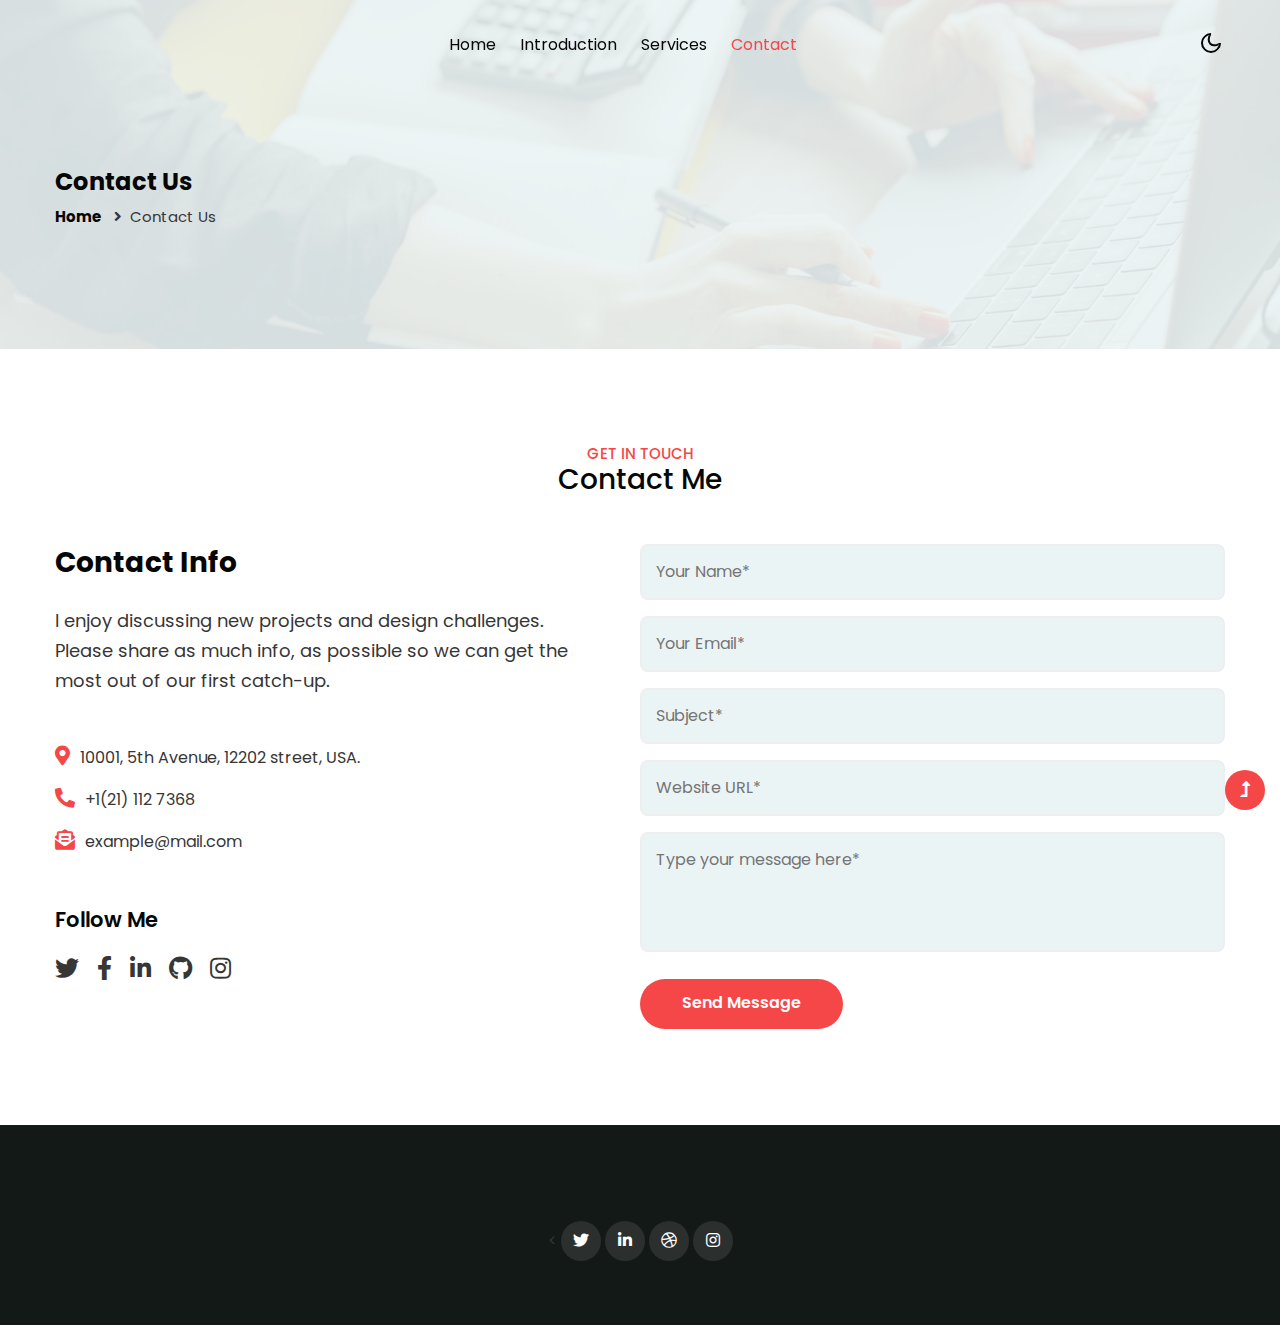
<file: contact.html>
<!--
Author: W3layouts
Author URL: http://w3layouts.com
-->
<!doctype html>
<html lang="en">

<head>
    <!-- Required meta tags -->
    <meta charset="utf-8">
    <meta name="viewport" content="width=device-width, initial-scale=1">
    <title>Biodata - Personal Category Bootstrap Responsive Web Template - Contact : W3Layouts</title>
    <!-- google font -->
    <link href="//fonts.googleapis.com/css2?family=Poppins:wght@100;200;300;400;500;600;700;800;900&display=swap"
        rel="stylesheet">
    <!-- Template CSS Style link -->
    <link rel="stylesheet" href="assets/css/style-starter.css">
</head>

<body>
    <!-- header -->
    <header id="site-header" class="fixed-top">
        <div class="container">
            <nav class="navbar navbar-expand-lg navbar-light">

                <button class="navbar-toggler collapsed" type="button" data-bs-toggle="collapse"
                    data-bs-target="#navbarScroll" aria-controls="navbarScroll" aria-expanded="false"
                    aria-label="Toggle navigation">
                    <span class="navbar-toggler-icon fa icon-expand fa-bars"></span>
                    <span class="navbar-toggler-icon fa icon-close fa-times"></span>
                </button>
                <div class="collapse navbar-collapse" id="navbarScroll">
                    <ul class="navbar-nav mx-auto my-2 my-lg-0 navbar-nav-scroll">
                        <li class="nav-item">
                            <a class="nav-link" aria-current="page" href="index.html">Home</a>
                        </li>
                        <li class="nav-item">
                            <a class="nav-link" href="about.html">Introduction</a>
                        </li>
                        <li class="nav-item">
                            <a class="nav-link" href="services.html">Services</a>
                        </li>
                        <li class="nav-item">
                            <a class="nav-link active" href="contact.html">Contact</a>
                        </li>
                    </ul>
                    
                </div>
                <!-- toggle switch for light and dark theme -->
                <div class="cont-ser-position">
                    <nav class="navigation">
                        <div class="theme-switch-wrapper">
                            <label class="theme-switch" for="checkbox">
                                <input type="checkbox" id="checkbox">
                                <div class="mode-container">
                                    <i class="gg-sun"></i>
                                    <i class="gg-moon"></i>
                                </div>
                            </label>
                        </div>
                    </nav>
                </div>
                <!-- //toggle switch for light and dark theme -->
            </nav>
        </div>
    </header>
    <!-- //header -->

    <!-- inner banner -->
    <section class="inner-banner py-5">
        <div class="w3l-breadcrumb py-lg-5">
            <div class="container pt-4 pb-sm-4">
                <h4 class="inner-text-title pt-sm-5 pt-4">Contact Us</h4>
                <ul class="breadcrumbs-custom-path mt-2">
                    <li><a href="index.html">Home</a></li>
                    <li class="active"><i class="fas fa-angle-right mx-2"></i>Contact Us</li>
                </ul>
            </div>
        </div>
    </section>
    <!-- //inner banner -->

    <!-- contact -->
    <section class="w3l-contact py-5" id="contact">
        <div class="container py-lg-5 py-4">
            <div class="title-heading-w3 text-center mb-sm-5 mb-4">
                <h5 class="title-small">Get In Touch</h5>
                <h3 class="title-style">Contact Me</h3>
            </div>
            <div class="row contact-block">
                <div class="col-md-6 contact-left pe-lg-5">
                    <h3 class="mb-sm-4 mb-3">Contact Info</h3>
                    <p class="cont-para mb-sm-5 mb-4">I enjoy discussing new projects and design challenges. Please
                        share as
                        much info, as possible so
                        we can get the most out of our first catch-up.</p>
                    <div class="cont-details">
                        <p><i class="fas fa-map-marker-alt"></i>10001, 5th Avenue, 12202 street, USA.</p>
                        <p><i class="fas fa-phone-alt"></i><a href="tel:+1(21) 234 4567">+1(21) 112 7368</a></p>
                        <p><i class="fas fa-envelope-open-text"></i><a href="mailto:example@mail.com"
                                class="mail">example@mail.com</a></p>
                    </div>
                    <h4 class="mb-3 mt-5">Follow Me</h4>
                    <ul class="social-icons-contact">
                        <li>
                            <a href="#twitter">
                                <i class="fab fa-twitter"></i>
                            </a>
                        </li>
                        <li>
                            <a href="#facebook">
                                <i class="fab fa-facebook-f"></i>
                            </a>
                        </li>
                        <li>
                            <a href="#linkedinin">
                                <i class="fab fa-linkedin-in"></i>
                            </a>
                        </li>
                        <li>
                            <a href="#github">
                                <i class="fab fa-github"></i>
                            </a>
                        </li>
                        <li>
                            <a href="#instagram">
                                <i class="fab fa-instagram"></i>
                            </a>
                        </li>
                    </ul>
                </div>
                <div class="col-md-6 contact-right mt-md-0 mt-5 ps-lg-0">
                    <form action="https://sendmail.w3layouts.com/submitForm" method="post" class="signin-form">
                        <div class="input-grids">
                            <input type="text" name="w3lName" id="w3lName" placeholder="Your Name*"
                                class="contact-input" required="" />
                            <input type="email" name="w3lSender" id="w3lSender" placeholder="Your Email*"
                                class="contact-input" required="" />
                            <input type="text" name="w3lSubect" id="w3lSubect" placeholder="Subject*"
                                class="contact-input" required="" />
                            <input type="text" name="w3lWebsite" id="w3lWebsite" placeholder="Website URL*"
                                class="contact-input" required="" />
                        </div>
                        <div class="form-input">
                            <textarea name="w3lMessage" id="w3lMessage" placeholder="Type your message here*"
                                required=""></textarea>
                        </div>
                        <button class="btn btn-style">Send Message</button>
                    </form>
                </div>
            </div>
        </div>
    </section>
    <!-- map -->

    <!-- //contact -->

    <!-- footer -->
    <footer class="footer-w3ls text-center py-5">
        <div class="container pt-4">
            <div class="mx-auto" style="max-width:600px;">


                <div class="social-icons-main mt-4 pb-3">
                    <ul class="social-icons3">
                        < <li>
                            <a href="#twitter">
                                <i class="fab fa-twitter"></i>
                            </a>
                            </li>
                            <li>
                                <a href="#linkedinin">
                                    <i class="fab fa-linkedin-in"></i>
                                </a>
                            </li>
                            <li>
                                <a href="#dribbble">
                                    <i class="fab fa-dribbble"></i>
                                </a>
                            </li>
                            <li>
                                <a href="#instagram">
                                    <i class="fab fa-instagram"></i>
                                </a>
                            </li>
                    </ul>
                </div>
            </div>
            <!-- copyright -->

        </div>
    </footer>
    <!-- //footer -->

    <!-- Js scripts -->
    <!-- move top -->
    <button onclick="topFunction()" id="movetop" title="Go to top">
        <span class="fas fa-level-up-alt" aria-hidden="true"></span>
    </button>
    <script>
        // When the user scrolls down 20px from the top of the document, show the button
        window.onscroll = function () {
            scrollFunction()
        };

        function scrollFunction() {
            if (document.body.scrollTop > 20 || document.documentElement.scrollTop > 20) {
                document.getElementById("movetop").style.display = "block";
            } else {
                document.getElementById("movetop").style.display = "none";
            }
        }

        // When the user clicks on the button, scroll to the top of the document
        function topFunction() {
            document.body.scrollTop = 0;
            document.documentElement.scrollTop = 0;
        }
    </script>
    <!-- //move top -->

    <!-- common jquery plugin -->
    <script src="assets/js/jquery-3.3.1.min.js"></script>
    <!-- //common jquery plugin -->

    <!-- theme switch js (light and dark)-->
    <script src="assets/js/theme-change.js"></script>
    <!-- //theme switch js (light and dark)-->

    <!-- MENU-JS -->
    <script>
        $(window).on("scroll", function () {
            var scroll = $(window).scrollTop();

            if (scroll >= 80) {
                $("#site-header").addClass("nav-fixed");
            } else {
                $("#site-header").removeClass("nav-fixed");
            }
        });

        //Main navigation Active Class Add Remove
        $(".navbar-toggler").on("click", function () {
            $("header").toggleClass("active");
        });
        $(document).on("ready", function () {
            if ($(window).width() > 991) {
                $("header").removeClass("active");
            }
            $(window).on("resize", function () {
                if ($(window).width() > 991) {
                    $("header").removeClass("active");
                }
            });
        });
    </script>
    <!-- //MENU-JS -->

    <!-- disable body scroll which navbar is in active -->
    <script>
        $(function () {
            $('.navbar-toggler').click(function () {
                $('body').toggleClass('noscroll');
            })
        });
    </script>
    <!-- //disable body scroll which navbar is in active -->

    <!-- bootstrap -->
    <script src="assets/js/bootstrap.min.js"></script>
    <!-- //bootstrap -->
    <!-- //Js scripts -->
</body>

</html>
</file>
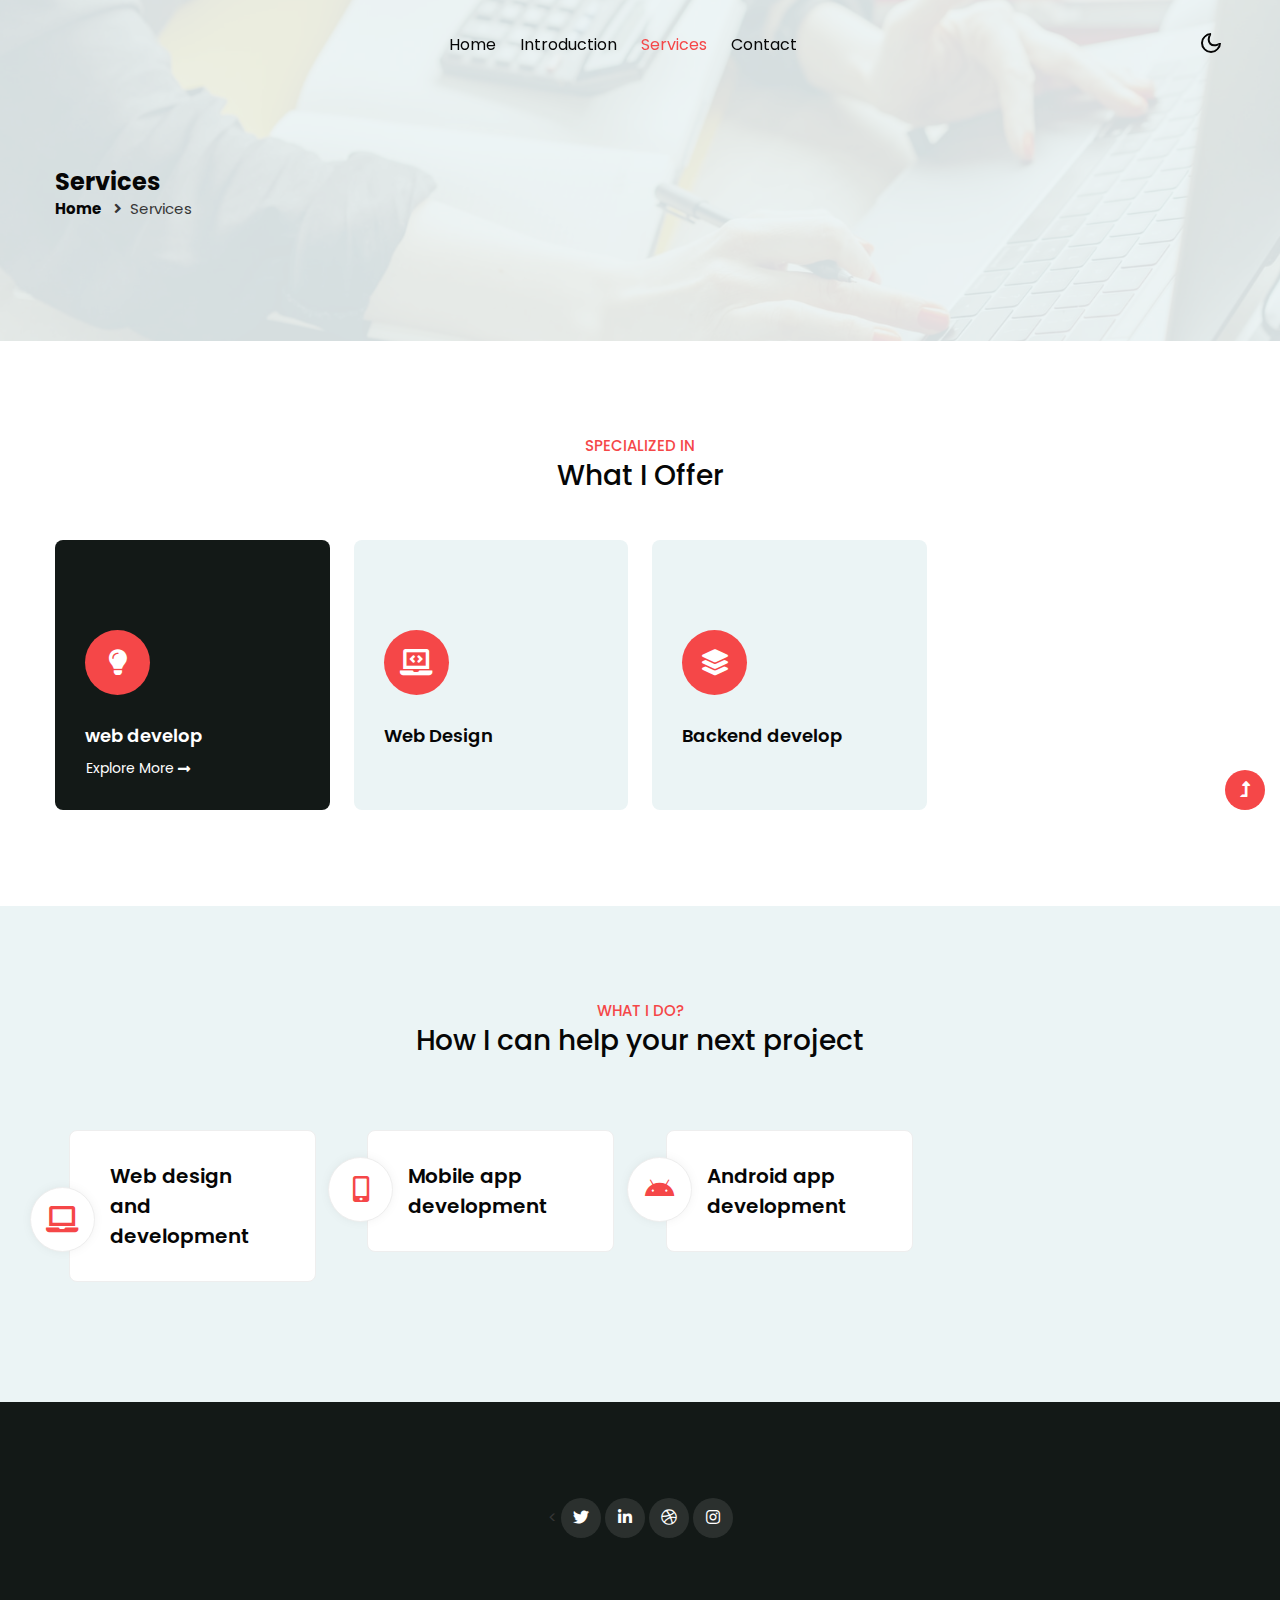
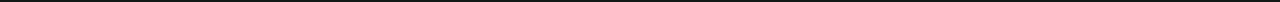
<file: services.html>
<!--
Author: W3layouts
Author URL: http://w3layouts.com
-->
<!doctype html>
<html lang="en">

<head>
    <!-- Required meta tags -->
    <meta charset="utf-8">
    <meta name="viewport" content="width=device-width, initial-scale=1">
    <title>Biodata - Personal Category Bootstrap Responsive Web Template - Services : W3Layouts</title>
    <!-- google font -->
    <link href="//fonts.googleapis.com/css2?family=Poppins:wght@100;200;300;400;500;600;700;800;900&display=swap"
        rel="stylesheet">
    <!-- Template CSS Style link -->
    <link rel="stylesheet" href="assets/css/style-starter.css">
</head>

<body>
    <!-- header -->
    <header id="site-header" class="fixed-top">
        <div class="container">
            <nav class="navbar navbar-expand-lg navbar-light">

                <button class="navbar-toggler collapsed" type="button" data-bs-toggle="collapse"
                    data-bs-target="#navbarScroll" aria-controls="navbarScroll" aria-expanded="false"
                    aria-label="Toggle navigation">
                    <span class="navbar-toggler-icon fa icon-expand fa-bars"></span>
                    <span class="navbar-toggler-icon fa icon-close fa-times"></span>
                </button>
                <div class="collapse navbar-collapse" id="navbarScroll">
                    <ul class="navbar-nav mx-auto my-2 my-lg-0 navbar-nav-scroll">
                        <li class="nav-item">
                            <a class="nav-link" aria-current="page" href="index.html">Home</a>
                        </li>
                        <li class="nav-item">
                            <a class="nav-link" href="about.html">Introduction</a>
                        </li>
                        <li class="nav-item">
                            <a class="nav-link active" href="services.html">Services</a>
                        </li>
                        <li class="nav-item">
                            <a class="nav-link" href="contact.html">Contact</a>
                        </li>
                    </ul>
                    
                </div>
                <!-- toggle switch for light and dark theme -->
                <div class="cont-ser-position">
                    <nav class="navigation">
                        <div class="theme-switch-wrapper">
                            <label class="theme-switch" for="checkbox">
                                <input type="checkbox" id="checkbox">
                                <div class="mode-container">
                                    <i class="gg-sun"></i>
                                    <i class="gg-moon"></i>
                                </div>
                            </label>
                        </div>
                    </nav>
                </div>
                <!-- //toggle switch for light and dark theme -->
            </nav>
        </div>
    </header>
    <!-- //header -->

    <!-- inner banner -->
    <section class="inner-banner py-5">
        <div class="w3l-breadcrumb py-lg-5">
            <div class="container pt-4 pb-sm-4">
                <h4 class="inner-text-title font-weight-bold pt-sm-5 pt-4">Services</h4>
                <ul class="breadcrumbs-custom-path">
                    <li><a href="index.html">Home</a></li>
                    <li class="active"><i class="fas fa-angle-right mx-2"></i>Services</li>
                </ul>
            </div>
        </div>
    </section>
    <!-- //inner banner -->

    <!-- grids section -->
    <section class="w3l-bottom-grids-6 py-5" id="features">
        <div class="container py-md-5 py-4">
            <div class="title-heading-w3 text-center mb-sm-5 mb-4">
                <h5 class="title-small mb-1">specialized In</h5>
                <h3 class="title-style">What I Offer</h3>
            </div>
            <div class="row">
                <div class="col-lg-3 col-md-6 grids-feature">
                    <div class="area-box active">
                        <div class="icon-style">
                            <i class="fas fa-lightbulb"></i>
                        </div>
                        <h4><a href="#feature" class="title-head">web develop</a></h4>
                        <a href="about.html" class="btn more p-0">Explore More<i
                                class="fas fa-long-arrow-alt-right ms-1"></i></a>
                    </div>
                </div>
                <div class="col-lg-3 col-md-6 grids-feature mt-md-0 mt-4">
                    <div class="area-box">
                        <div class="icon-style">
                            <i class="fas fa-laptop-code"></i>
                        </div>
                        <h4><a href="#feature" class="title-head">Web Design</a></h4>
                        <a href="about.html" class="btn more p-0">Explore More<i
                                class="fas fa-long-arrow-alt-right ms-1"></i></a>
                    </div>
                </div>
                <div class="col-lg-3 col-md-6 grids-feature mt-lg-0 mt-4">
                    <div class="area-box">
                        <div class="icon-style">
                            <i class="fas fa-layer-group"></i>
                        </div>
                        <h4><a href="#feature" class="title-head">Backend develop</a></h4>
                        <a href="about.html" class="btn more p-0">Explore More<i
                                class="fas fa-long-arrow-alt-right ms-1"></i></a>
                    </div>
                </div>

            </div>
        </div>
    </section>
    <!-- //grids section -->

    <!-- service section -->
    <section class="w3l-servicesblock1 py-5" id="services">
        <div class="container py-md-5 py-4">
            <div class="title-heading-w3 text-center mb-sm-5 mb-4">
                <h5 class="title-small mb-1">What i do?</h5>
                <h3 class="title-style">How I can help your next project</h3>
            </div>
            <div class="w3-services-grids py-lg-4">
                <div class="fea-gd-vv row">
                    <div class="col-lg-3 col-md-6">
                        <div class="feature-gd icon-yellow">
                            <div class="icon">
                                <i class="fas fa-laptop"></i>
                            </div>
                            <div class="icon-info">
                                <a href="#url">Web design<br> and development </a>
                            </div>
                        </div>
                    </div>
                    <div class="col-lg-3 col-md-6 mt-md-0 mt-4">
                        <div class="feature-gd icon-vilot">
                            <div class="icon">
                                <i class="fas fa-mobile-alt"></i>
                            </div>
                            <div class="icon-info">
                                <a href="#url">Mobile app<br> development</a>
                            </div>
                        </div>
                    </div>
                    <div class="col-lg-3 col-md-6 mt-lg-0 mt-md-5 mt-4">
                        <div class="feature-gd icon-blue">
                            <div class="icon">
                                <i class="fab fa-android"></i>
                            </div>
                            <div class="icon-info">
                                <a href="#url">Android app<br> development</a>
                            </div>
                        </div>
                    </div>

                </div>
            </div>

        </div>
    </section>
    <!-- //service section -->

    <!-- pricing section -->

    <!-- //pricing section -->

    <!-- footer -->
    <footer class="footer-w3ls text-center py-5">
        <div class="container pt-4">
            <div class="mx-auto" style="max-width:600px;">


                <div class="social-icons-main mt-4 pb-3">
                    <ul class="social-icons3">
                        < <li>
                            <a href="#twitter">
                                <i class="fab fa-twitter"></i>
                            </a>
                            </li>
                            <li>
                                <a href="#linkedinin">
                                    <i class="fab fa-linkedin-in"></i>
                                </a>
                            </li>
                            <li>
                                <a href="#dribbble">
                                    <i class="fab fa-dribbble"></i>
                                </a>
                            </li>
                            <li>
                                <a href="#instagram">
                                    <i class="fab fa-instagram"></i>
                                </a>
                            </li>
                    </ul>
                </div>
            </div>
            <!-- copyright -->

        </div>
    </footer>
    <!-- //footer -->

    <!-- Js scripts -->
    <!-- move top -->
    <button onclick="topFunction()" id="movetop" title="Go to top">
        <span class="fas fa-level-up-alt" aria-hidden="true"></span>
    </button>
    <script>
        // When the user scrolls down 20px from the top of the document, show the button
        window.onscroll = function () {
            scrollFunction()
        };

        function scrollFunction() {
            if (document.body.scrollTop > 20 || document.documentElement.scrollTop > 20) {
                document.getElementById("movetop").style.display = "block";
            } else {
                document.getElementById("movetop").style.display = "none";
            }
        }

        // When the user clicks on the button, scroll to the top of the document
        function topFunction() {
            document.body.scrollTop = 0;
            document.documentElement.scrollTop = 0;
        }
    </script>
    <!-- //move top -->

    <!-- common jquery plugin -->
    <script src="assets/js/jquery-3.3.1.min.js"></script>
    <!-- //common jquery plugin -->

    <!-- theme switch js (light and dark)-->
    <script src="assets/js/theme-change.js"></script>
    <!-- //theme switch js (light and dark)-->

    <!-- MENU-JS -->
    <script>
        $(window).on("scroll", function () {
            var scroll = $(window).scrollTop();

            if (scroll >= 80) {
                $("#site-header").addClass("nav-fixed");
            } else {
                $("#site-header").removeClass("nav-fixed");
            }
        });

        //Main navigation Active Class Add Remove
        $(".navbar-toggler").on("click", function () {
            $("header").toggleClass("active");
        });
        $(document).on("ready", function () {
            if ($(window).width() > 991) {
                $("header").removeClass("active");
            }
            $(window).on("resize", function () {
                if ($(window).width() > 991) {
                    $("header").removeClass("active");
                }
            });
        });
    </script>
    <!-- //MENU-JS -->

    <!-- disable body scroll which navbar is in active -->
    <script>
        $(function () {
            $('.navbar-toggler').click(function () {
                $('body').toggleClass('noscroll');
            })
        });
    </script>
    <!-- //disable body scroll which navbar is in active -->

    <!-- bootstrap -->
    <script src="assets/js/bootstrap.min.js"></script>
    <!-- //bootstrap -->
    <!-- //Js scripts -->
</body>

</html>
</file>
<file: assets/css/style-starter.css>
@charset "UTF-8";

/*--
Author: W3layouts
Author URL: http://w3layouts.com
--*/
/*!
 * Bootstrap v5.0.1 (https://getbootstrap.com/)
 * Copyright 2011-2021 The Bootstrap Authors
 * Copyright 2011-2021 Twitter, Inc.
 * Licensed under MIT (https://github.com/twbs/bootstrap/blob/main/LICENSE)
 */
:root {
  --bs-blue: #0d6efd;
  --bs-indigo: #6610f2;
  --bs-purple: #6f42c1;
  --bs-pink: #d63384;
  --bs-red: #dc3545;
  --bs-orange: #fd7e14;
  --bs-yellow: #ffc107;
  --bs-green: #198754;
  --bs-teal: #20c997;
  --bs-cyan: #0dcaf0;
  --bs-white: #fff;
  --bs-gray: #6c757d;
  --bs-gray-dark: #343a40;
  --bs-primary: #0d6efd;
  --bs-secondary: #6c757d;
  --bs-success: #198754;
  --bs-info: #0dcaf0;
  --bs-warning: #ffc107;
  --bs-danger: #dc3545;
  --bs-light: #f8f9fa;
  --bs-dark: #212529;
  --bs-font-sans-serif: system-ui, -apple-system, "Segoe UI", Roboto, "Helvetica Neue", Arial, "Noto Sans", "Liberation Sans", sans-serif, "Apple Color Emoji", "Segoe UI Emoji", "Segoe UI Symbol", "Noto Color Emoji";
  --bs-font-monospace: SFMono-Regular, Menlo, Monaco, Consolas, "Liberation Mono", "Courier New", monospace;
  --bs-gradient: linear-gradient(180deg, rgba(255, 255, 255, 0.15), rgba(255, 255, 255, 0));
}

*,
*::before,
*::after {
  box-sizing: border-box;
}

@media (prefers-reduced-motion: no-preference) {
  :root {
    scroll-behavior: smooth;
  }
}

body {
  margin: 0;
  font-family: var(--bs-font-sans-serif);
  font-size: 1rem;
  font-weight: 400;
  line-height: 1.5;
  color: #212529;
  background-color: rgb(36, 184, 213);
  -webkit-text-size-adjust: 100%;
  -webkit-tap-highlight-color: rgba(0, 0, 0, 0);
}

hr {
  margin: 1rem 0;
  color: inherit;
  background-color: currentColor;
  border: 0;
  opacity: 0.25;
}

hr:not([size]) {
  height: 1px;
}

h6,
.h6,
h5,
.h5,
h4,
.h4,
h3,
.h3,
h2,
.h2,
h1,
.h1 {
  margin-top: 0;
  margin-bottom: 0.5rem;
  font-weight: 500;
  line-height: 1.2;
}

h1,
.h1 {
  font-size: calc(1.375rem + 1.5vw);
}

@media (min-width: 1200px) {

  h1,
  .h1 {
    font-size: 2.5rem;
  }
}

h2,
.h2 {
  font-size: calc(1.325rem + 0.9vw);
}

@media (min-width: 1200px) {

  h2,
  .h2 {
    font-size: 2rem;
  }
}

h3,
.h3 {
  font-size: calc(1.3rem + 0.6vw);
}

@media (min-width: 1200px) {

  h3,
  .h3 {
    font-size: 1.75rem;
  }
}

h4,
.h4 {
  font-size: calc(1.275rem + 0.3vw);
}

@media (min-width: 1200px) {

  h4,
  .h4 {
    font-size: 1.5rem;
  }
}

h5,
.h5 {
  font-size: 1.25rem;
}

h6,
.h6 {
  font-size: 1rem;
}

p {
  margin-top: 0;
  margin-bottom: 1rem;
}

abbr[title],
abbr[data-bs-original-title] {
  -webkit-text-decoration: underline dotted;
  text-decoration: underline dotted;
  cursor: help;
  -webkit-text-decoration-skip-ink: none;
  text-decoration-skip-ink: none;
}

address {
  margin-bottom: 1rem;
  font-style: normal;
  line-height: inherit;
}

ol,
ul {
  padding-left: 2rem;
}

ol,
ul,
dl {
  margin-top: 0;
  margin-bottom: 1rem;
}

ol ol,
ul ul,
ol ul,
ul ol {
  margin-bottom: 0;
}

dt {
  font-weight: 700;
}

dd {
  margin-bottom: 0.5rem;
  margin-left: 0;
}

blockquote {
  margin: 0 0 1rem;
}

b,
strong {
  font-weight: bolder;
}

small,
.small {
  font-size: 0.875em;
}

mark,
.mark {
  padding: 0.2em;
  background-color: #7ea7d6;
}

sub,
sup {
  position: relative;
  font-size: 0.75em;
  line-height: 0;
  vertical-align: baseline;
}

sub {
  bottom: -0.25em;
}

sup {
  top: -0.5em;
}

a {
  color: #0d6efd;
  text-decoration: underline;
}

a:hover {
  color: #0a58ca;
}

a:not([href]):not([class]),
a:not([href]):not([class]):hover {
  color: inherit;
  text-decoration: none;
}

pre,
code,
kbd,
samp {
  font-family: var(--bs-font-monospace);
  font-size: 1em;
  direction: ltr
    /* rtl:ignore */
  ;
  unicode-bidi: bidi-override;
}

pre {
  display: block;
  margin-top: 0;
  margin-bottom: 1rem;
  overflow: auto;
  font-size: 0.875em;
}

pre code {
  font-size: inherit;
  color: inherit;
  word-break: normal;
}

code {
  font-size: 0.875em;
  color: #d63384;
  word-wrap: break-word;
}

a>code {
  color: inherit;
}

kbd {
  padding: 0.2rem 0.4rem;
  font-size: 0.875em;
  color: #fff;
  background-color: #212529;
  border-radius: 0.2rem;
}

kbd kbd {
  padding: 0;
  font-size: 1em;
  font-weight: 700;
}

figure {
  margin: 0 0 1rem;
}

img,
svg {
  vertical-align: middle;
}

table {
  caption-side: bottom;
  border-collapse: collapse;
}

caption {
  padding-top: 0.5rem;
  padding-bottom: 0.5rem;
  color: #6c757d;
  text-align: left;
}

th {
  text-align: inherit;
  text-align: -webkit-match-parent;
}

thead,
tbody,
tfoot,
tr,
td,
th {
  border-color: inherit;
  border-style: solid;
  border-width: 0;
}

label {
  display: inline-block;
}

button {
  border-radius: 0;
}

button:focus:not(:focus-visible) {
  outline: 0;
}

input,
button,
select,
optgroup,
textarea {
  margin: 0;
  font-family: inherit;
  font-size: inherit;
  line-height: inherit;
}

button,
select {
  text-transform: none;
}

[role=button] {
  cursor: pointer;
}

select {
  word-wrap: normal;
}

select:disabled {
  opacity: 1;
}

[list]::-webkit-calendar-picker-indicator {
  display: none;
}

button,
[type=button],
[type=reset],
[type=submit] {
  -webkit-appearance: button;
}

button:not(:disabled),
[type=button]:not(:disabled),
[type=reset]:not(:disabled),
[type=submit]:not(:disabled) {
  cursor: pointer;
}

::-moz-focus-inner {
  padding: 0;
  border-style: none;
}

textarea {
  resize: vertical;
}

fieldset {
  min-width: 0;
  padding: 0;
  margin: 0;
  border: 0;
}

legend {
  float: left;
  width: 100%;
  padding: 0;
  margin-bottom: 0.5rem;
  font-size: calc(1.275rem + 0.3vw);
  line-height: inherit;
}

@media (min-width: 1200px) {
  legend {
    font-size: 1.5rem;
  }
}

legend+* {
  clear: left;
}

::-webkit-datetime-edit-fields-wrapper,
::-webkit-datetime-edit-text,
::-webkit-datetime-edit-minute,
::-webkit-datetime-edit-hour-field,
::-webkit-datetime-edit-day-field,
::-webkit-datetime-edit-month-field,
::-webkit-datetime-edit-year-field {
  padding: 0;
}

::-webkit-inner-spin-button {
  height: auto;
}

[type=search] {
  outline-offset: -2px;
  -webkit-appearance: textfield;
}

/* rtl:raw:
[type="tel"],
[type="url"],
[type="email"],
[type="number"] {
  direction: ltr;
}
*/
::-webkit-search-decoration {
  -webkit-appearance: none;
}

::-webkit-color-swatch-wrapper {
  padding: 0;
}

::file-selector-button {
  font: inherit;
}

::-webkit-file-upload-button {
  font: inherit;
  -webkit-appearance: button;
}

output {
  display: inline-block;
}

iframe {
  border: 0;
}

summary {
  display: list-item;
  cursor: pointer;
}

progress {
  vertical-align: baseline;
}

[hidden] {
  display: none !important;
}

.lead {
  font-size: 1.25rem;
  font-weight: 300;
}

.display-1 {
  font-size: calc(1.625rem + 4.5vw);
  font-weight: 300;
  line-height: 1.2;
}

@media (min-width: 1200px) {
  .display-1 {
    font-size: 5rem;
  }
}

.display-2 {
  font-size: calc(1.575rem + 3.9vw);
  font-weight: 300;
  line-height: 1.2;
}

@media (min-width: 1200px) {
  .display-2 {
    font-size: 4.5rem;
  }
}

.display-3 {
  font-size: calc(1.525rem + 3.3vw);
  font-weight: 300;
  line-height: 1.2;
}

@media (min-width: 1200px) {
  .display-3 {
    font-size: 4rem;
  }
}

.display-4 {
  font-size: calc(1.475rem + 2.7vw);
  font-weight: 300;
  line-height: 1.2;
}

@media (min-width: 1200px) {
  .display-4 {
    font-size: 3.5rem;
  }
}

.display-5 {
  font-size: calc(1.425rem + 2.1vw);
  font-weight: 300;
  line-height: 1.2;
}

@media (min-width: 1200px) {
  .display-5 {
    font-size: 3rem;
  }
}

.display-6 {
  font-size: calc(1.375rem + 1.5vw);
  font-weight: 300;
  line-height: 1.2;
}

@media (min-width: 1200px) {
  .display-6 {
    font-size: 2.5rem;
  }
}

.list-unstyled {
  padding-left: 0;
  list-style: none;
}

.list-inline {
  padding-left: 0;
  list-style: none;
}

.list-inline-item {
  display: inline-block;
}

.list-inline-item:not(:last-child) {
  margin-right: 0.5rem;
}

.initialism {
  font-size: 0.875em;
  text-transform: uppercase;
}

.blockquote {
  margin-bottom: 1rem;
  font-size: 1.25rem;
}

.blockquote> :last-child {
  margin-bottom: 0;
}

.blockquote-footer {
  margin-top: -1rem;
  margin-bottom: 1rem;
  font-size: 0.875em;
  color: #6c757d;
}

.blockquote-footer::before {
  content: "— ";
}

.img-fluid {
  max-width: 100%;
  height: auto;
}

.img-thumbnail {
  padding: 0.25rem;
  background-color: #fff;
  border: 1px solid #dee2e6;
  border-radius: 0.25rem;
  max-width: 100%;
  height: auto;
}

.figure {
  display: inline-block;
}

.figure-img {
  margin-bottom: 0.5rem;
  line-height: 1;
}

.figure-caption {
  font-size: 0.875em;
  color: #6c757d;
}

.container,
.container-fluid,
.container-xxl,
.container-xl,
.container-lg,
.container-md,
.container-sm {
  width: 100%;
  padding-right: var(--bs-gutter-x, 0.75rem);
  padding-left: var(--bs-gutter-x, 0.75rem);
  margin-right: auto;
  margin-left: auto;
}

@media (min-width: 576px) {

  .container-sm,
  .container {
    max-width: 540px;
  }
}

@media (min-width: 768px) {

  .container-md,
  .container-sm,
  .container {
    max-width: 720px;
  }
}

@media (min-width: 992px) {

  .container-lg,
  .container-md,
  .container-sm,
  .container {
    max-width: 960px;
  }
}

@media (min-width: 1200px) {

  .container-xl,
  .container-lg,
  .container-md,
  .container-sm,
  .container {
    max-width: 1140px;
  }
}

@media (min-width: 1400px) {

  .container-xxl,
  .container-xl,
  .container-lg,
  .container-md,
  .container-sm,
  .container {
    max-width: 1320px;
  }
}

.row {
  --bs-gutter-x: 1.5rem;
  --bs-gutter-y: 0;
  display: flex;
  flex-wrap: wrap;
  margin-top: calc(var(--bs-gutter-y) * -1);
  margin-right: calc(var(--bs-gutter-x) / -2);
  margin-left: calc(var(--bs-gutter-x) / -2);
}

.row>* {
  flex-shrink: 0;
  width: 100%;
  max-width: 100%;
  padding-right: calc(var(--bs-gutter-x) / 2);
  padding-left: calc(var(--bs-gutter-x) / 2);
  margin-top: var(--bs-gutter-y);
}

.col {
  flex: 1 0 0%;
}

.row-cols-auto>* {
  flex: 0 0 auto;
  width: auto;
}

.row-cols-1>* {
  flex: 0 0 auto;
  width: 100%;
}

.row-cols-2>* {
  flex: 0 0 auto;
  width: 50%;
}

.row-cols-3>* {
  flex: 0 0 auto;
  width: 33.3333333333%;
}

.row-cols-4>* {
  flex: 0 0 auto;
  width: 25%;
}

.row-cols-5>* {
  flex: 0 0 auto;
  width: 20%;
}

.row-cols-6>* {
  flex: 0 0 auto;
  width: 16.6666666667%;
}

.col-auto {
  flex: 0 0 auto;
  width: auto;
}

.col-1 {
  flex: 0 0 auto;
  width: 8.3333333333%;
}

.col-2 {
  flex: 0 0 auto;
  width: 16.6666666667%;
}

.col-3 {
  flex: 0 0 auto;
  width: 25%;
}

.col-4 {
  flex: 0 0 auto;
  width: 33.3333333333%;
}

.col-5 {
  flex: 0 0 auto;
  width: 41.6666666667%;
}

.col-6 {
  flex: 0 0 auto;
  width: 50%;
}

.col-7 {
  flex: 0 0 auto;
  width: 58.3333333333%;
}

.col-8 {
  flex: 0 0 auto;
  width: 66.6666666667%;
}

.col-9 {
  flex: 0 0 auto;
  width: 75%;
}

.col-10 {
  flex: 0 0 auto;
  width: 83.3333333333%;
}

.col-11 {
  flex: 0 0 auto;
  width: 91.6666666667%;
}

.col-12 {
  flex: 0 0 auto;
  width: 100%;
}

.offset-1 {
  margin-left: 8.3333333333%;
}

.offset-2 {
  margin-left: 16.6666666667%;
}

.offset-3 {
  margin-left: 25%;
}

.offset-4 {
  margin-left: 33.3333333333%;
}

.offset-5 {
  margin-left: 41.6666666667%;
}

.offset-6 {
  margin-left: 50%;
}

.offset-7 {
  margin-left: 58.3333333333%;
}

.offset-8 {
  margin-left: 66.6666666667%;
}

.offset-9 {
  margin-left: 75%;
}

.offset-10 {
  margin-left: 83.3333333333%;
}

.offset-11 {
  margin-left: 91.6666666667%;
}

.g-0,
.gx-0 {
  --bs-gutter-x: 0;
}

.g-0,
.gy-0 {
  --bs-gutter-y: 0;
}

.g-1,
.gx-1 {
  --bs-gutter-x: 0.25rem;
}

.g-1,
.gy-1 {
  --bs-gutter-y: 0.25rem;
}

.g-2,
.gx-2 {
  --bs-gutter-x: 0.5rem;
}

.g-2,
.gy-2 {
  --bs-gutter-y: 0.5rem;
}

.g-3,
.gx-3 {
  --bs-gutter-x: 1rem;
}

.g-3,
.gy-3 {
  --bs-gutter-y: 1rem;
}

.g-4,
.gx-4 {
  --bs-gutter-x: 1.5rem;
}

.g-4,
.gy-4 {
  --bs-gutter-y: 1.5rem;
}

.g-5,
.gx-5 {
  --bs-gutter-x: 3rem;
}

.g-5,
.gy-5 {
  --bs-gutter-y: 3rem;
}

@media (min-width: 576px) {
  .col-sm {
    flex: 1 0 0%;
  }

  .row-cols-sm-auto>* {
    flex: 0 0 auto;
    width: auto;
  }

  .row-cols-sm-1>* {
    flex: 0 0 auto;
    width: 100%;
  }

  .row-cols-sm-2>* {
    flex: 0 0 auto;
    width: 50%;
  }

  .row-cols-sm-3>* {
    flex: 0 0 auto;
    width: 33.3333333333%;
  }

  .row-cols-sm-4>* {
    flex: 0 0 auto;
    width: 25%;
  }

  .row-cols-sm-5>* {
    flex: 0 0 auto;
    width: 20%;
  }

  .row-cols-sm-6>* {
    flex: 0 0 auto;
    width: 16.6666666667%;
  }

  .col-sm-auto {
    flex: 0 0 auto;
    width: auto;
  }

  .col-sm-1 {
    flex: 0 0 auto;
    width: 8.3333333333%;
  }

  .col-sm-2 {
    flex: 0 0 auto;
    width: 16.6666666667%;
  }

  .col-sm-3 {
    flex: 0 0 auto;
    width: 25%;
  }

  .col-sm-4 {
    flex: 0 0 auto;
    width: 33.3333333333%;
  }

  .col-sm-5 {
    flex: 0 0 auto;
    width: 41.6666666667%;
  }

  .col-sm-6 {
    flex: 0 0 auto;
    width: 50%;
  }

  .col-sm-7 {
    flex: 0 0 auto;
    width: 58.3333333333%;
  }

  .col-sm-8 {
    flex: 0 0 auto;
    width: 66.6666666667%;
  }

  .col-sm-9 {
    flex: 0 0 auto;
    width: 75%;
  }

  .col-sm-10 {
    flex: 0 0 auto;
    width: 83.3333333333%;
  }

  .col-sm-11 {
    flex: 0 0 auto;
    width: 91.6666666667%;
  }

  .col-sm-12 {
    flex: 0 0 auto;
    width: 100%;
  }

  .offset-sm-0 {
    margin-left: 0;
  }

  .offset-sm-1 {
    margin-left: 8.3333333333%;
  }

  .offset-sm-2 {
    margin-left: 16.6666666667%;
  }

  .offset-sm-3 {
    margin-left: 25%;
  }

  .offset-sm-4 {
    margin-left: 33.3333333333%;
  }

  .offset-sm-5 {
    margin-left: 41.6666666667%;
  }

  .offset-sm-6 {
    margin-left: 50%;
  }

  .offset-sm-7 {
    margin-left: 58.3333333333%;
  }

  .offset-sm-8 {
    margin-left: 66.6666666667%;
  }

  .offset-sm-9 {
    margin-left: 75%;
  }

  .offset-sm-10 {
    margin-left: 83.3333333333%;
  }

  .offset-sm-11 {
    margin-left: 91.6666666667%;
  }

  .g-sm-0,
  .gx-sm-0 {
    --bs-gutter-x: 0;
  }

  .g-sm-0,
  .gy-sm-0 {
    --bs-gutter-y: 0;
  }

  .g-sm-1,
  .gx-sm-1 {
    --bs-gutter-x: 0.25rem;
  }

  .g-sm-1,
  .gy-sm-1 {
    --bs-gutter-y: 0.25rem;
  }

  .g-sm-2,
  .gx-sm-2 {
    --bs-gutter-x: 0.5rem;
  }

  .g-sm-2,
  .gy-sm-2 {
    --bs-gutter-y: 0.5rem;
  }

  .g-sm-3,
  .gx-sm-3 {
    --bs-gutter-x: 1rem;
  }

  .g-sm-3,
  .gy-sm-3 {
    --bs-gutter-y: 1rem;
  }

  .g-sm-4,
  .gx-sm-4 {
    --bs-gutter-x: 1.5rem;
  }

  .g-sm-4,
  .gy-sm-4 {
    --bs-gutter-y: 1.5rem;
  }

  .g-sm-5,
  .gx-sm-5 {
    --bs-gutter-x: 3rem;
  }

  .g-sm-5,
  .gy-sm-5 {
    --bs-gutter-y: 3rem;
  }
}

@media (min-width: 768px) {
  .col-md {
    flex: 1 0 0%;
  }

  .row-cols-md-auto>* {
    flex: 0 0 auto;
    width: auto;
  }

  .row-cols-md-1>* {
    flex: 0 0 auto;
    width: 100%;
  }

  .row-cols-md-2>* {
    flex: 0 0 auto;
    width: 50%;
  }

  .row-cols-md-3>* {
    flex: 0 0 auto;
    width: 33.3333333333%;
  }

  .row-cols-md-4>* {
    flex: 0 0 auto;
    width: 25%;
  }

  .row-cols-md-5>* {
    flex: 0 0 auto;
    width: 20%;
  }

  .row-cols-md-6>* {
    flex: 0 0 auto;
    width: 16.6666666667%;
  }

  .col-md-auto {
    flex: 0 0 auto;
    width: auto;
  }

  .col-md-1 {
    flex: 0 0 auto;
    width: 8.3333333333%;
  }

  .col-md-2 {
    flex: 0 0 auto;
    width: 16.6666666667%;
  }

  .col-md-3 {
    flex: 0 0 auto;
    width: 25%;
  }

  .col-md-4 {
    flex: 0 0 auto;
    width: 33.3333333333%;
  }

  .col-md-5 {
    flex: 0 0 auto;
    width: 41.6666666667%;
  }

  .col-md-6 {
    flex: 0 0 auto;
    width: 50%;
  }

  .col-md-7 {
    flex: 0 0 auto;
    width: 58.3333333333%;
  }

  .col-md-8 {
    flex: 0 0 auto;
    width: 66.6666666667%;
  }

  .col-md-9 {
    flex: 0 0 auto;
    width: 75%;
  }

  .col-md-10 {
    flex: 0 0 auto;
    width: 83.3333333333%;
  }

  .col-md-11 {
    flex: 0 0 auto;
    width: 91.6666666667%;
  }

  .col-md-12 {
    flex: 0 0 auto;
    width: 100%;
  }

  .offset-md-0 {
    margin-left: 0;
  }

  .offset-md-1 {
    margin-left: 8.3333333333%;
  }

  .offset-md-2 {
    margin-left: 16.6666666667%;
  }

  .offset-md-3 {
    margin-left: 25%;
  }

  .offset-md-4 {
    margin-left: 33.3333333333%;
  }

  .offset-md-5 {
    margin-left: 41.6666666667%;
  }

  .offset-md-6 {
    margin-left: 50%;
  }

  .offset-md-7 {
    margin-left: 58.3333333333%;
  }

  .offset-md-8 {
    margin-left: 66.6666666667%;
  }

  .offset-md-9 {
    margin-left: 75%;
  }

  .offset-md-10 {
    margin-left: 83.3333333333%;
  }

  .offset-md-11 {
    margin-left: 91.6666666667%;
  }

  .g-md-0,
  .gx-md-0 {
    --bs-gutter-x: 0;
  }

  .g-md-0,
  .gy-md-0 {
    --bs-gutter-y: 0;
  }

  .g-md-1,
  .gx-md-1 {
    --bs-gutter-x: 0.25rem;
  }

  .g-md-1,
  .gy-md-1 {
    --bs-gutter-y: 0.25rem;
  }

  .g-md-2,
  .gx-md-2 {
    --bs-gutter-x: 0.5rem;
  }

  .g-md-2,
  .gy-md-2 {
    --bs-gutter-y: 0.5rem;
  }

  .g-md-3,
  .gx-md-3 {
    --bs-gutter-x: 1rem;
  }

  .g-md-3,
  .gy-md-3 {
    --bs-gutter-y: 1rem;
  }

  .g-md-4,
  .gx-md-4 {
    --bs-gutter-x: 1.5rem;
  }

  .g-md-4,
  .gy-md-4 {
    --bs-gutter-y: 1.5rem;
  }

  .g-md-5,
  .gx-md-5 {
    --bs-gutter-x: 3rem;
  }

  .g-md-5,
  .gy-md-5 {
    --bs-gutter-y: 3rem;
  }
}

@media (min-width: 992px) {
  .col-lg {
    flex: 1 0 0%;
  }

  .row-cols-lg-auto>* {
    flex: 0 0 auto;
    width: auto;
  }

  .row-cols-lg-1>* {
    flex: 0 0 auto;
    width: 100%;
  }

  .row-cols-lg-2>* {
    flex: 0 0 auto;
    width: 50%;
  }

  .row-cols-lg-3>* {
    flex: 0 0 auto;
    width: 33.3333333333%;
  }

  .row-cols-lg-4>* {
    flex: 0 0 auto;
    width: 25%;
  }

  .row-cols-lg-5>* {
    flex: 0 0 auto;
    width: 20%;
  }

  .row-cols-lg-6>* {
    flex: 0 0 auto;
    width: 16.6666666667%;
  }

  .col-lg-auto {
    flex: 0 0 auto;
    width: auto;
  }

  .col-lg-1 {
    flex: 0 0 auto;
    width: 8.3333333333%;
  }

  .col-lg-2 {
    flex: 0 0 auto;
    width: 16.6666666667%;
  }

  .col-lg-3 {
    flex: 0 0 auto;
    width: 25%;
  }

  .col-lg-4 {
    flex: 0 0 auto;
    width: 33.3333333333%;
  }

  .col-lg-5 {
    flex: 0 0 auto;
    width: 41.6666666667%;
  }

  .col-lg-6 {
    flex: 0 0 auto;
    width: 50%;
  }

  .col-lg-7 {
    flex: 0 0 auto;
    width: 58.3333333333%;
  }

  .col-lg-8 {
    flex: 0 0 auto;
    width: 66.6666666667%;
  }

  .col-lg-9 {
    flex: 0 0 auto;
    width: 75%;
  }

  .col-lg-10 {
    flex: 0 0 auto;
    width: 83.3333333333%;
  }

  .col-lg-11 {
    flex: 0 0 auto;
    width: 91.6666666667%;
  }

  .col-lg-12 {
    flex: 0 0 auto;
    width: 100%;
  }

  .offset-lg-0 {
    margin-left: 0;
  }

  .offset-lg-1 {
    margin-left: 8.3333333333%;
  }

  .offset-lg-2 {
    margin-left: 16.6666666667%;
  }

  .offset-lg-3 {
    margin-left: 25%;
  }

  .offset-lg-4 {
    margin-left: 33.3333333333%;
  }

  .offset-lg-5 {
    margin-left: 41.6666666667%;
  }

  .offset-lg-6 {
    margin-left: 50%;
  }

  .offset-lg-7 {
    margin-left: 58.3333333333%;
  }

  .offset-lg-8 {
    margin-left: 66.6666666667%;
  }

  .offset-lg-9 {
    margin-left: 75%;
  }

  .offset-lg-10 {
    margin-left: 83.3333333333%;
  }

  .offset-lg-11 {
    margin-left: 91.6666666667%;
  }

  .g-lg-0,
  .gx-lg-0 {
    --bs-gutter-x: 0;
  }

  .g-lg-0,
  .gy-lg-0 {
    --bs-gutter-y: 0;
  }

  .g-lg-1,
  .gx-lg-1 {
    --bs-gutter-x: 0.25rem;
  }

  .g-lg-1,
  .gy-lg-1 {
    --bs-gutter-y: 0.25rem;
  }

  .g-lg-2,
  .gx-lg-2 {
    --bs-gutter-x: 0.5rem;
  }

  .g-lg-2,
  .gy-lg-2 {
    --bs-gutter-y: 0.5rem;
  }

  .g-lg-3,
  .gx-lg-3 {
    --bs-gutter-x: 1rem;
  }

  .g-lg-3,
  .gy-lg-3 {
    --bs-gutter-y: 1rem;
  }

  .g-lg-4,
  .gx-lg-4 {
    --bs-gutter-x: 1.5rem;
  }

  .g-lg-4,
  .gy-lg-4 {
    --bs-gutter-y: 1.5rem;
  }

  .g-lg-5,
  .gx-lg-5 {
    --bs-gutter-x: 3rem;
  }

  .g-lg-5,
  .gy-lg-5 {
    --bs-gutter-y: 3rem;
  }
}

@media (min-width: 1200px) {
  .col-xl {
    flex: 1 0 0%;
  }

  .row-cols-xl-auto>* {
    flex: 0 0 auto;
    width: auto;
  }

  .row-cols-xl-1>* {
    flex: 0 0 auto;
    width: 100%;
  }

  .row-cols-xl-2>* {
    flex: 0 0 auto;
    width: 50%;
  }

  .row-cols-xl-3>* {
    flex: 0 0 auto;
    width: 33.3333333333%;
  }

  .row-cols-xl-4>* {
    flex: 0 0 auto;
    width: 25%;
  }

  .row-cols-xl-5>* {
    flex: 0 0 auto;
    width: 20%;
  }

  .row-cols-xl-6>* {
    flex: 0 0 auto;
    width: 16.6666666667%;
  }

  .col-xl-auto {
    flex: 0 0 auto;
    width: auto;
  }

  .col-xl-1 {
    flex: 0 0 auto;
    width: 8.3333333333%;
  }

  .col-xl-2 {
    flex: 0 0 auto;
    width: 16.6666666667%;
  }

  .col-xl-3 {
    flex: 0 0 auto;
    width: 25%;
  }

  .col-xl-4 {
    flex: 0 0 auto;
    width: 33.3333333333%;
  }

  .col-xl-5 {
    flex: 0 0 auto;
    width: 41.6666666667%;
  }

  .col-xl-6 {
    flex: 0 0 auto;
    width: 50%;
  }

  .col-xl-7 {
    flex: 0 0 auto;
    width: 58.3333333333%;
  }

  .col-xl-8 {
    flex: 0 0 auto;
    width: 66.6666666667%;
  }

  .col-xl-9 {
    flex: 0 0 auto;
    width: 75%;
  }

  .col-xl-10 {
    flex: 0 0 auto;
    width: 83.3333333333%;
  }

  .col-xl-11 {
    flex: 0 0 auto;
    width: 91.6666666667%;
  }

  .col-xl-12 {
    flex: 0 0 auto;
    width: 100%;
  }

  .offset-xl-0 {
    margin-left: 0;
  }

  .offset-xl-1 {
    margin-left: 8.3333333333%;
  }

  .offset-xl-2 {
    margin-left: 16.6666666667%;
  }

  .offset-xl-3 {
    margin-left: 25%;
  }

  .offset-xl-4 {
    margin-left: 33.3333333333%;
  }

  .offset-xl-5 {
    margin-left: 41.6666666667%;
  }

  .offset-xl-6 {
    margin-left: 50%;
  }

  .offset-xl-7 {
    margin-left: 58.3333333333%;
  }

  .offset-xl-8 {
    margin-left: 66.6666666667%;
  }

  .offset-xl-9 {
    margin-left: 75%;
  }

  .offset-xl-10 {
    margin-left: 83.3333333333%;
  }

  .offset-xl-11 {
    margin-left: 91.6666666667%;
  }

  .g-xl-0,
  .gx-xl-0 {
    --bs-gutter-x: 0;
  }

  .g-xl-0,
  .gy-xl-0 {
    --bs-gutter-y: 0;
  }

  .g-xl-1,
  .gx-xl-1 {
    --bs-gutter-x: 0.25rem;
  }

  .g-xl-1,
  .gy-xl-1 {
    --bs-gutter-y: 0.25rem;
  }

  .g-xl-2,
  .gx-xl-2 {
    --bs-gutter-x: 0.5rem;
  }

  .g-xl-2,
  .gy-xl-2 {
    --bs-gutter-y: 0.5rem;
  }

  .g-xl-3,
  .gx-xl-3 {
    --bs-gutter-x: 1rem;
  }

  .g-xl-3,
  .gy-xl-3 {
    --bs-gutter-y: 1rem;
  }

  .g-xl-4,
  .gx-xl-4 {
    --bs-gutter-x: 1.5rem;
  }

  .g-xl-4,
  .gy-xl-4 {
    --bs-gutter-y: 1.5rem;
  }

  .g-xl-5,
  .gx-xl-5 {
    --bs-gutter-x: 3rem;
  }

  .g-xl-5,
  .gy-xl-5 {
    --bs-gutter-y: 3rem;
  }
}

@media (min-width: 1400px) {
  .col-xxl {
    flex: 1 0 0%;
  }

  .row-cols-xxl-auto>* {
    flex: 0 0 auto;
    width: auto;
  }

  .row-cols-xxl-1>* {
    flex: 0 0 auto;
    width: 100%;
  }

  .row-cols-xxl-2>* {
    flex: 0 0 auto;
    width: 50%;
  }

  .row-cols-xxl-3>* {
    flex: 0 0 auto;
    width: 33.3333333333%;
  }

  .row-cols-xxl-4>* {
    flex: 0 0 auto;
    width: 25%;
  }

  .row-cols-xxl-5>* {
    flex: 0 0 auto;
    width: 20%;
  }

  .row-cols-xxl-6>* {
    flex: 0 0 auto;
    width: 16.6666666667%;
  }

  .col-xxl-auto {
    flex: 0 0 auto;
    width: auto;
  }

  .col-xxl-1 {
    flex: 0 0 auto;
    width: 8.3333333333%;
  }

  .col-xxl-2 {
    flex: 0 0 auto;
    width: 16.6666666667%;
  }

  .col-xxl-3 {
    flex: 0 0 auto;
    width: 25%;
  }

  .col-xxl-4 {
    flex: 0 0 auto;
    width: 33.3333333333%;
  }

  .col-xxl-5 {
    flex: 0 0 auto;
    width: 41.6666666667%;
  }

  .col-xxl-6 {
    flex: 0 0 auto;
    width: 50%;
  }

  .col-xxl-7 {
    flex: 0 0 auto;
    width: 58.3333333333%;
  }

  .col-xxl-8 {
    flex: 0 0 auto;
    width: 66.6666666667%;
  }

  .col-xxl-9 {
    flex: 0 0 auto;
    width: 75%;
  }

  .col-xxl-10 {
    flex: 0 0 auto;
    width: 83.3333333333%;
  }

  .col-xxl-11 {
    flex: 0 0 auto;
    width: 91.6666666667%;
  }

  .col-xxl-12 {
    flex: 0 0 auto;
    width: 100%;
  }

  .offset-xxl-0 {
    margin-left: 0;
  }

  .offset-xxl-1 {
    margin-left: 8.3333333333%;
  }

  .offset-xxl-2 {
    margin-left: 16.6666666667%;
  }

  .offset-xxl-3 {
    margin-left: 25%;
  }

  .offset-xxl-4 {
    margin-left: 33.3333333333%;
  }

  .offset-xxl-5 {
    margin-left: 41.6666666667%;
  }

  .offset-xxl-6 {
    margin-left: 50%;
  }

  .offset-xxl-7 {
    margin-left: 58.3333333333%;
  }

  .offset-xxl-8 {
    margin-left: 66.6666666667%;
  }

  .offset-xxl-9 {
    margin-left: 75%;
  }

  .offset-xxl-10 {
    margin-left: 83.3333333333%;
  }

  .offset-xxl-11 {
    margin-left: 91.6666666667%;
  }

  .g-xxl-0,
  .gx-xxl-0 {
    --bs-gutter-x: 0;
  }

  .g-xxl-0,
  .gy-xxl-0 {
    --bs-gutter-y: 0;
  }

  .g-xxl-1,
  .gx-xxl-1 {
    --bs-gutter-x: 0.25rem;
  }

  .g-xxl-1,
  .gy-xxl-1 {
    --bs-gutter-y: 0.25rem;
  }

  .g-xxl-2,
  .gx-xxl-2 {
    --bs-gutter-x: 0.5rem;
  }

  .g-xxl-2,
  .gy-xxl-2 {
    --bs-gutter-y: 0.5rem;
  }

  .g-xxl-3,
  .gx-xxl-3 {
    --bs-gutter-x: 1rem;
  }

  .g-xxl-3,
  .gy-xxl-3 {
    --bs-gutter-y: 1rem;
  }

  .g-xxl-4,
  .gx-xxl-4 {
    --bs-gutter-x: 1.5rem;
  }

  .g-xxl-4,
  .gy-xxl-4 {
    --bs-gutter-y: 1.5rem;
  }

  .g-xxl-5,
  .gx-xxl-5 {
    --bs-gutter-x: 3rem;
  }

  .g-xxl-5,
  .gy-xxl-5 {
    --bs-gutter-y: 3rem;
  }
}

.table {
  --bs-table-bg: transparent;
  --bs-table-accent-bg: transparent;
  --bs-table-striped-color: #212529;
  --bs-table-striped-bg: rgba(0, 0, 0, 0.05);
  --bs-table-active-color: #212529;
  --bs-table-active-bg: rgba(0, 0, 0, 0.1);
  --bs-table-hover-color: #212529;
  --bs-table-hover-bg: rgba(0, 0, 0, 0.075);
  width: 100%;
  margin-bottom: 1rem;
  color: #212529;
  vertical-align: top;
  border-color: #dee2e6;
}

.table> :not(caption)>*>* {
  padding: 0.5rem 0.5rem;
  background-color: var(--bs-table-bg);
  border-bottom-width: 1px;
  box-shadow: inset 0 0 0 9999px var(--bs-table-accent-bg);
}

.table>tbody {
  vertical-align: inherit;
}

.table>thead {
  vertical-align: bottom;
}

.table> :not(:last-child)> :last-child>* {
  border-bottom-color: currentColor;
}

.caption-top {
  caption-side: top;
}

.table-sm> :not(caption)>*>* {
  padding: 0.25rem 0.25rem;
}

.table-bordered> :not(caption)>* {
  border-width: 1px 0;
}

.table-bordered> :not(caption)>*>* {
  border-width: 0 1px;
}

.table-borderless> :not(caption)>*>* {
  border-bottom-width: 0;
}

.table-striped>tbody>tr:nth-of-type(odd) {
  --bs-table-accent-bg: var(--bs-table-striped-bg);
  color: var(--bs-table-striped-color);
}

.table-active {
  --bs-table-accent-bg: var(--bs-table-active-bg);
  color: var(--bs-table-active-color);
}

.table-hover>tbody>tr:hover {
  --bs-table-accent-bg: var(--bs-table-hover-bg);
  color: var(--bs-table-hover-color);
}

.table-primary {
  --bs-table-bg: #cfe2ff;
  --bs-table-striped-bg: #c5d7f2;
  --bs-table-striped-color: #000;
  --bs-table-active-bg: #bacbe6;
  --bs-table-active-color: #000;
  --bs-table-hover-bg: #bfd1ec;
  --bs-table-hover-color: #000;
  color: #000;
  border-color: #bacbe6;
}

.table-secondary {
  --bs-table-bg: #e2e3e5;
  --bs-table-striped-bg: #d7d8da;
  --bs-table-striped-color: #000;
  --bs-table-active-bg: #cbccce;
  --bs-table-active-color: #000;
  --bs-table-hover-bg: #d1d2d4;
  --bs-table-hover-color: #000;
  color: #000;
  border-color: #cbccce;
}

.table-success {
  --bs-table-bg: #d1e7dd;
  --bs-table-striped-bg: #c7dbd2;
  --bs-table-striped-color: #000;
  --bs-table-active-bg: #bcd0c7;
  --bs-table-active-color: #000;
  --bs-table-hover-bg: #c1d6cc;
  --bs-table-hover-color: #000;
  color: #000;
  border-color: #bcd0c7;
}

.table-info {
  --bs-table-bg: #cff4fc;
  --bs-table-striped-bg: #c5e8ef;
  --bs-table-striped-color: #000;
  --bs-table-active-bg: #badce3;
  --bs-table-active-color: #000;
  --bs-table-hover-bg: #bfe2e9;
  --bs-table-hover-color: #000;
  color: #000;
  border-color: #badce3;
}

.table-warning {
  --bs-table-bg: #fff3cd;
  --bs-table-striped-bg: #f2e7c3;
  --bs-table-striped-color: #000;
  --bs-table-active-bg: #e6dbb9;
  --bs-table-active-color: #000;
  --bs-table-hover-bg: #ece1be;
  --bs-table-hover-color: #000;
  color: #000;
  border-color: #e6dbb9;
}

.table-danger {
  --bs-table-bg: #f8d7da;
  --bs-table-striped-bg: #eccccf;
  --bs-table-striped-color: #000;
  --bs-table-active-bg: #dfc2c4;
  --bs-table-active-color: #000;
  --bs-table-hover-bg: #e5c7ca;
  --bs-table-hover-color: #000;
  color: #000;
  border-color: #dfc2c4;
}

.table-light {
  --bs-table-bg: #f8f9fa;
  --bs-table-striped-bg: #ecedee;
  --bs-table-striped-color: #000;
  --bs-table-active-bg: #dfe0e1;
  --bs-table-active-color: #000;
  --bs-table-hover-bg: #e5e6e7;
  --bs-table-hover-color: #000;
  color: #000;
  border-color: #dfe0e1;
}

.table-dark {
  --bs-table-bg: #212529;
  --bs-table-striped-bg: #2c3034;
  --bs-table-striped-color: #fff;
  --bs-table-active-bg: #373b3e;
  --bs-table-active-color: #fff;
  --bs-table-hover-bg: #323539;
  --bs-table-hover-color: #fff;
  color: #fff;
  border-color: #373b3e;
}

.table-responsive {
  overflow-x: auto;
  -webkit-overflow-scrolling: touch;
}

@media (max-width: 575.98px) {
  .table-responsive-sm {
    overflow-x: auto;
    -webkit-overflow-scrolling: touch;
  }
}

@media (max-width: 767.98px) {
  .table-responsive-md {
    overflow-x: auto;
    -webkit-overflow-scrolling: touch;
  }
}

@media (max-width: 991.98px) {
  .table-responsive-lg {
    overflow-x: auto;
    -webkit-overflow-scrolling: touch;
  }
}

@media (max-width: 1199.98px) {
  .table-responsive-xl {
    overflow-x: auto;
    -webkit-overflow-scrolling: touch;
  }
}

@media (max-width: 1399.98px) {
  .table-responsive-xxl {
    overflow-x: auto;
    -webkit-overflow-scrolling: touch;
  }
}

.form-label {
  margin-bottom: 0.5rem;
}

.col-form-label {
  padding-top: calc(0.375rem + 1px);
  padding-bottom: calc(0.375rem + 1px);
  margin-bottom: 0;
  font-size: inherit;
  line-height: 1.5;
}

.col-form-label-lg {
  padding-top: calc(0.5rem + 1px);
  padding-bottom: calc(0.5rem + 1px);
  font-size: 1.25rem;
}

.col-form-label-sm {
  padding-top: calc(0.25rem + 1px);
  padding-bottom: calc(0.25rem + 1px);
  font-size: 0.875rem;
}

.form-text {
  margin-top: 0.25rem;
  font-size: 0.875em;
  color: #6c757d;
}

.form-control {
  display: block;
  width: 100%;
  padding: 0.375rem 0.75rem;
  font-size: 1rem;
  font-weight: 400;
  line-height: 1.5;
  color: #212529;
  background-color: #fff;
  background-clip: padding-box;
  border: 1px solid #ced4da;
  -webkit-appearance: none;
  -moz-appearance: none;
  appearance: none;
  border-radius: 0.25rem;
  transition: border-color 0.15s ease-in-out, box-shadow 0.15s ease-in-out;
}

@media (prefers-reduced-motion: reduce) {
  .form-control {
    transition: none;
  }
}

.form-control[type=file] {
  overflow: hidden;
}

.form-control[type=file]:not(:disabled):not([readonly]) {
  cursor: pointer;
}

.form-control:focus {
  color: #212529;
  background-color: #fff;
  border-color: #86b7fe;
  outline: 0;
  box-shadow: 0 0 0 0.25rem rgba(13, 110, 253, 0.25);
}

.form-control::-webkit-date-and-time-value {
  height: 1.5em;
}

.form-control::-moz-placeholder {
  color: #6c757d;
  opacity: 1;
}

.form-control::placeholder {
  color: #6c757d;
  opacity: 1;
}

.form-control:disabled,
.form-control[readonly] {
  background-color: #e9ecef;
  opacity: 1;
}

.form-control::file-selector-button {
  padding: 0.375rem 0.75rem;
  margin: -0.375rem -0.75rem;
  -webkit-margin-end: 0.75rem;
  margin-inline-end: 0.75rem;
  color: #212529;
  background-color: #e9ecef;
  pointer-events: none;
  border-color: inherit;
  border-style: solid;
  border-width: 0;
  border-inline-end-width: 1px;
  border-radius: 0;
  transition: color 0.15s ease-in-out, background-color 0.15s ease-in-out, border-color 0.15s ease-in-out, box-shadow 0.15s ease-in-out;
}

@media (prefers-reduced-motion: reduce) {
  .form-control::file-selector-button {
    transition: none;
  }
}

.form-control:hover:not(:disabled):not([readonly])::file-selector-button {
  background-color: #dde0e3;
}

.form-control::-webkit-file-upload-button {
  padding: 0.375rem 0.75rem;
  margin: -0.375rem -0.75rem;
  -webkit-margin-end: 0.75rem;
  margin-inline-end: 0.75rem;
  color: #212529;
  background-color: #e9ecef;
  pointer-events: none;
  border-color: inherit;
  border-style: solid;
  border-width: 0;
  border-inline-end-width: 1px;
  border-radius: 0;
  -webkit-transition: color 0.15s ease-in-out, background-color 0.15s ease-in-out, border-color 0.15s ease-in-out, box-shadow 0.15s ease-in-out;
  transition: color 0.15s ease-in-out, background-color 0.15s ease-in-out, border-color 0.15s ease-in-out, box-shadow 0.15s ease-in-out;
}

@media (prefers-reduced-motion: reduce) {
  .form-control::-webkit-file-upload-button {
    -webkit-transition: none;
    transition: none;
  }
}

.form-control:hover:not(:disabled):not([readonly])::-webkit-file-upload-button {
  background-color: #dde0e3;
}

.form-control-plaintext {
  display: block;
  width: 100%;
  padding: 0.375rem 0;
  margin-bottom: 0;
  line-height: 1.5;
  color: #212529;
  background-color: transparent;
  border: solid transparent;
  border-width: 1px 0;
}

.form-control-plaintext.form-control-sm,
.form-control-plaintext.form-control-lg {
  padding-right: 0;
  padding-left: 0;
}

.form-control-sm {
  min-height: calc(1.5em + 0.5rem + 2px);
  padding: 0.25rem 0.5rem;
  font-size: 0.875rem;
  border-radius: 0.2rem;
}

.form-control-sm::file-selector-button {
  padding: 0.25rem 0.5rem;
  margin: -0.25rem -0.5rem;
  -webkit-margin-end: 0.5rem;
  margin-inline-end: 0.5rem;
}

.form-control-sm::-webkit-file-upload-button {
  padding: 0.25rem 0.5rem;
  margin: -0.25rem -0.5rem;
  -webkit-margin-end: 0.5rem;
  margin-inline-end: 0.5rem;
}

.form-control-lg {
  min-height: calc(1.5em + 1rem + 2px);
  padding: 0.5rem 1rem;
  font-size: 1.25rem;
  border-radius: 0.3rem;
}

.form-control-lg::file-selector-button {
  padding: 0.5rem 1rem;
  margin: -0.5rem -1rem;
  -webkit-margin-end: 1rem;
  margin-inline-end: 1rem;
}

.form-control-lg::-webkit-file-upload-button {
  padding: 0.5rem 1rem;
  margin: -0.5rem -1rem;
  -webkit-margin-end: 1rem;
  margin-inline-end: 1rem;
}

textarea.form-control {
  min-height: calc(1.5em + 0.75rem + 2px);
}

textarea.form-control-sm {
  min-height: calc(1.5em + 0.5rem + 2px);
}

textarea.form-control-lg {
  min-height: calc(1.5em + 1rem + 2px);
}

.form-control-color {
  max-width: 3rem;
  height: auto;
  padding: 0.375rem;
}

.form-control-color:not(:disabled):not([readonly]) {
  cursor: pointer;
}

.form-control-color::-moz-color-swatch {
  height: 1.5em;
  border-radius: 0.25rem;
}

.form-control-color::-webkit-color-swatch {
  height: 1.5em;
  border-radius: 0.25rem;
}

.form-select {
  display: block;
  width: 100%;
  padding: 0.375rem 2.25rem 0.375rem 0.75rem;
  font-size: 1rem;
  font-weight: 400;
  line-height: 1.5;
  color: #212529;
  background-color: #fff;
  background-image: url("data:image/svg+xml,%3csvg xmlns='http://www.w3.org/2000/svg' viewBox='0 0 16 16'%3e%3cpath fill='none' stroke='%23343a40' stroke-linecap='round' stroke-linejoin='round' stroke-width='2' d='M2 5l6 6 6-6'/%3e%3c/svg%3e");
  background-repeat: no-repeat;
  background-position: right 0.75rem center;
  background-size: 16px 12px;
  border: 1px solid #ced4da;
  border-radius: 0.25rem;
  -webkit-appearance: none;
  -moz-appearance: none;
  appearance: none;
}

.form-select:focus {
  border-color: #86b7fe;
  outline: 0;
  box-shadow: 0 0 0 0.25rem rgba(13, 110, 253, 0.25);
}

.form-select[multiple],
.form-select[size]:not([size="1"]) {
  padding-right: 0.75rem;
  background-image: none;
}

.form-select:disabled {
  background-color: #e9ecef;
}

.form-select:-moz-focusring {
  color: transparent;
  text-shadow: 0 0 0 #212529;
}

.form-select-sm {
  padding-top: 0.25rem;
  padding-bottom: 0.25rem;
  padding-left: 0.5rem;
  font-size: 0.875rem;
}

.form-select-lg {
  padding-top: 0.5rem;
  padding-bottom: 0.5rem;
  padding-left: 1rem;
  font-size: 1.25rem;
}

.form-check {
  display: block;
  min-height: 1.5rem;
  padding-left: 1.5em;
  margin-bottom: 0.125rem;
}

.form-check .form-check-input {
  float: left;
  margin-left: -1.5em;
}

.form-check-input {
  width: 1em;
  height: 1em;
  margin-top: 0.25em;
  vertical-align: top;
  background-color: #fff;
  background-repeat: no-repeat;
  background-position: center;
  background-size: contain;
  border: 1px solid rgba(0, 0, 0, 0.25);
  -webkit-appearance: none;
  -moz-appearance: none;
  appearance: none;
  -webkit-print-color-adjust: exact;
  color-adjust: exact;
}

.form-check-input[type=checkbox] {
  border-radius: 0.25em;
}

.form-check-input[type=radio] {
  border-radius: 50%;
}

.form-check-input:active {
  filter: brightness(90%);
}

.form-check-input:focus {
  border-color: #86b7fe;
  outline: 0;
  box-shadow: 0 0 0 0.25rem rgba(13, 110, 253, 0.25);
}

.form-check-input:checked {
  background-color: #0d6efd;
  border-color: #0d6efd;
}

.form-check-input:checked[type=checkbox] {
  background-image: url("data:image/svg+xml,%3csvg xmlns='http://www.w3.org/2000/svg' viewBox='0 0 20 20'%3e%3cpath fill='none' stroke='%23fff' stroke-linecap='round' stroke-linejoin='round' stroke-width='3' d='M6 10l3 3l6-6'/%3e%3c/svg%3e");
}

.form-check-input:checked[type=radio] {
  background-image: url("data:image/svg+xml,%3csvg xmlns='http://www.w3.org/2000/svg' viewBox='-4 -4 8 8'%3e%3ccircle r='2' fill='%23fff'/%3e%3c/svg%3e");
}

.form-check-input[type=checkbox]:indeterminate {
  background-color: #0d6efd;
  border-color: #0d6efd;
  background-image: url("data:image/svg+xml,%3csvg xmlns='http://www.w3.org/2000/svg' viewBox='0 0 20 20'%3e%3cpath fill='none' stroke='%23fff' stroke-linecap='round' stroke-linejoin='round' stroke-width='3' d='M6 10h8'/%3e%3c/svg%3e");
}

.form-check-input:disabled {
  pointer-events: none;
  filter: none;
  opacity: 0.5;
}

.form-check-input[disabled]~.form-check-label,
.form-check-input:disabled~.form-check-label {
  opacity: 0.5;
}

.form-switch {
  padding-left: 2.5em;
}

.form-switch .form-check-input {
  width: 2em;
  margin-left: -2.5em;
  background-image: url("data:image/svg+xml,%3csvg xmlns='http://www.w3.org/2000/svg' viewBox='-4 -4 8 8'%3e%3ccircle r='3' fill='rgba%280, 0, 0, 0.25%29'/%3e%3c/svg%3e");
  background-position: left center;
  border-radius: 2em;
  transition: background-position 0.15s ease-in-out;
}

@media (prefers-reduced-motion: reduce) {
  .form-switch .form-check-input {
    transition: none;
  }
}

.form-switch .form-check-input:focus {
  background-image: url("data:image/svg+xml,%3csvg xmlns='http://www.w3.org/2000/svg' viewBox='-4 -4 8 8'%3e%3ccircle r='3' fill='%2386b7fe'/%3e%3c/svg%3e");
}

.form-switch .form-check-input:checked {
  background-position: right center;
  background-image: url("data:image/svg+xml,%3csvg xmlns='http://www.w3.org/2000/svg' viewBox='-4 -4 8 8'%3e%3ccircle r='3' fill='%23fff'/%3e%3c/svg%3e");
}

.form-check-inline {
  display: inline-block;
  margin-right: 1rem;
}

.btn-check {
  position: absolute;
  clip: rect(0, 0, 0, 0);
  pointer-events: none;
}

.btn-check[disabled]+.btn,
.btn-check:disabled+.btn {
  pointer-events: none;
  filter: none;
  opacity: 0.65;
}

.form-range {
  width: 100%;
  height: 1.5rem;
  padding: 0;
  background-color: transparent;
  -webkit-appearance: none;
  -moz-appearance: none;
  appearance: none;
}

.form-range:focus {
  outline: 0;
}

.form-range:focus::-webkit-slider-thumb {
  box-shadow: 0 0 0 1px #fff, 0 0 0 0.25rem rgba(13, 110, 253, 0.25);
}

.form-range:focus::-moz-range-thumb {
  box-shadow: 0 0 0 1px #fff, 0 0 0 0.25rem rgba(13, 110, 253, 0.25);
}

.form-range::-moz-focus-outer {
  border: 0;
}

.form-range::-webkit-slider-thumb {
  width: 1rem;
  height: 1rem;
  margin-top: -0.25rem;
  background-color: #0d6efd;
  border: 0;
  border-radius: 1rem;
  -webkit-transition: background-color 0.15s ease-in-out, border-color 0.15s ease-in-out, box-shadow 0.15s ease-in-out;
  transition: background-color 0.15s ease-in-out, border-color 0.15s ease-in-out, box-shadow 0.15s ease-in-out;
  -webkit-appearance: none;
  appearance: none;
}

@media (prefers-reduced-motion: reduce) {
  .form-range::-webkit-slider-thumb {
    -webkit-transition: none;
    transition: none;
  }
}

.form-range::-webkit-slider-thumb:active {
  background-color: #b6d4fe;
}

.form-range::-webkit-slider-runnable-track {
  width: 100%;
  height: 0.5rem;
  color: transparent;
  cursor: pointer;
  background-color: #dee2e6;
  border-color: transparent;
  border-radius: 1rem;
}

.form-range::-moz-range-thumb {
  width: 1rem;
  height: 1rem;
  background-color: #0d6efd;
  border: 0;
  border-radius: 1rem;
  -moz-transition: background-color 0.15s ease-in-out, border-color 0.15s ease-in-out, box-shadow 0.15s ease-in-out;
  transition: background-color 0.15s ease-in-out, border-color 0.15s ease-in-out, box-shadow 0.15s ease-in-out;
  -moz-appearance: none;
  appearance: none;
}

@media (prefers-reduced-motion: reduce) {
  .form-range::-moz-range-thumb {
    -moz-transition: none;
    transition: none;
  }
}

.form-range::-moz-range-thumb:active {
  background-color: #b6d4fe;
}

.form-range::-moz-range-track {
  width: 100%;
  height: 0.5rem;
  color: transparent;
  cursor: pointer;
  background-color: #dee2e6;
  border-color: transparent;
  border-radius: 1rem;
}

.form-range:disabled {
  pointer-events: none;
}

.form-range:disabled::-webkit-slider-thumb {
  background-color: #adb5bd;
}

.form-range:disabled::-moz-range-thumb {
  background-color: #adb5bd;
}

.form-floating {
  position: relative;
}

.form-floating>.form-control,
.form-floating>.form-select {
  height: calc(3.5rem + 2px);
  padding: 1rem 0.75rem;
}

.form-floating>label {
  position: absolute;
  top: 0;
  left: 0;
  height: 100%;
  padding: 1rem 0.75rem;
  pointer-events: none;
  border: 1px solid transparent;
  transform-origin: 0 0;
  transition: opacity 0.1s ease-in-out, transform 0.1s ease-in-out;
}

@media (prefers-reduced-motion: reduce) {
  .form-floating>label {
    transition: none;
  }
}

.form-floating>.form-control::-moz-placeholder {
  color: transparent;
}

.form-floating>.form-control::placeholder {
  color: transparent;
}

.form-floating>.form-control:not(:-moz-placeholder-shown) {
  padding-top: 1.625rem;
  padding-bottom: 0.625rem;
}

.form-floating>.form-control:focus,
.form-floating>.form-control:not(:placeholder-shown) {
  padding-top: 1.625rem;
  padding-bottom: 0.625rem;
}

.form-floating>.form-control:-webkit-autofill {
  padding-top: 1.625rem;
  padding-bottom: 0.625rem;
}

.form-floating>.form-select {
  padding-top: 1.625rem;
  padding-bottom: 0.625rem;
}

.form-floating>.form-control:not(:-moz-placeholder-shown)~label {
  opacity: 0.65;
  transform: scale(0.85) translateY(-0.5rem) translateX(0.15rem);
}

.form-floating>.form-control:focus~label,
.form-floating>.form-control:not(:placeholder-shown)~label,
.form-floating>.form-select~label {
  opacity: 0.65;
  transform: scale(0.85) translateY(-0.5rem) translateX(0.15rem);
}

.form-floating>.form-control:-webkit-autofill~label {
  opacity: 0.65;
  transform: scale(0.85) translateY(-0.5rem) translateX(0.15rem);
}

.input-group {
  position: relative;
  display: flex;
  flex-wrap: wrap;
  align-items: stretch;
  width: 100%;
}

.input-group>.form-control,
.input-group>.form-select {
  position: relative;
  flex: 1 1 auto;
  width: 1%;
  min-width: 0;
}

.input-group>.form-control:focus,
.input-group>.form-select:focus {
  z-index: 3;
}

.input-group .btn {
  position: relative;
  z-index: 2;
}

.input-group .btn:focus {
  z-index: 3;
}

.input-group-text {
  display: flex;
  align-items: center;
  padding: 0.375rem 0.75rem;
  font-size: 1rem;
  font-weight: 400;
  line-height: 1.5;
  color: #212529;
  text-align: center;
  white-space: nowrap;
  background-color: #e9ecef;
  border: 1px solid #ced4da;
  border-radius: 0.25rem;
}

.input-group-lg>.form-control,
.input-group-lg>.form-select,
.input-group-lg>.input-group-text,
.input-group-lg>.btn {
  padding: 0.5rem 1rem;
  font-size: 1.25rem;
  border-radius: 0.3rem;
}

.input-group-sm>.form-control,
.input-group-sm>.form-select,
.input-group-sm>.input-group-text,
.input-group-sm>.btn {
  padding: 0.25rem 0.5rem;
  font-size: 0.875rem;
  border-radius: 0.2rem;
}

.input-group-lg>.form-select,
.input-group-sm>.form-select {
  padding-right: 3rem;
}

.input-group:not(.has-validation)> :not(:last-child):not(.dropdown-toggle):not(.dropdown-menu),
.input-group:not(.has-validation)>.dropdown-toggle:nth-last-child(n+3) {
  border-top-right-radius: 0;
  border-bottom-right-radius: 0;
}

.input-group.has-validation> :nth-last-child(n+3):not(.dropdown-toggle):not(.dropdown-menu),
.input-group.has-validation>.dropdown-toggle:nth-last-child(n+4) {
  border-top-right-radius: 0;
  border-bottom-right-radius: 0;
}

.input-group> :not(:first-child):not(.dropdown-menu):not(.valid-tooltip):not(.valid-feedback):not(.invalid-tooltip):not(.invalid-feedback) {
  margin-left: -1px;
  border-top-left-radius: 0;
  border-bottom-left-radius: 0;
}

.valid-feedback {
  display: none;
  width: 100%;
  margin-top: 0.25rem;
  font-size: 0.875em;
  color: #198754;
}

.valid-tooltip {
  position: absolute;
  top: 100%;
  z-index: 5;
  display: none;
  max-width: 100%;
  padding: 0.25rem 0.5rem;
  margin-top: 0.1rem;
  font-size: 0.875rem;
  color: #fff;
  background-color: rgba(25, 135, 84, 0.9);
  border-radius: 0.25rem;
}

.was-validated :valid~.valid-feedback,
.was-validated :valid~.valid-tooltip,
.is-valid~.valid-feedback,
.is-valid~.valid-tooltip {
  display: block;
}

.was-validated .form-control:valid,
.form-control.is-valid {
  border-color: #198754;
  padding-right: calc(1.5em + 0.75rem);
  background-image: url("data:image/svg+xml,%3csvg xmlns='http://www.w3.org/2000/svg' viewBox='0 0 8 8'%3e%3cpath fill='%23198754' d='M2.3 6.73L.6 4.53c-.4-1.04.46-1.4 1.1-.8l1.1 1.4 3.4-3.8c.6-.63 1.6-.27 1.2.7l-4 4.6c-.43.5-.8.4-1.1.1z'/%3e%3c/svg%3e");
  background-repeat: no-repeat;
  background-position: right calc(0.375em + 0.1875rem) center;
  background-size: calc(0.75em + 0.375rem) calc(0.75em + 0.375rem);
}

.was-validated .form-control:valid:focus,
.form-control.is-valid:focus {
  border-color: #198754;
  box-shadow: 0 0 0 0.25rem rgba(25, 135, 84, 0.25);
}

.was-validated textarea.form-control:valid,
textarea.form-control.is-valid {
  padding-right: calc(1.5em + 0.75rem);
  background-position: top calc(0.375em + 0.1875rem) right calc(0.375em + 0.1875rem);
}

.was-validated .form-select:valid,
.form-select.is-valid {
  border-color: #198754;
}

.was-validated .form-select:valid:not([multiple]):not([size]),
.was-validated .form-select:valid:not([multiple])[size="1"],
.form-select.is-valid:not([multiple]):not([size]),
.form-select.is-valid:not([multiple])[size="1"] {
  padding-right: 4.125rem;
  background-image: url("data:image/svg+xml,%3csvg xmlns='http://www.w3.org/2000/svg' viewBox='0 0 16 16'%3e%3cpath fill='none' stroke='%23343a40' stroke-linecap='round' stroke-linejoin='round' stroke-width='2' d='M2 5l6 6 6-6'/%3e%3c/svg%3e"), url("data:image/svg+xml,%3csvg xmlns='http://www.w3.org/2000/svg' viewBox='0 0 8 8'%3e%3cpath fill='%23198754' d='M2.3 6.73L.6 4.53c-.4-1.04.46-1.4 1.1-.8l1.1 1.4 3.4-3.8c.6-.63 1.6-.27 1.2.7l-4 4.6c-.43.5-.8.4-1.1.1z'/%3e%3c/svg%3e");
  background-position: right 0.75rem center, center right 2.25rem;
  background-size: 16px 12px, calc(0.75em + 0.375rem) calc(0.75em + 0.375rem);
}

.was-validated .form-select:valid:focus,
.form-select.is-valid:focus {
  border-color: #198754;
  box-shadow: 0 0 0 0.25rem rgba(25, 135, 84, 0.25);
}

.was-validated .form-check-input:valid,
.form-check-input.is-valid {
  border-color: #198754;
}

.was-validated .form-check-input:valid:checked,
.form-check-input.is-valid:checked {
  background-color: #198754;
}

.was-validated .form-check-input:valid:focus,
.form-check-input.is-valid:focus {
  box-shadow: 0 0 0 0.25rem rgba(25, 135, 84, 0.25);
}

.was-validated .form-check-input:valid~.form-check-label,
.form-check-input.is-valid~.form-check-label {
  color: #198754;
}

.form-check-inline .form-check-input~.valid-feedback {
  margin-left: 0.5em;
}

.was-validated .input-group .form-control:valid,
.input-group .form-control.is-valid,
.was-validated .input-group .form-select:valid,
.input-group .form-select.is-valid {
  z-index: 1;
}

.was-validated .input-group .form-control:valid:focus,
.input-group .form-control.is-valid:focus,
.was-validated .input-group .form-select:valid:focus,
.input-group .form-select.is-valid:focus {
  z-index: 3;
}

.invalid-feedback {
  display: none;
  width: 100%;
  margin-top: 0.25rem;
  font-size: 0.875em;
  color: #dc3545;
}

.invalid-tooltip {
  position: absolute;
  top: 100%;
  z-index: 5;
  display: none;
  max-width: 100%;
  padding: 0.25rem 0.5rem;
  margin-top: 0.1rem;
  font-size: 0.875rem;
  color: #fff;
  background-color: rgba(220, 53, 69, 0.9);
  border-radius: 0.25rem;
}

.was-validated :invalid~.invalid-feedback,
.was-validated :invalid~.invalid-tooltip,
.is-invalid~.invalid-feedback,
.is-invalid~.invalid-tooltip {
  display: block;
}

.was-validated .form-control:invalid,
.form-control.is-invalid {
  border-color: #dc3545;
  padding-right: calc(1.5em + 0.75rem);
  background-image: url("data:image/svg+xml,%3csvg xmlns='http://www.w3.org/2000/svg' viewBox='0 0 12 12' width='12' height='12' fill='none' stroke='%23dc3545'%3e%3ccircle cx='6' cy='6' r='4.5'/%3e%3cpath stroke-linejoin='round' d='M5.8 3.6h.4L6 6.5z'/%3e%3ccircle cx='6' cy='8.2' r='.6' fill='%23dc3545' stroke='none'/%3e%3c/svg%3e");
  background-repeat: no-repeat;
  background-position: right calc(0.375em + 0.1875rem) center;
  background-size: calc(0.75em + 0.375rem) calc(0.75em + 0.375rem);
}

.was-validated .form-control:invalid:focus,
.form-control.is-invalid:focus {
  border-color: #dc3545;
  box-shadow: 0 0 0 0.25rem rgba(220, 53, 69, 0.25);
}

.was-validated textarea.form-control:invalid,
textarea.form-control.is-invalid {
  padding-right: calc(1.5em + 0.75rem);
  background-position: top calc(0.375em + 0.1875rem) right calc(0.375em + 0.1875rem);
}

.was-validated .form-select:invalid,
.form-select.is-invalid {
  border-color: #dc3545;
}

.was-validated .form-select:invalid:not([multiple]):not([size]),
.was-validated .form-select:invalid:not([multiple])[size="1"],
.form-select.is-invalid:not([multiple]):not([size]),
.form-select.is-invalid:not([multiple])[size="1"] {
  padding-right: 4.125rem;
  background-image: url("data:image/svg+xml,%3csvg xmlns='http://www.w3.org/2000/svg' viewBox='0 0 16 16'%3e%3cpath fill='none' stroke='%23343a40' stroke-linecap='round' stroke-linejoin='round' stroke-width='2' d='M2 5l6 6 6-6'/%3e%3c/svg%3e"), url("data:image/svg+xml,%3csvg xmlns='http://www.w3.org/2000/svg' viewBox='0 0 12 12' width='12' height='12' fill='none' stroke='%23dc3545'%3e%3ccircle cx='6' cy='6' r='4.5'/%3e%3cpath stroke-linejoin='round' d='M5.8 3.6h.4L6 6.5z'/%3e%3ccircle cx='6' cy='8.2' r='.6' fill='%23dc3545' stroke='none'/%3e%3c/svg%3e");
  background-position: right 0.75rem center, center right 2.25rem;
  background-size: 16px 12px, calc(0.75em + 0.375rem) calc(0.75em + 0.375rem);
}

.was-validated .form-select:invalid:focus,
.form-select.is-invalid:focus {
  border-color: #dc3545;
  box-shadow: 0 0 0 0.25rem rgba(220, 53, 69, 0.25);
}

.was-validated .form-check-input:invalid,
.form-check-input.is-invalid {
  border-color: #dc3545;
}

.was-validated .form-check-input:invalid:checked,
.form-check-input.is-invalid:checked {
  background-color: #dc3545;
}

.was-validated .form-check-input:invalid:focus,
.form-check-input.is-invalid:focus {
  box-shadow: 0 0 0 0.25rem rgba(220, 53, 69, 0.25);
}

.was-validated .form-check-input:invalid~.form-check-label,
.form-check-input.is-invalid~.form-check-label {
  color: #dc3545;
}

.form-check-inline .form-check-input~.invalid-feedback {
  margin-left: 0.5em;
}

.was-validated .input-group .form-control:invalid,
.input-group .form-control.is-invalid,
.was-validated .input-group .form-select:invalid,
.input-group .form-select.is-invalid {
  z-index: 2;
}

.was-validated .input-group .form-control:invalid:focus,
.input-group .form-control.is-invalid:focus,
.was-validated .input-group .form-select:invalid:focus,
.input-group .form-select.is-invalid:focus {
  z-index: 3;
}

.btn {
  display: inline-block;
  font-weight: 400;
  line-height: 1.5;
  color: #212529;
  text-align: center;
  text-decoration: none;
  vertical-align: middle;
  cursor: pointer;
  -webkit-user-select: none;
  -moz-user-select: none;
  user-select: none;
  background-color: transparent;
  border: 1px solid transparent;
  padding: 0.375rem 0.75rem;
  font-size: 1rem;
  border-radius: 0.25rem;
  transition: color 0.15s ease-in-out, background-color 0.15s ease-in-out, border-color 0.15s ease-in-out, box-shadow 0.15s ease-in-out;
}

@media (prefers-reduced-motion: reduce) {
  .btn {
    transition: none;
  }
}

.btn:hover {
  color: #212529;
}

.btn-check:focus+.btn,
.btn:focus {
  outline: 0;
  box-shadow: 0 0 0 0.25rem rgba(13, 110, 253, 0.25);
}

.btn:disabled,
.btn.disabled,
fieldset:disabled .btn {
  pointer-events: none;
  opacity: 0.65;
}

.btn-primary {
  color: #fff;
  background-color: #0d6efd;
  border-color: #0d6efd;
}

.btn-primary:hover {
  color: #fff;
  background-color: #0b5ed7;
  border-color: #0a58ca;
}

.btn-check:focus+.btn-primary,
.btn-primary:focus {
  color: #fff;
  background-color: #0b5ed7;
  border-color: #0a58ca;
  box-shadow: 0 0 0 0.25rem rgba(49, 132, 253, 0.5);
}

.btn-check:checked+.btn-primary,
.btn-check:active+.btn-primary,
.btn-primary:active,
.btn-primary.active,
.show>.btn-primary.dropdown-toggle {
  color: #fff;
  background-color: #0a58ca;
  border-color: #0a53be;
}

.btn-check:checked+.btn-primary:focus,
.btn-check:active+.btn-primary:focus,
.btn-primary:active:focus,
.btn-primary.active:focus,
.show>.btn-primary.dropdown-toggle:focus {
  box-shadow: 0 0 0 0.25rem rgba(49, 132, 253, 0.5);
}

.btn-primary:disabled,
.btn-primary.disabled {
  color: #fff;
  background-color: #0d6efd;
  border-color: #0d6efd;
}

.btn-secondary {
  color: #fff;
  background-color: #6c757d;
  border-color: #6c757d;
}

.btn-secondary:hover {
  color: #fff;
  background-color: #5c636a;
  border-color: #565e64;
}

.btn-check:focus+.btn-secondary,
.btn-secondary:focus {
  color: #fff;
  background-color: #5c636a;
  border-color: #565e64;
  box-shadow: 0 0 0 0.25rem rgba(130, 138, 145, 0.5);
}

.btn-check:checked+.btn-secondary,
.btn-check:active+.btn-secondary,
.btn-secondary:active,
.btn-secondary.active,
.show>.btn-secondary.dropdown-toggle {
  color: #fff;
  background-color: #565e64;
  border-color: #51585e;
}

.btn-check:checked+.btn-secondary:focus,
.btn-check:active+.btn-secondary:focus,
.btn-secondary:active:focus,
.btn-secondary.active:focus,
.show>.btn-secondary.dropdown-toggle:focus {
  box-shadow: 0 0 0 0.25rem rgba(130, 138, 145, 0.5);
}

.btn-secondary:disabled,
.btn-secondary.disabled {
  color: #fff;
  background-color: #6c757d;
  border-color: #6c757d;
}

.btn-success {
  color: #fff;
  background-color: #198754;
  border-color: #198754;
}

.btn-success:hover {
  color: #fff;
  background-color: #157347;
  border-color: #146c43;
}

.btn-check:focus+.btn-success,
.btn-success:focus {
  color: #fff;
  background-color: #157347;
  border-color: #146c43;
  box-shadow: 0 0 0 0.25rem rgba(60, 153, 110, 0.5);
}

.btn-check:checked+.btn-success,
.btn-check:active+.btn-success,
.btn-success:active,
.btn-success.active,
.show>.btn-success.dropdown-toggle {
  color: #fff;
  background-color: #146c43;
  border-color: #13653f;
}

.btn-check:checked+.btn-success:focus,
.btn-check:active+.btn-success:focus,
.btn-success:active:focus,
.btn-success.active:focus,
.show>.btn-success.dropdown-toggle:focus {
  box-shadow: 0 0 0 0.25rem rgba(60, 153, 110, 0.5);
}

.btn-success:disabled,
.btn-success.disabled {
  color: #fff;
  background-color: #198754;
  border-color: #198754;
}

.btn-info {
  color: #000;
  background-color: #0dcaf0;
  border-color: #0dcaf0;
}

.btn-info:hover {
  color: #000;
  background-color: #31d2f2;
  border-color: #25cff2;
}

.btn-check:focus+.btn-info,
.btn-info:focus {
  color: #000;
  background-color: #31d2f2;
  border-color: #25cff2;
  box-shadow: 0 0 0 0.25rem rgba(11, 172, 204, 0.5);
}

.btn-check:checked+.btn-info,
.btn-check:active+.btn-info,
.btn-info:active,
.btn-info.active,
.show>.btn-info.dropdown-toggle {
  color: #000;
  background-color: #3dd5f3;
  border-color: #25cff2;
}

.btn-check:checked+.btn-info:focus,
.btn-check:active+.btn-info:focus,
.btn-info:active:focus,
.btn-info.active:focus,
.show>.btn-info.dropdown-toggle:focus {
  box-shadow: 0 0 0 0.25rem rgba(11, 172, 204, 0.5);
}

.btn-info:disabled,
.btn-info.disabled {
  color: #000;
  background-color: #0dcaf0;
  border-color: #0dcaf0;
}

.btn-warning {
  color: #000;
  background-color: #ffc107;
  border-color: #ffc107;
}

.btn-warning:hover {
  color: #000;
  background-color: #ffca2c;
  border-color: #ffc720;
}

.btn-check:focus+.btn-warning,
.btn-warning:focus {
  color: #000;
  background-color: #ffca2c;
  border-color: #ffc720;
  box-shadow: 0 0 0 0.25rem rgba(217, 164, 6, 0.5);
}

.btn-check:checked+.btn-warning,
.btn-check:active+.btn-warning,
.btn-warning:active,
.btn-warning.active,
.show>.btn-warning.dropdown-toggle {
  color: #000;
  background-color: #ffcd39;
  border-color: #ffc720;
}

.btn-check:checked+.btn-warning:focus,
.btn-check:active+.btn-warning:focus,
.btn-warning:active:focus,
.btn-warning.active:focus,
.show>.btn-warning.dropdown-toggle:focus {
  box-shadow: 0 0 0 0.25rem rgba(217, 164, 6, 0.5);
}

.btn-warning:disabled,
.btn-warning.disabled {
  color: #000;
  background-color: #ffc107;
  border-color: #ffc107;
}

.btn-danger {
  color: #fff;
  background-color: #dc3545;
  border-color: #dc3545;
}

.btn-danger:hover {
  color: #fff;
  background-color: #bb2d3b;
  border-color: #b02a37;
}

.btn-check:focus+.btn-danger,
.btn-danger:focus {
  color: #fff;
  background-color: #bb2d3b;
  border-color: #b02a37;
  box-shadow: 0 0 0 0.25rem rgba(225, 83, 97, 0.5);
}

.btn-check:checked+.btn-danger,
.btn-check:active+.btn-danger,
.btn-danger:active,
.btn-danger.active,
.show>.btn-danger.dropdown-toggle {
  color: #fff;
  background-color: #b02a37;
  border-color: #a52834;
}

.btn-check:checked+.btn-danger:focus,
.btn-check:active+.btn-danger:focus,
.btn-danger:active:focus,
.btn-danger.active:focus,
.show>.btn-danger.dropdown-toggle:focus {
  box-shadow: 0 0 0 0.25rem rgba(225, 83, 97, 0.5);
}

.btn-danger:disabled,
.btn-danger.disabled {
  color: #fff;
  background-color: #dc3545;
  border-color: #dc3545;
}

.btn-light {
  color: #000;
  background-color: #f8f9fa;
  border-color: #f8f9fa;
}

.btn-light:hover {
  color: #000;
  background-color: #f9fafb;
  border-color: #f9fafb;
}

.btn-check:focus+.btn-light,
.btn-light:focus {
  color: #000;
  background-color: #f9fafb;
  border-color: #f9fafb;
  box-shadow: 0 0 0 0.25rem rgba(211, 212, 213, 0.5);
}

.btn-check:checked+.btn-light,
.btn-check:active+.btn-light,
.btn-light:active,
.btn-light.active,
.show>.btn-light.dropdown-toggle {
  color: #000;
  background-color: #f9fafb;
  border-color: #f9fafb;
}

.btn-check:checked+.btn-light:focus,
.btn-check:active+.btn-light:focus,
.btn-light:active:focus,
.btn-light.active:focus,
.show>.btn-light.dropdown-toggle:focus {
  box-shadow: 0 0 0 0.25rem rgba(211, 212, 213, 0.5);
}

.btn-light:disabled,
.btn-light.disabled {
  color: #000;
  background-color: #f8f9fa;
  border-color: #f8f9fa;
}

.btn-dark {
  color: #fff;
  background-color: #212529;
  border-color: #212529;
}

.btn-dark:hover {
  color: #fff;
  background-color: #1c1f23;
  border-color: #1a1e21;
}

.btn-check:focus+.btn-dark,
.btn-dark:focus {
  color: #fff;
  background-color: #1c1f23;
  border-color: #1a1e21;
  box-shadow: 0 0 0 0.25rem rgba(66, 70, 73, 0.5);
}

.btn-check:checked+.btn-dark,
.btn-check:active+.btn-dark,
.btn-dark:active,
.btn-dark.active,
.show>.btn-dark.dropdown-toggle {
  color: #fff;
  background-color: #1a1e21;
  border-color: #191c1f;
}

.btn-check:checked+.btn-dark:focus,
.btn-check:active+.btn-dark:focus,
.btn-dark:active:focus,
.btn-dark.active:focus,
.show>.btn-dark.dropdown-toggle:focus {
  box-shadow: 0 0 0 0.25rem rgba(66, 70, 73, 0.5);
}

.btn-dark:disabled,
.btn-dark.disabled {
  color: #fff;
  background-color: #212529;
  border-color: #212529;
}

.btn-outline-primary {
  color: #0d6efd;
  border-color: #0d6efd;
}

.btn-outline-primary:hover {
  color: #fff;
  background-color: #0d6efd;
  border-color: #0d6efd;
}

.btn-check:focus+.btn-outline-primary,
.btn-outline-primary:focus {
  box-shadow: 0 0 0 0.25rem rgba(13, 110, 253, 0.5);
}

.btn-check:checked+.btn-outline-primary,
.btn-check:active+.btn-outline-primary,
.btn-outline-primary:active,
.btn-outline-primary.active,
.btn-outline-primary.dropdown-toggle.show {
  color: #fff;
  background-color: #0d6efd;
  border-color: #0d6efd;
}

.btn-check:checked+.btn-outline-primary:focus,
.btn-check:active+.btn-outline-primary:focus,
.btn-outline-primary:active:focus,
.btn-outline-primary.active:focus,
.btn-outline-primary.dropdown-toggle.show:focus {
  box-shadow: 0 0 0 0.25rem rgba(13, 110, 253, 0.5);
}

.btn-outline-primary:disabled,
.btn-outline-primary.disabled {
  color: #0d6efd;
  background-color: transparent;
}

.btn-outline-secondary {
  color: #6c757d;
  border-color: #6c757d;
}

.btn-outline-secondary:hover {
  color: #fff;
  background-color: #6c757d;
  border-color: #6c757d;
}

.btn-check:focus+.btn-outline-secondary,
.btn-outline-secondary:focus {
  box-shadow: 0 0 0 0.25rem rgba(108, 117, 125, 0.5);
}

.btn-check:checked+.btn-outline-secondary,
.btn-check:active+.btn-outline-secondary,
.btn-outline-secondary:active,
.btn-outline-secondary.active,
.btn-outline-secondary.dropdown-toggle.show {
  color: #fff;
  background-color: #6c757d;
  border-color: #6c757d;
}

.btn-check:checked+.btn-outline-secondary:focus,
.btn-check:active+.btn-outline-secondary:focus,
.btn-outline-secondary:active:focus,
.btn-outline-secondary.active:focus,
.btn-outline-secondary.dropdown-toggle.show:focus {
  box-shadow: 0 0 0 0.25rem rgba(108, 117, 125, 0.5);
}

.btn-outline-secondary:disabled,
.btn-outline-secondary.disabled {
  color: #6c757d;
  background-color: transparent;
}

.btn-outline-success {
  color: #198754;
  border-color: #198754;
}

.btn-outline-success:hover {
  color: #fff;
  background-color: #198754;
  border-color: #198754;
}

.btn-check:focus+.btn-outline-success,
.btn-outline-success:focus {
  box-shadow: 0 0 0 0.25rem rgba(25, 135, 84, 0.5);
}

.btn-check:checked+.btn-outline-success,
.btn-check:active+.btn-outline-success,
.btn-outline-success:active,
.btn-outline-success.active,
.btn-outline-success.dropdown-toggle.show {
  color: #fff;
  background-color: #198754;
  border-color: #198754;
}

.btn-check:checked+.btn-outline-success:focus,
.btn-check:active+.btn-outline-success:focus,
.btn-outline-success:active:focus,
.btn-outline-success.active:focus,
.btn-outline-success.dropdown-toggle.show:focus {
  box-shadow: 0 0 0 0.25rem rgba(25, 135, 84, 0.5);
}

.btn-outline-success:disabled,
.btn-outline-success.disabled {
  color: #198754;
  background-color: transparent;
}

.btn-outline-info {
  color: #0dcaf0;
  border-color: #0dcaf0;
}

.btn-outline-info:hover {
  color: #000;
  background-color: #0dcaf0;
  border-color: #0dcaf0;
}

.btn-check:focus+.btn-outline-info,
.btn-outline-info:focus {
  box-shadow: 0 0 0 0.25rem rgba(13, 202, 240, 0.5);
}

.btn-check:checked+.btn-outline-info,
.btn-check:active+.btn-outline-info,
.btn-outline-info:active,
.btn-outline-info.active,
.btn-outline-info.dropdown-toggle.show {
  color: #000;
  background-color: #0dcaf0;
  border-color: #0dcaf0;
}

.btn-check:checked+.btn-outline-info:focus,
.btn-check:active+.btn-outline-info:focus,
.btn-outline-info:active:focus,
.btn-outline-info.active:focus,
.btn-outline-info.dropdown-toggle.show:focus {
  box-shadow: 0 0 0 0.25rem rgba(13, 202, 240, 0.5);
}

.btn-outline-info:disabled,
.btn-outline-info.disabled {
  color: #0dcaf0;
  background-color: transparent;
}

.btn-outline-warning {
  color: #ffc107;
  border-color: #ffc107;
}

.btn-outline-warning:hover {
  color: #000;
  background-color: #ffc107;
  border-color: #ffc107;
}

.btn-check:focus+.btn-outline-warning,
.btn-outline-warning:focus {
  box-shadow: 0 0 0 0.25rem rgba(255, 193, 7, 0.5);
}

.btn-check:checked+.btn-outline-warning,
.btn-check:active+.btn-outline-warning,
.btn-outline-warning:active,
.btn-outline-warning.active,
.btn-outline-warning.dropdown-toggle.show {
  color: #000;
  background-color: #ffc107;
  border-color: #ffc107;
}

.btn-check:checked+.btn-outline-warning:focus,
.btn-check:active+.btn-outline-warning:focus,
.btn-outline-warning:active:focus,
.btn-outline-warning.active:focus,
.btn-outline-warning.dropdown-toggle.show:focus {
  box-shadow: 0 0 0 0.25rem rgba(255, 193, 7, 0.5);
}

.btn-outline-warning:disabled,
.btn-outline-warning.disabled {
  color: #ffc107;
  background-color: transparent;
}

.btn-outline-danger {
  color: #dc3545;
  border-color: #dc3545;
}

.btn-outline-danger:hover {
  color: #fff;
  background-color: #dc3545;
  border-color: #dc3545;
}

.btn-check:focus+.btn-outline-danger,
.btn-outline-danger:focus {
  box-shadow: 0 0 0 0.25rem rgba(220, 53, 69, 0.5);
}

.btn-check:checked+.btn-outline-danger,
.btn-check:active+.btn-outline-danger,
.btn-outline-danger:active,
.btn-outline-danger.active,
.btn-outline-danger.dropdown-toggle.show {
  color: #fff;
  background-color: #dc3545;
  border-color: #dc3545;
}

.btn-check:checked+.btn-outline-danger:focus,
.btn-check:active+.btn-outline-danger:focus,
.btn-outline-danger:active:focus,
.btn-outline-danger.active:focus,
.btn-outline-danger.dropdown-toggle.show:focus {
  box-shadow: 0 0 0 0.25rem rgba(220, 53, 69, 0.5);
}

.btn-outline-danger:disabled,
.btn-outline-danger.disabled {
  color: #dc3545;
  background-color: transparent;
}

.btn-outline-light {
  color: #f8f9fa;
  border-color: #f8f9fa;
}

.btn-outline-light:hover {
  color: #000;
  background-color: #f8f9fa;
  border-color: #f8f9fa;
}

.btn-check:focus+.btn-outline-light,
.btn-outline-light:focus {
  box-shadow: 0 0 0 0.25rem rgba(248, 249, 250, 0.5);
}

.btn-check:checked+.btn-outline-light,
.btn-check:active+.btn-outline-light,
.btn-outline-light:active,
.btn-outline-light.active,
.btn-outline-light.dropdown-toggle.show {
  color: #000;
  background-color: #f8f9fa;
  border-color: #f8f9fa;
}

.btn-check:checked+.btn-outline-light:focus,
.btn-check:active+.btn-outline-light:focus,
.btn-outline-light:active:focus,
.btn-outline-light.active:focus,
.btn-outline-light.dropdown-toggle.show:focus {
  box-shadow: 0 0 0 0.25rem rgba(248, 249, 250, 0.5);
}

.btn-outline-light:disabled,
.btn-outline-light.disabled {
  color: #f8f9fa;
  background-color: transparent;
}

.btn-outline-dark {
  color: #212529;
  border-color: #212529;
}

.btn-outline-dark:hover {
  color: #fff;
  background-color: #212529;
  border-color: #212529;
}

.btn-check:focus+.btn-outline-dark,
.btn-outline-dark:focus {
  box-shadow: 0 0 0 0.25rem rgba(33, 37, 41, 0.5);
}

.btn-check:checked+.btn-outline-dark,
.btn-check:active+.btn-outline-dark,
.btn-outline-dark:active,
.btn-outline-dark.active,
.btn-outline-dark.dropdown-toggle.show {
  color: #fff;
  background-color: #212529;
  border-color: #212529;
}

.btn-check:checked+.btn-outline-dark:focus,
.btn-check:active+.btn-outline-dark:focus,
.btn-outline-dark:active:focus,
.btn-outline-dark.active:focus,
.btn-outline-dark.dropdown-toggle.show:focus {
  box-shadow: 0 0 0 0.25rem rgba(33, 37, 41, 0.5);
}

.btn-outline-dark:disabled,
.btn-outline-dark.disabled {
  color: #212529;
  background-color: transparent;
}

.btn-link {
  font-weight: 400;
  color: #0d6efd;
  text-decoration: underline;
}

.btn-link:hover {
  color: #0a58ca;
}

.btn-link:disabled,
.btn-link.disabled {
  color: #6c757d;
}

.btn-lg,
.btn-group-lg>.btn {
  padding: 0.5rem 1rem;
  font-size: 1.25rem;
  border-radius: 0.3rem;
}

.btn-sm,
.btn-group-sm>.btn {
  padding: 0.25rem 0.5rem;
  font-size: 0.875rem;
  border-radius: 0.2rem;
}

.fade {
  transition: opacity 0.15s linear;
}

@media (prefers-reduced-motion: reduce) {
  .fade {
    transition: none;
  }
}

.fade:not(.show) {
  opacity: 0;
}

.collapse:not(.show) {
  display: none;
}

.collapsing {
  height: 0;
  overflow: hidden;
  transition: height 0.35s ease;
}

@media (prefers-reduced-motion: reduce) {
  .collapsing {
    transition: none;
  }
}

.dropup,
.dropend,
.dropdown,
.dropstart {
  position: relative;
}

.dropdown-toggle {
  white-space: nowrap;
}

.dropdown-toggle::after {
  display: inline-block;
  margin-left: 0.255em;
  vertical-align: 0.255em;
  content: "";
  border-top: 0.3em solid;
  border-right: 0.3em solid transparent;
  border-bottom: 0;
  border-left: 0.3em solid transparent;
}

.dropdown-toggle:empty::after {
  margin-left: 0;
}

.dropdown-menu {
  position: absolute;
  z-index: 1000;
  display: none;
  min-width: 10rem;
  padding: 0.5rem 0;
  margin: 0;
  font-size: 1rem;
  color: #212529;
  text-align: left;
  list-style: none;
  background-color: #fff;
  background-clip: padding-box;
  border: 1px solid rgba(0, 0, 0, 0.15);
  border-radius: 0.25rem;
}

.dropdown-menu[data-bs-popper] {
  top: 100%;
  left: 0;
  margin-top: 0.125rem;
}

.dropdown-menu-start {
  --bs-position: start;
}

.dropdown-menu-start[data-bs-popper] {
  right: auto
    /* rtl:ignore */
  ;
  left: 0
    /* rtl:ignore */
  ;
}

.dropdown-menu-end {
  --bs-position: end;
}

.dropdown-menu-end[data-bs-popper] {
  right: 0
    /* rtl:ignore */
  ;
  left: auto
    /* rtl:ignore */
  ;
}

@media (min-width: 576px) {
  .dropdown-menu-sm-start {
    --bs-position: start;
  }

  .dropdown-menu-sm-start[data-bs-popper] {
    right: auto
      /* rtl:ignore */
    ;
    left: 0
      /* rtl:ignore */
    ;
  }

  .dropdown-menu-sm-end {
    --bs-position: end;
  }

  .dropdown-menu-sm-end[data-bs-popper] {
    right: 0
      /* rtl:ignore */
    ;
    left: auto
      /* rtl:ignore */
    ;
  }
}

@media (min-width: 768px) {
  .dropdown-menu-md-start {
    --bs-position: start;
  }

  .dropdown-menu-md-start[data-bs-popper] {
    right: auto
      /* rtl:ignore */
    ;
    left: 0
      /* rtl:ignore */
    ;
  }

  .dropdown-menu-md-end {
    --bs-position: end;
  }

  .dropdown-menu-md-end[data-bs-popper] {
    right: 0
      /* rtl:ignore */
    ;
    left: auto
      /* rtl:ignore */
    ;
  }
}

@media (min-width: 992px) {
  .dropdown-menu-lg-start {
    --bs-position: start;
  }

  .dropdown-menu-lg-start[data-bs-popper] {
    right: auto
      /* rtl:ignore */
    ;
    left: 0
      /* rtl:ignore */
    ;
  }

  .dropdown-menu-lg-end {
    --bs-position: end;
  }

  .dropdown-menu-lg-end[data-bs-popper] {
    right: 0
      /* rtl:ignore */
    ;
    left: auto
      /* rtl:ignore */
    ;
  }
}

@media (min-width: 1200px) {
  .dropdown-menu-xl-start {
    --bs-position: start;
  }

  .dropdown-menu-xl-start[data-bs-popper] {
    right: auto
      /* rtl:ignore */
    ;
    left: 0
      /* rtl:ignore */
    ;
  }

  .dropdown-menu-xl-end {
    --bs-position: end;
  }

  .dropdown-menu-xl-end[data-bs-popper] {
    right: 0
      /* rtl:ignore */
    ;
    left: auto
      /* rtl:ignore */
    ;
  }
}

@media (min-width: 1400px) {
  .dropdown-menu-xxl-start {
    --bs-position: start;
  }

  .dropdown-menu-xxl-start[data-bs-popper] {
    right: auto
      /* rtl:ignore */
    ;
    left: 0
      /* rtl:ignore */
    ;
  }

  .dropdown-menu-xxl-end {
    --bs-position: end;
  }

  .dropdown-menu-xxl-end[data-bs-popper] {
    right: 0
      /* rtl:ignore */
    ;
    left: auto
      /* rtl:ignore */
    ;
  }
}

.dropup .dropdown-menu[data-bs-popper] {
  top: auto;
  bottom: 100%;
  margin-top: 0;
  margin-bottom: 0.125rem;
}

.dropup .dropdown-toggle::after {
  display: inline-block;
  margin-left: 0.255em;
  vertical-align: 0.255em;
  content: "";
  border-top: 0;
  border-right: 0.3em solid transparent;
  border-bottom: 0.3em solid;
  border-left: 0.3em solid transparent;
}

.dropup .dropdown-toggle:empty::after {
  margin-left: 0;
}

.dropend .dropdown-menu[data-bs-popper] {
  top: 0;
  right: auto;
  left: 100%;
  margin-top: 0;
  margin-left: 0.125rem;
}

.dropend .dropdown-toggle::after {
  display: inline-block;
  margin-left: 0.255em;
  vertical-align: 0.255em;
  content: "";
  border-top: 0.3em solid transparent;
  border-right: 0;
  border-bottom: 0.3em solid transparent;
  border-left: 0.3em solid;
}

.dropend .dropdown-toggle:empty::after {
  margin-left: 0;
}

.dropend .dropdown-toggle::after {
  vertical-align: 0;
}

.dropstart .dropdown-menu[data-bs-popper] {
  top: 0;
  right: 100%;
  left: auto;
  margin-top: 0;
  margin-right: 0.125rem;
}

.dropstart .dropdown-toggle::after {
  display: inline-block;
  margin-left: 0.255em;
  vertical-align: 0.255em;
  content: "";
}

.dropstart .dropdown-toggle::after {
  display: none;
}

.dropstart .dropdown-toggle::before {
  display: inline-block;
  margin-right: 0.255em;
  vertical-align: 0.255em;
  content: "";
  border-top: 0.3em solid transparent;
  border-right: 0.3em solid;
  border-bottom: 0.3em solid transparent;
}

.dropstart .dropdown-toggle:empty::after {
  margin-left: 0;
}

.dropstart .dropdown-toggle::before {
  vertical-align: 0;
}

.dropdown-divider {
  height: 0;
  margin: 0.5rem 0;
  overflow: hidden;
  border-top: 1px solid rgba(0, 0, 0, 0.15);
}

.dropdown-item {
  display: block;
  width: 100%;
  padding: 0.25rem 1rem;
  clear: both;
  font-weight: 400;
  color: #212529;
  text-align: inherit;
  text-decoration: none;
  white-space: nowrap;
  background-color: transparent;
  border: 0;
}

.dropdown-item:hover,
.dropdown-item:focus {
  color: #1e2125;
  background-color: #e9ecef;
}

.dropdown-item.active,
.dropdown-item:active {
  color: #fff;
  text-decoration: none;
  background-color: #0d6efd;
}

.dropdown-item.disabled,
.dropdown-item:disabled {
  color: #adb5bd;
  pointer-events: none;
  background-color: transparent;
}

.dropdown-menu.show {
  display: block;
}

.dropdown-header {
  display: block;
  padding: 0.5rem 1rem;
  margin-bottom: 0;
  font-size: 0.875rem;
  color: #6c757d;
  white-space: nowrap;
}

.dropdown-item-text {
  display: block;
  padding: 0.25rem 1rem;
  color: #212529;
}

.dropdown-menu-dark {
  color: #dee2e6;
  background-color: #343a40;
  border-color: rgba(0, 0, 0, 0.15);
}

.dropdown-menu-dark .dropdown-item {
  color: #dee2e6;
}

.dropdown-menu-dark .dropdown-item:hover,
.dropdown-menu-dark .dropdown-item:focus {
  color: #fff;
  background-color: rgba(255, 255, 255, 0.15);
}

.dropdown-menu-dark .dropdown-item.active,
.dropdown-menu-dark .dropdown-item:active {
  color: #fff;
  background-color: #0d6efd;
}

.dropdown-menu-dark .dropdown-item.disabled,
.dropdown-menu-dark .dropdown-item:disabled {
  color: #adb5bd;
}

.dropdown-menu-dark .dropdown-divider {
  border-color: rgba(0, 0, 0, 0.15);
}

.dropdown-menu-dark .dropdown-item-text {
  color: #dee2e6;
}

.dropdown-menu-dark .dropdown-header {
  color: #adb5bd;
}

.btn-group,
.btn-group-vertical {
  position: relative;
  display: inline-flex;
  vertical-align: middle;
}

.btn-group>.btn,
.btn-group-vertical>.btn {
  position: relative;
  flex: 1 1 auto;
}

.btn-group>.btn-check:checked+.btn,
.btn-group>.btn-check:focus+.btn,
.btn-group>.btn:hover,
.btn-group>.btn:focus,
.btn-group>.btn:active,
.btn-group>.btn.active,
.btn-group-vertical>.btn-check:checked+.btn,
.btn-group-vertical>.btn-check:focus+.btn,
.btn-group-vertical>.btn:hover,
.btn-group-vertical>.btn:focus,
.btn-group-vertical>.btn:active,
.btn-group-vertical>.btn.active {
  z-index: 1;
}

.btn-toolbar {
  display: flex;
  flex-wrap: wrap;
  justify-content: flex-start;
}

.btn-toolbar .input-group {
  width: auto;
}

.btn-group>.btn:not(:first-child),
.btn-group>.btn-group:not(:first-child) {
  margin-left: -1px;
}

.btn-group>.btn:not(:last-child):not(.dropdown-toggle),
.btn-group>.btn-group:not(:last-child)>.btn {
  border-top-right-radius: 0;
  border-bottom-right-radius: 0;
}

.btn-group>.btn:nth-child(n+3),
.btn-group> :not(.btn-check)+.btn,
.btn-group>.btn-group:not(:first-child)>.btn {
  border-top-left-radius: 0;
  border-bottom-left-radius: 0;
}

.dropdown-toggle-split {
  padding-right: 0.5625rem;
  padding-left: 0.5625rem;
}

.dropdown-toggle-split::after,
.dropup .dropdown-toggle-split::after,
.dropend .dropdown-toggle-split::after {
  margin-left: 0;
}

.dropstart .dropdown-toggle-split::before {
  margin-right: 0;
}

.btn-sm+.dropdown-toggle-split,
.btn-group-sm>.btn+.dropdown-toggle-split {
  padding-right: 0.375rem;
  padding-left: 0.375rem;
}

.btn-lg+.dropdown-toggle-split,
.btn-group-lg>.btn+.dropdown-toggle-split {
  padding-right: 0.75rem;
  padding-left: 0.75rem;
}

.btn-group-vertical {
  flex-direction: column;
  align-items: flex-start;
  justify-content: center;
}

.btn-group-vertical>.btn,
.btn-group-vertical>.btn-group {
  width: 100%;
}

.btn-group-vertical>.btn:not(:first-child),
.btn-group-vertical>.btn-group:not(:first-child) {
  margin-top: -1px;
}

.btn-group-vertical>.btn:not(:last-child):not(.dropdown-toggle),
.btn-group-vertical>.btn-group:not(:last-child)>.btn {
  border-bottom-right-radius: 0;
  border-bottom-left-radius: 0;
}

.btn-group-vertical>.btn~.btn,
.btn-group-vertical>.btn-group:not(:first-child)>.btn {
  border-top-left-radius: 0;
  border-top-right-radius: 0;
}

.nav {
  display: flex;
  flex-wrap: wrap;
  padding-left: 0;
  margin-bottom: 0;
  list-style: none;
}

.nav-link {
  display: block;
  padding: 0.5rem 1rem;
  color: #0d6efd;
  text-decoration: none;
  transition: color 0.15s ease-in-out, background-color 0.15s ease-in-out, border-color 0.15s ease-in-out;
}

@media (prefers-reduced-motion: reduce) {
  .nav-link {
    transition: none;
  }
}

.nav-link:hover,
.nav-link:focus {
  color: #0a58ca;
}

.nav-link.disabled {
  color: #6c757d;
  pointer-events: none;
  cursor: default;
}

.nav-tabs {
  border-bottom: 1px solid #dee2e6;
}

.nav-tabs .nav-link {
  margin-bottom: -1px;
  background: none;
  border: 1px solid transparent;
  border-top-left-radius: 0.25rem;
  border-top-right-radius: 0.25rem;
}

.nav-tabs .nav-link:hover,
.nav-tabs .nav-link:focus {
  border-color: #e9ecef #e9ecef #dee2e6;
  isolation: isolate;
}

.nav-tabs .nav-link.disabled {
  color: #6c757d;
  background-color: transparent;
  border-color: transparent;
}

.nav-tabs .nav-link.active,
.nav-tabs .nav-item.show .nav-link {
  color: #495057;
  background-color: #fff;
  border-color: #dee2e6 #dee2e6 #fff;
}

.nav-tabs .dropdown-menu {
  margin-top: -1px;
  border-top-left-radius: 0;
  border-top-right-radius: 0;
}

.nav-pills .nav-link {
  background: none;
  border: 0;
  border-radius: 0.25rem;
}

.nav-pills .nav-link.active,
.nav-pills .show>.nav-link {
  color: #fff;
  background-color: #0d6efd;
}

.nav-fill>.nav-link,
.nav-fill .nav-item {
  flex: 1 1 auto;
  text-align: center;
}

.nav-justified>.nav-link,
.nav-justified .nav-item {
  flex-basis: 0;
  flex-grow: 1;
  text-align: center;
}

.nav-fill .nav-item .nav-link,
.nav-justified .nav-item .nav-link {
  width: 100%;
}

.tab-content>.tab-pane {
  display: none;
}

.tab-content>.active {
  display: block;
}

.navbar {
  position: relative;
  display: flex;
  flex-wrap: wrap;
  align-items: center;
  justify-content: space-between;
  padding-top: 0.5rem;
  padding-bottom: 0.5rem;
}

.navbar>.container,
.navbar>.container-fluid,
.navbar>.container-sm,
.navbar>.container-md,
.navbar>.container-lg,
.navbar>.container-xl,
.navbar>.container-xxl {
  display: flex;
  flex-wrap: inherit;
  align-items: center;
  justify-content: space-between;
}

.navbar-brand {
  padding-top: 0.3125rem;
  padding-bottom: 0.3125rem;
  margin-right: 1rem;
  font-size: 1.25rem;
  text-decoration: none;
  white-space: nowrap;
}

.navbar-nav {
  display: flex;
  flex-direction: column;
  padding-left: 0;
  margin-bottom: 0;
  list-style: none;
}

.navbar-nav .nav-link {
  padding-right: 0;
  padding-left: 0;
}

.navbar-nav .dropdown-menu {
  position: static;
}

.navbar-text {
  padding-top: 0.5rem;
  padding-bottom: 0.5rem;
}

.navbar-collapse {
  flex-basis: 100%;
  flex-grow: 1;
  align-items: center;
}

.navbar-toggler {
  padding: 0.25rem 0.75rem;
  font-size: 1.25rem;
  line-height: 1;
  background-color: transparent;
  border: 1px solid transparent;
  border-radius: 0.25rem;
  transition: box-shadow 0.15s ease-in-out;
}

@media (prefers-reduced-motion: reduce) {
  .navbar-toggler {
    transition: none;
  }
}

.navbar-toggler:hover {
  text-decoration: none;
}

.navbar-toggler:focus {
  text-decoration: none;
  outline: 0;
  box-shadow: 0 0 0 0.25rem;
}

.navbar-toggler-icon {
  display: inline-block;
  width: 1.5em;
  height: 1.5em;
  vertical-align: middle;
  background-repeat: no-repeat;
  background-position: center;
  background-size: 100%;
}

.navbar-nav-scroll {
  max-height: var(--bs-scroll-height, 75vh);
  overflow-y: auto;
}

@media (min-width: 576px) {
  .navbar-expand-sm {
    flex-wrap: nowrap;
    justify-content: flex-start;
  }

  .navbar-expand-sm .navbar-nav {
    flex-direction: row;
  }

  .navbar-expand-sm .navbar-nav .dropdown-menu {
    position: absolute;
  }

  .navbar-expand-sm .navbar-nav .nav-link {
    padding-right: 0.5rem;
    padding-left: 0.5rem;
  }

  .navbar-expand-sm .navbar-nav-scroll {
    overflow: visible;
  }

  .navbar-expand-sm .navbar-collapse {
    display: flex !important;
    flex-basis: auto;
  }

  .navbar-expand-sm .navbar-toggler {
    display: none;
  }
}

@media (min-width: 768px) {
  .navbar-expand-md {
    flex-wrap: nowrap;
    justify-content: flex-start;
  }

  .navbar-expand-md .navbar-nav {
    flex-direction: row;
  }

  .navbar-expand-md .navbar-nav .dropdown-menu {
    position: absolute;
  }

  .navbar-expand-md .navbar-nav .nav-link {
    padding-right: 0.5rem;
    padding-left: 0.5rem;
  }

  .navbar-expand-md .navbar-nav-scroll {
    overflow: visible;
  }

  .navbar-expand-md .navbar-collapse {
    display: flex !important;
    flex-basis: auto;
  }

  .navbar-expand-md .navbar-toggler {
    display: none;
  }
}

@media (min-width: 992px) {
  .navbar-expand-lg {
    flex-wrap: nowrap;
    justify-content: flex-start;
  }

  .navbar-expand-lg .navbar-nav {
    flex-direction: row;
  }

  .navbar-expand-lg .navbar-nav .dropdown-menu {
    position: absolute;
  }

  .navbar-expand-lg .navbar-nav .nav-link {
    padding-right: 0.5rem;
    padding-left: 0.5rem;
  }

  .navbar-expand-lg .navbar-nav-scroll {
    overflow: visible;
  }

  .navbar-expand-lg .navbar-collapse {
    display: flex !important;
    flex-basis: auto;
  }

  .navbar-expand-lg .navbar-toggler {
    display: none;
  }
}

@media (min-width: 1200px) {
  .navbar-expand-xl {
    flex-wrap: nowrap;
    justify-content: flex-start;
  }

  .navbar-expand-xl .navbar-nav {
    flex-direction: row;
  }

  .navbar-expand-xl .navbar-nav .dropdown-menu {
    position: absolute;
  }

  .navbar-expand-xl .navbar-nav .nav-link {
    padding-right: 0.5rem;
    padding-left: 0.5rem;
  }

  .navbar-expand-xl .navbar-nav-scroll {
    overflow: visible;
  }

  .navbar-expand-xl .navbar-collapse {
    display: flex !important;
    flex-basis: auto;
  }

  .navbar-expand-xl .navbar-toggler {
    display: none;
  }
}

@media (min-width: 1400px) {
  .navbar-expand-xxl {
    flex-wrap: nowrap;
    justify-content: flex-start;
  }

  .navbar-expand-xxl .navbar-nav {
    flex-direction: row;
  }

  .navbar-expand-xxl .navbar-nav .dropdown-menu {
    position: absolute;
  }

  .navbar-expand-xxl .navbar-nav .nav-link {
    padding-right: 0.5rem;
    padding-left: 0.5rem;
  }

  .navbar-expand-xxl .navbar-nav-scroll {
    overflow: visible;
  }

  .navbar-expand-xxl .navbar-collapse {
    display: flex !important;
    flex-basis: auto;
  }

  .navbar-expand-xxl .navbar-toggler {
    display: none;
  }
}

.navbar-expand {
  flex-wrap: nowrap;
  justify-content: flex-start;
}

.navbar-expand .navbar-nav {
  flex-direction: row;
}

.navbar-expand .navbar-nav .dropdown-menu {
  position: absolute;
}

.navbar-expand .navbar-nav .nav-link {
  padding-right: 0.5rem;
  padding-left: 0.5rem;
}

.navbar-expand .navbar-nav-scroll {
  overflow: visible;
}

.navbar-expand .navbar-collapse {
  display: flex !important;
  flex-basis: auto;
}

.navbar-expand .navbar-toggler {
  display: none;
}

.navbar-light .navbar-brand {
  color: rgba(0, 0, 0, 0.9);
}

.navbar-light .navbar-brand:hover,
.navbar-light .navbar-brand:focus {
  color: rgba(0, 0, 0, 0.9);
}

.navbar-light .navbar-nav .nav-link {
  color: rgba(0, 0, 0, 0.55);
}

.navbar-light .navbar-nav .nav-link:hover,
.navbar-light .navbar-nav .nav-link:focus {
  color: rgba(0, 0, 0, 0.7);
}

.navbar-light .navbar-nav .nav-link.disabled {
  color: rgba(0, 0, 0, 0.3);
}

.navbar-light .navbar-nav .show>.nav-link,
.navbar-light .navbar-nav .nav-link.active {
  color: rgba(0, 0, 0, 0.9);
}

.navbar-light .navbar-toggler {
  color: rgba(0, 0, 0, 0.55);
  border-color: rgba(0, 0, 0, 0.1);
}

.navbar-light .navbar-toggler-icon {
  background-image: url("data:image/svg+xml,%3csvg xmlns='http://www.w3.org/2000/svg' viewBox='0 0 30 30'%3e%3cpath stroke='rgba%280, 0, 0, 0.55%29' stroke-linecap='round' stroke-miterlimit='10' stroke-width='2' d='M4 7h22M4 15h22M4 23h22'/%3e%3c/svg%3e");
}

.navbar-light .navbar-text {
  color: rgba(0, 0, 0, 0.55);
}

.navbar-light .navbar-text a,
.navbar-light .navbar-text a:hover,
.navbar-light .navbar-text a:focus {
  color: rgba(0, 0, 0, 0.9);
}

.navbar-dark .navbar-brand {
  color: #fff;
}

.navbar-dark .navbar-brand:hover,
.navbar-dark .navbar-brand:focus {
  color: #fff;
}

.navbar-dark .navbar-nav .nav-link {
  color: rgba(255, 255, 255, 0.55);
}

.navbar-dark .navbar-nav .nav-link:hover,
.navbar-dark .navbar-nav .nav-link:focus {
  color: rgba(255, 255, 255, 0.75);
}

.navbar-dark .navbar-nav .nav-link.disabled {
  color: rgba(255, 255, 255, 0.25);
}

.navbar-dark .navbar-nav .show>.nav-link,
.navbar-dark .navbar-nav .nav-link.active {
  color: #fff;
}

.navbar-dark .navbar-toggler {
  color: rgba(255, 255, 255, 0.55);
  border-color: rgba(255, 255, 255, 0.1);
}

.navbar-dark .navbar-toggler-icon {
  background-image: url("data:image/svg+xml,%3csvg xmlns='http://www.w3.org/2000/svg' viewBox='0 0 30 30'%3e%3cpath stroke='rgba%28255, 255, 255, 0.55%29' stroke-linecap='round' stroke-miterlimit='10' stroke-width='2' d='M4 7h22M4 15h22M4 23h22'/%3e%3c/svg%3e");
}

.navbar-dark .navbar-text {
  color: rgba(255, 255, 255, 0.55);
}

.navbar-dark .navbar-text a,
.navbar-dark .navbar-text a:hover,
.navbar-dark .navbar-text a:focus {
  color: #fff;
}

.card {
  position: relative;
  display: flex;
  flex-direction: column;
  min-width: 0;
  word-wrap: break-word;
  background-color: #fff;
  background-clip: border-box;
  border: 1px solid rgba(0, 0, 0, 0.125);
  border-radius: 0.25rem;
}

.card>hr {
  margin-right: 0;
  margin-left: 0;
}

.card>.list-group {
  border-top: inherit;
  border-bottom: inherit;
}

.card>.list-group:first-child {
  border-top-width: 0;
  border-top-left-radius: calc(0.25rem - 1px);
  border-top-right-radius: calc(0.25rem - 1px);
}

.card>.list-group:last-child {
  border-bottom-width: 0;
  border-bottom-right-radius: calc(0.25rem - 1px);
  border-bottom-left-radius: calc(0.25rem - 1px);
}

.card>.card-header+.list-group,
.card>.list-group+.card-footer {
  border-top: 0;
}

.card-body {
  flex: 1 1 auto;
  padding: 1rem 1rem;
}

.card-title {
  margin-bottom: 0.5rem;
}

.card-subtitle {
  margin-top: -0.25rem;
  margin-bottom: 0;
}

.card-text:last-child {
  margin-bottom: 0;
}

.card-link:hover {
  text-decoration: none;
}

.card-link+.card-link {
  margin-left: 1rem;
}

.card-header {
  padding: 0.5rem 1rem;
  margin-bottom: 0;
  background-color: rgba(0, 0, 0, 0.03);
  border-bottom: 1px solid rgba(0, 0, 0, 0.125);
}

.card-header:first-child {
  border-radius: calc(0.25rem - 1px) calc(0.25rem - 1px) 0 0;
}

.card-footer {
  padding: 0.5rem 1rem;
  background-color: rgba(0, 0, 0, 0.03);
  border-top: 1px solid rgba(0, 0, 0, 0.125);
}

.card-footer:last-child {
  border-radius: 0 0 calc(0.25rem - 1px) calc(0.25rem - 1px);
}

.card-header-tabs {
  margin-right: -0.5rem;
  margin-bottom: -0.5rem;
  margin-left: -0.5rem;
  border-bottom: 0;
}

.card-header-pills {
  margin-right: -0.5rem;
  margin-left: -0.5rem;
}

.card-img-overlay {
  position: absolute;
  top: 0;
  right: 0;
  bottom: 0;
  left: 0;
  padding: 1rem;
  border-radius: calc(0.25rem - 1px);
}

.card-img,
.card-img-top,
.card-img-bottom {
  width: 100%;
}

.card-img,
.card-img-top {
  border-top-left-radius: calc(0.25rem - 1px);
  border-top-right-radius: calc(0.25rem - 1px);
}

.card-img,
.card-img-bottom {
  border-bottom-right-radius: calc(0.25rem - 1px);
  border-bottom-left-radius: calc(0.25rem - 1px);
}

.card-group>.card {
  margin-bottom: 0.75rem;
}

@media (min-width: 576px) {
  .card-group {
    display: flex;
    flex-flow: row wrap;
  }

  .card-group>.card {
    flex: 1 0 0%;
    margin-bottom: 0;
  }

  .card-group>.card+.card {
    margin-left: 0;
    border-left: 0;
  }

  .card-group>.card:not(:last-child) {
    border-top-right-radius: 0;
    border-bottom-right-radius: 0;
  }

  .card-group>.card:not(:last-child) .card-img-top,
  .card-group>.card:not(:last-child) .card-header {
    border-top-right-radius: 0;
  }

  .card-group>.card:not(:last-child) .card-img-bottom,
  .card-group>.card:not(:last-child) .card-footer {
    border-bottom-right-radius: 0;
  }

  .card-group>.card:not(:first-child) {
    border-top-left-radius: 0;
    border-bottom-left-radius: 0;
  }

  .card-group>.card:not(:first-child) .card-img-top,
  .card-group>.card:not(:first-child) .card-header {
    border-top-left-radius: 0;
  }

  .card-group>.card:not(:first-child) .card-img-bottom,
  .card-group>.card:not(:first-child) .card-footer {
    border-bottom-left-radius: 0;
  }
}

.accordion-button {
  position: relative;
  display: flex;
  align-items: center;
  width: 100%;
  padding: 1rem 1.25rem;
  font-size: 1rem;
  color: #212529;
  text-align: left;
  background-color: #fff;
  border: 0;
  border-radius: 0;
  overflow-anchor: none;
  transition: color 0.15s ease-in-out, background-color 0.15s ease-in-out, border-color 0.15s ease-in-out, box-shadow 0.15s ease-in-out, border-radius 0.15s ease;
}

@media (prefers-reduced-motion: reduce) {
  .accordion-button {
    transition: none;
  }
}

.accordion-button:not(.collapsed) {
  color: #0c63e4;
  background-color: #e7f1ff;
  box-shadow: inset 0 -1px 0 rgba(0, 0, 0, 0.125);
}

.accordion-button:not(.collapsed)::after {
  background-image: url("data:image/svg+xml,%3csvg xmlns='http://www.w3.org/2000/svg' viewBox='0 0 16 16' fill='%230c63e4'%3e%3cpath fill-rule='evenodd' d='M1.646 4.646a.5.5 0 0 1 .708 0L8 10.293l5.646-5.647a.5.5 0 0 1 .708.708l-6 6a.5.5 0 0 1-.708 0l-6-6a.5.5 0 0 1 0-.708z'/%3e%3c/svg%3e");
  transform: rotate(-180deg);
}

.accordion-button::after {
  flex-shrink: 0;
  width: 1.25rem;
  height: 1.25rem;
  margin-left: auto;
  content: "";
  background-image: url("data:image/svg+xml,%3csvg xmlns='http://www.w3.org/2000/svg' viewBox='0 0 16 16' fill='%23212529'%3e%3cpath fill-rule='evenodd' d='M1.646 4.646a.5.5 0 0 1 .708 0L8 10.293l5.646-5.647a.5.5 0 0 1 .708.708l-6 6a.5.5 0 0 1-.708 0l-6-6a.5.5 0 0 1 0-.708z'/%3e%3c/svg%3e");
  background-repeat: no-repeat;
  background-size: 1.25rem;
  transition: transform 0.2s ease-in-out;
}

@media (prefers-reduced-motion: reduce) {
  .accordion-button::after {
    transition: none;
  }
}

.accordion-button:hover {
  z-index: 2;
}

.accordion-button:focus {
  z-index: 3;
  border-color: #86b7fe;
  outline: 0;
  box-shadow: 0 0 0 0.25rem rgba(13, 110, 253, 0.25);
}

.accordion-header {
  margin-bottom: 0;
}

.accordion-item {
  background-color: #fff;
  border: 1px solid rgba(0, 0, 0, 0.125);
}

.accordion-item:first-of-type {
  border-top-left-radius: 0.25rem;
  border-top-right-radius: 0.25rem;
}

.accordion-item:first-of-type .accordion-button {
  border-top-left-radius: calc(0.25rem - 1px);
  border-top-right-radius: calc(0.25rem - 1px);
}

.accordion-item:not(:first-of-type) {
  border-top: 0;
}

.accordion-item:last-of-type {
  border-bottom-right-radius: 0.25rem;
  border-bottom-left-radius: 0.25rem;
}

.accordion-item:last-of-type .accordion-button.collapsed {
  border-bottom-right-radius: calc(0.25rem - 1px);
  border-bottom-left-radius: calc(0.25rem - 1px);
}

.accordion-item:last-of-type .accordion-collapse {
  border-bottom-right-radius: 0.25rem;
  border-bottom-left-radius: 0.25rem;
}

.accordion-body {
  padding: 1rem 1.25rem;
}

.accordion-flush .accordion-collapse {
  border-width: 0;
}

.accordion-flush .accordion-item {
  border-right: 0;
  border-left: 0;
  border-radius: 0;
}

.accordion-flush .accordion-item:first-child {
  border-top: 0;
}

.accordion-flush .accordion-item:last-child {
  border-bottom: 0;
}

.accordion-flush .accordion-item .accordion-button {
  border-radius: 0;
}

.breadcrumb {
  display: flex;
  flex-wrap: wrap;
  padding: 0 0;
  margin-bottom: 1rem;
  list-style: none;
}

.breadcrumb-item+.breadcrumb-item {
  padding-left: 0.5rem;
}

.breadcrumb-item+.breadcrumb-item::before {
  float: left;
  padding-right: 0.5rem;
  color: #6c757d;
  content: var(--bs-breadcrumb-divider, "/")
    /* rtl: var(--bs-breadcrumb-divider, "/") */
  ;
}

.breadcrumb-item.active {
  color: #6c757d;
}

.pagination {
  display: flex;
  padding-left: 0;
  list-style: none;
}

.page-link {
  position: relative;
  display: block;
  color: #0d6efd;
  text-decoration: none;
  background-color: #fff;
  border: 1px solid #dee2e6;
  transition: color 0.15s ease-in-out, background-color 0.15s ease-in-out, border-color 0.15s ease-in-out, box-shadow 0.15s ease-in-out;
}

@media (prefers-reduced-motion: reduce) {
  .page-link {
    transition: none;
  }
}

.page-link:hover {
  z-index: 2;
  color: #0a58ca;
  background-color: #e9ecef;
  border-color: #dee2e6;
}

.page-link:focus {
  z-index: 3;
  color: #0a58ca;
  background-color: #e9ecef;
  outline: 0;
  box-shadow: 0 0 0 0.25rem rgba(13, 110, 253, 0.25);
}

.page-item:not(:first-child) .page-link {
  margin-left: -1px;
}

.page-item.active .page-link {
  z-index: 3;
  color: #fff;
  background-color: #0d6efd;
  border-color: #0d6efd;
}

.page-item.disabled .page-link {
  color: #6c757d;
  pointer-events: none;
  background-color: #fff;
  border-color: #dee2e6;
}

.page-link {
  padding: 0.375rem 0.75rem;
}

.page-item:first-child .page-link {
  border-top-left-radius: 0.25rem;
  border-bottom-left-radius: 0.25rem;
}

.page-item:last-child .page-link {
  border-top-right-radius: 0.25rem;
  border-bottom-right-radius: 0.25rem;
}

.pagination-lg .page-link {
  padding: 0.75rem 1.5rem;
  font-size: 1.25rem;
}

.pagination-lg .page-item:first-child .page-link {
  border-top-left-radius: 0.3rem;
  border-bottom-left-radius: 0.3rem;
}

.pagination-lg .page-item:last-child .page-link {
  border-top-right-radius: 0.3rem;
  border-bottom-right-radius: 0.3rem;
}

.pagination-sm .page-link {
  padding: 0.25rem 0.5rem;
  font-size: 0.875rem;
}

.pagination-sm .page-item:first-child .page-link {
  border-top-left-radius: 0.2rem;
  border-bottom-left-radius: 0.2rem;
}

.pagination-sm .page-item:last-child .page-link {
  border-top-right-radius: 0.2rem;
  border-bottom-right-radius: 0.2rem;
}

.badge {
  display: inline-block;
  padding: 0.35em 0.65em;
  font-size: 0.75em;
  font-weight: 700;
  line-height: 1;
  color: #fff;
  text-align: center;
  white-space: nowrap;
  vertical-align: baseline;
  border-radius: 0.25rem;
}

.badge:empty {
  display: none;
}

.btn .badge {
  position: relative;
  top: -1px;
}

.alert {
  position: relative;
  padding: 1rem 1rem;
  margin-bottom: 1rem;
  border: 1px solid transparent;
  border-radius: 0.25rem;
}

.alert-heading {
  color: inherit;
}

.alert-link {
  font-weight: 700;
}

.alert-dismissible {
  padding-right: 3rem;
}

.alert-dismissible .btn-close {
  position: absolute;
  top: 0;
  right: 0;
  z-index: 2;
  padding: 1.25rem 1rem;
}

.alert-primary {
  color: #084298;
  background-color: #cfe2ff;
  border-color: #b6d4fe;
}

.alert-primary .alert-link {
  color: #06357a;
}

.alert-secondary {
  color: #41464b;
  background-color: #e2e3e5;
  border-color: #d3d6d8;
}

.alert-secondary .alert-link {
  color: #34383c;
}

.alert-success {
  color: #0f5132;
  background-color: #d1e7dd;
  border-color: #badbcc;
}

.alert-success .alert-link {
  color: #0c4128;
}

.alert-info {
  color: #055160;
  background-color: #cff4fc;
  border-color: #b6effb;
}

.alert-info .alert-link {
  color: #04414d;
}

.alert-warning {
  color: #664d03;
  background-color: #fff3cd;
  border-color: #ffecb5;
}

.alert-warning .alert-link {
  color: #523e02;
}

.alert-danger {
  color: #842029;
  background-color: #f8d7da;
  border-color: #f5c2c7;
}

.alert-danger .alert-link {
  color: #6a1a21;
}

.alert-light {
  color: #636464;
  background-color: #fefefe;
  border-color: #fdfdfe;
}

.alert-light .alert-link {
  color: #4f5050;
}

.alert-dark {
  color: #141619;
  background-color: #d3d3d4;
  border-color: #bcbebf;
}

.alert-dark .alert-link {
  color: #101214;
}

@-webkit-keyframes progress-bar-stripes {
  0% {
    background-position-x: 1rem;
  }
}

@keyframes progress-bar-stripes {
  0% {
    background-position-x: 1rem;
  }
}

.progress {
  display: flex;
  height: 1rem;
  overflow: hidden;
  font-size: 0.75rem;
  background-color: #e9ecef;
  border-radius: 0.25rem;
}

.progress-bar {
  display: flex;
  flex-direction: column;
  justify-content: center;
  overflow: hidden;
  color: #fff;
  text-align: center;
  white-space: nowrap;
  background-color: #0d6efd;
  transition: width 0.6s ease;
}

@media (prefers-reduced-motion: reduce) {
  .progress-bar {
    transition: none;
  }
}

.progress-bar-striped {
  background-image: linear-gradient(45deg, rgba(255, 255, 255, 0.15) 25%, transparent 25%, transparent 50%, rgba(255, 255, 255, 0.15) 50%, rgba(255, 255, 255, 0.15) 75%, transparent 75%, transparent);
  background-size: 1rem 1rem;
}

.progress-bar-animated {
  -webkit-animation: 1s linear infinite progress-bar-stripes;
  animation: 1s linear infinite progress-bar-stripes;
}

@media (prefers-reduced-motion: reduce) {
  .progress-bar-animated {
    -webkit-animation: none;
    animation: none;
  }
}

.list-group {
  display: flex;
  flex-direction: column;
  padding-left: 0;
  margin-bottom: 0;
  border-radius: 0.25rem;
}

.list-group-numbered {
  list-style-type: none;
  counter-reset: section;
}

.list-group-numbered>li::before {
  content: counters(section, ".") ". ";
  counter-increment: section;
}

.list-group-item-action {
  width: 100%;
  color: #495057;
  text-align: inherit;
}

.list-group-item-action:hover,
.list-group-item-action:focus {
  z-index: 1;
  color: #495057;
  text-decoration: none;
  background-color: #f8f9fa;
}

.list-group-item-action:active {
  color: #212529;
  background-color: #e9ecef;
}

.list-group-item {
  position: relative;
  display: block;
  padding: 0.5rem 1rem;
  color: #212529;
  text-decoration: none;
  background-color: #fff;
  border: 1px solid rgba(0, 0, 0, 0.125);
}

.list-group-item:first-child {
  border-top-left-radius: inherit;
  border-top-right-radius: inherit;
}

.list-group-item:last-child {
  border-bottom-right-radius: inherit;
  border-bottom-left-radius: inherit;
}

.list-group-item.disabled,
.list-group-item:disabled {
  color: #6c757d;
  pointer-events: none;
  background-color: #fff;
}

.list-group-item.active {
  z-index: 2;
  color: #fff;
  background-color: #0d6efd;
  border-color: #0d6efd;
}

.list-group-item+.list-group-item {
  border-top-width: 0;
}

.list-group-item+.list-group-item.active {
  margin-top: -1px;
  border-top-width: 1px;
}

.list-group-horizontal {
  flex-direction: row;
}

.list-group-horizontal>.list-group-item:first-child {
  border-bottom-left-radius: 0.25rem;
  border-top-right-radius: 0;
}

.list-group-horizontal>.list-group-item:last-child {
  border-top-right-radius: 0.25rem;
  border-bottom-left-radius: 0;
}

.list-group-horizontal>.list-group-item.active {
  margin-top: 0;
}

.list-group-horizontal>.list-group-item+.list-group-item {
  border-top-width: 1px;
  border-left-width: 0;
}

.list-group-horizontal>.list-group-item+.list-group-item.active {
  margin-left: -1px;
  border-left-width: 1px;
}

@media (min-width: 576px) {
  .list-group-horizontal-sm {
    flex-direction: row;
  }

  .list-group-horizontal-sm>.list-group-item:first-child {
    border-bottom-left-radius: 0.25rem;
    border-top-right-radius: 0;
  }

  .list-group-horizontal-sm>.list-group-item:last-child {
    border-top-right-radius: 0.25rem;
    border-bottom-left-radius: 0;
  }

  .list-group-horizontal-sm>.list-group-item.active {
    margin-top: 0;
  }

  .list-group-horizontal-sm>.list-group-item+.list-group-item {
    border-top-width: 1px;
    border-left-width: 0;
  }

  .list-group-horizontal-sm>.list-group-item+.list-group-item.active {
    margin-left: -1px;
    border-left-width: 1px;
  }
}

@media (min-width: 768px) {
  .list-group-horizontal-md {
    flex-direction: row;
  }

  .list-group-horizontal-md>.list-group-item:first-child {
    border-bottom-left-radius: 0.25rem;
    border-top-right-radius: 0;
  }

  .list-group-horizontal-md>.list-group-item:last-child {
    border-top-right-radius: 0.25rem;
    border-bottom-left-radius: 0;
  }

  .list-group-horizontal-md>.list-group-item.active {
    margin-top: 0;
  }

  .list-group-horizontal-md>.list-group-item+.list-group-item {
    border-top-width: 1px;
    border-left-width: 0;
  }

  .list-group-horizontal-md>.list-group-item+.list-group-item.active {
    margin-left: -1px;
    border-left-width: 1px;
  }
}

@media (min-width: 992px) {
  .list-group-horizontal-lg {
    flex-direction: row;
  }

  .list-group-horizontal-lg>.list-group-item:first-child {
    border-bottom-left-radius: 0.25rem;
    border-top-right-radius: 0;
  }

  .list-group-horizontal-lg>.list-group-item:last-child {
    border-top-right-radius: 0.25rem;
    border-bottom-left-radius: 0;
  }

  .list-group-horizontal-lg>.list-group-item.active {
    margin-top: 0;
  }

  .list-group-horizontal-lg>.list-group-item+.list-group-item {
    border-top-width: 1px;
    border-left-width: 0;
  }

  .list-group-horizontal-lg>.list-group-item+.list-group-item.active {
    margin-left: -1px;
    border-left-width: 1px;
  }
}

@media (min-width: 1200px) {
  .list-group-horizontal-xl {
    flex-direction: row;
  }

  .list-group-horizontal-xl>.list-group-item:first-child {
    border-bottom-left-radius: 0.25rem;
    border-top-right-radius: 0;
  }

  .list-group-horizontal-xl>.list-group-item:last-child {
    border-top-right-radius: 0.25rem;
    border-bottom-left-radius: 0;
  }

  .list-group-horizontal-xl>.list-group-item.active {
    margin-top: 0;
  }

  .list-group-horizontal-xl>.list-group-item+.list-group-item {
    border-top-width: 1px;
    border-left-width: 0;
  }

  .list-group-horizontal-xl>.list-group-item+.list-group-item.active {
    margin-left: -1px;
    border-left-width: 1px;
  }
}

@media (min-width: 1400px) {
  .list-group-horizontal-xxl {
    flex-direction: row;
  }

  .list-group-horizontal-xxl>.list-group-item:first-child {
    border-bottom-left-radius: 0.25rem;
    border-top-right-radius: 0;
  }

  .list-group-horizontal-xxl>.list-group-item:last-child {
    border-top-right-radius: 0.25rem;
    border-bottom-left-radius: 0;
  }

  .list-group-horizontal-xxl>.list-group-item.active {
    margin-top: 0;
  }

  .list-group-horizontal-xxl>.list-group-item+.list-group-item {
    border-top-width: 1px;
    border-left-width: 0;
  }

  .list-group-horizontal-xxl>.list-group-item+.list-group-item.active {
    margin-left: -1px;
    border-left-width: 1px;
  }
}

.list-group-flush {
  border-radius: 0;
}

.list-group-flush>.list-group-item {
  border-width: 0 0 1px;
}

.list-group-flush>.list-group-item:last-child {
  border-bottom-width: 0;
}

.list-group-item-primary {
  color: #084298;
  background-color: #cfe2ff;
}

.list-group-item-primary.list-group-item-action:hover,
.list-group-item-primary.list-group-item-action:focus {
  color: #084298;
  background-color: #bacbe6;
}

.list-group-item-primary.list-group-item-action.active {
  color: #fff;
  background-color: #084298;
  border-color: #084298;
}

.list-group-item-secondary {
  color: #41464b;
  background-color: #e2e3e5;
}

.list-group-item-secondary.list-group-item-action:hover,
.list-group-item-secondary.list-group-item-action:focus {
  color: #41464b;
  background-color: #cbccce;
}

.list-group-item-secondary.list-group-item-action.active {
  color: #fff;
  background-color: #41464b;
  border-color: #41464b;
}

.list-group-item-success {
  color: #0f5132;
  background-color: #d1e7dd;
}

.list-group-item-success.list-group-item-action:hover,
.list-group-item-success.list-group-item-action:focus {
  color: #0f5132;
  background-color: #bcd0c7;
}

.list-group-item-success.list-group-item-action.active {
  color: #fff;
  background-color: #0f5132;
  border-color: #0f5132;
}

.list-group-item-info {
  color: #055160;
  background-color: #cff4fc;
}

.list-group-item-info.list-group-item-action:hover,
.list-group-item-info.list-group-item-action:focus {
  color: #055160;
  background-color: #badce3;
}

.list-group-item-info.list-group-item-action.active {
  color: #fff;
  background-color: #055160;
  border-color: #055160;
}

.list-group-item-warning {
  color: #664d03;
  background-color: #fff3cd;
}

.list-group-item-warning.list-group-item-action:hover,
.list-group-item-warning.list-group-item-action:focus {
  color: #664d03;
  background-color: #e6dbb9;
}

.list-group-item-warning.list-group-item-action.active {
  color: #fff;
  background-color: #664d03;
  border-color: #664d03;
}

.list-group-item-danger {
  color: #842029;
  background-color: #f8d7da;
}

.list-group-item-danger.list-group-item-action:hover,
.list-group-item-danger.list-group-item-action:focus {
  color: #842029;
  background-color: #dfc2c4;
}

.list-group-item-danger.list-group-item-action.active {
  color: #fff;
  background-color: #842029;
  border-color: #842029;
}

.list-group-item-light {
  color: #636464;
  background-color: #fefefe;
}

.list-group-item-light.list-group-item-action:hover,
.list-group-item-light.list-group-item-action:focus {
  color: #636464;
  background-color: #e5e5e5;
}

.list-group-item-light.list-group-item-action.active {
  color: #fff;
  background-color: #636464;
  border-color: #636464;
}

.list-group-item-dark {
  color: #141619;
  background-color: #d3d3d4;
}

.list-group-item-dark.list-group-item-action:hover,
.list-group-item-dark.list-group-item-action:focus {
  color: #141619;
  background-color: #bebebf;
}

.list-group-item-dark.list-group-item-action.active {
  color: #fff;
  background-color: #141619;
  border-color: #141619;
}

.btn-close {
  box-sizing: content-box;
  width: 1em;
  height: 1em;
  padding: 0.25em 0.25em;
  color: #000;
  background: transparent url("data:image/svg+xml,%3csvg xmlns='http://www.w3.org/2000/svg' viewBox='0 0 16 16' fill='%23000'%3e%3cpath d='M.293.293a1 1 0 011.414 0L8 6.586 14.293.293a1 1 0 111.414 1.414L9.414 8l6.293 6.293a1 1 0 01-1.414 1.414L8 9.414l-6.293 6.293a1 1 0 01-1.414-1.414L6.586 8 .293 1.707a1 1 0 010-1.414z'/%3e%3c/svg%3e") center/1em auto no-repeat;
  border: 0;
  border-radius: 0.25rem;
  opacity: 0.5;
}

.btn-close:hover {
  color: #000;
  text-decoration: none;
  opacity: 0.75;
}

.btn-close:focus {
  outline: 0;
  box-shadow: 0 0 0 0.25rem rgba(13, 110, 253, 0.25);
  opacity: 1;
}

.btn-close:disabled,
.btn-close.disabled {
  pointer-events: none;
  -webkit-user-select: none;
  -moz-user-select: none;
  user-select: none;
  opacity: 0.25;
}

.btn-close-white {
  filter: invert(1) grayscale(100%) brightness(200%);
}

.toast {
  width: 350px;
  max-width: 100%;
  font-size: 0.875rem;
  pointer-events: auto;
  background-color: rgba(255, 255, 255, 0.85);
  background-clip: padding-box;
  border: 1px solid rgba(0, 0, 0, 0.1);
  box-shadow: 0 0.5rem 1rem rgba(0, 0, 0, 0.15);
  border-radius: 0.25rem;
}

.toast:not(.showing):not(.show) {
  opacity: 0;
}

.toast.hide {
  display: none;
}

.toast-container {
  width: -webkit-max-content;
  width: -moz-max-content;
  width: max-content;
  max-width: 100%;
  pointer-events: none;
}

.toast-container> :not(:last-child) {
  margin-bottom: 0.75rem;
}

.toast-header {
  display: flex;
  align-items: center;
  padding: 0.5rem 0.75rem;
  color: #6c757d;
  background-color: rgba(255, 255, 255, 0.85);
  background-clip: padding-box;
  border-bottom: 1px solid rgba(0, 0, 0, 0.05);
  border-top-left-radius: calc(0.25rem - 1px);
  border-top-right-radius: calc(0.25rem - 1px);
}

.toast-header .btn-close {
  margin-right: -0.375rem;
  margin-left: 0.75rem;
}

.toast-body {
  padding: 0.75rem;
  word-wrap: break-word;
}

.modal {
  position: fixed;
  top: 0;
  left: 0;
  z-index: 1060;
  display: none;
  width: 100%;
  height: 100%;
  overflow-x: hidden;
  overflow-y: auto;
  outline: 0;
}

.modal-dialog {
  position: relative;
  width: auto;
  margin: 0.5rem;
  pointer-events: none;
}

.modal.fade .modal-dialog {
  transition: transform 0.3s ease-out;
  transform: translate(0, -50px);
}

@media (prefers-reduced-motion: reduce) {
  .modal.fade .modal-dialog {
    transition: none;
  }
}

.modal.show .modal-dialog {
  transform: none;
}

.modal.modal-static .modal-dialog {
  transform: scale(1.02);
}

.modal-dialog-scrollable {
  height: calc(100% - 1rem);
}

.modal-dialog-scrollable .modal-content {
  max-height: 100%;
  overflow: hidden;
}

.modal-dialog-scrollable .modal-body {
  overflow-y: auto;
}

.modal-dialog-centered {
  display: flex;
  align-items: center;
  min-height: calc(100% - 1rem);
}

.modal-content {
  position: relative;
  display: flex;
  flex-direction: column;
  width: 100%;
  pointer-events: auto;
  background-color: #fff;
  background-clip: padding-box;
  border: 1px solid rgba(0, 0, 0, 0.2);
  border-radius: 0.3rem;
  outline: 0;
}

.modal-backdrop {
  position: fixed;
  top: 0;
  left: 0;
  z-index: 1040;
  width: 100vw;
  height: 100vh;
  background-color: #000;
}

.modal-backdrop.fade {
  opacity: 0;
}

.modal-backdrop.show {
  opacity: 0.5;
}

.modal-header {
  display: flex;
  flex-shrink: 0;
  align-items: center;
  justify-content: space-between;
  padding: 1rem 1rem;
  border-bottom: 1px solid #dee2e6;
  border-top-left-radius: calc(0.3rem - 1px);
  border-top-right-radius: calc(0.3rem - 1px);
}

.modal-header .btn-close {
  padding: 0.5rem 0.5rem;
  margin: -0.5rem -0.5rem -0.5rem auto;
}

.modal-title {
  margin-bottom: 0;
  line-height: 1.5;
}

.modal-body {
  position: relative;
  flex: 1 1 auto;
  padding: 1rem;
}

.modal-footer {
  display: flex;
  flex-wrap: wrap;
  flex-shrink: 0;
  align-items: center;
  justify-content: flex-end;
  padding: 0.75rem;
  border-top: 1px solid #dee2e6;
  border-bottom-right-radius: calc(0.3rem - 1px);
  border-bottom-left-radius: calc(0.3rem - 1px);
}

.modal-footer>* {
  margin: 0.25rem;
}

@media (min-width: 576px) {
  .modal-dialog {
    max-width: 500px;
    margin: 1.75rem auto;
  }

  .modal-dialog-scrollable {
    height: calc(100% - 3.5rem);
  }

  .modal-dialog-centered {
    min-height: calc(100% - 3.5rem);
  }

  .modal-sm {
    max-width: 300px;
  }
}

@media (min-width: 992px) {

  .modal-lg,
  .modal-xl {
    max-width: 800px;
  }
}

@media (min-width: 1200px) {
  .modal-xl {
    max-width: 1140px;
  }
}

.modal-fullscreen {
  width: 100vw;
  max-width: none;
  height: 100%;
  margin: 0;
}

.modal-fullscreen .modal-content {
  height: 100%;
  border: 0;
  border-radius: 0;
}

.modal-fullscreen .modal-header {
  border-radius: 0;
}

.modal-fullscreen .modal-body {
  overflow-y: auto;
}

.modal-fullscreen .modal-footer {
  border-radius: 0;
}

@media (max-width: 575.98px) {
  .modal-fullscreen-sm-down {
    width: 100vw;
    max-width: none;
    height: 100%;
    margin: 0;
  }

  .modal-fullscreen-sm-down .modal-content {
    height: 100%;
    border: 0;
    border-radius: 0;
  }

  .modal-fullscreen-sm-down .modal-header {
    border-radius: 0;
  }

  .modal-fullscreen-sm-down .modal-body {
    overflow-y: auto;
  }

  .modal-fullscreen-sm-down .modal-footer {
    border-radius: 0;
  }
}

@media (max-width: 767.98px) {
  .modal-fullscreen-md-down {
    width: 100vw;
    max-width: none;
    height: 100%;
    margin: 0;
  }

  .modal-fullscreen-md-down .modal-content {
    height: 100%;
    border: 0;
    border-radius: 0;
  }

  .modal-fullscreen-md-down .modal-header {
    border-radius: 0;
  }

  .modal-fullscreen-md-down .modal-body {
    overflow-y: auto;
  }

  .modal-fullscreen-md-down .modal-footer {
    border-radius: 0;
  }
}

@media (max-width: 991.98px) {
  .modal-fullscreen-lg-down {
    width: 100vw;
    max-width: none;
    height: 100%;
    margin: 0;
  }

  .modal-fullscreen-lg-down .modal-content {
    height: 100%;
    border: 0;
    border-radius: 0;
  }

  .modal-fullscreen-lg-down .modal-header {
    border-radius: 0;
  }

  .modal-fullscreen-lg-down .modal-body {
    overflow-y: auto;
  }

  .modal-fullscreen-lg-down .modal-footer {
    border-radius: 0;
  }
}

@media (max-width: 1199.98px) {
  .modal-fullscreen-xl-down {
    width: 100vw;
    max-width: none;
    height: 100%;
    margin: 0;
  }

  .modal-fullscreen-xl-down .modal-content {
    height: 100%;
    border: 0;
    border-radius: 0;
  }

  .modal-fullscreen-xl-down .modal-header {
    border-radius: 0;
  }

  .modal-fullscreen-xl-down .modal-body {
    overflow-y: auto;
  }

  .modal-fullscreen-xl-down .modal-footer {
    border-radius: 0;
  }
}

@media (max-width: 1399.98px) {
  .modal-fullscreen-xxl-down {
    width: 100vw;
    max-width: none;
    height: 100%;
    margin: 0;
  }

  .modal-fullscreen-xxl-down .modal-content {
    height: 100%;
    border: 0;
    border-radius: 0;
  }

  .modal-fullscreen-xxl-down .modal-header {
    border-radius: 0;
  }

  .modal-fullscreen-xxl-down .modal-body {
    overflow-y: auto;
  }

  .modal-fullscreen-xxl-down .modal-footer {
    border-radius: 0;
  }
}

.tooltip {
  position: absolute;
  z-index: 1080;
  display: block;
  margin: 0;
  font-family: var(--bs-font-sans-serif);
  font-style: normal;
  font-weight: 400;
  line-height: 1.5;
  text-align: left;
  text-align: start;
  text-decoration: none;
  text-shadow: none;
  text-transform: none;
  letter-spacing: normal;
  word-break: normal;
  word-spacing: normal;
  white-space: normal;
  line-break: auto;
  font-size: 0.875rem;
  word-wrap: break-word;
  opacity: 0;
}

.tooltip.show {
  opacity: 0.9;
}

.tooltip .tooltip-arrow {
  position: absolute;
  display: block;
  width: 0.8rem;
  height: 0.4rem;
}

.tooltip .tooltip-arrow::before {
  position: absolute;
  content: "";
  border-color: transparent;
  border-style: solid;
}

.bs-tooltip-top,
.bs-tooltip-auto[data-popper-placement^=top] {
  padding: 0.4rem 0;
}

.bs-tooltip-top .tooltip-arrow,
.bs-tooltip-auto[data-popper-placement^=top] .tooltip-arrow {
  bottom: 0;
}

.bs-tooltip-top .tooltip-arrow::before,
.bs-tooltip-auto[data-popper-placement^=top] .tooltip-arrow::before {
  top: -1px;
  border-width: 0.4rem 0.4rem 0;
  border-top-color: #000;
}

.bs-tooltip-end,
.bs-tooltip-auto[data-popper-placement^=right] {
  padding: 0 0.4rem;
}

.bs-tooltip-end .tooltip-arrow,
.bs-tooltip-auto[data-popper-placement^=right] .tooltip-arrow {
  left: 0;
  width: 0.4rem;
  height: 0.8rem;
}

.bs-tooltip-end .tooltip-arrow::before,
.bs-tooltip-auto[data-popper-placement^=right] .tooltip-arrow::before {
  right: -1px;
  border-width: 0.4rem 0.4rem 0.4rem 0;
  border-right-color: #000;
}

.bs-tooltip-bottom,
.bs-tooltip-auto[data-popper-placement^=bottom] {
  padding: 0.4rem 0;
}

.bs-tooltip-bottom .tooltip-arrow,
.bs-tooltip-auto[data-popper-placement^=bottom] .tooltip-arrow {
  top: 0;
}

.bs-tooltip-bottom .tooltip-arrow::before,
.bs-tooltip-auto[data-popper-placement^=bottom] .tooltip-arrow::before {
  bottom: -1px;
  border-width: 0 0.4rem 0.4rem;
  border-bottom-color: #000;
}

.bs-tooltip-start,
.bs-tooltip-auto[data-popper-placement^=left] {
  padding: 0 0.4rem;
}

.bs-tooltip-start .tooltip-arrow,
.bs-tooltip-auto[data-popper-placement^=left] .tooltip-arrow {
  right: 0;
  width: 0.4rem;
  height: 0.8rem;
}

.bs-tooltip-start .tooltip-arrow::before,
.bs-tooltip-auto[data-popper-placement^=left] .tooltip-arrow::before {
  left: -1px;
  border-width: 0.4rem 0 0.4rem 0.4rem;
  border-left-color: #000;
}

.tooltip-inner {
  max-width: 200px;
  padding: 0.25rem 0.5rem;
  color: #fff;
  text-align: center;
  background-color: #000;
  border-radius: 0.25rem;
}

.popover {
  position: absolute;
  top: 0;
  left: 0
    /* rtl:ignore */
  ;
  z-index: 1070;
  display: block;
  max-width: 276px;
  font-family: var(--bs-font-sans-serif);
  font-style: normal;
  font-weight: 400;
  line-height: 1.5;
  text-align: left;
  text-align: start;
  text-decoration: none;
  text-shadow: none;
  text-transform: none;
  letter-spacing: normal;
  word-break: normal;
  word-spacing: normal;
  white-space: normal;
  line-break: auto;
  font-size: 0.875rem;
  word-wrap: break-word;
  background-color: #fff;
  background-clip: padding-box;
  border: 1px solid rgba(0, 0, 0, 0.2);
  border-radius: 0.3rem;
}

.popover .popover-arrow {
  position: absolute;
  display: block;
  width: 1rem;
  height: 0.5rem;
}

.popover .popover-arrow::before,
.popover .popover-arrow::after {
  position: absolute;
  display: block;
  content: "";
  border-color: transparent;
  border-style: solid;
}

.bs-popover-top>.popover-arrow,
.bs-popover-auto[data-popper-placement^=top]>.popover-arrow {
  bottom: calc(-0.5rem - 1px);
}

.bs-popover-top>.popover-arrow::before,
.bs-popover-auto[data-popper-placement^=top]>.popover-arrow::before {
  bottom: 0;
  border-width: 0.5rem 0.5rem 0;
  border-top-color: rgba(0, 0, 0, 0.25);
}

.bs-popover-top>.popover-arrow::after,
.bs-popover-auto[data-popper-placement^=top]>.popover-arrow::after {
  bottom: 1px;
  border-width: 0.5rem 0.5rem 0;
  border-top-color: #fff;
}

.bs-popover-end>.popover-arrow,
.bs-popover-auto[data-popper-placement^=right]>.popover-arrow {
  left: calc(-0.5rem - 1px);
  width: 0.5rem;
  height: 1rem;
}

.bs-popover-end>.popover-arrow::before,
.bs-popover-auto[data-popper-placement^=right]>.popover-arrow::before {
  left: 0;
  border-width: 0.5rem 0.5rem 0.5rem 0;
  border-right-color: rgba(0, 0, 0, 0.25);
}

.bs-popover-end>.popover-arrow::after,
.bs-popover-auto[data-popper-placement^=right]>.popover-arrow::after {
  left: 1px;
  border-width: 0.5rem 0.5rem 0.5rem 0;
  border-right-color: #fff;
}

.bs-popover-bottom>.popover-arrow,
.bs-popover-auto[data-popper-placement^=bottom]>.popover-arrow {
  top: calc(-0.5rem - 1px);
}

.bs-popover-bottom>.popover-arrow::before,
.bs-popover-auto[data-popper-placement^=bottom]>.popover-arrow::before {
  top: 0;
  border-width: 0 0.5rem 0.5rem 0.5rem;
  border-bottom-color: rgba(0, 0, 0, 0.25);
}

.bs-popover-bottom>.popover-arrow::after,
.bs-popover-auto[data-popper-placement^=bottom]>.popover-arrow::after {
  top: 1px;
  border-width: 0 0.5rem 0.5rem 0.5rem;
  border-bottom-color: #fff;
}

.bs-popover-bottom .popover-header::before,
.bs-popover-auto[data-popper-placement^=bottom] .popover-header::before {
  position: absolute;
  top: 0;
  left: 50%;
  display: block;
  width: 1rem;
  margin-left: -0.5rem;
  content: "";
  border-bottom: 1px solid #f0f0f0;
}

.bs-popover-start>.popover-arrow,
.bs-popover-auto[data-popper-placement^=left]>.popover-arrow {
  right: calc(-0.5rem - 1px);
  width: 0.5rem;
  height: 1rem;
}

.bs-popover-start>.popover-arrow::before,
.bs-popover-auto[data-popper-placement^=left]>.popover-arrow::before {
  right: 0;
  border-width: 0.5rem 0 0.5rem 0.5rem;
  border-left-color: rgba(0, 0, 0, 0.25);
}

.bs-popover-start>.popover-arrow::after,
.bs-popover-auto[data-popper-placement^=left]>.popover-arrow::after {
  right: 1px;
  border-width: 0.5rem 0 0.5rem 0.5rem;
  border-left-color: #fff;
}

.popover-header {
  padding: 0.5rem 1rem;
  margin-bottom: 0;
  font-size: 1rem;
  background-color: #f0f0f0;
  border-bottom: 1px solid #d8d8d8;
  border-top-left-radius: calc(0.3rem - 1px);
  border-top-right-radius: calc(0.3rem - 1px);
}

.popover-header:empty {
  display: none;
}

.popover-body {
  padding: 1rem 1rem;
  color: #212529;
}

.carousel {
  position: relative;
}

.carousel.pointer-event {
  touch-action: pan-y;
}

.carousel-inner {
  position: relative;
  width: 100%;
  overflow: hidden;
}

.carousel-inner::after {
  display: block;
  clear: both;
  content: "";
}

.carousel-item {
  position: relative;
  display: none;
  float: left;
  width: 100%;
  margin-right: -100%;
  -webkit-backface-visibility: hidden;
  backface-visibility: hidden;
  transition: transform 0.6s ease-in-out;
}

@media (prefers-reduced-motion: reduce) {
  .carousel-item {
    transition: none;
  }
}

.carousel-item.active,
.carousel-item-next,
.carousel-item-prev {
  display: block;
}

/* rtl:begin:ignore */
.carousel-item-next:not(.carousel-item-start),
.active.carousel-item-end {
  transform: translateX(100%);
}

.carousel-item-prev:not(.carousel-item-end),
.active.carousel-item-start {
  transform: translateX(-100%);
}

/* rtl:end:ignore */
.carousel-fade .carousel-item {
  opacity: 0;
  transition-property: opacity;
  transform: none;
}

.carousel-fade .carousel-item.active,
.carousel-fade .carousel-item-next.carousel-item-start,
.carousel-fade .carousel-item-prev.carousel-item-end {
  z-index: 1;
  opacity: 1;
}

.carousel-fade .active.carousel-item-start,
.carousel-fade .active.carousel-item-end {
  z-index: 0;
  opacity: 0;
  transition: opacity 0s 0.6s;
}

@media (prefers-reduced-motion: reduce) {

  .carousel-fade .active.carousel-item-start,
  .carousel-fade .active.carousel-item-end {
    transition: none;
  }
}

.carousel-control-prev,
.carousel-control-next {
  position: absolute;
  top: 0;
  bottom: 0;
  z-index: 1;
  display: flex;
  align-items: center;
  justify-content: center;
  width: 15%;
  padding: 0;
  color: #fff;
  text-align: center;
  background: none;
  border: 0;
  opacity: 0.5;
  transition: opacity 0.15s ease;
}

@media (prefers-reduced-motion: reduce) {

  .carousel-control-prev,
  .carousel-control-next {
    transition: none;
  }
}

.carousel-control-prev:hover,
.carousel-control-prev:focus,
.carousel-control-next:hover,
.carousel-control-next:focus {
  color: #fff;
  text-decoration: none;
  outline: 0;
  opacity: 0.9;
}

.carousel-control-prev {
  left: 0;
}

.carousel-control-next {
  right: 0;
}

.carousel-control-prev-icon,
.carousel-control-next-icon {
  display: inline-block;
  width: 2rem;
  height: 2rem;
  background-repeat: no-repeat;
  background-position: 50%;
  background-size: 100% 100%;
}

/* rtl:options: {
  "autoRename": true,
  "stringMap":[ {
    "name"    : "prev-next",
    "search"  : "prev",
    "replace" : "next"
  } ]
} */
.carousel-control-prev-icon {
  background-image: url("data:image/svg+xml,%3csvg xmlns='http://www.w3.org/2000/svg' viewBox='0 0 16 16' fill='%23fff'%3e%3cpath d='M11.354 1.646a.5.5 0 0 1 0 .708L5.707 8l5.647 5.646a.5.5 0 0 1-.708.708l-6-6a.5.5 0 0 1 0-.708l6-6a.5.5 0 0 1 .708 0z'/%3e%3c/svg%3e");
}

.carousel-control-next-icon {
  background-image: url("data:image/svg+xml,%3csvg xmlns='http://www.w3.org/2000/svg' viewBox='0 0 16 16' fill='%23fff'%3e%3cpath d='M4.646 1.646a.5.5 0 0 1 .708 0l6 6a.5.5 0 0 1 0 .708l-6 6a.5.5 0 0 1-.708-.708L10.293 8 4.646 2.354a.5.5 0 0 1 0-.708z'/%3e%3c/svg%3e");
}

.carousel-indicators {
  position: absolute;
  right: 0;
  bottom: 0;
  left: 0;
  z-index: 2;
  display: flex;
  justify-content: center;
  padding: 0;
  margin-right: 15%;
  margin-bottom: 1rem;
  margin-left: 15%;
  list-style: none;
}

.carousel-indicators [data-bs-target] {
  box-sizing: content-box;
  flex: 0 1 auto;
  width: 30px;
  height: 3px;
  padding: 0;
  margin-right: 3px;
  margin-left: 3px;
  text-indent: -999px;
  cursor: pointer;
  background-color: #fff;
  background-clip: padding-box;
  border: 0;
  border-top: 10px solid transparent;
  border-bottom: 10px solid transparent;
  opacity: 0.5;
  transition: opacity 0.6s ease;
}

@media (prefers-reduced-motion: reduce) {
  .carousel-indicators [data-bs-target] {
    transition: none;
  }
}

.carousel-indicators .active {
  opacity: 1;
}

.carousel-caption {
  position: absolute;
  right: 15%;
  bottom: 1.25rem;
  left: 15%;
  padding-top: 1.25rem;
  padding-bottom: 1.25rem;
  color: #fff;
  text-align: center;
}

.carousel-dark .carousel-control-prev-icon,
.carousel-dark .carousel-control-next-icon {
  filter: invert(1) grayscale(100);
}

.carousel-dark .carousel-indicators [data-bs-target] {
  background-color: #000;
}

.carousel-dark .carousel-caption {
  color: #000;
}

@-webkit-keyframes spinner-border {
  to {
    transform: rotate(360deg)
      /* rtl:ignore */
    ;
  }
}

@keyframes spinner-border {
  to {
    transform: rotate(360deg)
      /* rtl:ignore */
    ;
  }
}

.spinner-border {
  display: inline-block;
  width: 2rem;
  height: 2rem;
  vertical-align: -0.125em;
  border: 0.25em solid currentColor;
  border-right-color: transparent;
  border-radius: 50%;
  -webkit-animation: 0.75s linear infinite spinner-border;
  animation: 0.75s linear infinite spinner-border;
}

.spinner-border-sm {
  width: 1rem;
  height: 1rem;
  border-width: 0.2em;
}

@-webkit-keyframes spinner-grow {
  0% {
    transform: scale(0);
  }

  50% {
    opacity: 1;
    transform: none;
  }
}

@keyframes spinner-grow {
  0% {
    transform: scale(0);
  }

  50% {
    opacity: 1;
    transform: none;
  }
}

.spinner-grow {
  display: inline-block;
  width: 2rem;
  height: 2rem;
  vertical-align: -0.125em;
  background-color: currentColor;
  border-radius: 50%;
  opacity: 0;
  -webkit-animation: 0.75s linear infinite spinner-grow;
  animation: 0.75s linear infinite spinner-grow;
}

.spinner-grow-sm {
  width: 1rem;
  height: 1rem;
}

@media (prefers-reduced-motion: reduce) {

  .spinner-border,
  .spinner-grow {
    -webkit-animation-duration: 1.5s;
    animation-duration: 1.5s;
  }
}

.offcanvas {
  position: fixed;
  bottom: 0;
  z-index: 1050;
  display: flex;
  flex-direction: column;
  max-width: 100%;
  visibility: hidden;
  background-color: #fff;
  background-clip: padding-box;
  outline: 0;
  transition: transform 0.3s ease-in-out;
}

@media (prefers-reduced-motion: reduce) {
  .offcanvas {
    transition: none;
  }
}

.offcanvas-header {
  display: flex;
  align-items: center;
  justify-content: space-between;
  padding: 1rem 1rem;
}

.offcanvas-header .btn-close {
  padding: 0.5rem 0.5rem;
  margin: -0.5rem -0.5rem -0.5rem auto;
}

.offcanvas-title {
  margin-bottom: 0;
  line-height: 1.5;
}

.offcanvas-body {
  flex-grow: 1;
  padding: 1rem 1rem;
  overflow-y: auto;
}

.offcanvas-start {
  top: 0;
  left: 0;
  width: 400px;
  border-right: 1px solid rgba(0, 0, 0, 0.2);
  transform: translateX(-100%);
}

.offcanvas-end {
  top: 0;
  right: 0;
  width: 400px;
  border-left: 1px solid rgba(0, 0, 0, 0.2);
  transform: translateX(100%);
}

.offcanvas-top {
  top: 0;
  right: 0;
  left: 0;
  height: 30vh;
  max-height: 100%;
  border-bottom: 1px solid rgba(0, 0, 0, 0.2);
  transform: translateY(-100%);
}

.offcanvas-bottom {
  right: 0;
  left: 0;
  height: 30vh;
  max-height: 100%;
  border-top: 1px solid rgba(0, 0, 0, 0.2);
  transform: translateY(100%);
}

.offcanvas.show {
  transform: none;
}

.clearfix::after {
  display: block;
  clear: both;
  content: "";
}

.link-primary {
  color: #0d6efd;
}

.link-primary:hover,
.link-primary:focus {
  color: #0a58ca;
}

.link-secondary {
  color: #6c757d;
}

.link-secondary:hover,
.link-secondary:focus {
  color: #565e64;
}

.link-success {
  color: #198754;
}

.link-success:hover,
.link-success:focus {
  color: #146c43;
}

.link-info {
  color: #0dcaf0;
}

.link-info:hover,
.link-info:focus {
  color: #3dd5f3;
}

.link-warning {
  color: #ffc107;
}

.link-warning:hover,
.link-warning:focus {
  color: #ffcd39;
}

.link-danger {
  color: #dc3545;
}

.link-danger:hover,
.link-danger:focus {
  color: #b02a37;
}

.link-light {
  color: #f8f9fa;
}

.link-light:hover,
.link-light:focus {
  color: #f9fafb;
}

.link-dark {
  color: #212529;
}

.link-dark:hover,
.link-dark:focus {
  color: #1a1e21;
}

.ratio {
  position: relative;
  width: 100%;
}

.ratio::before {
  display: block;
  padding-top: var(--bs-aspect-ratio);
  content: "";
}

.ratio>* {
  position: absolute;
  top: 0;
  left: 0;
  width: 100%;
  height: 100%;
}

.ratio-1x1 {
  --bs-aspect-ratio: 100%;
}

.ratio-4x3 {
  --bs-aspect-ratio: calc(3 / 4 * 100%);
}

.ratio-16x9 {
  --bs-aspect-ratio: calc(9 / 16 * 100%);
}

.ratio-21x9 {
  --bs-aspect-ratio: calc(9 / 21 * 100%);
}

.fixed-top {
  position: fixed;
  top: 0;
  right: 0;
  left: 0;
  z-index: 1030;
}

.fixed-bottom {
  position: fixed;
  right: 0;
  bottom: 0;
  left: 0;
  z-index: 1030;
}

.sticky-top {
  position: -webkit-sticky;
  position: sticky;
  top: 0;
  z-index: 1020;
}

@media (min-width: 576px) {
  .sticky-sm-top {
    position: -webkit-sticky;
    position: sticky;
    top: 0;
    z-index: 1020;
  }
}

@media (min-width: 768px) {
  .sticky-md-top {
    position: -webkit-sticky;
    position: sticky;
    top: 0;
    z-index: 1020;
  }
}

@media (min-width: 992px) {
  .sticky-lg-top {
    position: -webkit-sticky;
    position: sticky;
    top: 0;
    z-index: 1020;
  }
}

@media (min-width: 1200px) {
  .sticky-xl-top {
    position: -webkit-sticky;
    position: sticky;
    top: 0;
    z-index: 1020;
  }
}

@media (min-width: 1400px) {
  .sticky-xxl-top {
    position: -webkit-sticky;
    position: sticky;
    top: 0;
    z-index: 1020;
  }
}

.visually-hidden,
.visually-hidden-focusable:not(:focus):not(:focus-within) {
  position: absolute !important;
  width: 1px !important;
  height: 1px !important;
  padding: 0 !important;
  margin: -1px !important;
  overflow: hidden !important;
  clip: rect(0, 0, 0, 0) !important;
  white-space: nowrap !important;
  border: 0 !important;
}

.stretched-link::after {
  position: absolute;
  top: 0;
  right: 0;
  bottom: 0;
  left: 0;
  z-index: 1;
  content: "";
}

.text-truncate {
  overflow: hidden;
  text-overflow: ellipsis;
  white-space: nowrap;
}

.align-baseline {
  vertical-align: baseline !important;
}

.align-top {
  vertical-align: top !important;
}

.align-middle {
  vertical-align: middle !important;
}

.align-bottom {
  vertical-align: bottom !important;
}

.align-text-bottom {
  vertical-align: text-bottom !important;
}

.align-text-top {
  vertical-align: text-top !important;
}

.float-start {
  float: left !important;
}

.float-end {
  float: right !important;
}

.float-none {
  float: none !important;
}

.overflow-auto {
  overflow: auto !important;
}

.overflow-hidden {
  overflow: hidden !important;
}

.overflow-visible {
  overflow: visible !important;
}

.overflow-scroll {
  overflow: scroll !important;
}

.d-inline {
  display: inline !important;
}

.d-inline-block {
  display: inline-block !important;
}

.d-block {
  display: block !important;
}

.d-grid {
  display: grid !important;
}

.d-table {
  display: table !important;
}

.d-table-row {
  display: table-row !important;
}

.d-table-cell {
  display: table-cell !important;
}

.d-flex {
  display: flex !important;
}

.d-inline-flex {
  display: inline-flex !important;
}

.d-none {
  display: none !important;
}

.shadow {
  box-shadow: 0 0.5rem 1rem rgba(0, 0, 0, 0.15) !important;
}

.shadow-sm {
  box-shadow: 0 0.125rem 0.25rem rgba(0, 0, 0, 0.075) !important;
}

.shadow-lg {
  box-shadow: 0 1rem 3rem rgba(0, 0, 0, 0.175) !important;
}

.shadow-none {
  box-shadow: none !important;
}

.position-static {
  position: static !important;
}

.position-relative {
  position: relative !important;
}

.position-absolute {
  position: absolute !important;
}

.position-fixed {
  position: fixed !important;
}

.position-sticky {
  position: -webkit-sticky !important;
  position: sticky !important;
}

.top-0 {
  top: 0 !important;
}

.top-50 {
  top: 50% !important;
}

.top-100 {
  top: 100% !important;
}

.bottom-0 {
  bottom: 0 !important;
}

.bottom-50 {
  bottom: 50% !important;
}

.bottom-100 {
  bottom: 100% !important;
}

.start-0 {
  left: 0 !important;
}

.start-50 {
  left: 50% !important;
}

.start-100 {
  left: 100% !important;
}

.end-0 {
  right: 0 !important;
}

.end-50 {
  right: 50% !important;
}

.end-100 {
  right: 100% !important;
}

.translate-middle {
  transform: translate(-50%, -50%) !important;
}

.translate-middle-x {
  transform: translateX(-50%) !important;
}

.translate-middle-y {
  transform: translateY(-50%) !important;
}

.border {
  border: 1px solid #dee2e6 !important;
}

.border-0 {
  border: 0 !important;
}

.border-top {
  border-top: 1px solid #dee2e6 !important;
}

.border-top-0 {
  border-top: 0 !important;
}

.border-end {
  border-right: 1px solid #dee2e6 !important;
}

.border-end-0 {
  border-right: 0 !important;
}

.border-bottom {
  border-bottom: 1px solid #dee2e6 !important;
}

.border-bottom-0 {
  border-bottom: 0 !important;
}

.border-start {
  border-left: 1px solid #dee2e6 !important;
}

.border-start-0 {
  border-left: 0 !important;
}

.border-primary {
  border-color: #0d6efd !important;
}

.border-secondary {
  border-color: #6c757d !important;
}

.border-success {
  border-color: #198754 !important;
}

.border-info {
  border-color: #0dcaf0 !important;
}

.border-warning {
  border-color: #ffc107 !important;
}

.border-danger {
  border-color: #dc3545 !important;
}

.border-light {
  border-color: #f8f9fa !important;
}

.border-dark {
  border-color: #212529 !important;
}

.border-white {
  border-color: #fff !important;
}

.border-1 {
  border-width: 1px !important;
}

.border-2 {
  border-width: 2px !important;
}

.border-3 {
  border-width: 3px !important;
}

.border-4 {
  border-width: 4px !important;
}

.border-5 {
  border-width: 5px !important;
}

.w-25 {
  width: 25% !important;
}

.w-50 {
  width: 50% !important;
}

.w-75 {
  width: 75% !important;
}

.w-100 {
  width: 100% !important;
}

.w-auto {
  width: auto !important;
}

.mw-100 {
  max-width: 100% !important;
}

.vw-100 {
  width: 100vw !important;
}

.min-vw-100 {
  min-width: 100vw !important;
}

.h-25 {
  height: 25% !important;
}

.h-50 {
  height: 50% !important;
}

.h-75 {
  height: 75% !important;
}

.h-100 {
  height: 100% !important;
}

.h-auto {
  height: auto !important;
}

.mh-100 {
  max-height: 100% !important;
}

.vh-100 {
  height: 100vh !important;
}

.min-vh-100 {
  min-height: 100vh !important;
}

.flex-fill {
  flex: 1 1 auto !important;
}

.flex-row {
  flex-direction: row !important;
}

.flex-column {
  flex-direction: column !important;
}

.flex-row-reverse {
  flex-direction: row-reverse !important;
}

.flex-column-reverse {
  flex-direction: column-reverse !important;
}

.flex-grow-0 {
  flex-grow: 0 !important;
}

.flex-grow-1 {
  flex-grow: 1 !important;
}

.flex-shrink-0 {
  flex-shrink: 0 !important;
}

.flex-shrink-1 {
  flex-shrink: 1 !important;
}

.flex-wrap {
  flex-wrap: wrap !important;
}

.flex-nowrap {
  flex-wrap: nowrap !important;
}

.flex-wrap-reverse {
  flex-wrap: wrap-reverse !important;
}

.gap-0 {
  gap: 0 !important;
}

.gap-1 {
  gap: 0.25rem !important;
}

.gap-2 {
  gap: 0.5rem !important;
}

.gap-3 {
  gap: 1rem !important;
}

.gap-4 {
  gap: 1.5rem !important;
}

.gap-5 {
  gap: 3rem !important;
}

.justify-content-start {
  justify-content: flex-start !important;
}

.justify-content-end {
  justify-content: flex-end !important;
}

.justify-content-center {
  justify-content: center !important;
}

.justify-content-between {
  justify-content: space-between !important;
}

.justify-content-around {
  justify-content: space-around !important;
}

.justify-content-evenly {
  justify-content: space-evenly !important;
}

.align-items-start {
  align-items: flex-start !important;
}

.align-items-end {
  align-items: flex-end !important;
}

.align-items-center {
  align-items: center !important;
}

.align-items-baseline {
  align-items: baseline !important;
}

.align-items-stretch {
  align-items: stretch !important;
}

.align-content-start {
  align-content: flex-start !important;
}

.align-content-end {
  align-content: flex-end !important;
}

.align-content-center {
  align-content: center !important;
}

.align-content-between {
  align-content: space-between !important;
}

.align-content-around {
  align-content: space-around !important;
}

.align-content-stretch {
  align-content: stretch !important;
}

.align-self-auto {
  align-self: auto !important;
}

.align-self-start {
  align-self: flex-start !important;
}

.align-self-end {
  align-self: flex-end !important;
}

.align-self-center {
  align-self: center !important;
}

.align-self-baseline {
  align-self: baseline !important;
}

.align-self-stretch {
  align-self: stretch !important;
}

.order-first {
  order: -1 !important;
}

.order-0 {
  order: 0 !important;
}

.order-1 {
  order: 1 !important;
}

.order-2 {
  order: 2 !important;
}

.order-3 {
  order: 3 !important;
}

.order-4 {
  order: 4 !important;
}

.order-5 {
  order: 5 !important;
}

.order-last {
  order: 6 !important;
}

.m-0 {
  margin: 0 !important;
}

.m-1 {
  margin: 0.25rem !important;
}

.m-2 {
  margin: 0.5rem !important;
}

.m-3 {
  margin: 1rem !important;
}

.m-4 {
  margin: 1.5rem !important;
}

.m-5 {
  margin: 3rem !important;
}

.m-auto {
  margin: auto !important;
}

.mx-0 {
  margin-right: 0 !important;
  margin-left: 0 !important;
}

.mx-1 {
  margin-right: 0.25rem !important;
  margin-left: 0.25rem !important;
}

.mx-2 {
  margin-right: 0.5rem !important;
  margin-left: 0.5rem !important;
}

.mx-3 {
  margin-right: 1rem !important;
  margin-left: 1rem !important;
}

.mx-4 {
  margin-right: 1.5rem !important;
  margin-left: 1.5rem !important;
}

.mx-5 {
  margin-right: 3rem !important;
  margin-left: 3rem !important;
}

.mx-auto {
  margin-right: auto !important;
  margin-left: auto !important;
}

.my-0 {
  margin-top: 0 !important;
  margin-bottom: 0 !important;
}

.my-1 {
  margin-top: 0.25rem !important;
  margin-bottom: 0.25rem !important;
}

.my-2 {
  margin-top: 0.5rem !important;
  margin-bottom: 0.5rem !important;
}

.my-3 {
  margin-top: 1rem !important;
  margin-bottom: 1rem !important;
}

.my-4 {
  margin-top: 1.5rem !important;
  margin-bottom: 1.5rem !important;
}

.my-5 {
  margin-top: 3rem !important;
  margin-bottom: 3rem !important;
}

.my-auto {
  margin-top: auto !important;
  margin-bottom: auto !important;
}

.mt-0 {
  margin-top: 0 !important;
}

.mt-1 {
  margin-top: 0.25rem !important;
}

.mt-2 {
  margin-top: 0.5rem !important;
}

.mt-3 {
  margin-top: 1rem !important;
}

.mt-4 {
  margin-top: 1.5rem !important;
}

.mt-5 {
  margin-top: 3rem !important;
}

.mt-auto {
  margin-top: auto !important;
}

.me-0 {
  margin-right: 0 !important;
}

.me-1 {
  margin-right: 0.25rem !important;
}

.me-2 {
  margin-right: 0.5rem !important;
}

.me-3 {
  margin-right: 1rem !important;
}

.me-4 {
  margin-right: 1.5rem !important;
}

.me-5 {
  margin-right: 3rem !important;
}

.me-auto {
  margin-right: auto !important;
}

.mb-0 {
  margin-bottom: 0 !important;
}

.mb-1 {
  margin-bottom: 0.25rem !important;
}

.mb-2 {
  margin-bottom: 0.5rem !important;
}

.mb-3 {
  margin-bottom: 1rem !important;
}

.mb-4 {
  margin-bottom: 1.5rem !important;
}

.mb-5 {
  margin-bottom: 3rem !important;
}

.mb-auto {
  margin-bottom: auto !important;
}

.ms-0 {
  margin-left: 0 !important;
}

.ms-1 {
  margin-left: 0.25rem !important;
}

.ms-2 {
  margin-left: 0.5rem !important;
}

.ms-3 {
  margin-left: 1rem !important;
}

.ms-4 {
  margin-left: 1.5rem !important;
}

.ms-5 {
  margin-left: 3rem !important;
}

.ms-auto {
  margin-left: auto !important;
}

.p-0 {
  padding: 0 !important;
}

.p-1 {
  padding: 0.25rem !important;
}

.p-2 {
  padding: 0.5rem !important;
}

.p-3 {
  padding: 1rem !important;
}

.p-4 {
  padding: 1.5rem !important;
}

.p-5 {
  padding: 3rem !important;
}

.px-0 {
  padding-right: 0 !important;
  padding-left: 0 !important;
}

.px-1 {
  padding-right: 0.25rem !important;
  padding-left: 0.25rem !important;
}

.px-2 {
  padding-right: 0.5rem !important;
  padding-left: 0.5rem !important;
}

.px-3 {
  padding-right: 1rem !important;
  padding-left: 1rem !important;
}

.px-4 {
  padding-right: 1.5rem !important;
  padding-left: 1.5rem !important;
}

.px-5 {
  padding-right: 3rem !important;
  padding-left: 3rem !important;
}

.py-0 {
  padding-top: 0 !important;
  padding-bottom: 0 !important;
}

.py-1 {
  padding-top: 0.25rem !important;
  padding-bottom: 0.25rem !important;
}

.py-2 {
  padding-top: 0.5rem !important;
  padding-bottom: 0.5rem !important;
}

.py-3 {
  padding-top: 1rem !important;
  padding-bottom: 1rem !important;
}

.py-4 {
  padding-top: 1.5rem !important;
  padding-bottom: 1.5rem !important;
}

.py-5 {
  padding-top: 3rem !important;
  padding-bottom: 3rem !important;
}

.pt-0 {
  padding-top: 0 !important;
}

.pt-1 {
  padding-top: 0.25rem !important;
}

.pt-2 {
  padding-top: 0.5rem !important;
}

.pt-3 {
  padding-top: 1rem !important;
}

.pt-4 {
  padding-top: 1.5rem !important;
}

.pt-5 {
  padding-top: 3rem !important;
}

.pe-0 {
  padding-right: 0 !important;
}

.pe-1 {
  padding-right: 0.25rem !important;
}

.pe-2 {
  padding-right: 0.5rem !important;
}

.pe-3 {
  padding-right: 1rem !important;
}

.pe-4 {
  padding-right: 1.5rem !important;
}

.pe-5 {
  padding-right: 3rem !important;
}

.pb-0 {
  padding-bottom: 0 !important;
}

.pb-1 {
  padding-bottom: 0.25rem !important;
}

.pb-2 {
  padding-bottom: 0.5rem !important;
}

.pb-3 {
  padding-bottom: 1rem !important;
}

.pb-4 {
  padding-bottom: 1.5rem !important;
}

.pb-5 {
  padding-bottom: 3rem !important;
}

.ps-0 {
  padding-left: 0 !important;
}

.ps-1 {
  padding-left: 0.25rem !important;
}

.ps-2 {
  padding-left: 0.5rem !important;
}

.ps-3 {
  padding-left: 1rem !important;
}

.ps-4 {
  padding-left: 1.5rem !important;
}

.ps-5 {
  padding-left: 3rem !important;
}

.font-monospace {
  font-family: var(--bs-font-monospace) !important;
}

.fs-1 {
  font-size: calc(1.375rem + 1.5vw) !important;
}

.fs-2 {
  font-size: calc(1.325rem + 0.9vw) !important;
}

.fs-3 {
  font-size: calc(1.3rem + 0.6vw) !important;
}

.fs-4 {
  font-size: calc(1.275rem + 0.3vw) !important;
}

.fs-5 {
  font-size: 1.25rem !important;
}

.fs-6 {
  font-size: 1rem !important;
}

.fst-italic {
  font-style: italic !important;
}

.fst-normal {
  font-style: normal !important;
}

.fw-light {
  font-weight: 300 !important;
}

.fw-lighter {
  font-weight: lighter !important;
}

.fw-normal {
  font-weight: 400 !important;
}

.fw-bold {
  font-weight: 700 !important;
}

.fw-bolder {
  font-weight: bolder !important;
}

.lh-1 {
  line-height: 1 !important;
}

.lh-sm {
  line-height: 1.25 !important;
}

.lh-base {
  line-height: 1.5 !important;
}

.lh-lg {
  line-height: 2 !important;
}

.text-start {
  text-align: left !important;
}

.text-end {
  text-align: right !important;
}

.text-center {
  text-align: center !important;
}

.text-decoration-none {
  text-decoration: none !important;
}

.text-decoration-underline {
  text-decoration: underline !important;
}

.text-decoration-line-through {
  text-decoration: line-through !important;
}

.text-lowercase {
  text-transform: lowercase !important;
}

.text-uppercase {
  text-transform: uppercase !important;
}

.text-capitalize {
  text-transform: capitalize !important;
}

.text-wrap {
  white-space: normal !important;
}

.text-nowrap {
  white-space: nowrap !important;
}

/* rtl:begin:remove */
.text-break {
  word-wrap: break-word !important;
  word-break: break-word !important;
}

/* rtl:end:remove */
.text-primary {
  color: #0d6efd !important;
}

.text-secondary {
  color: #6c757d !important;
}

.text-success {
  color: #198754 !important;
}

.text-info {
  color: #0dcaf0 !important;
}

.text-warning {
  color: #ffc107 !important;
}

.text-danger {
  color: #dc3545 !important;
}

.text-light {
  color: #f8f9fa !important;
}

.text-dark {
  color: #212529 !important;
}

.text-white {
  color: #fff !important;
}

.text-body {
  color: #212529 !important;
}

.text-muted {
  color: #6c757d !important;
}

.text-black-50 {
  color: rgba(0, 0, 0, 0.5) !important;
}

.text-white-50 {
  color: rgba(255, 255, 255, 0.5) !important;
}

.text-reset {
  color: inherit !important;
}

.bg-primary {
  background-color: #0d6efd !important;
}

.bg-secondary {
  background-color: #6c757d !important;
}

.bg-success {
  background-color: #198754 !important;
}

.bg-info {
  background-color: #0dcaf0 !important;
}

.bg-warning {
  background-color: #ffc107 !important;
}

.bg-danger {
  background-color: #dc3545 !important;
}

.bg-light {
  background-color: #f8f9fa !important;
}

.bg-dark {
  background-color: #212529 !important;
}

.bg-body {
  background-color: #fff !important;
}

.bg-white {
  background-color: #fff !important;
}

.bg-transparent {
  background-color: transparent !important;
}

.bg-gradient {
  background-image: var(--bs-gradient) !important;
}

.user-select-all {
  -webkit-user-select: all !important;
  -moz-user-select: all !important;
  user-select: all !important;
}

.user-select-auto {
  -webkit-user-select: auto !important;
  -moz-user-select: auto !important;
  user-select: auto !important;
}

.user-select-none {
  -webkit-user-select: none !important;
  -moz-user-select: none !important;
  user-select: none !important;
}

.pe-none {
  pointer-events: none !important;
}

.pe-auto {
  pointer-events: auto !important;
}

.rounded {
  border-radius: 0.25rem !important;
}

.rounded-0 {
  border-radius: 0 !important;
}

.rounded-1 {
  border-radius: 0.2rem !important;
}

.rounded-2 {
  border-radius: 0.25rem !important;
}

.rounded-3 {
  border-radius: 0.3rem !important;
}

.rounded-circle {
  border-radius: 50% !important;
}

.rounded-pill {
  border-radius: 50rem !important;
}

.rounded-top {
  border-top-left-radius: 0.25rem !important;
  border-top-right-radius: 0.25rem !important;
}

.rounded-end {
  border-top-right-radius: 0.25rem !important;
  border-bottom-right-radius: 0.25rem !important;
}

.rounded-bottom {
  border-bottom-right-radius: 0.25rem !important;
  border-bottom-left-radius: 0.25rem !important;
}

.rounded-start {
  border-bottom-left-radius: 0.25rem !important;
  border-top-left-radius: 0.25rem !important;
}

.visible {
  visibility: visible !important;
}

.invisible {
  visibility: hidden !important;
}

@media (min-width: 576px) {
  .float-sm-start {
    float: left !important;
  }

  .float-sm-end {
    float: right !important;
  }

  .float-sm-none {
    float: none !important;
  }

  .d-sm-inline {
    display: inline !important;
  }

  .d-sm-inline-block {
    display: inline-block !important;
  }

  .d-sm-block {
    display: block !important;
  }

  .d-sm-grid {
    display: grid !important;
  }

  .d-sm-table {
    display: table !important;
  }

  .d-sm-table-row {
    display: table-row !important;
  }

  .d-sm-table-cell {
    display: table-cell !important;
  }

  .d-sm-flex {
    display: flex !important;
  }

  .d-sm-inline-flex {
    display: inline-flex !important;
  }

  .d-sm-none {
    display: none !important;
  }

  .flex-sm-fill {
    flex: 1 1 auto !important;
  }

  .flex-sm-row {
    flex-direction: row !important;
  }

  .flex-sm-column {
    flex-direction: column !important;
  }

  .flex-sm-row-reverse {
    flex-direction: row-reverse !important;
  }

  .flex-sm-column-reverse {
    flex-direction: column-reverse !important;
  }

  .flex-sm-grow-0 {
    flex-grow: 0 !important;
  }

  .flex-sm-grow-1 {
    flex-grow: 1 !important;
  }

  .flex-sm-shrink-0 {
    flex-shrink: 0 !important;
  }

  .flex-sm-shrink-1 {
    flex-shrink: 1 !important;
  }

  .flex-sm-wrap {
    flex-wrap: wrap !important;
  }

  .flex-sm-nowrap {
    flex-wrap: nowrap !important;
  }

  .flex-sm-wrap-reverse {
    flex-wrap: wrap-reverse !important;
  }

  .gap-sm-0 {
    gap: 0 !important;
  }

  .gap-sm-1 {
    gap: 0.25rem !important;
  }

  .gap-sm-2 {
    gap: 0.5rem !important;
  }

  .gap-sm-3 {
    gap: 1rem !important;
  }

  .gap-sm-4 {
    gap: 1.5rem !important;
  }

  .gap-sm-5 {
    gap: 3rem !important;
  }

  .justify-content-sm-start {
    justify-content: flex-start !important;
  }

  .justify-content-sm-end {
    justify-content: flex-end !important;
  }

  .justify-content-sm-center {
    justify-content: center !important;
  }

  .justify-content-sm-between {
    justify-content: space-between !important;
  }

  .justify-content-sm-around {
    justify-content: space-around !important;
  }

  .justify-content-sm-evenly {
    justify-content: space-evenly !important;
  }

  .align-items-sm-start {
    align-items: flex-start !important;
  }

  .align-items-sm-end {
    align-items: flex-end !important;
  }

  .align-items-sm-center {
    align-items: center !important;
  }

  .align-items-sm-baseline {
    align-items: baseline !important;
  }

  .align-items-sm-stretch {
    align-items: stretch !important;
  }

  .align-content-sm-start {
    align-content: flex-start !important;
  }

  .align-content-sm-end {
    align-content: flex-end !important;
  }

  .align-content-sm-center {
    align-content: center !important;
  }

  .align-content-sm-between {
    align-content: space-between !important;
  }

  .align-content-sm-around {
    align-content: space-around !important;
  }

  .align-content-sm-stretch {
    align-content: stretch !important;
  }

  .align-self-sm-auto {
    align-self: auto !important;
  }

  .align-self-sm-start {
    align-self: flex-start !important;
  }

  .align-self-sm-end {
    align-self: flex-end !important;
  }

  .align-self-sm-center {
    align-self: center !important;
  }

  .align-self-sm-baseline {
    align-self: baseline !important;
  }

  .align-self-sm-stretch {
    align-self: stretch !important;
  }

  .order-sm-first {
    order: -1 !important;
  }

  .order-sm-0 {
    order: 0 !important;
  }

  .order-sm-1 {
    order: 1 !important;
  }

  .order-sm-2 {
    order: 2 !important;
  }

  .order-sm-3 {
    order: 3 !important;
  }

  .order-sm-4 {
    order: 4 !important;
  }

  .order-sm-5 {
    order: 5 !important;
  }

  .order-sm-last {
    order: 6 !important;
  }

  .m-sm-0 {
    margin: 0 !important;
  }

  .m-sm-1 {
    margin: 0.25rem !important;
  }

  .m-sm-2 {
    margin: 0.5rem !important;
  }

  .m-sm-3 {
    margin: 1rem !important;
  }

  .m-sm-4 {
    margin: 1.5rem !important;
  }

  .m-sm-5 {
    margin: 3rem !important;
  }

  .m-sm-auto {
    margin: auto !important;
  }

  .mx-sm-0 {
    margin-right: 0 !important;
    margin-left: 0 !important;
  }

  .mx-sm-1 {
    margin-right: 0.25rem !important;
    margin-left: 0.25rem !important;
  }

  .mx-sm-2 {
    margin-right: 0.5rem !important;
    margin-left: 0.5rem !important;
  }

  .mx-sm-3 {
    margin-right: 1rem !important;
    margin-left: 1rem !important;
  }

  .mx-sm-4 {
    margin-right: 1.5rem !important;
    margin-left: 1.5rem !important;
  }

  .mx-sm-5 {
    margin-right: 3rem !important;
    margin-left: 3rem !important;
  }

  .mx-sm-auto {
    margin-right: auto !important;
    margin-left: auto !important;
  }

  .my-sm-0 {
    margin-top: 0 !important;
    margin-bottom: 0 !important;
  }

  .my-sm-1 {
    margin-top: 0.25rem !important;
    margin-bottom: 0.25rem !important;
  }

  .my-sm-2 {
    margin-top: 0.5rem !important;
    margin-bottom: 0.5rem !important;
  }

  .my-sm-3 {
    margin-top: 1rem !important;
    margin-bottom: 1rem !important;
  }

  .my-sm-4 {
    margin-top: 1.5rem !important;
    margin-bottom: 1.5rem !important;
  }

  .my-sm-5 {
    margin-top: 3rem !important;
    margin-bottom: 3rem !important;
  }

  .my-sm-auto {
    margin-top: auto !important;
    margin-bottom: auto !important;
  }

  .mt-sm-0 {
    margin-top: 0 !important;
  }

  .mt-sm-1 {
    margin-top: 0.25rem !important;
  }

  .mt-sm-2 {
    margin-top: 0.5rem !important;
  }

  .mt-sm-3 {
    margin-top: 1rem !important;
  }

  .mt-sm-4 {
    margin-top: 1.5rem !important;
  }

  .mt-sm-5 {
    margin-top: 3rem !important;
  }

  .mt-sm-auto {
    margin-top: auto !important;
  }

  .me-sm-0 {
    margin-right: 0 !important;
  }

  .me-sm-1 {
    margin-right: 0.25rem !important;
  }

  .me-sm-2 {
    margin-right: 0.5rem !important;
  }

  .me-sm-3 {
    margin-right: 1rem !important;
  }

  .me-sm-4 {
    margin-right: 1.5rem !important;
  }

  .me-sm-5 {
    margin-right: 3rem !important;
  }

  .me-sm-auto {
    margin-right: auto !important;
  }

  .mb-sm-0 {
    margin-bottom: 0 !important;
  }

  .mb-sm-1 {
    margin-bottom: 0.25rem !important;
  }

  .mb-sm-2 {
    margin-bottom: 0.5rem !important;
  }

  .mb-sm-3 {
    margin-bottom: 1rem !important;
  }

  .mb-sm-4 {
    margin-bottom: 1.5rem !important;
  }

  .mb-sm-5 {
    margin-bottom: 3rem !important;
  }

  .mb-sm-auto {
    margin-bottom: auto !important;
  }

  .ms-sm-0 {
    margin-left: 0 !important;
  }

  .ms-sm-1 {
    margin-left: 0.25rem !important;
  }

  .ms-sm-2 {
    margin-left: 0.5rem !important;
  }

  .ms-sm-3 {
    margin-left: 1rem !important;
  }

  .ms-sm-4 {
    margin-left: 1.5rem !important;
  }

  .ms-sm-5 {
    margin-left: 3rem !important;
  }

  .ms-sm-auto {
    margin-left: auto !important;
  }

  .p-sm-0 {
    padding: 0 !important;
  }

  .p-sm-1 {
    padding: 0.25rem !important;
  }

  .p-sm-2 {
    padding: 0.5rem !important;
  }

  .p-sm-3 {
    padding: 1rem !important;
  }

  .p-sm-4 {
    padding: 1.5rem !important;
  }

  .p-sm-5 {
    padding: 3rem !important;
  }

  .px-sm-0 {
    padding-right: 0 !important;
    padding-left: 0 !important;
  }

  .px-sm-1 {
    padding-right: 0.25rem !important;
    padding-left: 0.25rem !important;
  }

  .px-sm-2 {
    padding-right: 0.5rem !important;
    padding-left: 0.5rem !important;
  }

  .px-sm-3 {
    padding-right: 1rem !important;
    padding-left: 1rem !important;
  }

  .px-sm-4 {
    padding-right: 1.5rem !important;
    padding-left: 1.5rem !important;
  }

  .px-sm-5 {
    padding-right: 3rem !important;
    padding-left: 3rem !important;
  }

  .py-sm-0 {
    padding-top: 0 !important;
    padding-bottom: 0 !important;
  }

  .py-sm-1 {
    padding-top: 0.25rem !important;
    padding-bottom: 0.25rem !important;
  }

  .py-sm-2 {
    padding-top: 0.5rem !important;
    padding-bottom: 0.5rem !important;
  }

  .py-sm-3 {
    padding-top: 1rem !important;
    padding-bottom: 1rem !important;
  }

  .py-sm-4 {
    padding-top: 1.5rem !important;
    padding-bottom: 1.5rem !important;
  }

  .py-sm-5 {
    padding-top: 3rem !important;
    padding-bottom: 3rem !important;
  }

  .pt-sm-0 {
    padding-top: 0 !important;
  }

  .pt-sm-1 {
    padding-top: 0.25rem !important;
  }

  .pt-sm-2 {
    padding-top: 0.5rem !important;
  }

  .pt-sm-3 {
    padding-top: 1rem !important;
  }

  .pt-sm-4 {
    padding-top: 1.5rem !important;
  }

  .pt-sm-5 {
    padding-top: 3rem !important;
  }

  .pe-sm-0 {
    padding-right: 0 !important;
  }

  .pe-sm-1 {
    padding-right: 0.25rem !important;
  }

  .pe-sm-2 {
    padding-right: 0.5rem !important;
  }

  .pe-sm-3 {
    padding-right: 1rem !important;
  }

  .pe-sm-4 {
    padding-right: 1.5rem !important;
  }

  .pe-sm-5 {
    padding-right: 3rem !important;
  }

  .pb-sm-0 {
    padding-bottom: 0 !important;
  }

  .pb-sm-1 {
    padding-bottom: 0.25rem !important;
  }

  .pb-sm-2 {
    padding-bottom: 0.5rem !important;
  }

  .pb-sm-3 {
    padding-bottom: 1rem !important;
  }

  .pb-sm-4 {
    padding-bottom: 1.5rem !important;
  }

  .pb-sm-5 {
    padding-bottom: 3rem !important;
  }

  .ps-sm-0 {
    padding-left: 0 !important;
  }

  .ps-sm-1 {
    padding-left: 0.25rem !important;
  }

  .ps-sm-2 {
    padding-left: 0.5rem !important;
  }

  .ps-sm-3 {
    padding-left: 1rem !important;
  }

  .ps-sm-4 {
    padding-left: 1.5rem !important;
  }

  .ps-sm-5 {
    padding-left: 3rem !important;
  }

  .text-sm-start {
    text-align: left !important;
  }

  .text-sm-end {
    text-align: right !important;
  }

  .text-sm-center {
    text-align: center !important;
  }
}

@media (min-width: 768px) {
  .float-md-start {
    float: left !important;
  }

  .float-md-end {
    float: right !important;
  }

  .float-md-none {
    float: none !important;
  }

  .d-md-inline {
    display: inline !important;
  }

  .d-md-inline-block {
    display: inline-block !important;
  }

  .d-md-block {
    display: block !important;
  }

  .d-md-grid {
    display: grid !important;
  }

  .d-md-table {
    display: table !important;
  }

  .d-md-table-row {
    display: table-row !important;
  }

  .d-md-table-cell {
    display: table-cell !important;
  }

  .d-md-flex {
    display: flex !important;
  }

  .d-md-inline-flex {
    display: inline-flex !important;
  }

  .d-md-none {
    display: none !important;
  }

  .flex-md-fill {
    flex: 1 1 auto !important;
  }

  .flex-md-row {
    flex-direction: row !important;
  }

  .flex-md-column {
    flex-direction: column !important;
  }

  .flex-md-row-reverse {
    flex-direction: row-reverse !important;
  }

  .flex-md-column-reverse {
    flex-direction: column-reverse !important;
  }

  .flex-md-grow-0 {
    flex-grow: 0 !important;
  }

  .flex-md-grow-1 {
    flex-grow: 1 !important;
  }

  .flex-md-shrink-0 {
    flex-shrink: 0 !important;
  }

  .flex-md-shrink-1 {
    flex-shrink: 1 !important;
  }

  .flex-md-wrap {
    flex-wrap: wrap !important;
  }

  .flex-md-nowrap {
    flex-wrap: nowrap !important;
  }

  .flex-md-wrap-reverse {
    flex-wrap: wrap-reverse !important;
  }

  .gap-md-0 {
    gap: 0 !important;
  }

  .gap-md-1 {
    gap: 0.25rem !important;
  }

  .gap-md-2 {
    gap: 0.5rem !important;
  }

  .gap-md-3 {
    gap: 1rem !important;
  }

  .gap-md-4 {
    gap: 1.5rem !important;
  }

  .gap-md-5 {
    gap: 3rem !important;
  }

  .justify-content-md-start {
    justify-content: flex-start !important;
  }

  .justify-content-md-end {
    justify-content: flex-end !important;
  }

  .justify-content-md-center {
    justify-content: center !important;
  }

  .justify-content-md-between {
    justify-content: space-between !important;
  }

  .justify-content-md-around {
    justify-content: space-around !important;
  }

  .justify-content-md-evenly {
    justify-content: space-evenly !important;
  }

  .align-items-md-start {
    align-items: flex-start !important;
  }

  .align-items-md-end {
    align-items: flex-end !important;
  }

  .align-items-md-center {
    align-items: center !important;
  }

  .align-items-md-baseline {
    align-items: baseline !important;
  }

  .align-items-md-stretch {
    align-items: stretch !important;
  }

  .align-content-md-start {
    align-content: flex-start !important;
  }

  .align-content-md-end {
    align-content: flex-end !important;
  }

  .align-content-md-center {
    align-content: center !important;
  }

  .align-content-md-between {
    align-content: space-between !important;
  }

  .align-content-md-around {
    align-content: space-around !important;
  }

  .align-content-md-stretch {
    align-content: stretch !important;
  }

  .align-self-md-auto {
    align-self: auto !important;
  }

  .align-self-md-start {
    align-self: flex-start !important;
  }

  .align-self-md-end {
    align-self: flex-end !important;
  }

  .align-self-md-center {
    align-self: center !important;
  }

  .align-self-md-baseline {
    align-self: baseline !important;
  }

  .align-self-md-stretch {
    align-self: stretch !important;
  }

  .order-md-first {
    order: -1 !important;
  }

  .order-md-0 {
    order: 0 !important;
  }

  .order-md-1 {
    order: 1 !important;
  }

  .order-md-2 {
    order: 2 !important;
  }

  .order-md-3 {
    order: 3 !important;
  }

  .order-md-4 {
    order: 4 !important;
  }

  .order-md-5 {
    order: 5 !important;
  }

  .order-md-last {
    order: 6 !important;
  }

  .m-md-0 {
    margin: 0 !important;
  }

  .m-md-1 {
    margin: 0.25rem !important;
  }

  .m-md-2 {
    margin: 0.5rem !important;
  }

  .m-md-3 {
    margin: 1rem !important;
  }

  .m-md-4 {
    margin: 1.5rem !important;
  }

  .m-md-5 {
    margin: 3rem !important;
  }

  .m-md-auto {
    margin: auto !important;
  }

  .mx-md-0 {
    margin-right: 0 !important;
    margin-left: 0 !important;
  }

  .mx-md-1 {
    margin-right: 0.25rem !important;
    margin-left: 0.25rem !important;
  }

  .mx-md-2 {
    margin-right: 0.5rem !important;
    margin-left: 0.5rem !important;
  }

  .mx-md-3 {
    margin-right: 1rem !important;
    margin-left: 1rem !important;
  }

  .mx-md-4 {
    margin-right: 1.5rem !important;
    margin-left: 1.5rem !important;
  }

  .mx-md-5 {
    margin-right: 3rem !important;
    margin-left: 3rem !important;
  }

  .mx-md-auto {
    margin-right: auto !important;
    margin-left: auto !important;
  }

  .my-md-0 {
    margin-top: 0 !important;
    margin-bottom: 0 !important;
  }

  .my-md-1 {
    margin-top: 0.25rem !important;
    margin-bottom: 0.25rem !important;
  }

  .my-md-2 {
    margin-top: 0.5rem !important;
    margin-bottom: 0.5rem !important;
  }

  .my-md-3 {
    margin-top: 1rem !important;
    margin-bottom: 1rem !important;
  }

  .my-md-4 {
    margin-top: 1.5rem !important;
    margin-bottom: 1.5rem !important;
  }

  .my-md-5 {
    margin-top: 3rem !important;
    margin-bottom: 3rem !important;
  }

  .my-md-auto {
    margin-top: auto !important;
    margin-bottom: auto !important;
  }

  .mt-md-0 {
    margin-top: 0 !important;
  }

  .mt-md-1 {
    margin-top: 0.25rem !important;
  }

  .mt-md-2 {
    margin-top: 0.5rem !important;
  }

  .mt-md-3 {
    margin-top: 1rem !important;
  }

  .mt-md-4 {
    margin-top: 1.5rem !important;
  }

  .mt-md-5 {
    margin-top: 3rem !important;
  }

  .mt-md-auto {
    margin-top: auto !important;
  }

  .me-md-0 {
    margin-right: 0 !important;
  }

  .me-md-1 {
    margin-right: 0.25rem !important;
  }

  .me-md-2 {
    margin-right: 0.5rem !important;
  }

  .me-md-3 {
    margin-right: 1rem !important;
  }

  .me-md-4 {
    margin-right: 1.5rem !important;
  }

  .me-md-5 {
    margin-right: 3rem !important;
  }

  .me-md-auto {
    margin-right: auto !important;
  }

  .mb-md-0 {
    margin-bottom: 0 !important;
  }

  .mb-md-1 {
    margin-bottom: 0.25rem !important;
  }

  .mb-md-2 {
    margin-bottom: 0.5rem !important;
  }

  .mb-md-3 {
    margin-bottom: 1rem !important;
  }

  .mb-md-4 {
    margin-bottom: 1.5rem !important;
  }

  .mb-md-5 {
    margin-bottom: 3rem !important;
  }

  .mb-md-auto {
    margin-bottom: auto !important;
  }

  .ms-md-0 {
    margin-left: 0 !important;
  }

  .ms-md-1 {
    margin-left: 0.25rem !important;
  }

  .ms-md-2 {
    margin-left: 0.5rem !important;
  }

  .ms-md-3 {
    margin-left: 1rem !important;
  }

  .ms-md-4 {
    margin-left: 1.5rem !important;
  }

  .ms-md-5 {
    margin-left: 3rem !important;
  }

  .ms-md-auto {
    margin-left: auto !important;
  }

  .p-md-0 {
    padding: 0 !important;
  }

  .p-md-1 {
    padding: 0.25rem !important;
  }

  .p-md-2 {
    padding: 0.5rem !important;
  }

  .p-md-3 {
    padding: 1rem !important;
  }

  .p-md-4 {
    padding: 1.5rem !important;
  }

  .p-md-5 {
    padding: 3rem !important;
  }

  .px-md-0 {
    padding-right: 0 !important;
    padding-left: 0 !important;
  }

  .px-md-1 {
    padding-right: 0.25rem !important;
    padding-left: 0.25rem !important;
  }

  .px-md-2 {
    padding-right: 0.5rem !important;
    padding-left: 0.5rem !important;
  }

  .px-md-3 {
    padding-right: 1rem !important;
    padding-left: 1rem !important;
  }

  .px-md-4 {
    padding-right: 1.5rem !important;
    padding-left: 1.5rem !important;
  }

  .px-md-5 {
    padding-right: 3rem !important;
    padding-left: 3rem !important;
  }

  .py-md-0 {
    padding-top: 0 !important;
    padding-bottom: 0 !important;
  }

  .py-md-1 {
    padding-top: 0.25rem !important;
    padding-bottom: 0.25rem !important;
  }

  .py-md-2 {
    padding-top: 0.5rem !important;
    padding-bottom: 0.5rem !important;
  }

  .py-md-3 {
    padding-top: 1rem !important;
    padding-bottom: 1rem !important;
  }

  .py-md-4 {
    padding-top: 1.5rem !important;
    padding-bottom: 1.5rem !important;
  }

  .py-md-5 {
    padding-top: 3rem !important;
    padding-bottom: 3rem !important;
  }

  .pt-md-0 {
    padding-top: 0 !important;
  }

  .pt-md-1 {
    padding-top: 0.25rem !important;
  }

  .pt-md-2 {
    padding-top: 0.5rem !important;
  }

  .pt-md-3 {
    padding-top: 1rem !important;
  }

  .pt-md-4 {
    padding-top: 1.5rem !important;
  }

  .pt-md-5 {
    padding-top: 3rem !important;
  }

  .pe-md-0 {
    padding-right: 0 !important;
  }

  .pe-md-1 {
    padding-right: 0.25rem !important;
  }

  .pe-md-2 {
    padding-right: 0.5rem !important;
  }

  .pe-md-3 {
    padding-right: 1rem !important;
  }

  .pe-md-4 {
    padding-right: 1.5rem !important;
  }

  .pe-md-5 {
    padding-right: 3rem !important;
  }

  .pb-md-0 {
    padding-bottom: 0 !important;
  }

  .pb-md-1 {
    padding-bottom: 0.25rem !important;
  }

  .pb-md-2 {
    padding-bottom: 0.5rem !important;
  }

  .pb-md-3 {
    padding-bottom: 1rem !important;
  }

  .pb-md-4 {
    padding-bottom: 1.5rem !important;
  }

  .pb-md-5 {
    padding-bottom: 3rem !important;
  }

  .ps-md-0 {
    padding-left: 0 !important;
  }

  .ps-md-1 {
    padding-left: 0.25rem !important;
  }

  .ps-md-2 {
    padding-left: 0.5rem !important;
  }

  .ps-md-3 {
    padding-left: 1rem !important;
  }

  .ps-md-4 {
    padding-left: 1.5rem !important;
  }

  .ps-md-5 {
    padding-left: 3rem !important;
  }

  .text-md-start {
    text-align: left !important;
  }

  .text-md-end {
    text-align: right !important;
  }

  .text-md-center {
    text-align: center !important;
  }
}

@media (min-width: 992px) {
  .float-lg-start {
    float: left !important;
  }

  .float-lg-end {
    float: right !important;
  }

  .float-lg-none {
    float: none !important;
  }

  .d-lg-inline {
    display: inline !important;
  }

  .d-lg-inline-block {
    display: inline-block !important;
  }

  .d-lg-block {
    display: block !important;
  }

  .d-lg-grid {
    display: grid !important;
  }

  .d-lg-table {
    display: table !important;
  }

  .d-lg-table-row {
    display: table-row !important;
  }

  .d-lg-table-cell {
    display: table-cell !important;
  }

  .d-lg-flex {
    display: flex !important;
  }

  .d-lg-inline-flex {
    display: inline-flex !important;
  }

  .d-lg-none {
    display: none !important;
  }

  .flex-lg-fill {
    flex: 1 1 auto !important;
  }

  .flex-lg-row {
    flex-direction: row !important;
  }

  .flex-lg-column {
    flex-direction: column !important;
  }

  .flex-lg-row-reverse {
    flex-direction: row-reverse !important;
  }

  .flex-lg-column-reverse {
    flex-direction: column-reverse !important;
  }

  .flex-lg-grow-0 {
    flex-grow: 0 !important;
  }

  .flex-lg-grow-1 {
    flex-grow: 1 !important;
  }

  .flex-lg-shrink-0 {
    flex-shrink: 0 !important;
  }

  .flex-lg-shrink-1 {
    flex-shrink: 1 !important;
  }

  .flex-lg-wrap {
    flex-wrap: wrap !important;
  }

  .flex-lg-nowrap {
    flex-wrap: nowrap !important;
  }

  .flex-lg-wrap-reverse {
    flex-wrap: wrap-reverse !important;
  }

  .gap-lg-0 {
    gap: 0 !important;
  }

  .gap-lg-1 {
    gap: 0.25rem !important;
  }

  .gap-lg-2 {
    gap: 0.5rem !important;
  }

  .gap-lg-3 {
    gap: 1rem !important;
  }

  .gap-lg-4 {
    gap: 1.5rem !important;
  }

  .gap-lg-5 {
    gap: 3rem !important;
  }

  .justify-content-lg-start {
    justify-content: flex-start !important;
  }

  .justify-content-lg-end {
    justify-content: flex-end !important;
  }

  .justify-content-lg-center {
    justify-content: center !important;
  }

  .justify-content-lg-between {
    justify-content: space-between !important;
  }

  .justify-content-lg-around {
    justify-content: space-around !important;
  }

  .justify-content-lg-evenly {
    justify-content: space-evenly !important;
  }

  .align-items-lg-start {
    align-items: flex-start !important;
  }

  .align-items-lg-end {
    align-items: flex-end !important;
  }

  .align-items-lg-center {
    align-items: center !important;
  }

  .align-items-lg-baseline {
    align-items: baseline !important;
  }

  .align-items-lg-stretch {
    align-items: stretch !important;
  }

  .align-content-lg-start {
    align-content: flex-start !important;
  }

  .align-content-lg-end {
    align-content: flex-end !important;
  }

  .align-content-lg-center {
    align-content: center !important;
  }

  .align-content-lg-between {
    align-content: space-between !important;
  }

  .align-content-lg-around {
    align-content: space-around !important;
  }

  .align-content-lg-stretch {
    align-content: stretch !important;
  }

  .align-self-lg-auto {
    align-self: auto !important;
  }

  .align-self-lg-start {
    align-self: flex-start !important;
  }

  .align-self-lg-end {
    align-self: flex-end !important;
  }

  .align-self-lg-center {
    align-self: center !important;
  }

  .align-self-lg-baseline {
    align-self: baseline !important;
  }

  .align-self-lg-stretch {
    align-self: stretch !important;
  }

  .order-lg-first {
    order: -1 !important;
  }

  .order-lg-0 {
    order: 0 !important;
  }

  .order-lg-1 {
    order: 1 !important;
  }

  .order-lg-2 {
    order: 2 !important;
  }

  .order-lg-3 {
    order: 3 !important;
  }

  .order-lg-4 {
    order: 4 !important;
  }

  .order-lg-5 {
    order: 5 !important;
  }

  .order-lg-last {
    order: 6 !important;
  }

  .m-lg-0 {
    margin: 0 !important;
  }

  .m-lg-1 {
    margin: 0.25rem !important;
  }

  .m-lg-2 {
    margin: 0.5rem !important;
  }

  .m-lg-3 {
    margin: 1rem !important;
  }

  .m-lg-4 {
    margin: 1.5rem !important;
  }

  .m-lg-5 {
    margin: 3rem !important;
  }

  .m-lg-auto {
    margin: auto !important;
  }

  .mx-lg-0 {
    margin-right: 0 !important;
    margin-left: 0 !important;
  }

  .mx-lg-1 {
    margin-right: 0.25rem !important;
    margin-left: 0.25rem !important;
  }

  .mx-lg-2 {
    margin-right: 0.5rem !important;
    margin-left: 0.5rem !important;
  }

  .mx-lg-3 {
    margin-right: 1rem !important;
    margin-left: 1rem !important;
  }

  .mx-lg-4 {
    margin-right: 1.5rem !important;
    margin-left: 1.5rem !important;
  }

  .mx-lg-5 {
    margin-right: 3rem !important;
    margin-left: 3rem !important;
  }

  .mx-lg-auto {
    margin-right: auto !important;
    margin-left: auto !important;
  }

  .my-lg-0 {
    margin-top: 0 !important;
    margin-bottom: 0 !important;
  }

  .my-lg-1 {
    margin-top: 0.25rem !important;
    margin-bottom: 0.25rem !important;
  }

  .my-lg-2 {
    margin-top: 0.5rem !important;
    margin-bottom: 0.5rem !important;
  }

  .my-lg-3 {
    margin-top: 1rem !important;
    margin-bottom: 1rem !important;
  }

  .my-lg-4 {
    margin-top: 1.5rem !important;
    margin-bottom: 1.5rem !important;
  }

  .my-lg-5 {
    margin-top: 3rem !important;
    margin-bottom: 3rem !important;
  }

  .my-lg-auto {
    margin-top: auto !important;
    margin-bottom: auto !important;
  }

  .mt-lg-0 {
    margin-top: 0 !important;
  }

  .mt-lg-1 {
    margin-top: 0.25rem !important;
  }

  .mt-lg-2 {
    margin-top: 0.5rem !important;
  }

  .mt-lg-3 {
    margin-top: 1rem !important;
  }

  .mt-lg-4 {
    margin-top: 1.5rem !important;
  }

  .mt-lg-5 {
    margin-top: 3rem !important;
  }

  .mt-lg-auto {
    margin-top: auto !important;
  }

  .me-lg-0 {
    margin-right: 0 !important;
  }

  .me-lg-1 {
    margin-right: 0.25rem !important;
  }

  .me-lg-2 {
    margin-right: 0.5rem !important;
  }

  .me-lg-3 {
    margin-right: 1rem !important;
  }

  .me-lg-4 {
    margin-right: 1.5rem !important;
  }

  .me-lg-5 {
    margin-right: 3rem !important;
  }

  .me-lg-auto {
    margin-right: auto !important;
  }

  .mb-lg-0 {
    margin-bottom: 0 !important;
  }

  .mb-lg-1 {
    margin-bottom: 0.25rem !important;
  }

  .mb-lg-2 {
    margin-bottom: 0.5rem !important;
  }

  .mb-lg-3 {
    margin-bottom: 1rem !important;
  }

  .mb-lg-4 {
    margin-bottom: 1.5rem !important;
  }

  .mb-lg-5 {
    margin-bottom: 3rem !important;
  }

  .mb-lg-auto {
    margin-bottom: auto !important;
  }

  .ms-lg-0 {
    margin-left: 0 !important;
  }

  .ms-lg-1 {
    margin-left: 0.25rem !important;
  }

  .ms-lg-2 {
    margin-left: 0.5rem !important;
  }

  .ms-lg-3 {
    margin-left: 1rem !important;
  }

  .ms-lg-4 {
    margin-left: 1.5rem !important;
  }

  .ms-lg-5 {
    margin-left: 3rem !important;
  }

  .ms-lg-auto {
    margin-left: auto !important;
  }

  .p-lg-0 {
    padding: 0 !important;
  }

  .p-lg-1 {
    padding: 0.25rem !important;
  }

  .p-lg-2 {
    padding: 0.5rem !important;
  }

  .p-lg-3 {
    padding: 1rem !important;
  }

  .p-lg-4 {
    padding: 1.5rem !important;
  }

  .p-lg-5 {
    padding: 3rem !important;
  }

  .px-lg-0 {
    padding-right: 0 !important;
    padding-left: 0 !important;
  }

  .px-lg-1 {
    padding-right: 0.25rem !important;
    padding-left: 0.25rem !important;
  }

  .px-lg-2 {
    padding-right: 0.5rem !important;
    padding-left: 0.5rem !important;
  }

  .px-lg-3 {
    padding-right: 1rem !important;
    padding-left: 1rem !important;
  }

  .px-lg-4 {
    padding-right: 1.5rem !important;
    padding-left: 1.5rem !important;
  }

  .px-lg-5 {
    padding-right: 3rem !important;
    padding-left: 3rem !important;
  }

  .py-lg-0 {
    padding-top: 0 !important;
    padding-bottom: 0 !important;
  }

  .py-lg-1 {
    padding-top: 0.25rem !important;
    padding-bottom: 0.25rem !important;
  }

  .py-lg-2 {
    padding-top: 0.5rem !important;
    padding-bottom: 0.5rem !important;
  }

  .py-lg-3 {
    padding-top: 1rem !important;
    padding-bottom: 1rem !important;
  }

  .py-lg-4 {
    padding-top: 1.5rem !important;
    padding-bottom: 1.5rem !important;
  }

  .py-lg-5 {
    padding-top: 3rem !important;
    padding-bottom: 3rem !important;
  }

  .pt-lg-0 {
    padding-top: 0 !important;
  }

  .pt-lg-1 {
    padding-top: 0.25rem !important;
  }

  .pt-lg-2 {
    padding-top: 0.5rem !important;
  }

  .pt-lg-3 {
    padding-top: 1rem !important;
  }

  .pt-lg-4 {
    padding-top: 1.5rem !important;
  }

  .pt-lg-5 {
    padding-top: 3rem !important;
  }

  .pe-lg-0 {
    padding-right: 0 !important;
  }

  .pe-lg-1 {
    padding-right: 0.25rem !important;
  }

  .pe-lg-2 {
    padding-right: 0.5rem !important;
  }

  .pe-lg-3 {
    padding-right: 1rem !important;
  }

  .pe-lg-4 {
    padding-right: 1.5rem !important;
  }

  .pe-lg-5 {
    padding-right: 3rem !important;
  }

  .pb-lg-0 {
    padding-bottom: 0 !important;
  }

  .pb-lg-1 {
    padding-bottom: 0.25rem !important;
  }

  .pb-lg-2 {
    padding-bottom: 0.5rem !important;
  }

  .pb-lg-3 {
    padding-bottom: 1rem !important;
  }

  .pb-lg-4 {
    padding-bottom: 1.5rem !important;
  }

  .pb-lg-5 {
    padding-bottom: 3rem !important;
  }

  .ps-lg-0 {
    padding-left: 0 !important;
  }

  .ps-lg-1 {
    padding-left: 0.25rem !important;
  }

  .ps-lg-2 {
    padding-left: 0.5rem !important;
  }

  .ps-lg-3 {
    padding-left: 1rem !important;
  }

  .ps-lg-4 {
    padding-left: 1.5rem !important;
  }

  .ps-lg-5 {
    padding-left: 3rem !important;
  }

  .text-lg-start {
    text-align: left !important;
  }

  .text-lg-end {
    text-align: right !important;
  }

  .text-lg-center {
    text-align: center !important;
  }
}

@media (min-width: 1200px) {
  .float-xl-start {
    float: left !important;
  }

  .float-xl-end {
    float: right !important;
  }

  .float-xl-none {
    float: none !important;
  }

  .d-xl-inline {
    display: inline !important;
  }

  .d-xl-inline-block {
    display: inline-block !important;
  }

  .d-xl-block {
    display: block !important;
  }

  .d-xl-grid {
    display: grid !important;
  }

  .d-xl-table {
    display: table !important;
  }

  .d-xl-table-row {
    display: table-row !important;
  }

  .d-xl-table-cell {
    display: table-cell !important;
  }

  .d-xl-flex {
    display: flex !important;
  }

  .d-xl-inline-flex {
    display: inline-flex !important;
  }

  .d-xl-none {
    display: none !important;
  }

  .flex-xl-fill {
    flex: 1 1 auto !important;
  }

  .flex-xl-row {
    flex-direction: row !important;
  }

  .flex-xl-column {
    flex-direction: column !important;
  }

  .flex-xl-row-reverse {
    flex-direction: row-reverse !important;
  }

  .flex-xl-column-reverse {
    flex-direction: column-reverse !important;
  }

  .flex-xl-grow-0 {
    flex-grow: 0 !important;
  }

  .flex-xl-grow-1 {
    flex-grow: 1 !important;
  }

  .flex-xl-shrink-0 {
    flex-shrink: 0 !important;
  }

  .flex-xl-shrink-1 {
    flex-shrink: 1 !important;
  }

  .flex-xl-wrap {
    flex-wrap: wrap !important;
  }

  .flex-xl-nowrap {
    flex-wrap: nowrap !important;
  }

  .flex-xl-wrap-reverse {
    flex-wrap: wrap-reverse !important;
  }

  .gap-xl-0 {
    gap: 0 !important;
  }

  .gap-xl-1 {
    gap: 0.25rem !important;
  }

  .gap-xl-2 {
    gap: 0.5rem !important;
  }

  .gap-xl-3 {
    gap: 1rem !important;
  }

  .gap-xl-4 {
    gap: 1.5rem !important;
  }

  .gap-xl-5 {
    gap: 3rem !important;
  }

  .justify-content-xl-start {
    justify-content: flex-start !important;
  }

  .justify-content-xl-end {
    justify-content: flex-end !important;
  }

  .justify-content-xl-center {
    justify-content: center !important;
  }

  .justify-content-xl-between {
    justify-content: space-between !important;
  }

  .justify-content-xl-around {
    justify-content: space-around !important;
  }

  .justify-content-xl-evenly {
    justify-content: space-evenly !important;
  }

  .align-items-xl-start {
    align-items: flex-start !important;
  }

  .align-items-xl-end {
    align-items: flex-end !important;
  }

  .align-items-xl-center {
    align-items: center !important;
  }

  .align-items-xl-baseline {
    align-items: baseline !important;
  }

  .align-items-xl-stretch {
    align-items: stretch !important;
  }

  .align-content-xl-start {
    align-content: flex-start !important;
  }

  .align-content-xl-end {
    align-content: flex-end !important;
  }

  .align-content-xl-center {
    align-content: center !important;
  }

  .align-content-xl-between {
    align-content: space-between !important;
  }

  .align-content-xl-around {
    align-content: space-around !important;
  }

  .align-content-xl-stretch {
    align-content: stretch !important;
  }

  .align-self-xl-auto {
    align-self: auto !important;
  }

  .align-self-xl-start {
    align-self: flex-start !important;
  }

  .align-self-xl-end {
    align-self: flex-end !important;
  }

  .align-self-xl-center {
    align-self: center !important;
  }

  .align-self-xl-baseline {
    align-self: baseline !important;
  }

  .align-self-xl-stretch {
    align-self: stretch !important;
  }

  .order-xl-first {
    order: -1 !important;
  }

  .order-xl-0 {
    order: 0 !important;
  }

  .order-xl-1 {
    order: 1 !important;
  }

  .order-xl-2 {
    order: 2 !important;
  }

  .order-xl-3 {
    order: 3 !important;
  }

  .order-xl-4 {
    order: 4 !important;
  }

  .order-xl-5 {
    order: 5 !important;
  }

  .order-xl-last {
    order: 6 !important;
  }

  .m-xl-0 {
    margin: 0 !important;
  }

  .m-xl-1 {
    margin: 0.25rem !important;
  }

  .m-xl-2 {
    margin: 0.5rem !important;
  }

  .m-xl-3 {
    margin: 1rem !important;
  }

  .m-xl-4 {
    margin: 1.5rem !important;
  }

  .m-xl-5 {
    margin: 3rem !important;
  }

  .m-xl-auto {
    margin: auto !important;
  }

  .mx-xl-0 {
    margin-right: 0 !important;
    margin-left: 0 !important;
  }

  .mx-xl-1 {
    margin-right: 0.25rem !important;
    margin-left: 0.25rem !important;
  }

  .mx-xl-2 {
    margin-right: 0.5rem !important;
    margin-left: 0.5rem !important;
  }

  .mx-xl-3 {
    margin-right: 1rem !important;
    margin-left: 1rem !important;
  }

  .mx-xl-4 {
    margin-right: 1.5rem !important;
    margin-left: 1.5rem !important;
  }

  .mx-xl-5 {
    margin-right: 3rem !important;
    margin-left: 3rem !important;
  }

  .mx-xl-auto {
    margin-right: auto !important;
    margin-left: auto !important;
  }

  .my-xl-0 {
    margin-top: 0 !important;
    margin-bottom: 0 !important;
  }

  .my-xl-1 {
    margin-top: 0.25rem !important;
    margin-bottom: 0.25rem !important;
  }

  .my-xl-2 {
    margin-top: 0.5rem !important;
    margin-bottom: 0.5rem !important;
  }

  .my-xl-3 {
    margin-top: 1rem !important;
    margin-bottom: 1rem !important;
  }

  .my-xl-4 {
    margin-top: 1.5rem !important;
    margin-bottom: 1.5rem !important;
  }

  .my-xl-5 {
    margin-top: 3rem !important;
    margin-bottom: 3rem !important;
  }

  .my-xl-auto {
    margin-top: auto !important;
    margin-bottom: auto !important;
  }

  .mt-xl-0 {
    margin-top: 0 !important;
  }

  .mt-xl-1 {
    margin-top: 0.25rem !important;
  }

  .mt-xl-2 {
    margin-top: 0.5rem !important;
  }

  .mt-xl-3 {
    margin-top: 1rem !important;
  }

  .mt-xl-4 {
    margin-top: 1.5rem !important;
  }

  .mt-xl-5 {
    margin-top: 3rem !important;
  }

  .mt-xl-auto {
    margin-top: auto !important;
  }

  .me-xl-0 {
    margin-right: 0 !important;
  }

  .me-xl-1 {
    margin-right: 0.25rem !important;
  }

  .me-xl-2 {
    margin-right: 0.5rem !important;
  }

  .me-xl-3 {
    margin-right: 1rem !important;
  }

  .me-xl-4 {
    margin-right: 1.5rem !important;
  }

  .me-xl-5 {
    margin-right: 3rem !important;
  }

  .me-xl-auto {
    margin-right: auto !important;
  }

  .mb-xl-0 {
    margin-bottom: 0 !important;
  }

  .mb-xl-1 {
    margin-bottom: 0.25rem !important;
  }

  .mb-xl-2 {
    margin-bottom: 0.5rem !important;
  }

  .mb-xl-3 {
    margin-bottom: 1rem !important;
  }

  .mb-xl-4 {
    margin-bottom: 1.5rem !important;
  }

  .mb-xl-5 {
    margin-bottom: 3rem !important;
  }

  .mb-xl-auto {
    margin-bottom: auto !important;
  }

  .ms-xl-0 {
    margin-left: 0 !important;
  }

  .ms-xl-1 {
    margin-left: 0.25rem !important;
  }

  .ms-xl-2 {
    margin-left: 0.5rem !important;
  }

  .ms-xl-3 {
    margin-left: 1rem !important;
  }

  .ms-xl-4 {
    margin-left: 1.5rem !important;
  }

  .ms-xl-5 {
    margin-left: 3rem !important;
  }

  .ms-xl-auto {
    margin-left: auto !important;
  }

  .p-xl-0 {
    padding: 0 !important;
  }

  .p-xl-1 {
    padding: 0.25rem !important;
  }

  .p-xl-2 {
    padding: 0.5rem !important;
  }

  .p-xl-3 {
    padding: 1rem !important;
  }

  .p-xl-4 {
    padding: 1.5rem !important;
  }

  .p-xl-5 {
    padding: 3rem !important;
  }

  .px-xl-0 {
    padding-right: 0 !important;
    padding-left: 0 !important;
  }

  .px-xl-1 {
    padding-right: 0.25rem !important;
    padding-left: 0.25rem !important;
  }

  .px-xl-2 {
    padding-right: 0.5rem !important;
    padding-left: 0.5rem !important;
  }

  .px-xl-3 {
    padding-right: 1rem !important;
    padding-left: 1rem !important;
  }

  .px-xl-4 {
    padding-right: 1.5rem !important;
    padding-left: 1.5rem !important;
  }

  .px-xl-5 {
    padding-right: 3rem !important;
    padding-left: 3rem !important;
  }

  .py-xl-0 {
    padding-top: 0 !important;
    padding-bottom: 0 !important;
  }

  .py-xl-1 {
    padding-top: 0.25rem !important;
    padding-bottom: 0.25rem !important;
  }

  .py-xl-2 {
    padding-top: 0.5rem !important;
    padding-bottom: 0.5rem !important;
  }

  .py-xl-3 {
    padding-top: 1rem !important;
    padding-bottom: 1rem !important;
  }

  .py-xl-4 {
    padding-top: 1.5rem !important;
    padding-bottom: 1.5rem !important;
  }

  .py-xl-5 {
    padding-top: 3rem !important;
    padding-bottom: 3rem !important;
  }

  .pt-xl-0 {
    padding-top: 0 !important;
  }

  .pt-xl-1 {
    padding-top: 0.25rem !important;
  }

  .pt-xl-2 {
    padding-top: 0.5rem !important;
  }

  .pt-xl-3 {
    padding-top: 1rem !important;
  }

  .pt-xl-4 {
    padding-top: 1.5rem !important;
  }

  .pt-xl-5 {
    padding-top: 3rem !important;
  }

  .pe-xl-0 {
    padding-right: 0 !important;
  }

  .pe-xl-1 {
    padding-right: 0.25rem !important;
  }

  .pe-xl-2 {
    padding-right: 0.5rem !important;
  }

  .pe-xl-3 {
    padding-right: 1rem !important;
  }

  .pe-xl-4 {
    padding-right: 1.5rem !important;
  }

  .pe-xl-5 {
    padding-right: 3rem !important;
  }

  .pb-xl-0 {
    padding-bottom: 0 !important;
  }

  .pb-xl-1 {
    padding-bottom: 0.25rem !important;
  }

  .pb-xl-2 {
    padding-bottom: 0.5rem !important;
  }

  .pb-xl-3 {
    padding-bottom: 1rem !important;
  }

  .pb-xl-4 {
    padding-bottom: 1.5rem !important;
  }

  .pb-xl-5 {
    padding-bottom: 3rem !important;
  }

  .ps-xl-0 {
    padding-left: 0 !important;
  }

  .ps-xl-1 {
    padding-left: 0.25rem !important;
  }

  .ps-xl-2 {
    padding-left: 0.5rem !important;
  }

  .ps-xl-3 {
    padding-left: 1rem !important;
  }

  .ps-xl-4 {
    padding-left: 1.5rem !important;
  }

  .ps-xl-5 {
    padding-left: 3rem !important;
  }

  .text-xl-start {
    text-align: left !important;
  }

  .text-xl-end {
    text-align: right !important;
  }

  .text-xl-center {
    text-align: center !important;
  }
}

@media (min-width: 1400px) {
  .float-xxl-start {
    float: left !important;
  }

  .float-xxl-end {
    float: right !important;
  }

  .float-xxl-none {
    float: none !important;
  }

  .d-xxl-inline {
    display: inline !important;
  }

  .d-xxl-inline-block {
    display: inline-block !important;
  }

  .d-xxl-block {
    display: block !important;
  }

  .d-xxl-grid {
    display: grid !important;
  }

  .d-xxl-table {
    display: table !important;
  }

  .d-xxl-table-row {
    display: table-row !important;
  }

  .d-xxl-table-cell {
    display: table-cell !important;
  }

  .d-xxl-flex {
    display: flex !important;
  }

  .d-xxl-inline-flex {
    display: inline-flex !important;
  }

  .d-xxl-none {
    display: none !important;
  }

  .flex-xxl-fill {
    flex: 1 1 auto !important;
  }

  .flex-xxl-row {
    flex-direction: row !important;
  }

  .flex-xxl-column {
    flex-direction: column !important;
  }

  .flex-xxl-row-reverse {
    flex-direction: row-reverse !important;
  }

  .flex-xxl-column-reverse {
    flex-direction: column-reverse !important;
  }

  .flex-xxl-grow-0 {
    flex-grow: 0 !important;
  }

  .flex-xxl-grow-1 {
    flex-grow: 1 !important;
  }

  .flex-xxl-shrink-0 {
    flex-shrink: 0 !important;
  }

  .flex-xxl-shrink-1 {
    flex-shrink: 1 !important;
  }

  .flex-xxl-wrap {
    flex-wrap: wrap !important;
  }

  .flex-xxl-nowrap {
    flex-wrap: nowrap !important;
  }

  .flex-xxl-wrap-reverse {
    flex-wrap: wrap-reverse !important;
  }

  .gap-xxl-0 {
    gap: 0 !important;
  }

  .gap-xxl-1 {
    gap: 0.25rem !important;
  }

  .gap-xxl-2 {
    gap: 0.5rem !important;
  }

  .gap-xxl-3 {
    gap: 1rem !important;
  }

  .gap-xxl-4 {
    gap: 1.5rem !important;
  }

  .gap-xxl-5 {
    gap: 3rem !important;
  }

  .justify-content-xxl-start {
    justify-content: flex-start !important;
  }

  .justify-content-xxl-end {
    justify-content: flex-end !important;
  }

  .justify-content-xxl-center {
    justify-content: center !important;
  }

  .justify-content-xxl-between {
    justify-content: space-between !important;
  }

  .justify-content-xxl-around {
    justify-content: space-around !important;
  }

  .justify-content-xxl-evenly {
    justify-content: space-evenly !important;
  }

  .align-items-xxl-start {
    align-items: flex-start !important;
  }

  .align-items-xxl-end {
    align-items: flex-end !important;
  }

  .align-items-xxl-center {
    align-items: center !important;
  }

  .align-items-xxl-baseline {
    align-items: baseline !important;
  }

  .align-items-xxl-stretch {
    align-items: stretch !important;
  }

  .align-content-xxl-start {
    align-content: flex-start !important;
  }

  .align-content-xxl-end {
    align-content: flex-end !important;
  }

  .align-content-xxl-center {
    align-content: center !important;
  }

  .align-content-xxl-between {
    align-content: space-between !important;
  }

  .align-content-xxl-around {
    align-content: space-around !important;
  }

  .align-content-xxl-stretch {
    align-content: stretch !important;
  }

  .align-self-xxl-auto {
    align-self: auto !important;
  }

  .align-self-xxl-start {
    align-self: flex-start !important;
  }

  .align-self-xxl-end {
    align-self: flex-end !important;
  }

  .align-self-xxl-center {
    align-self: center !important;
  }

  .align-self-xxl-baseline {
    align-self: baseline !important;
  }

  .align-self-xxl-stretch {
    align-self: stretch !important;
  }

  .order-xxl-first {
    order: -1 !important;
  }

  .order-xxl-0 {
    order: 0 !important;
  }

  .order-xxl-1 {
    order: 1 !important;
  }

  .order-xxl-2 {
    order: 2 !important;
  }

  .order-xxl-3 {
    order: 3 !important;
  }

  .order-xxl-4 {
    order: 4 !important;
  }

  .order-xxl-5 {
    order: 5 !important;
  }

  .order-xxl-last {
    order: 6 !important;
  }

  .m-xxl-0 {
    margin: 0 !important;
  }

  .m-xxl-1 {
    margin: 0.25rem !important;
  }

  .m-xxl-2 {
    margin: 0.5rem !important;
  }

  .m-xxl-3 {
    margin: 1rem !important;
  }

  .m-xxl-4 {
    margin: 1.5rem !important;
  }

  .m-xxl-5 {
    margin: 3rem !important;
  }

  .m-xxl-auto {
    margin: auto !important;
  }

  .mx-xxl-0 {
    margin-right: 0 !important;
    margin-left: 0 !important;
  }

  .mx-xxl-1 {
    margin-right: 0.25rem !important;
    margin-left: 0.25rem !important;
  }

  .mx-xxl-2 {
    margin-right: 0.5rem !important;
    margin-left: 0.5rem !important;
  }

  .mx-xxl-3 {
    margin-right: 1rem !important;
    margin-left: 1rem !important;
  }

  .mx-xxl-4 {
    margin-right: 1.5rem !important;
    margin-left: 1.5rem !important;
  }

  .mx-xxl-5 {
    margin-right: 3rem !important;
    margin-left: 3rem !important;
  }

  .mx-xxl-auto {
    margin-right: auto !important;
    margin-left: auto !important;
  }

  .my-xxl-0 {
    margin-top: 0 !important;
    margin-bottom: 0 !important;
  }

  .my-xxl-1 {
    margin-top: 0.25rem !important;
    margin-bottom: 0.25rem !important;
  }

  .my-xxl-2 {
    margin-top: 0.5rem !important;
    margin-bottom: 0.5rem !important;
  }

  .my-xxl-3 {
    margin-top: 1rem !important;
    margin-bottom: 1rem !important;
  }

  .my-xxl-4 {
    margin-top: 1.5rem !important;
    margin-bottom: 1.5rem !important;
  }

  .my-xxl-5 {
    margin-top: 3rem !important;
    margin-bottom: 3rem !important;
  }

  .my-xxl-auto {
    margin-top: auto !important;
    margin-bottom: auto !important;
  }

  .mt-xxl-0 {
    margin-top: 0 !important;
  }

  .mt-xxl-1 {
    margin-top: 0.25rem !important;
  }

  .mt-xxl-2 {
    margin-top: 0.5rem !important;
  }

  .mt-xxl-3 {
    margin-top: 1rem !important;
  }

  .mt-xxl-4 {
    margin-top: 1.5rem !important;
  }

  .mt-xxl-5 {
    margin-top: 3rem !important;
  }

  .mt-xxl-auto {
    margin-top: auto !important;
  }

  .me-xxl-0 {
    margin-right: 0 !important;
  }

  .me-xxl-1 {
    margin-right: 0.25rem !important;
  }

  .me-xxl-2 {
    margin-right: 0.5rem !important;
  }

  .me-xxl-3 {
    margin-right: 1rem !important;
  }

  .me-xxl-4 {
    margin-right: 1.5rem !important;
  }

  .me-xxl-5 {
    margin-right: 3rem !important;
  }

  .me-xxl-auto {
    margin-right: auto !important;
  }

  .mb-xxl-0 {
    margin-bottom: 0 !important;
  }

  .mb-xxl-1 {
    margin-bottom: 0.25rem !important;
  }

  .mb-xxl-2 {
    margin-bottom: 0.5rem !important;
  }

  .mb-xxl-3 {
    margin-bottom: 1rem !important;
  }

  .mb-xxl-4 {
    margin-bottom: 1.5rem !important;
  }

  .mb-xxl-5 {
    margin-bottom: 3rem !important;
  }

  .mb-xxl-auto {
    margin-bottom: auto !important;
  }

  .ms-xxl-0 {
    margin-left: 0 !important;
  }

  .ms-xxl-1 {
    margin-left: 0.25rem !important;
  }

  .ms-xxl-2 {
    margin-left: 0.5rem !important;
  }

  .ms-xxl-3 {
    margin-left: 1rem !important;
  }

  .ms-xxl-4 {
    margin-left: 1.5rem !important;
  }

  .ms-xxl-5 {
    margin-left: 3rem !important;
  }

  .ms-xxl-auto {
    margin-left: auto !important;
  }

  .p-xxl-0 {
    padding: 0 !important;
  }

  .p-xxl-1 {
    padding: 0.25rem !important;
  }

  .p-xxl-2 {
    padding: 0.5rem !important;
  }

  .p-xxl-3 {
    padding: 1rem !important;
  }

  .p-xxl-4 {
    padding: 1.5rem !important;
  }

  .p-xxl-5 {
    padding: 3rem !important;
  }

  .px-xxl-0 {
    padding-right: 0 !important;
    padding-left: 0 !important;
  }

  .px-xxl-1 {
    padding-right: 0.25rem !important;
    padding-left: 0.25rem !important;
  }

  .px-xxl-2 {
    padding-right: 0.5rem !important;
    padding-left: 0.5rem !important;
  }

  .px-xxl-3 {
    padding-right: 1rem !important;
    padding-left: 1rem !important;
  }

  .px-xxl-4 {
    padding-right: 1.5rem !important;
    padding-left: 1.5rem !important;
  }

  .px-xxl-5 {
    padding-right: 3rem !important;
    padding-left: 3rem !important;
  }

  .py-xxl-0 {
    padding-top: 0 !important;
    padding-bottom: 0 !important;
  }

  .py-xxl-1 {
    padding-top: 0.25rem !important;
    padding-bottom: 0.25rem !important;
  }

  .py-xxl-2 {
    padding-top: 0.5rem !important;
    padding-bottom: 0.5rem !important;
  }

  .py-xxl-3 {
    padding-top: 1rem !important;
    padding-bottom: 1rem !important;
  }

  .py-xxl-4 {
    padding-top: 1.5rem !important;
    padding-bottom: 1.5rem !important;
  }

  .py-xxl-5 {
    padding-top: 3rem !important;
    padding-bottom: 3rem !important;
  }

  .pt-xxl-0 {
    padding-top: 0 !important;
  }

  .pt-xxl-1 {
    padding-top: 0.25rem !important;
  }

  .pt-xxl-2 {
    padding-top: 0.5rem !important;
  }

  .pt-xxl-3 {
    padding-top: 1rem !important;
  }

  .pt-xxl-4 {
    padding-top: 1.5rem !important;
  }

  .pt-xxl-5 {
    padding-top: 3rem !important;
  }

  .pe-xxl-0 {
    padding-right: 0 !important;
  }

  .pe-xxl-1 {
    padding-right: 0.25rem !important;
  }

  .pe-xxl-2 {
    padding-right: 0.5rem !important;
  }

  .pe-xxl-3 {
    padding-right: 1rem !important;
  }

  .pe-xxl-4 {
    padding-right: 1.5rem !important;
  }

  .pe-xxl-5 {
    padding-right: 3rem !important;
  }

  .pb-xxl-0 {
    padding-bottom: 0 !important;
  }

  .pb-xxl-1 {
    padding-bottom: 0.25rem !important;
  }

  .pb-xxl-2 {
    padding-bottom: 0.5rem !important;
  }

  .pb-xxl-3 {
    padding-bottom: 1rem !important;
  }

  .pb-xxl-4 {
    padding-bottom: 1.5rem !important;
  }

  .pb-xxl-5 {
    padding-bottom: 3rem !important;
  }

  .ps-xxl-0 {
    padding-left: 0 !important;
  }

  .ps-xxl-1 {
    padding-left: 0.25rem !important;
  }

  .ps-xxl-2 {
    padding-left: 0.5rem !important;
  }

  .ps-xxl-3 {
    padding-left: 1rem !important;
  }

  .ps-xxl-4 {
    padding-left: 1.5rem !important;
  }

  .ps-xxl-5 {
    padding-left: 3rem !important;
  }

  .text-xxl-start {
    text-align: left !important;
  }

  .text-xxl-end {
    text-align: right !important;
  }

  .text-xxl-center {
    text-align: center !important;
  }
}

@media (min-width: 1200px) {
  .fs-1 {
    font-size: 2.5rem !important;
  }

  .fs-2 {
    font-size: 2rem !important;
  }

  .fs-3 {
    font-size: 1.75rem !important;
  }

  .fs-4 {
    font-size: 1.5rem !important;
  }
}

@media print {
  .d-print-inline {
    display: inline !important;
  }

  .d-print-inline-block {
    display: inline-block !important;
  }

  .d-print-block {
    display: block !important;
  }

  .d-print-grid {
    display: grid !important;
  }

  .d-print-table {
    display: table !important;
  }

  .d-print-table-row {
    display: table-row !important;
  }

  .d-print-table-cell {
    display: table-cell !important;
  }

  .d-print-flex {
    display: flex !important;
  }

  .d-print-inline-flex {
    display: inline-flex !important;
  }

  .d-print-none {
    display: none !important;
  }
}

/*# sourceMappingURL=bootstrap.css.map */
/* //bootstrap */

/* css style */
:root {
  --primary-color: #F54748;
  --secondary-color: #131917;
  --font-color: #363636;
  --bg-color: #fff;
  --heading-color: #060606;
  --border-radius: 8px;
  --border-radius-full: 30px;
  --border-color-light: #eee;
  --iframe-filter: grayscale(0%);
  --bg-grey: #f4f4f4;
  --bg-light: #ebf4f5;
  --serach-shadow: rgb(0 0 0 / 5%);
  --wh-dar-color: #fff;
  --disable-color: #d8d6d6;
  --box-shadow: 0 0.5rem 1rem rgb(12 12 12 / 5%);
  --banner-layer-color: transparent;
  --inner-layer-color: rgb(235 244 245 / 91%);
}

[data-theme="dark"] {
  --primary-color: #F54748;
  --secondary-color: #fff;
  --font-color: #b7b7b7;
  --bg-color: #19211e;
  --heading-color: #fdfffc;
  --border-color-light: rgba(255, 255, 255, 0.2);
  --iframe-filter: grayscale(100%);
  --bg-grey: #0b0d0e;
  --bg-light: #131917;
  --serach-shadow: rgb(6 8 8);
  --wh-dar-color: #060606;
  --disable-color: #5d5d5d;
  --box-shadow: 0 0.5rem 1rem rgb(28 28 47);
  --banner-layer-color: linear-gradient(to right, rgb(31 31 31 / 95%) 0%, rgb(8 8 8 / 30%) 100%);
  --inner-layer-color: rgb(19 25 23 / 84%);
}

* {
  box-sizing: border-box;
  font-family: -apple-system, BlinkMacSystemFont, "Segoe UI", Roboto, Oxygen-Sans, Ubuntu, Cantarell, "Helvetica Neue", sans-serif;
  font-family: 'Poppins', sans-serif;
}

.noscroll {
  min-height: 100vh;
  overflow: hidden;
}

html {
  scroll-behavior: smooth;
}

body,
html {
  margin: 0;
  padding: 0;
  background: var(--bg-color);
  color: var(--font-color);
  font-family: 'Poppins', sans-serif;
}

body a,
button,
.btn {
  cursor: pointer !important;
}

a {
  color: var(--font-color);
  text-decoration: none;
  background-color: transparent;
}

a:hover {
  color: var(--primary-color);
  text-decoration: underline;
}

a,
a:hover,
button,
button:hover {
  text-decoration: none;
  transition: .5s all;
  -moz-transition: .5s all;
}

.clear {
  clear: both;
}

.img-responsive {
  max-width: 100%;
  display: block;
  width: 100%;
}

.d-grid {
  display: grid;
}

button,
input,
select,
label,
li,
span {
  -webkit-appearance: none;
  outline: none;
}

a,
a:hover,
button,
button:hover {
  text-decoration: none;
  transition: .5s all;
  -moz-transition: .5s all;
}

iframe {
  border: none;
  display: block;
}

ul {
  margin: 0;
  padding: 0;
}

h1,
h2,
h3,
h4,
h5,
h6 {
  margin: 0;
  padding: 0;
  color: var(--heading-color);
}

p {
  margin: 0;
  padding: 0;
  font-size: 16px;
  line-height: 28px;
  color: var(--font-color);
}

li {
  list-style-type: none;
}

.radius-image {
  border-radius: var(--border-radius);
}

.radius-image-full {
  border-radius: var(--border-radius-full);
}

/* container */
.container {
  width: 100%;
  padding-right: 15px;
  padding-left: 15px;
  margin-right: auto;
  margin-left: auto;
}

@media (min-width: 992px) {
  .container {
    max-width: 960px;
    margin-right: auto;
    margin-left: auto;
  }
}

@media (min-width: 1200px) {
  .container {
    max-width: 1140px;
    margin-right: auto;
    margin-left: auto;
  }
}

@media (min-width: 1280px) {
  .container {
    max-width: 1200px;
  }
}

/* //container */

/* toggle switch */
.theme-switch-wrapper {
  display: flex;
  align-items: center;
}

.theme-switch-wrapper em {
  margin-left: 10px;
  font-size: 1rem;
}

.theme-switch {
  display: inline-block;
  position: relative;
  margin: 0;
}

.theme-switch input {
  display: none;
}

/* //toggle switch */
/* //css style */

/* font awesome css */
/*!
 * Font Awesome Free 5.15.2 by @fontawesome - https://fontawesome.com
 * License - https://fontawesome.com/license/free (Icons: CC BY 4.0, Fonts: SIL OFL 1.1, Code: MIT License)
 */
.fa,
.fas,
.far,
.fal,
.fad,
.fab {
  -moz-osx-font-smoothing: grayscale;
  -webkit-font-smoothing: antialiased;
  display: inline-block;
  font-style: normal;
  font-variant: normal;
  text-rendering: auto;
  line-height: 1;
}

.fa-lg {
  font-size: 1.33333em;
  line-height: 0.75em;
  vertical-align: -.0667em;
}

.fa-xs {
  font-size: .75em;
}

.fa-sm {
  font-size: .875em;
}

.fa-1x {
  font-size: 1em;
}

.fa-2x {
  font-size: 2em;
}

.fa-3x {
  font-size: 3em;
}

.fa-4x {
  font-size: 4em;
}

.fa-5x {
  font-size: 5em;
}

.fa-6x {
  font-size: 6em;
}

.fa-7x {
  font-size: 7em;
}

.fa-8x {
  font-size: 8em;
}

.fa-9x {
  font-size: 9em;
}

.fa-10x {
  font-size: 10em;
}

.fa-fw {
  text-align: center;
  width: 1.25em;
}

.fa-ul {
  list-style-type: none;
  margin-left: 2.5em;
  padding-left: 0;
}

.fa-ul>li {
  position: relative;
}

.fa-li {
  left: -2em;
  position: absolute;
  text-align: center;
  width: 2em;
  line-height: inherit;
}

.fa-border {
  border: solid 0.08em #eee;
  border-radius: .1em;
  padding: .2em .25em .15em;
}

.fa-pull-left {
  float: left;
}

.fa-pull-right {
  float: right;
}

.fa.fa-pull-left,
.fas.fa-pull-left,
.far.fa-pull-left,
.fal.fa-pull-left,
.fab.fa-pull-left {
  margin-right: .3em;
}

.fa.fa-pull-right,
.fas.fa-pull-right,
.far.fa-pull-right,
.fal.fa-pull-right,
.fab.fa-pull-right {
  margin-left: .3em;
}

.fa-spin {
  -webkit-animation: fa-spin 2s infinite linear;
  animation: fa-spin 2s infinite linear;
}

.fa-pulse {
  -webkit-animation: fa-spin 1s infinite steps(8);
  animation: fa-spin 1s infinite steps(8);
}

@-webkit-keyframes fa-spin {
  0% {
    -webkit-transform: rotate(0deg);
    transform: rotate(0deg);
  }

  100% {
    -webkit-transform: rotate(360deg);
    transform: rotate(360deg);
  }
}

@keyframes fa-spin {
  0% {
    -webkit-transform: rotate(0deg);
    transform: rotate(0deg);
  }

  100% {
    -webkit-transform: rotate(360deg);
    transform: rotate(360deg);
  }
}

.fa-rotate-90 {
  -ms-filter: "progid:DXImageTransform.Microsoft.BasicImage(rotation=1)";
  -webkit-transform: rotate(90deg);
  transform: rotate(90deg);
}

.fa-rotate-180 {
  -ms-filter: "progid:DXImageTransform.Microsoft.BasicImage(rotation=2)";
  -webkit-transform: rotate(180deg);
  transform: rotate(180deg);
}

.fa-rotate-270 {
  -ms-filter: "progid:DXImageTransform.Microsoft.BasicImage(rotation=3)";
  -webkit-transform: rotate(270deg);
  transform: rotate(270deg);
}

.fa-flip-horizontal {
  -ms-filter: "progid:DXImageTransform.Microsoft.BasicImage(rotation=0, mirror=1)";
  -webkit-transform: scale(-1, 1);
  transform: scale(-1, 1);
}

.fa-flip-vertical {
  -ms-filter: "progid:DXImageTransform.Microsoft.BasicImage(rotation=2, mirror=1)";
  -webkit-transform: scale(1, -1);
  transform: scale(1, -1);
}

.fa-flip-both,
.fa-flip-horizontal.fa-flip-vertical {
  -ms-filter: "progid:DXImageTransform.Microsoft.BasicImage(rotation=2, mirror=1)";
  -webkit-transform: scale(-1, -1);
  transform: scale(-1, -1);
}

:root .fa-rotate-90,
:root .fa-rotate-180,
:root .fa-rotate-270,
:root .fa-flip-horizontal,
:root .fa-flip-vertical,
:root .fa-flip-both {
  -webkit-filter: none;
  filter: none;
}

.fa-stack {
  display: inline-block;
  height: 2em;
  line-height: 2em;
  position: relative;
  vertical-align: middle;
  width: 2.5em;
}

.fa-stack-1x,
.fa-stack-2x {
  left: 0;
  position: absolute;
  text-align: center;
  width: 100%;
}

.fa-stack-1x {
  line-height: inherit;
}

.fa-stack-2x {
  font-size: 2em;
}

.fa-inverse {
  color: #fff;
}

/* Font Awesome uses the Unicode Private Use Area (PUA) to ensure screen
  readers do not read off random characters that represent icons */
.fa-500px:before {
  content: "\f26e";
}

.fa-accessible-icon:before {
  content: "\f368";
}

.fa-accusoft:before {
  content: "\f369";
}

.fa-acquisitions-incorporated:before {
  content: "\f6af";
}

.fa-ad:before {
  content: "\f641";
}

.fa-address-book:before {
  content: "\f2b9";
}

.fa-address-card:before {
  content: "\f2bb";
}

.fa-adjust:before {
  content: "\f042";
}

.fa-adn:before {
  content: "\f170";
}

.fa-adversal:before {
  content: "\f36a";
}

.fa-affiliatetheme:before {
  content: "\f36b";
}

.fa-air-freshener:before {
  content: "\f5d0";
}

.fa-airbnb:before {
  content: "\f834";
}

.fa-algolia:before {
  content: "\f36c";
}

.fa-align-center:before {
  content: "\f037";
}

.fa-align-justify:before {
  content: "\f039";
}

.fa-align-left:before {
  content: "\f036";
}

.fa-align-right:before {
  content: "\f038";
}

.fa-alipay:before {
  content: "\f642";
}

.fa-allergies:before {
  content: "\f461";
}

.fa-amazon:before {
  content: "\f270";
}

.fa-amazon-pay:before {
  content: "\f42c";
}

.fa-ambulance:before {
  content: "\f0f9";
}

.fa-american-sign-language-interpreting:before {
  content: "\f2a3";
}

.fa-amilia:before {
  content: "\f36d";
}

.fa-anchor:before {
  content: "\f13d";
}

.fa-android:before {
  content: "\f17b";
}

.fa-angellist:before {
  content: "\f209";
}

.fa-angle-double-down:before {
  content: "\f103";
}

.fa-angle-double-left:before {
  content: "\f100";
}

.fa-angle-double-right:before {
  content: "\f101";
}

.fa-angle-double-up:before {
  content: "\f102";
}

.fa-angle-down:before {
  content: "\f107";
}

.fa-angle-left:before {
  content: "\f104";
}

.fa-angle-right:before {
  content: "\f105";
}

.fa-angle-up:before {
  content: "\f106";
}

.fa-angry:before {
  content: "\f556";
}

.fa-angrycreative:before {
  content: "\f36e";
}

.fa-angular:before {
  content: "\f420";
}

.fa-ankh:before {
  content: "\f644";
}

.fa-app-store:before {
  content: "\f36f";
}

.fa-app-store-ios:before {
  content: "\f370";
}

.fa-apper:before {
  content: "\f371";
}

.fa-apple:before {
  content: "\f179";
}

.fa-apple-alt:before {
  content: "\f5d1";
}

.fa-apple-pay:before {
  content: "\f415";
}

.fa-archive:before {
  content: "\f187";
}

.fa-archway:before {
  content: "\f557";
}

.fa-arrow-alt-circle-down:before {
  content: "\f358";
}

.fa-arrow-alt-circle-left:before {
  content: "\f359";
}

.fa-arrow-alt-circle-right:before {
  content: "\f35a";
}

.fa-arrow-alt-circle-up:before {
  content: "\f35b";
}

.fa-arrow-circle-down:before {
  content: "\f0ab";
}

.fa-arrow-circle-left:before {
  content: "\f0a8";
}

.fa-arrow-circle-right:before {
  content: "\f0a9";
}

.fa-arrow-circle-up:before {
  content: "\f0aa";
}

.fa-arrow-down:before {
  content: "\f063";
}

.fa-arrow-left:before {
  content: "\f060";
}

.fa-arrow-right:before {
  content: "\f061";
}

.fa-arrow-up:before {
  content: "\f062";
}

.fa-arrows-alt:before {
  content: "\f0b2";
}

.fa-arrows-alt-h:before {
  content: "\f337";
}

.fa-arrows-alt-v:before {
  content: "\f338";
}

.fa-artstation:before {
  content: "\f77a";
}

.fa-assistive-listening-systems:before {
  content: "\f2a2";
}

.fa-asterisk:before {
  content: "\f069";
}

.fa-asymmetrik:before {
  content: "\f372";
}

.fa-at:before {
  content: "\f1fa";
}

.fa-atlas:before {
  content: "\f558";
}

.fa-atlassian:before {
  content: "\f77b";
}

.fa-atom:before {
  content: "\f5d2";
}

.fa-audible:before {
  content: "\f373";
}

.fa-audio-description:before {
  content: "\f29e";
}

.fa-autoprefixer:before {
  content: "\f41c";
}

.fa-avianex:before {
  content: "\f374";
}

.fa-aviato:before {
  content: "\f421";
}

.fa-award:before {
  content: "\f559";
}

.fa-aws:before {
  content: "\f375";
}

.fa-baby:before {
  content: "\f77c";
}

.fa-baby-carriage:before {
  content: "\f77d";
}

.fa-backspace:before {
  content: "\f55a";
}

.fa-backward:before {
  content: "\f04a";
}

.fa-bacon:before {
  content: "\f7e5";
}

.fa-bacteria:before {
  content: "\e059";
}

.fa-bacterium:before {
  content: "\e05a";
}

.fa-bahai:before {
  content: "\f666";
}

.fa-balance-scale:before {
  content: "\f24e";
}

.fa-balance-scale-left:before {
  content: "\f515";
}

.fa-balance-scale-right:before {
  content: "\f516";
}

.fa-ban:before {
  content: "\f05e";
}

.fa-band-aid:before {
  content: "\f462";
}

.fa-bandcamp:before {
  content: "\f2d5";
}

.fa-barcode:before {
  content: "\f02a";
}

.fa-bars:before {
  content: "\f0c9";
}

.fa-baseball-ball:before {
  content: "\f433";
}

.fa-basketball-ball:before {
  content: "\f434";
}

.fa-bath:before {
  content: "\f2cd";
}

.fa-battery-empty:before {
  content: "\f244";
}

.fa-battery-full:before {
  content: "\f240";
}

.fa-battery-half:before {
  content: "\f242";
}

.fa-battery-quarter:before {
  content: "\f243";
}

.fa-battery-three-quarters:before {
  content: "\f241";
}

.fa-battle-net:before {
  content: "\f835";
}

.fa-bed:before {
  content: "\f236";
}

.fa-beer:before {
  content: "\f0fc";
}

.fa-behance:before {
  content: "\f1b4";
}

.fa-behance-square:before {
  content: "\f1b5";
}

.fa-bell:before {
  content: "\f0f3";
}

.fa-bell-slash:before {
  content: "\f1f6";
}

.fa-bezier-curve:before {
  content: "\f55b";
}

.fa-bible:before {
  content: "\f647";
}

.fa-bicycle:before {
  content: "\f206";
}

.fa-biking:before {
  content: "\f84a";
}

.fa-bimobject:before {
  content: "\f378";
}

.fa-binoculars:before {
  content: "\f1e5";
}

.fa-biohazard:before {
  content: "\f780";
}

.fa-birthday-cake:before {
  content: "\f1fd";
}

.fa-bitbucket:before {
  content: "\f171";
}

.fa-bitcoin:before {
  content: "\f379";
}

.fa-bity:before {
  content: "\f37a";
}

.fa-black-tie:before {
  content: "\f27e";
}

.fa-blackberry:before {
  content: "\f37b";
}

.fa-blender:before {
  content: "\f517";
}

.fa-blender-phone:before {
  content: "\f6b6";
}

.fa-blind:before {
  content: "\f29d";
}

.fa-blog:before {
  content: "\f781";
}

.fa-blogger:before {
  content: "\f37c";
}

.fa-blogger-b:before {
  content: "\f37d";
}

.fa-bluetooth:before {
  content: "\f293";
}

.fa-bluetooth-b:before {
  content: "\f294";
}

.fa-bold:before {
  content: "\f032";
}

.fa-bolt:before {
  content: "\f0e7";
}

.fa-bomb:before {
  content: "\f1e2";
}

.fa-bone:before {
  content: "\f5d7";
}

.fa-bong:before {
  content: "\f55c";
}

.fa-book:before {
  content: "\f02d";
}

.fa-book-dead:before {
  content: "\f6b7";
}

.fa-book-medical:before {
  content: "\f7e6";
}

.fa-book-open:before {
  content: "\f518";
}

.fa-book-reader:before {
  content: "\f5da";
}

.fa-bookmark:before {
  content: "\f02e";
}

.fa-bootstrap:before {
  content: "\f836";
}

.fa-border-all:before {
  content: "\f84c";
}

.fa-border-none:before {
  content: "\f850";
}

.fa-border-style:before {
  content: "\f853";
}

.fa-bowling-ball:before {
  content: "\f436";
}

.fa-box:before {
  content: "\f466";
}

.fa-box-open:before {
  content: "\f49e";
}

.fa-box-tissue:before {
  content: "\e05b";
}

.fa-boxes:before {
  content: "\f468";
}

.fa-braille:before {
  content: "\f2a1";
}

.fa-brain:before {
  content: "\f5dc";
}

.fa-bread-slice:before {
  content: "\f7ec";
}

.fa-briefcase:before {
  content: "\f0b1";
}

.fa-briefcase-medical:before {
  content: "\f469";
}

.fa-broadcast-tower:before {
  content: "\f519";
}

.fa-broom:before {
  content: "\f51a";
}

.fa-brush:before {
  content: "\f55d";
}

.fa-btc:before {
  content: "\f15a";
}

.fa-buffer:before {
  content: "\f837";
}

.fa-bug:before {
  content: "\f188";
}

.fa-building:before {
  content: "\f1ad";
}

.fa-bullhorn:before {
  content: "\f0a1";
}

.fa-bullseye:before {
  content: "\f140";
}

.fa-burn:before {
  content: "\f46a";
}

.fa-buromobelexperte:before {
  content: "\f37f";
}

.fa-bus:before {
  content: "\f207";
}

.fa-bus-alt:before {
  content: "\f55e";
}

.fa-business-time:before {
  content: "\f64a";
}

.fa-buy-n-large:before {
  content: "\f8a6";
}

.fa-buysellads:before {
  content: "\f20d";
}

.fa-calculator:before {
  content: "\f1ec";
}

.fa-calendar:before {
  content: "\f133";
}

.fa-calendar-alt:before {
  content: "\f073";
}

.fa-calendar-check:before {
  content: "\f274";
}

.fa-calendar-day:before {
  content: "\f783";
}

.fa-calendar-minus:before {
  content: "\f272";
}

.fa-calendar-plus:before {
  content: "\f271";
}

.fa-calendar-times:before {
  content: "\f273";
}

.fa-calendar-week:before {
  content: "\f784";
}

.fa-camera:before {
  content: "\f030";
}

.fa-camera-retro:before {
  content: "\f083";
}

.fa-campground:before {
  content: "\f6bb";
}

.fa-canadian-maple-leaf:before {
  content: "\f785";
}

.fa-candy-cane:before {
  content: "\f786";
}

.fa-cannabis:before {
  content: "\f55f";
}

.fa-capsules:before {
  content: "\f46b";
}

.fa-car:before {
  content: "\f1b9";
}

.fa-car-alt:before {
  content: "\f5de";
}

.fa-car-battery:before {
  content: "\f5df";
}

.fa-car-crash:before {
  content: "\f5e1";
}

.fa-car-side:before {
  content: "\f5e4";
}

.fa-caravan:before {
  content: "\f8ff";
}

.fa-caret-down:before {
  content: "\f0d7";
}

.fa-caret-left:before {
  content: "\f0d9";
}

.fa-caret-right:before {
  content: "\f0da";
}

.fa-caret-square-down:before {
  content: "\f150";
}

.fa-caret-square-left:before {
  content: "\f191";
}

.fa-caret-square-right:before {
  content: "\f152";
}

.fa-caret-square-up:before {
  content: "\f151";
}

.fa-caret-up:before {
  content: "\f0d8";
}

.fa-carrot:before {
  content: "\f787";
}

.fa-cart-arrow-down:before {
  content: "\f218";
}

.fa-cart-plus:before {
  content: "\f217";
}

.fa-cash-register:before {
  content: "\f788";
}

.fa-cat:before {
  content: "\f6be";
}

.fa-cc-amazon-pay:before {
  content: "\f42d";
}

.fa-cc-amex:before {
  content: "\f1f3";
}

.fa-cc-apple-pay:before {
  content: "\f416";
}

.fa-cc-diners-club:before {
  content: "\f24c";
}

.fa-cc-discover:before {
  content: "\f1f2";
}

.fa-cc-jcb:before {
  content: "\f24b";
}

.fa-cc-mastercard:before {
  content: "\f1f1";
}

.fa-cc-paypal:before {
  content: "\f1f4";
}

.fa-cc-stripe:before {
  content: "\f1f5";
}

.fa-cc-visa:before {
  content: "\f1f0";
}

.fa-centercode:before {
  content: "\f380";
}

.fa-centos:before {
  content: "\f789";
}

.fa-certificate:before {
  content: "\f0a3";
}

.fa-chair:before {
  content: "\f6c0";
}

.fa-chalkboard:before {
  content: "\f51b";
}

.fa-chalkboard-teacher:before {
  content: "\f51c";
}

.fa-charging-station:before {
  content: "\f5e7";
}

.fa-chart-area:before {
  content: "\f1fe";
}

.fa-chart-bar:before {
  content: "\f080";
}

.fa-chart-line:before {
  content: "\f201";
}

.fa-chart-pie:before {
  content: "\f200";
}

.fa-check:before {
  content: "\f00c";
}

.fa-check-circle:before {
  content: "\f058";
}

.fa-check-double:before {
  content: "\f560";
}

.fa-check-square:before {
  content: "\f14a";
}

.fa-cheese:before {
  content: "\f7ef";
}

.fa-chess:before {
  content: "\f439";
}

.fa-chess-bishop:before {
  content: "\f43a";
}

.fa-chess-board:before {
  content: "\f43c";
}

.fa-chess-king:before {
  content: "\f43f";
}

.fa-chess-knight:before {
  content: "\f441";
}

.fa-chess-pawn:before {
  content: "\f443";
}

.fa-chess-queen:before {
  content: "\f445";
}

.fa-chess-rook:before {
  content: "\f447";
}

.fa-chevron-circle-down:before {
  content: "\f13a";
}

.fa-chevron-circle-left:before {
  content: "\f137";
}

.fa-chevron-circle-right:before {
  content: "\f138";
}

.fa-chevron-circle-up:before {
  content: "\f139";
}

.fa-chevron-down:before {
  content: "\f078";
}

.fa-chevron-left:before {
  content: "\f053";
}

.fa-chevron-right:before {
  content: "\f054";
}

.fa-chevron-up:before {
  content: "\f077";
}

.fa-child:before {
  content: "\f1ae";
}

.fa-chrome:before {
  content: "\f268";
}

.fa-chromecast:before {
  content: "\f838";
}

.fa-church:before {
  content: "\f51d";
}

.fa-circle:before {
  content: "\f111";
}

.fa-circle-notch:before {
  content: "\f1ce";
}

.fa-city:before {
  content: "\f64f";
}

.fa-clinic-medical:before {
  content: "\f7f2";
}

.fa-clipboard:before {
  content: "\f328";
}

.fa-clipboard-check:before {
  content: "\f46c";
}

.fa-clipboard-list:before {
  content: "\f46d";
}

.fa-clock:before {
  content: "\f017";
}

.fa-clone:before {
  content: "\f24d";
}

.fa-closed-captioning:before {
  content: "\f20a";
}

.fa-cloud:before {
  content: "\f0c2";
}

.fa-cloud-download-alt:before {
  content: "\f381";
}

.fa-cloud-meatball:before {
  content: "\f73b";
}

.fa-cloud-moon:before {
  content: "\f6c3";
}

.fa-cloud-moon-rain:before {
  content: "\f73c";
}

.fa-cloud-rain:before {
  content: "\f73d";
}

.fa-cloud-showers-heavy:before {
  content: "\f740";
}

.fa-cloud-sun:before {
  content: "\f6c4";
}

.fa-cloud-sun-rain:before {
  content: "\f743";
}

.fa-cloud-upload-alt:before {
  content: "\f382";
}

.fa-cloudflare:before {
  content: "\e07d";
}

.fa-cloudscale:before {
  content: "\f383";
}

.fa-cloudsmith:before {
  content: "\f384";
}

.fa-cloudversify:before {
  content: "\f385";
}

.fa-cocktail:before {
  content: "\f561";
}

.fa-code:before {
  content: "\f121";
}

.fa-code-branch:before {
  content: "\f126";
}

.fa-codepen:before {
  content: "\f1cb";
}

.fa-codiepie:before {
  content: "\f284";
}

.fa-coffee:before {
  content: "\f0f4";
}

.fa-cog:before {
  content: "\f013";
}

.fa-cogs:before {
  content: "\f085";
}

.fa-coins:before {
  content: "\f51e";
}

.fa-columns:before {
  content: "\f0db";
}

.fa-comment:before {
  content: "\f075";
}

.fa-comment-alt:before {
  content: "\f27a";
}

.fa-comment-dollar:before {
  content: "\f651";
}

.fa-comment-dots:before {
  content: "\f4ad";
}

.fa-comment-medical:before {
  content: "\f7f5";
}

.fa-comment-slash:before {
  content: "\f4b3";
}

.fa-comments:before {
  content: "\f086";
}

.fa-comments-dollar:before {
  content: "\f653";
}

.fa-compact-disc:before {
  content: "\f51f";
}

.fa-compass:before {
  content: "\f14e";
}

.fa-compress:before {
  content: "\f066";
}

.fa-compress-alt:before {
  content: "\f422";
}

.fa-compress-arrows-alt:before {
  content: "\f78c";
}

.fa-concierge-bell:before {
  content: "\f562";
}

.fa-confluence:before {
  content: "\f78d";
}

.fa-connectdevelop:before {
  content: "\f20e";
}

.fa-contao:before {
  content: "\f26d";
}

.fa-cookie:before {
  content: "\f563";
}

.fa-cookie-bite:before {
  content: "\f564";
}

.fa-copy:before {
  content: "\f0c5";
}

.fa-copyright:before {
  content: "\f1f9";
}

.fa-cotton-bureau:before {
  content: "\f89e";
}

.fa-couch:before {
  content: "\f4b8";
}

.fa-cpanel:before {
  content: "\f388";
}

.fa-creative-commons:before {
  content: "\f25e";
}

.fa-creative-commons-by:before {
  content: "\f4e7";
}

.fa-creative-commons-nc:before {
  content: "\f4e8";
}

.fa-creative-commons-nc-eu:before {
  content: "\f4e9";
}

.fa-creative-commons-nc-jp:before {
  content: "\f4ea";
}

.fa-creative-commons-nd:before {
  content: "\f4eb";
}

.fa-creative-commons-pd:before {
  content: "\f4ec";
}

.fa-creative-commons-pd-alt:before {
  content: "\f4ed";
}

.fa-creative-commons-remix:before {
  content: "\f4ee";
}

.fa-creative-commons-sa:before {
  content: "\f4ef";
}

.fa-creative-commons-sampling:before {
  content: "\f4f0";
}

.fa-creative-commons-sampling-plus:before {
  content: "\f4f1";
}

.fa-creative-commons-share:before {
  content: "\f4f2";
}

.fa-creative-commons-zero:before {
  content: "\f4f3";
}

.fa-credit-card:before {
  content: "\f09d";
}

.fa-critical-role:before {
  content: "\f6c9";
}

.fa-crop:before {
  content: "\f125";
}

.fa-crop-alt:before {
  content: "\f565";
}

.fa-cross:before {
  content: "\f654";
}

.fa-crosshairs:before {
  content: "\f05b";
}

.fa-crow:before {
  content: "\f520";
}

.fa-crown:before {
  content: "\f521";
}

.fa-crutch:before {
  content: "\f7f7";
}

.fa-css3:before {
  content: "\f13c";
}

.fa-css3-alt:before {
  content: "\f38b";
}

.fa-cube:before {
  content: "\f1b2";
}

.fa-cubes:before {
  content: "\f1b3";
}

.fa-cut:before {
  content: "\f0c4";
}

.fa-cuttlefish:before {
  content: "\f38c";
}

.fa-d-and-d:before {
  content: "\f38d";
}

.fa-d-and-d-beyond:before {
  content: "\f6ca";
}

.fa-dailymotion:before {
  content: "\e052";
}

.fa-dashcube:before {
  content: "\f210";
}

.fa-database:before {
  content: "\f1c0";
}

.fa-deaf:before {
  content: "\f2a4";
}

.fa-deezer:before {
  content: "\e077";
}

.fa-delicious:before {
  content: "\f1a5";
}

.fa-democrat:before {
  content: "\f747";
}

.fa-deploydog:before {
  content: "\f38e";
}

.fa-deskpro:before {
  content: "\f38f";
}

.fa-desktop:before {
  content: "\f108";
}

.fa-dev:before {
  content: "\f6cc";
}

.fa-deviantart:before {
  content: "\f1bd";
}

.fa-dharmachakra:before {
  content: "\f655";
}

.fa-dhl:before {
  content: "\f790";
}

.fa-diagnoses:before {
  content: "\f470";
}

.fa-diaspora:before {
  content: "\f791";
}

.fa-dice:before {
  content: "\f522";
}

.fa-dice-d20:before {
  content: "\f6cf";
}

.fa-dice-d6:before {
  content: "\f6d1";
}

.fa-dice-five:before {
  content: "\f523";
}

.fa-dice-four:before {
  content: "\f524";
}

.fa-dice-one:before {
  content: "\f525";
}

.fa-dice-six:before {
  content: "\f526";
}

.fa-dice-three:before {
  content: "\f527";
}

.fa-dice-two:before {
  content: "\f528";
}

.fa-digg:before {
  content: "\f1a6";
}

.fa-digital-ocean:before {
  content: "\f391";
}

.fa-digital-tachograph:before {
  content: "\f566";
}

.fa-directions:before {
  content: "\f5eb";
}

.fa-discord:before {
  content: "\f392";
}

.fa-discourse:before {
  content: "\f393";
}

.fa-disease:before {
  content: "\f7fa";
}

.fa-divide:before {
  content: "\f529";
}

.fa-dizzy:before {
  content: "\f567";
}

.fa-dna:before {
  content: "\f471";
}

.fa-dochub:before {
  content: "\f394";
}

.fa-docker:before {
  content: "\f395";
}

.fa-dog:before {
  content: "\f6d3";
}

.fa-dollar-sign:before {
  content: "\f155";
}

.fa-dolly:before {
  content: "\f472";
}

.fa-dolly-flatbed:before {
  content: "\f474";
}

.fa-donate:before {
  content: "\f4b9";
}

.fa-door-closed:before {
  content: "\f52a";
}

.fa-door-open:before {
  content: "\f52b";
}

.fa-dot-circle:before {
  content: "\f192";
}

.fa-dove:before {
  content: "\f4ba";
}

.fa-download:before {
  content: "\f019";
}

.fa-draft2digital:before {
  content: "\f396";
}

.fa-drafting-compass:before {
  content: "\f568";
}

.fa-dragon:before {
  content: "\f6d5";
}

.fa-draw-polygon:before {
  content: "\f5ee";
}

.fa-dribbble:before {
  content: "\f17d";
}

.fa-dribbble-square:before {
  content: "\f397";
}

.fa-dropbox:before {
  content: "\f16b";
}

.fa-drum:before {
  content: "\f569";
}

.fa-drum-steelpan:before {
  content: "\f56a";
}

.fa-drumstick-bite:before {
  content: "\f6d7";
}

.fa-drupal:before {
  content: "\f1a9";
}

.fa-dumbbell:before {
  content: "\f44b";
}

.fa-dumpster:before {
  content: "\f793";
}

.fa-dumpster-fire:before {
  content: "\f794";
}

.fa-dungeon:before {
  content: "\f6d9";
}

.fa-dyalog:before {
  content: "\f399";
}

.fa-earlybirds:before {
  content: "\f39a";
}

.fa-ebay:before {
  content: "\f4f4";
}

.fa-edge:before {
  content: "\f282";
}

.fa-edge-legacy:before {
  content: "\e078";
}

.fa-edit:before {
  content: "\f044";
}

.fa-egg:before {
  content: "\f7fb";
}

.fa-eject:before {
  content: "\f052";
}

.fa-elementor:before {
  content: "\f430";
}

.fa-ellipsis-h:before {
  content: "\f141";
}

.fa-ellipsis-v:before {
  content: "\f142";
}

.fa-ello:before {
  content: "\f5f1";
}

.fa-ember:before {
  content: "\f423";
}

.fa-empire:before {
  content: "\f1d1";
}

.fa-envelope:before {
  content: "\f0e0";
}

.fa-envelope-open:before {
  content: "\f2b6";
}

.fa-envelope-open-text:before {
  content: "\f658";
}

.fa-envelope-square:before {
  content: "\f199";
}

.fa-envira:before {
  content: "\f299";
}

.fa-equals:before {
  content: "\f52c";
}

.fa-eraser:before {
  content: "\f12d";
}

.fa-erlang:before {
  content: "\f39d";
}

.fa-ethereum:before {
  content: "\f42e";
}

.fa-ethernet:before {
  content: "\f796";
}

.fa-etsy:before {
  content: "\f2d7";
}

.fa-euro-sign:before {
  content: "\f153";
}

.fa-evernote:before {
  content: "\f839";
}

.fa-exchange-alt:before {
  content: "\f362";
}

.fa-exclamation:before {
  content: "\f12a";
}

.fa-exclamation-circle:before {
  content: "\f06a";
}

.fa-exclamation-triangle:before {
  content: "\f071";
}

.fa-expand:before {
  content: "\f065";
}

.fa-expand-alt:before {
  content: "\f424";
}

.fa-expand-arrows-alt:before {
  content: "\f31e";
}

.fa-expeditedssl:before {
  content: "\f23e";
}

.fa-external-link-alt:before {
  content: "\f35d";
}

.fa-external-link-square-alt:before {
  content: "\f360";
}

.fa-eye:before {
  content: "\f06e";
}

.fa-eye-dropper:before {
  content: "\f1fb";
}

.fa-eye-slash:before {
  content: "\f070";
}

.fa-facebook:before {
  content: "\f09a";
}

.fa-facebook-f:before {
  content: "\f39e";
}

.fa-facebook-messenger:before {
  content: "\f39f";
}

.fa-facebook-square:before {
  content: "\f082";
}

.fa-fan:before {
  content: "\f863";
}

.fa-fantasy-flight-games:before {
  content: "\f6dc";
}

.fa-fast-backward:before {
  content: "\f049";
}

.fa-fast-forward:before {
  content: "\f050";
}

.fa-faucet:before {
  content: "\e005";
}

.fa-fax:before {
  content: "\f1ac";
}

.fa-feather:before {
  content: "\f52d";
}

.fa-feather-alt:before {
  content: "\f56b";
}

.fa-fedex:before {
  content: "\f797";
}

.fa-fedora:before {
  content: "\f798";
}

.fa-female:before {
  content: "\f182";
}

.fa-fighter-jet:before {
  content: "\f0fb";
}

.fa-figma:before {
  content: "\f799";
}

.fa-file:before {
  content: "\f15b";
}

.fa-file-alt:before {
  content: "\f15c";
}

.fa-file-archive:before {
  content: "\f1c6";
}

.fa-file-audio:before {
  content: "\f1c7";
}

.fa-file-code:before {
  content: "\f1c9";
}

.fa-file-contract:before {
  content: "\f56c";
}

.fa-file-csv:before {
  content: "\f6dd";
}

.fa-file-download:before {
  content: "\f56d";
}

.fa-file-excel:before {
  content: "\f1c3";
}

.fa-file-export:before {
  content: "\f56e";
}

.fa-file-image:before {
  content: "\f1c5";
}

.fa-file-import:before {
  content: "\f56f";
}

.fa-file-invoice:before {
  content: "\f570";
}

.fa-file-invoice-dollar:before {
  content: "\f571";
}

.fa-file-medical:before {
  content: "\f477";
}

.fa-file-medical-alt:before {
  content: "\f478";
}

.fa-file-pdf:before {
  content: "\f1c1";
}

.fa-file-powerpoint:before {
  content: "\f1c4";
}

.fa-file-prescription:before {
  content: "\f572";
}

.fa-file-signature:before {
  content: "\f573";
}

.fa-file-upload:before {
  content: "\f574";
}

.fa-file-video:before {
  content: "\f1c8";
}

.fa-file-word:before {
  content: "\f1c2";
}

.fa-fill:before {
  content: "\f575";
}

.fa-fill-drip:before {
  content: "\f576";
}

.fa-film:before {
  content: "\f008";
}

.fa-filter:before {
  content: "\f0b0";
}

.fa-fingerprint:before {
  content: "\f577";
}

.fa-fire:before {
  content: "\f06d";
}

.fa-fire-alt:before {
  content: "\f7e4";
}

.fa-fire-extinguisher:before {
  content: "\f134";
}

.fa-firefox:before {
  content: "\f269";
}

.fa-firefox-browser:before {
  content: "\e007";
}

.fa-first-aid:before {
  content: "\f479";
}

.fa-first-order:before {
  content: "\f2b0";
}

.fa-first-order-alt:before {
  content: "\f50a";
}

.fa-firstdraft:before {
  content: "\f3a1";
}

.fa-fish:before {
  content: "\f578";
}

.fa-fist-raised:before {
  content: "\f6de";
}

.fa-flag:before {
  content: "\f024";
}

.fa-flag-checkered:before {
  content: "\f11e";
}

.fa-flag-usa:before {
  content: "\f74d";
}

.fa-flask:before {
  content: "\f0c3";
}

.fa-flickr:before {
  content: "\f16e";
}

.fa-flipboard:before {
  content: "\f44d";
}

.fa-flushed:before {
  content: "\f579";
}

.fa-fly:before {
  content: "\f417";
}

.fa-folder:before {
  content: "\f07b";
}

.fa-folder-minus:before {
  content: "\f65d";
}

.fa-folder-open:before {
  content: "\f07c";
}

.fa-folder-plus:before {
  content: "\f65e";
}

.fa-font:before {
  content: "\f031";
}

.fa-font-awesome:before {
  content: "\f2b4";
}

.fa-font-awesome-alt:before {
  content: "\f35c";
}

.fa-font-awesome-flag:before {
  content: "\f425";
}

.fa-font-awesome-logo-full:before {
  content: "\f4e6";
}

.fa-fonticons:before {
  content: "\f280";
}

.fa-fonticons-fi:before {
  content: "\f3a2";
}

.fa-football-ball:before {
  content: "\f44e";
}

.fa-fort-awesome:before {
  content: "\f286";
}

.fa-fort-awesome-alt:before {
  content: "\f3a3";
}

.fa-forumbee:before {
  content: "\f211";
}

.fa-forward:before {
  content: "\f04e";
}

.fa-foursquare:before {
  content: "\f180";
}

.fa-free-code-camp:before {
  content: "\f2c5";
}

.fa-freebsd:before {
  content: "\f3a4";
}

.fa-frog:before {
  content: "\f52e";
}

.fa-frown:before {
  content: "\f119";
}

.fa-frown-open:before {
  content: "\f57a";
}

.fa-fulcrum:before {
  content: "\f50b";
}

.fa-funnel-dollar:before {
  content: "\f662";
}

.fa-futbol:before {
  content: "\f1e3";
}

.fa-galactic-republic:before {
  content: "\f50c";
}

.fa-galactic-senate:before {
  content: "\f50d";
}

.fa-gamepad:before {
  content: "\f11b";
}

.fa-gas-pump:before {
  content: "\f52f";
}

.fa-gavel:before {
  content: "\f0e3";
}

.fa-gem:before {
  content: "\f3a5";
}

.fa-genderless:before {
  content: "\f22d";
}

.fa-get-pocket:before {
  content: "\f265";
}

.fa-gg:before {
  content: "\f260";
}

.fa-gg-circle:before {
  content: "\f261";
}

.fa-ghost:before {
  content: "\f6e2";
}

.fa-gift:before {
  content: "\f06b";
}

.fa-gifts:before {
  content: "\f79c";
}

.fa-git:before {
  content: "\f1d3";
}

.fa-git-alt:before {
  content: "\f841";
}

.fa-git-square:before {
  content: "\f1d2";
}

.fa-github:before {
  content: "\f09b";
}

.fa-github-alt:before {
  content: "\f113";
}

.fa-github-square:before {
  content: "\f092";
}

.fa-gitkraken:before {
  content: "\f3a6";
}

.fa-gitlab:before {
  content: "\f296";
}

.fa-gitter:before {
  content: "\f426";
}

.fa-glass-cheers:before {
  content: "\f79f";
}

.fa-glass-martini:before {
  content: "\f000";
}

.fa-glass-martini-alt:before {
  content: "\f57b";
}

.fa-glass-whiskey:before {
  content: "\f7a0";
}

.fa-glasses:before {
  content: "\f530";
}

.fa-glide:before {
  content: "\f2a5";
}

.fa-glide-g:before {
  content: "\f2a6";
}

.fa-globe:before {
  content: "\f0ac";
}

.fa-globe-africa:before {
  content: "\f57c";
}

.fa-globe-americas:before {
  content: "\f57d";
}

.fa-globe-asia:before {
  content: "\f57e";
}

.fa-globe-europe:before {
  content: "\f7a2";
}

.fa-gofore:before {
  content: "\f3a7";
}

.fa-golf-ball:before {
  content: "\f450";
}

.fa-goodreads:before {
  content: "\f3a8";
}

.fa-goodreads-g:before {
  content: "\f3a9";
}

.fa-google:before {
  content: "\f1a0";
}

.fa-google-drive:before {
  content: "\f3aa";
}

.fa-google-pay:before {
  content: "\e079";
}

.fa-google-play:before {
  content: "\f3ab";
}

.fa-google-plus:before {
  content: "\f2b3";
}

.fa-google-plus-g:before {
  content: "\f0d5";
}

.fa-google-plus-square:before {
  content: "\f0d4";
}

.fa-google-wallet:before {
  content: "\f1ee";
}

.fa-gopuram:before {
  content: "\f664";
}

.fa-graduation-cap:before {
  content: "\f19d";
}

.fa-gratipay:before {
  content: "\f184";
}

.fa-grav:before {
  content: "\f2d6";
}

.fa-greater-than:before {
  content: "\f531";
}

.fa-greater-than-equal:before {
  content: "\f532";
}

.fa-grimace:before {
  content: "\f57f";
}

.fa-grin:before {
  content: "\f580";
}

.fa-grin-alt:before {
  content: "\f581";
}

.fa-grin-beam:before {
  content: "\f582";
}

.fa-grin-beam-sweat:before {
  content: "\f583";
}

.fa-grin-hearts:before {
  content: "\f584";
}

.fa-grin-squint:before {
  content: "\f585";
}

.fa-grin-squint-tears:before {
  content: "\f586";
}

.fa-grin-stars:before {
  content: "\f587";
}

.fa-grin-tears:before {
  content: "\f588";
}

.fa-grin-tongue:before {
  content: "\f589";
}

.fa-grin-tongue-squint:before {
  content: "\f58a";
}

.fa-grin-tongue-wink:before {
  content: "\f58b";
}

.fa-grin-wink:before {
  content: "\f58c";
}

.fa-grip-horizontal:before {
  content: "\f58d";
}

.fa-grip-lines:before {
  content: "\f7a4";
}

.fa-grip-lines-vertical:before {
  content: "\f7a5";
}

.fa-grip-vertical:before {
  content: "\f58e";
}

.fa-gripfire:before {
  content: "\f3ac";
}

.fa-grunt:before {
  content: "\f3ad";
}

.fa-guilded:before {
  content: "\e07e";
}

.fa-guitar:before {
  content: "\f7a6";
}

.fa-gulp:before {
  content: "\f3ae";
}

.fa-h-square:before {
  content: "\f0fd";
}

.fa-hacker-news:before {
  content: "\f1d4";
}

.fa-hacker-news-square:before {
  content: "\f3af";
}

.fa-hackerrank:before {
  content: "\f5f7";
}

.fa-hamburger:before {
  content: "\f805";
}

.fa-hammer:before {
  content: "\f6e3";
}

.fa-hamsa:before {
  content: "\f665";
}

.fa-hand-holding:before {
  content: "\f4bd";
}

.fa-hand-holding-heart:before {
  content: "\f4be";
}

.fa-hand-holding-medical:before {
  content: "\e05c";
}

.fa-hand-holding-usd:before {
  content: "\f4c0";
}

.fa-hand-holding-water:before {
  content: "\f4c1";
}

.fa-hand-lizard:before {
  content: "\f258";
}

.fa-hand-middle-finger:before {
  content: "\f806";
}

.fa-hand-paper:before {
  content: "\f256";
}

.fa-hand-peace:before {
  content: "\f25b";
}

.fa-hand-point-down:before {
  content: "\f0a7";
}

.fa-hand-point-left:before {
  content: "\f0a5";
}

.fa-hand-point-right:before {
  content: "\f0a4";
}

.fa-hand-point-up:before {
  content: "\f0a6";
}

.fa-hand-pointer:before {
  content: "\f25a";
}

.fa-hand-rock:before {
  content: "\f255";
}

.fa-hand-scissors:before {
  content: "\f257";
}

.fa-hand-sparkles:before {
  content: "\e05d";
}

.fa-hand-spock:before {
  content: "\f259";
}

.fa-hands:before {
  content: "\f4c2";
}

.fa-hands-helping:before {
  content: "\f4c4";
}

.fa-hands-wash:before {
  content: "\e05e";
}

.fa-handshake:before {
  content: "\f2b5";
}

.fa-handshake-alt-slash:before {
  content: "\e05f";
}

.fa-handshake-slash:before {
  content: "\e060";
}

.fa-hanukiah:before {
  content: "\f6e6";
}

.fa-hard-hat:before {
  content: "\f807";
}

.fa-hashtag:before {
  content: "\f292";
}

.fa-hat-cowboy:before {
  content: "\f8c0";
}

.fa-hat-cowboy-side:before {
  content: "\f8c1";
}

.fa-hat-wizard:before {
  content: "\f6e8";
}

.fa-hdd:before {
  content: "\f0a0";
}

.fa-head-side-cough:before {
  content: "\e061";
}

.fa-head-side-cough-slash:before {
  content: "\e062";
}

.fa-head-side-mask:before {
  content: "\e063";
}

.fa-head-side-virus:before {
  content: "\e064";
}

.fa-heading:before {
  content: "\f1dc";
}

.fa-headphones:before {
  content: "\f025";
}

.fa-headphones-alt:before {
  content: "\f58f";
}

.fa-headset:before {
  content: "\f590";
}

.fa-heart:before {
  content: "\f004";
}

.fa-heart-broken:before {
  content: "\f7a9";
}

.fa-heartbeat:before {
  content: "\f21e";
}

.fa-helicopter:before {
  content: "\f533";
}

.fa-highlighter:before {
  content: "\f591";
}

.fa-hiking:before {
  content: "\f6ec";
}

.fa-hippo:before {
  content: "\f6ed";
}

.fa-hips:before {
  content: "\f452";
}

.fa-hire-a-helper:before {
  content: "\f3b0";
}

.fa-history:before {
  content: "\f1da";
}

.fa-hive:before {
  content: "\e07f";
}

.fa-hockey-puck:before {
  content: "\f453";
}

.fa-holly-berry:before {
  content: "\f7aa";
}

.fa-home:before {
  content: "\f015";
}

.fa-hooli:before {
  content: "\f427";
}

.fa-hornbill:before {
  content: "\f592";
}

.fa-horse:before {
  content: "\f6f0";
}

.fa-horse-head:before {
  content: "\f7ab";
}

.fa-hospital:before {
  content: "\f0f8";
}

.fa-hospital-alt:before {
  content: "\f47d";
}

.fa-hospital-symbol:before {
  content: "\f47e";
}

.fa-hospital-user:before {
  content: "\f80d";
}

.fa-hot-tub:before {
  content: "\f593";
}

.fa-hotdog:before {
  content: "\f80f";
}

.fa-hotel:before {
  content: "\f594";
}

.fa-hotjar:before {
  content: "\f3b1";
}

.fa-hourglass:before {
  content: "\f254";
}

.fa-hourglass-end:before {
  content: "\f253";
}

.fa-hourglass-half:before {
  content: "\f252";
}

.fa-hourglass-start:before {
  content: "\f251";
}

.fa-house-damage:before {
  content: "\f6f1";
}

.fa-house-user:before {
  content: "\e065";
}

.fa-houzz:before {
  content: "\f27c";
}

.fa-hryvnia:before {
  content: "\f6f2";
}

.fa-html5:before {
  content: "\f13b";
}

.fa-hubspot:before {
  content: "\f3b2";
}

.fa-i-cursor:before {
  content: "\f246";
}

.fa-ice-cream:before {
  content: "\f810";
}

.fa-icicles:before {
  content: "\f7ad";
}

.fa-icons:before {
  content: "\f86d";
}

.fa-id-badge:before {
  content: "\f2c1";
}

.fa-id-card:before {
  content: "\f2c2";
}

.fa-id-card-alt:before {
  content: "\f47f";
}

.fa-ideal:before {
  content: "\e013";
}

.fa-igloo:before {
  content: "\f7ae";
}

.fa-image:before {
  content: "\f03e";
}

.fa-images:before {
  content: "\f302";
}

.fa-imdb:before {
  content: "\f2d8";
}

.fa-inbox:before {
  content: "\f01c";
}

.fa-indent:before {
  content: "\f03c";
}

.fa-industry:before {
  content: "\f275";
}

.fa-infinity:before {
  content: "\f534";
}

.fa-info:before {
  content: "\f129";
}

.fa-info-circle:before {
  content: "\f05a";
}

.fa-innosoft:before {
  content: "\e080";
}

.fa-instagram:before {
  content: "\f16d";
}

.fa-instagram-square:before {
  content: "\e055";
}

.fa-instalod:before {
  content: "\e081";
}

.fa-intercom:before {
  content: "\f7af";
}

.fa-internet-explorer:before {
  content: "\f26b";
}

.fa-invision:before {
  content: "\f7b0";
}

.fa-ioxhost:before {
  content: "\f208";
}

.fa-italic:before {
  content: "\f033";
}

.fa-itch-io:before {
  content: "\f83a";
}

.fa-itunes:before {
  content: "\f3b4";
}

.fa-itunes-note:before {
  content: "\f3b5";
}

.fa-java:before {
  content: "\f4e4";
}

.fa-jedi:before {
  content: "\f669";
}

.fa-jedi-order:before {
  content: "\f50e";
}

.fa-jenkins:before {
  content: "\f3b6";
}

.fa-jira:before {
  content: "\f7b1";
}

.fa-joget:before {
  content: "\f3b7";
}

.fa-joint:before {
  content: "\f595";
}

.fa-joomla:before {
  content: "\f1aa";
}

.fa-journal-whills:before {
  content: "\f66a";
}

.fa-js:before {
  content: "\f3b8";
}

.fa-js-square:before {
  content: "\f3b9";
}

.fa-jsfiddle:before {
  content: "\f1cc";
}

.fa-kaaba:before {
  content: "\f66b";
}

.fa-kaggle:before {
  content: "\f5fa";
}

.fa-key:before {
  content: "\f084";
}

.fa-keybase:before {
  content: "\f4f5";
}

.fa-keyboard:before {
  content: "\f11c";
}

.fa-keycdn:before {
  content: "\f3ba";
}

.fa-khanda:before {
  content: "\f66d";
}

.fa-kickstarter:before {
  content: "\f3bb";
}

.fa-kickstarter-k:before {
  content: "\f3bc";
}

.fa-kiss:before {
  content: "\f596";
}

.fa-kiss-beam:before {
  content: "\f597";
}

.fa-kiss-wink-heart:before {
  content: "\f598";
}

.fa-kiwi-bird:before {
  content: "\f535";
}

.fa-korvue:before {
  content: "\f42f";
}

.fa-landmark:before {
  content: "\f66f";
}

.fa-language:before {
  content: "\f1ab";
}

.fa-laptop:before {
  content: "\f109";
}

.fa-laptop-code:before {
  content: "\f5fc";
}

.fa-laptop-house:before {
  content: "\e066";
}

.fa-laptop-medical:before {
  content: "\f812";
}

.fa-laravel:before {
  content: "\f3bd";
}

.fa-lastfm:before {
  content: "\f202";
}

.fa-lastfm-square:before {
  content: "\f203";
}

.fa-laugh:before {
  content: "\f599";
}

.fa-laugh-beam:before {
  content: "\f59a";
}

.fa-laugh-squint:before {
  content: "\f59b";
}

.fa-laugh-wink:before {
  content: "\f59c";
}

.fa-layer-group:before {
  content: "\f5fd";
}

.fa-leaf:before {
  content: "\f06c";
}

.fa-leanpub:before {
  content: "\f212";
}

.fa-lemon:before {
  content: "\f094";
}

.fa-less:before {
  content: "\f41d";
}

.fa-less-than:before {
  content: "\f536";
}

.fa-less-than-equal:before {
  content: "\f537";
}

.fa-level-down-alt:before {
  content: "\f3be";
}

.fa-level-up-alt:before {
  content: "\f3bf";
}

.fa-life-ring:before {
  content: "\f1cd";
}

.fa-lightbulb:before {
  content: "\f0eb";
}

.fa-line:before {
  content: "\f3c0";
}

.fa-link:before {
  content: "\f0c1";
}

.fa-linkedin:before {
  content: "\f08c";
}

.fa-linkedin-in:before {
  content: "\f0e1";
}

.fa-linode:before {
  content: "\f2b8";
}

.fa-linux:before {
  content: "\f17c";
}

.fa-lira-sign:before {
  content: "\f195";
}

.fa-list:before {
  content: "\f03a";
}

.fa-list-alt:before {
  content: "\f022";
}

.fa-list-ol:before {
  content: "\f0cb";
}

.fa-list-ul:before {
  content: "\f0ca";
}

.fa-location-arrow:before {
  content: "\f124";
}

.fa-lock:before {
  content: "\f023";
}

.fa-lock-open:before {
  content: "\f3c1";
}

.fa-long-arrow-alt-down:before {
  content: "\f309";
}

.fa-long-arrow-alt-left:before {
  content: "\f30a";
}

.fa-long-arrow-alt-right:before {
  content: "\f30b";
}

.fa-long-arrow-alt-up:before {
  content: "\f30c";
}

.fa-low-vision:before {
  content: "\f2a8";
}

.fa-luggage-cart:before {
  content: "\f59d";
}

.fa-lungs:before {
  content: "\f604";
}

.fa-lungs-virus:before {
  content: "\e067";
}

.fa-lyft:before {
  content: "\f3c3";
}

.fa-magento:before {
  content: "\f3c4";
}

.fa-magic:before {
  content: "\f0d0";
}

.fa-magnet:before {
  content: "\f076";
}

.fa-mail-bulk:before {
  content: "\f674";
}

.fa-mailchimp:before {
  content: "\f59e";
}

.fa-male:before {
  content: "\f183";
}

.fa-mandalorian:before {
  content: "\f50f";
}

.fa-map:before {
  content: "\f279";
}

.fa-map-marked:before {
  content: "\f59f";
}

.fa-map-marked-alt:before {
  content: "\f5a0";
}

.fa-map-marker:before {
  content: "\f041";
}

.fa-map-marker-alt:before {
  content: "\f3c5";
}

.fa-map-pin:before {
  content: "\f276";
}

.fa-map-signs:before {
  content: "\f277";
}

.fa-markdown:before {
  content: "\f60f";
}

.fa-marker:before {
  content: "\f5a1";
}

.fa-mars:before {
  content: "\f222";
}

.fa-mars-double:before {
  content: "\f227";
}

.fa-mars-stroke:before {
  content: "\f229";
}

.fa-mars-stroke-h:before {
  content: "\f22b";
}

.fa-mars-stroke-v:before {
  content: "\f22a";
}

.fa-mask:before {
  content: "\f6fa";
}

.fa-mastodon:before {
  content: "\f4f6";
}

.fa-maxcdn:before {
  content: "\f136";
}

.fa-mdb:before {
  content: "\f8ca";
}

.fa-medal:before {
  content: "\f5a2";
}

.fa-medapps:before {
  content: "\f3c6";
}

.fa-medium:before {
  content: "\f23a";
}

.fa-medium-m:before {
  content: "\f3c7";
}

.fa-medkit:before {
  content: "\f0fa";
}

.fa-medrt:before {
  content: "\f3c8";
}

.fa-meetup:before {
  content: "\f2e0";
}

.fa-megaport:before {
  content: "\f5a3";
}

.fa-meh:before {
  content: "\f11a";
}

.fa-meh-blank:before {
  content: "\f5a4";
}

.fa-meh-rolling-eyes:before {
  content: "\f5a5";
}

.fa-memory:before {
  content: "\f538";
}

.fa-mendeley:before {
  content: "\f7b3";
}

.fa-menorah:before {
  content: "\f676";
}

.fa-mercury:before {
  content: "\f223";
}

.fa-meteor:before {
  content: "\f753";
}

.fa-microblog:before {
  content: "\e01a";
}

.fa-microchip:before {
  content: "\f2db";
}

.fa-microphone:before {
  content: "\f130";
}

.fa-microphone-alt:before {
  content: "\f3c9";
}

.fa-microphone-alt-slash:before {
  content: "\f539";
}

.fa-microphone-slash:before {
  content: "\f131";
}

.fa-microscope:before {
  content: "\f610";
}

.fa-microsoft:before {
  content: "\f3ca";
}

.fa-minus:before {
  content: "\f068";
}

.fa-minus-circle:before {
  content: "\f056";
}

.fa-minus-square:before {
  content: "\f146";
}

.fa-mitten:before {
  content: "\f7b5";
}

.fa-mix:before {
  content: "\f3cb";
}

.fa-mixcloud:before {
  content: "\f289";
}

.fa-mixer:before {
  content: "\e056";
}

.fa-mizuni:before {
  content: "\f3cc";
}

.fa-mobile:before {
  content: "\f10b";
}

.fa-mobile-alt:before {
  content: "\f3cd";
}

.fa-modx:before {
  content: "\f285";
}

.fa-monero:before {
  content: "\f3d0";
}

.fa-money-bill:before {
  content: "\f0d6";
}

.fa-money-bill-alt:before {
  content: "\f3d1";
}

.fa-money-bill-wave:before {
  content: "\f53a";
}

.fa-money-bill-wave-alt:before {
  content: "\f53b";
}

.fa-money-check:before {
  content: "\f53c";
}

.fa-money-check-alt:before {
  content: "\f53d";
}

.fa-monument:before {
  content: "\f5a6";
}

.fa-moon:before {
  content: "\f186";
}

.fa-mortar-pestle:before {
  content: "\f5a7";
}

.fa-mosque:before {
  content: "\f678";
}

.fa-motorcycle:before {
  content: "\f21c";
}

.fa-mountain:before {
  content: "\f6fc";
}

.fa-mouse:before {
  content: "\f8cc";
}

.fa-mouse-pointer:before {
  content: "\f245";
}

.fa-mug-hot:before {
  content: "\f7b6";
}

.fa-music:before {
  content: "\f001";
}

.fa-napster:before {
  content: "\f3d2";
}

.fa-neos:before {
  content: "\f612";
}

.fa-network-wired:before {
  content: "\f6ff";
}

.fa-neuter:before {
  content: "\f22c";
}

.fa-newspaper:before {
  content: "\f1ea";
}

.fa-nimblr:before {
  content: "\f5a8";
}

.fa-node:before {
  content: "\f419";
}

.fa-node-js:before {
  content: "\f3d3";
}

.fa-not-equal:before {
  content: "\f53e";
}

.fa-notes-medical:before {
  content: "\f481";
}

.fa-npm:before {
  content: "\f3d4";
}

.fa-ns8:before {
  content: "\f3d5";
}

.fa-nutritionix:before {
  content: "\f3d6";
}

.fa-object-group:before {
  content: "\f247";
}

.fa-object-ungroup:before {
  content: "\f248";
}

.fa-octopus-deploy:before {
  content: "\e082";
}

.fa-odnoklassniki:before {
  content: "\f263";
}

.fa-odnoklassniki-square:before {
  content: "\f264";
}

.fa-oil-can:before {
  content: "\f613";
}

.fa-old-republic:before {
  content: "\f510";
}

.fa-om:before {
  content: "\f679";
}

.fa-opencart:before {
  content: "\f23d";
}

.fa-openid:before {
  content: "\f19b";
}

.fa-opera:before {
  content: "\f26a";
}

.fa-optin-monster:before {
  content: "\f23c";
}

.fa-orcid:before {
  content: "\f8d2";
}

.fa-osi:before {
  content: "\f41a";
}

.fa-otter:before {
  content: "\f700";
}

.fa-outdent:before {
  content: "\f03b";
}

.fa-page4:before {
  content: "\f3d7";
}

.fa-pagelines:before {
  content: "\f18c";
}

.fa-pager:before {
  content: "\f815";
}

.fa-paint-brush:before {
  content: "\f1fc";
}

.fa-paint-roller:before {
  content: "\f5aa";
}

.fa-palette:before {
  content: "\f53f";
}

.fa-palfed:before {
  content: "\f3d8";
}

.fa-pallet:before {
  content: "\f482";
}

.fa-paper-plane:before {
  content: "\f1d8";
}

.fa-paperclip:before {
  content: "\f0c6";
}

.fa-parachute-box:before {
  content: "\f4cd";
}

.fa-paragraph:before {
  content: "\f1dd";
}

.fa-parking:before {
  content: "\f540";
}

.fa-passport:before {
  content: "\f5ab";
}

.fa-pastafarianism:before {
  content: "\f67b";
}

.fa-paste:before {
  content: "\f0ea";
}

.fa-patreon:before {
  content: "\f3d9";
}

.fa-pause:before {
  content: "\f04c";
}

.fa-pause-circle:before {
  content: "\f28b";
}

.fa-paw:before {
  content: "\f1b0";
}

.fa-paypal:before {
  content: "\f1ed";
}

.fa-peace:before {
  content: "\f67c";
}

.fa-pen:before {
  content: "\f304";
}

.fa-pen-alt:before {
  content: "\f305";
}

.fa-pen-fancy:before {
  content: "\f5ac";
}

.fa-pen-nib:before {
  content: "\f5ad";
}

.fa-pen-square:before {
  content: "\f14b";
}

.fa-pencil-alt:before {
  content: "\f303";
}

.fa-pencil-ruler:before {
  content: "\f5ae";
}

.fa-penny-arcade:before {
  content: "\f704";
}

.fa-people-arrows:before {
  content: "\e068";
}

.fa-people-carry:before {
  content: "\f4ce";
}

.fa-pepper-hot:before {
  content: "\f816";
}

.fa-perbyte:before {
  content: "\e083";
}

.fa-percent:before {
  content: "\f295";
}

.fa-percentage:before {
  content: "\f541";
}

.fa-periscope:before {
  content: "\f3da";
}

.fa-person-booth:before {
  content: "\f756";
}

.fa-phabricator:before {
  content: "\f3db";
}

.fa-phoenix-framework:before {
  content: "\f3dc";
}

.fa-phoenix-squadron:before {
  content: "\f511";
}

.fa-phone:before {
  content: "\f095";
}

.fa-phone-alt:before {
  content: "\f879";
}

.fa-phone-slash:before {
  content: "\f3dd";
}

.fa-phone-square:before {
  content: "\f098";
}

.fa-phone-square-alt:before {
  content: "\f87b";
}

.fa-phone-volume:before {
  content: "\f2a0";
}

.fa-photo-video:before {
  content: "\f87c";
}

.fa-php:before {
  content: "\f457";
}

.fa-pied-piper:before {
  content: "\f2ae";
}

.fa-pied-piper-alt:before {
  content: "\f1a8";
}

.fa-pied-piper-hat:before {
  content: "\f4e5";
}

.fa-pied-piper-pp:before {
  content: "\f1a7";
}

.fa-pied-piper-square:before {
  content: "\e01e";
}

.fa-piggy-bank:before {
  content: "\f4d3";
}

.fa-pills:before {
  content: "\f484";
}

.fa-pinterest:before {
  content: "\f0d2";
}

.fa-pinterest-p:before {
  content: "\f231";
}

.fa-pinterest-square:before {
  content: "\f0d3";
}

.fa-pizza-slice:before {
  content: "\f818";
}

.fa-place-of-worship:before {
  content: "\f67f";
}

.fa-plane:before {
  content: "\f072";
}

.fa-plane-arrival:before {
  content: "\f5af";
}

.fa-plane-departure:before {
  content: "\f5b0";
}

.fa-plane-slash:before {
  content: "\e069";
}

.fa-play:before {
  content: "\f04b";
}

.fa-play-circle:before {
  content: "\f144";
}

.fa-playstation:before {
  content: "\f3df";
}

.fa-plug:before {
  content: "\f1e6";
}

.fa-plus:before {
  content: "\f067";
}

.fa-plus-circle:before {
  content: "\f055";
}

.fa-plus-square:before {
  content: "\f0fe";
}

.fa-podcast:before {
  content: "\f2ce";
}

.fa-poll:before {
  content: "\f681";
}

.fa-poll-h:before {
  content: "\f682";
}

.fa-poo:before {
  content: "\f2fe";
}

.fa-poo-storm:before {
  content: "\f75a";
}

.fa-poop:before {
  content: "\f619";
}

.fa-portrait:before {
  content: "\f3e0";
}

.fa-pound-sign:before {
  content: "\f154";
}

.fa-power-off:before {
  content: "\f011";
}

.fa-pray:before {
  content: "\f683";
}

.fa-praying-hands:before {
  content: "\f684";
}

.fa-prescription:before {
  content: "\f5b1";
}

.fa-prescription-bottle:before {
  content: "\f485";
}

.fa-prescription-bottle-alt:before {
  content: "\f486";
}

.fa-print:before {
  content: "\f02f";
}

.fa-procedures:before {
  content: "\f487";
}

.fa-product-hunt:before {
  content: "\f288";
}

.fa-project-diagram:before {
  content: "\f542";
}

.fa-pump-medical:before {
  content: "\e06a";
}

.fa-pump-soap:before {
  content: "\e06b";
}

.fa-pushed:before {
  content: "\f3e1";
}

.fa-puzzle-piece:before {
  content: "\f12e";
}

.fa-python:before {
  content: "\f3e2";
}

.fa-qq:before {
  content: "\f1d6";
}

.fa-qrcode:before {
  content: "\f029";
}

.fa-question:before {
  content: "\f128";
}

.fa-question-circle:before {
  content: "\f059";
}

.fa-quidditch:before {
  content: "\f458";
}

.fa-quinscape:before {
  content: "\f459";
}

.fa-quora:before {
  content: "\f2c4";
}

.fa-quote-left:before {
  content: "\f10d";
}

.fa-quote-right:before {
  content: "\f10e";
}

.fa-quran:before {
  content: "\f687";
}

.fa-r-project:before {
  content: "\f4f7";
}

.fa-radiation:before {
  content: "\f7b9";
}

.fa-radiation-alt:before {
  content: "\f7ba";
}

.fa-rainbow:before {
  content: "\f75b";
}

.fa-random:before {
  content: "\f074";
}

.fa-raspberry-pi:before {
  content: "\f7bb";
}

.fa-ravelry:before {
  content: "\f2d9";
}

.fa-react:before {
  content: "\f41b";
}

.fa-reacteurope:before {
  content: "\f75d";
}

.fa-readme:before {
  content: "\f4d5";
}

.fa-rebel:before {
  content: "\f1d0";
}

.fa-receipt:before {
  content: "\f543";
}

.fa-record-vinyl:before {
  content: "\f8d9";
}

.fa-recycle:before {
  content: "\f1b8";
}

.fa-red-river:before {
  content: "\f3e3";
}

.fa-reddit:before {
  content: "\f1a1";
}

.fa-reddit-alien:before {
  content: "\f281";
}

.fa-reddit-square:before {
  content: "\f1a2";
}

.fa-redhat:before {
  content: "\f7bc";
}

.fa-redo:before {
  content: "\f01e";
}

.fa-redo-alt:before {
  content: "\f2f9";
}

.fa-registered:before {
  content: "\f25d";
}

.fa-remove-format:before {
  content: "\f87d";
}

.fa-renren:before {
  content: "\f18b";
}

.fa-reply:before {
  content: "\f3e5";
}

.fa-reply-all:before {
  content: "\f122";
}

.fa-replyd:before {
  content: "\f3e6";
}

.fa-republican:before {
  content: "\f75e";
}

.fa-researchgate:before {
  content: "\f4f8";
}

.fa-resolving:before {
  content: "\f3e7";
}

.fa-restroom:before {
  content: "\f7bd";
}

.fa-retweet:before {
  content: "\f079";
}

.fa-rev:before {
  content: "\f5b2";
}

.fa-ribbon:before {
  content: "\f4d6";
}

.fa-ring:before {
  content: "\f70b";
}

.fa-road:before {
  content: "\f018";
}

.fa-robot:before {
  content: "\f544";
}

.fa-rocket:before {
  content: "\f135";
}

.fa-rocketchat:before {
  content: "\f3e8";
}

.fa-rockrms:before {
  content: "\f3e9";
}

.fa-route:before {
  content: "\f4d7";
}

.fa-rss:before {
  content: "\f09e";
}

.fa-rss-square:before {
  content: "\f143";
}

.fa-ruble-sign:before {
  content: "\f158";
}

.fa-ruler:before {
  content: "\f545";
}

.fa-ruler-combined:before {
  content: "\f546";
}

.fa-ruler-horizontal:before {
  content: "\f547";
}

.fa-ruler-vertical:before {
  content: "\f548";
}

.fa-running:before {
  content: "\f70c";
}

.fa-rupee-sign:before {
  content: "\f156";
}

.fa-rust:before {
  content: "\e07a";
}

.fa-sad-cry:before {
  content: "\f5b3";
}

.fa-sad-tear:before {
  content: "\f5b4";
}

.fa-safari:before {
  content: "\f267";
}

.fa-salesforce:before {
  content: "\f83b";
}

.fa-sass:before {
  content: "\f41e";
}

.fa-satellite:before {
  content: "\f7bf";
}

.fa-satellite-dish:before {
  content: "\f7c0";
}

.fa-save:before {
  content: "\f0c7";
}

.fa-schlix:before {
  content: "\f3ea";
}

.fa-school:before {
  content: "\f549";
}

.fa-screwdriver:before {
  content: "\f54a";
}

.fa-scribd:before {
  content: "\f28a";
}

.fa-scroll:before {
  content: "\f70e";
}

.fa-sd-card:before {
  content: "\f7c2";
}

.fa-search:before {
  content: "\f002";
}

.fa-search-dollar:before {
  content: "\f688";
}

.fa-search-location:before {
  content: "\f689";
}

.fa-search-minus:before {
  content: "\f010";
}

.fa-search-plus:before {
  content: "\f00e";
}

.fa-searchengin:before {
  content: "\f3eb";
}

.fa-seedling:before {
  content: "\f4d8";
}

.fa-sellcast:before {
  content: "\f2da";
}

.fa-sellsy:before {
  content: "\f213";
}

.fa-server:before {
  content: "\f233";
}

.fa-servicestack:before {
  content: "\f3ec";
}

.fa-shapes:before {
  content: "\f61f";
}

.fa-share:before {
  content: "\f064";
}

.fa-share-alt:before {
  content: "\f1e0";
}

.fa-share-alt-square:before {
  content: "\f1e1";
}

.fa-share-square:before {
  content: "\f14d";
}

.fa-shekel-sign:before {
  content: "\f20b";
}

.fa-shield-alt:before {
  content: "\f3ed";
}

.fa-shield-virus:before {
  content: "\e06c";
}

.fa-ship:before {
  content: "\f21a";
}

.fa-shipping-fast:before {
  content: "\f48b";
}

.fa-shirtsinbulk:before {
  content: "\f214";
}

.fa-shoe-prints:before {
  content: "\f54b";
}

.fa-shopify:before {
  content: "\e057";
}

.fa-shopping-bag:before {
  content: "\f290";
}

.fa-shopping-basket:before {
  content: "\f291";
}

.fa-shopping-cart:before {
  content: "\f07a";
}

.fa-shopware:before {
  content: "\f5b5";
}

.fa-shower:before {
  content: "\f2cc";
}

.fa-shuttle-van:before {
  content: "\f5b6";
}

.fa-sign:before {
  content: "\f4d9";
}

.fa-sign-in-alt:before {
  content: "\f2f6";
}

.fa-sign-language:before {
  content: "\f2a7";
}

.fa-sign-out-alt:before {
  content: "\f2f5";
}

.fa-signal:before {
  content: "\f012";
}

.fa-signature:before {
  content: "\f5b7";
}

.fa-sim-card:before {
  content: "\f7c4";
}

.fa-simplybuilt:before {
  content: "\f215";
}

.fa-sink:before {
  content: "\e06d";
}

.fa-sistrix:before {
  content: "\f3ee";
}

.fa-sitemap:before {
  content: "\f0e8";
}

.fa-sith:before {
  content: "\f512";
}

.fa-skating:before {
  content: "\f7c5";
}

.fa-sketch:before {
  content: "\f7c6";
}

.fa-skiing:before {
  content: "\f7c9";
}

.fa-skiing-nordic:before {
  content: "\f7ca";
}

.fa-skull:before {
  content: "\f54c";
}

.fa-skull-crossbones:before {
  content: "\f714";
}

.fa-skyatlas:before {
  content: "\f216";
}

.fa-skype:before {
  content: "\f17e";
}

.fa-slack:before {
  content: "\f198";
}

.fa-slack-hash:before {
  content: "\f3ef";
}

.fa-slash:before {
  content: "\f715";
}

.fa-sleigh:before {
  content: "\f7cc";
}

.fa-sliders-h:before {
  content: "\f1de";
}

.fa-slideshare:before {
  content: "\f1e7";
}

.fa-smile:before {
  content: "\f118";
}

.fa-smile-beam:before {
  content: "\f5b8";
}

.fa-smile-wink:before {
  content: "\f4da";
}

.fa-smog:before {
  content: "\f75f";
}

.fa-smoking:before {
  content: "\f48d";
}

.fa-smoking-ban:before {
  content: "\f54d";
}

.fa-sms:before {
  content: "\f7cd";
}

.fa-snapchat:before {
  content: "\f2ab";
}

.fa-snapchat-ghost:before {
  content: "\f2ac";
}

.fa-snapchat-square:before {
  content: "\f2ad";
}

.fa-snowboarding:before {
  content: "\f7ce";
}

.fa-snowflake:before {
  content: "\f2dc";
}

.fa-snowman:before {
  content: "\f7d0";
}

.fa-snowplow:before {
  content: "\f7d2";
}

.fa-soap:before {
  content: "\e06e";
}

.fa-socks:before {
  content: "\f696";
}

.fa-solar-panel:before {
  content: "\f5ba";
}

.fa-sort:before {
  content: "\f0dc";
}

.fa-sort-alpha-down:before {
  content: "\f15d";
}

.fa-sort-alpha-down-alt:before {
  content: "\f881";
}

.fa-sort-alpha-up:before {
  content: "\f15e";
}

.fa-sort-alpha-up-alt:before {
  content: "\f882";
}

.fa-sort-amount-down:before {
  content: "\f160";
}

.fa-sort-amount-down-alt:before {
  content: "\f884";
}

.fa-sort-amount-up:before {
  content: "\f161";
}

.fa-sort-amount-up-alt:before {
  content: "\f885";
}

.fa-sort-down:before {
  content: "\f0dd";
}

.fa-sort-numeric-down:before {
  content: "\f162";
}

.fa-sort-numeric-down-alt:before {
  content: "\f886";
}

.fa-sort-numeric-up:before {
  content: "\f163";
}

.fa-sort-numeric-up-alt:before {
  content: "\f887";
}

.fa-sort-up:before {
  content: "\f0de";
}

.fa-soundcloud:before {
  content: "\f1be";
}

.fa-sourcetree:before {
  content: "\f7d3";
}

.fa-spa:before {
  content: "\f5bb";
}

.fa-space-shuttle:before {
  content: "\f197";
}

.fa-speakap:before {
  content: "\f3f3";
}

.fa-speaker-deck:before {
  content: "\f83c";
}

.fa-spell-check:before {
  content: "\f891";
}

.fa-spider:before {
  content: "\f717";
}

.fa-spinner:before {
  content: "\f110";
}

.fa-splotch:before {
  content: "\f5bc";
}

.fa-spotify:before {
  content: "\f1bc";
}

.fa-spray-can:before {
  content: "\f5bd";
}

.fa-square:before {
  content: "\f0c8";
}

.fa-square-full:before {
  content: "\f45c";
}

.fa-square-root-alt:before {
  content: "\f698";
}

.fa-squarespace:before {
  content: "\f5be";
}

.fa-stack-exchange:before {
  content: "\f18d";
}

.fa-stack-overflow:before {
  content: "\f16c";
}

.fa-stackpath:before {
  content: "\f842";
}

.fa-stamp:before {
  content: "\f5bf";
}

.fa-star:before {
  content: "\f005";
}

.fa-star-and-crescent:before {
  content: "\f699";
}

.fa-star-half:before {
  content: "\f089";
}

.fa-star-half-alt:before {
  content: "\f5c0";
}

.fa-star-of-david:before {
  content: "\f69a";
}

.fa-star-of-life:before {
  content: "\f621";
}

.fa-staylinked:before {
  content: "\f3f5";
}

.fa-steam:before {
  content: "\f1b6";
}

.fa-steam-square:before {
  content: "\f1b7";
}

.fa-steam-symbol:before {
  content: "\f3f6";
}

.fa-step-backward:before {
  content: "\f048";
}

.fa-step-forward:before {
  content: "\f051";
}

.fa-stethoscope:before {
  content: "\f0f1";
}

.fa-sticker-mule:before {
  content: "\f3f7";
}

.fa-sticky-note:before {
  content: "\f249";
}

.fa-stop:before {
  content: "\f04d";
}

.fa-stop-circle:before {
  content: "\f28d";
}

.fa-stopwatch:before {
  content: "\f2f2";
}

.fa-stopwatch-20:before {
  content: "\e06f";
}

.fa-store:before {
  content: "\f54e";
}

.fa-store-alt:before {
  content: "\f54f";
}

.fa-store-alt-slash:before {
  content: "\e070";
}

.fa-store-slash:before {
  content: "\e071";
}

.fa-strava:before {
  content: "\f428";
}

.fa-stream:before {
  content: "\f550";
}

.fa-street-view:before {
  content: "\f21d";
}

.fa-strikethrough:before {
  content: "\f0cc";
}

.fa-stripe:before {
  content: "\f429";
}

.fa-stripe-s:before {
  content: "\f42a";
}

.fa-stroopwafel:before {
  content: "\f551";
}

.fa-studiovinari:before {
  content: "\f3f8";
}

.fa-stumbleupon:before {
  content: "\f1a4";
}

.fa-stumbleupon-circle:before {
  content: "\f1a3";
}

.fa-subscript:before {
  content: "\f12c";
}

.fa-subway:before {
  content: "\f239";
}

.fa-suitcase:before {
  content: "\f0f2";
}

.fa-suitcase-rolling:before {
  content: "\f5c1";
}

.fa-sun:before {
  content: "\f185";
}

.fa-superpowers:before {
  content: "\f2dd";
}

.fa-superscript:before {
  content: "\f12b";
}

.fa-supple:before {
  content: "\f3f9";
}

.fa-surprise:before {
  content: "\f5c2";
}

.fa-suse:before {
  content: "\f7d6";
}

.fa-swatchbook:before {
  content: "\f5c3";
}

.fa-swift:before {
  content: "\f8e1";
}

.fa-swimmer:before {
  content: "\f5c4";
}

.fa-swimming-pool:before {
  content: "\f5c5";
}

.fa-symfony:before {
  content: "\f83d";
}

.fa-synagogue:before {
  content: "\f69b";
}

.fa-sync:before {
  content: "\f021";
}

.fa-sync-alt:before {
  content: "\f2f1";
}

.fa-syringe:before {
  content: "\f48e";
}

.fa-table:before {
  content: "\f0ce";
}

.fa-table-tennis:before {
  content: "\f45d";
}

.fa-tablet:before {
  content: "\f10a";
}

.fa-tablet-alt:before {
  content: "\f3fa";
}

.fa-tablets:before {
  content: "\f490";
}

.fa-tachometer-alt:before {
  content: "\f3fd";
}

.fa-tag:before {
  content: "\f02b";
}

.fa-tags:before {
  content: "\f02c";
}

.fa-tape:before {
  content: "\f4db";
}

.fa-tasks:before {
  content: "\f0ae";
}

.fa-taxi:before {
  content: "\f1ba";
}

.fa-teamspeak:before {
  content: "\f4f9";
}

.fa-teeth:before {
  content: "\f62e";
}

.fa-teeth-open:before {
  content: "\f62f";
}

.fa-telegram:before {
  content: "\f2c6";
}

.fa-telegram-plane:before {
  content: "\f3fe";
}

.fa-temperature-high:before {
  content: "\f769";
}

.fa-temperature-low:before {
  content: "\f76b";
}

.fa-tencent-weibo:before {
  content: "\f1d5";
}

.fa-tenge:before {
  content: "\f7d7";
}

.fa-terminal:before {
  content: "\f120";
}

.fa-text-height:before {
  content: "\f034";
}

.fa-text-width:before {
  content: "\f035";
}

.fa-th:before {
  content: "\f00a";
}

.fa-th-large:before {
  content: "\f009";
}

.fa-th-list:before {
  content: "\f00b";
}

.fa-the-red-yeti:before {
  content: "\f69d";
}

.fa-theater-masks:before {
  content: "\f630";
}

.fa-themeco:before {
  content: "\f5c6";
}

.fa-themeisle:before {
  content: "\f2b2";
}

.fa-thermometer:before {
  content: "\f491";
}

.fa-thermometer-empty:before {
  content: "\f2cb";
}

.fa-thermometer-full:before {
  content: "\f2c7";
}

.fa-thermometer-half:before {
  content: "\f2c9";
}

.fa-thermometer-quarter:before {
  content: "\f2ca";
}

.fa-thermometer-three-quarters:before {
  content: "\f2c8";
}

.fa-think-peaks:before {
  content: "\f731";
}

.fa-thumbs-down:before {
  content: "\f165";
}

.fa-thumbs-up:before {
  content: "\f164";
}

.fa-thumbtack:before {
  content: "\f08d";
}

.fa-ticket-alt:before {
  content: "\f3ff";
}

.fa-tiktok:before {
  content: "\e07b";
}

.fa-times:before {
  content: "\f00d";
}

.fa-times-circle:before {
  content: "\f057";
}

.fa-tint:before {
  content: "\f043";
}

.fa-tint-slash:before {
  content: "\f5c7";
}

.fa-tired:before {
  content: "\f5c8";
}

.fa-toggle-off:before {
  content: "\f204";
}

.fa-toggle-on:before {
  content: "\f205";
}

.fa-toilet:before {
  content: "\f7d8";
}

.fa-toilet-paper:before {
  content: "\f71e";
}

.fa-toilet-paper-slash:before {
  content: "\e072";
}

.fa-toolbox:before {
  content: "\f552";
}

.fa-tools:before {
  content: "\f7d9";
}

.fa-tooth:before {
  content: "\f5c9";
}

.fa-torah:before {
  content: "\f6a0";
}

.fa-torii-gate:before {
  content: "\f6a1";
}

.fa-tractor:before {
  content: "\f722";
}

.fa-trade-federation:before {
  content: "\f513";
}

.fa-trademark:before {
  content: "\f25c";
}

.fa-traffic-light:before {
  content: "\f637";
}

.fa-trailer:before {
  content: "\e041";
}

.fa-train:before {
  content: "\f238";
}

.fa-tram:before {
  content: "\f7da";
}

.fa-transgender:before {
  content: "\f224";
}

.fa-transgender-alt:before {
  content: "\f225";
}

.fa-trash:before {
  content: "\f1f8";
}

.fa-trash-alt:before {
  content: "\f2ed";
}

.fa-trash-restore:before {
  content: "\f829";
}

.fa-trash-restore-alt:before {
  content: "\f82a";
}

.fa-tree:before {
  content: "\f1bb";
}

.fa-trello:before {
  content: "\f181";
}

.fa-tripadvisor:before {
  content: "\f262";
}

.fa-trophy:before {
  content: "\f091";
}

.fa-truck:before {
  content: "\f0d1";
}

.fa-truck-loading:before {
  content: "\f4de";
}

.fa-truck-monster:before {
  content: "\f63b";
}

.fa-truck-moving:before {
  content: "\f4df";
}

.fa-truck-pickup:before {
  content: "\f63c";
}

.fa-tshirt:before {
  content: "\f553";
}

.fa-tty:before {
  content: "\f1e4";
}

.fa-tumblr:before {
  content: "\f173";
}

.fa-tumblr-square:before {
  content: "\f174";
}

.fa-tv:before {
  content: "\f26c";
}

.fa-twitch:before {
  content: "\f1e8";
}

.fa-twitter:before {
  content: "\f099";
}

.fa-twitter-square:before {
  content: "\f081";
}

.fa-typo3:before {
  content: "\f42b";
}

.fa-uber:before {
  content: "\f402";
}

.fa-ubuntu:before {
  content: "\f7df";
}

.fa-uikit:before {
  content: "\f403";
}

.fa-umbraco:before {
  content: "\f8e8";
}

.fa-umbrella:before {
  content: "\f0e9";
}

.fa-umbrella-beach:before {
  content: "\f5ca";
}

.fa-uncharted:before {
  content: "\e084";
}

.fa-underline:before {
  content: "\f0cd";
}

.fa-undo:before {
  content: "\f0e2";
}

.fa-undo-alt:before {
  content: "\f2ea";
}

.fa-uniregistry:before {
  content: "\f404";
}

.fa-unity:before {
  content: "\e049";
}

.fa-universal-access:before {
  content: "\f29a";
}

.fa-university:before {
  content: "\f19c";
}

.fa-unlink:before {
  content: "\f127";
}

.fa-unlock:before {
  content: "\f09c";
}

.fa-unlock-alt:before {
  content: "\f13e";
}

.fa-unsplash:before {
  content: "\e07c";
}

.fa-untappd:before {
  content: "\f405";
}

.fa-upload:before {
  content: "\f093";
}

.fa-ups:before {
  content: "\f7e0";
}

.fa-usb:before {
  content: "\f287";
}

.fa-user:before {
  content: "\f007";
}

.fa-user-alt:before {
  content: "\f406";
}

.fa-user-alt-slash:before {
  content: "\f4fa";
}

.fa-user-astronaut:before {
  content: "\f4fb";
}

.fa-user-check:before {
  content: "\f4fc";
}

.fa-user-circle:before {
  content: "\f2bd";
}

.fa-user-clock:before {
  content: "\f4fd";
}

.fa-user-cog:before {
  content: "\f4fe";
}

.fa-user-edit:before {
  content: "\f4ff";
}

.fa-user-friends:before {
  content: "\f500";
}

.fa-user-graduate:before {
  content: "\f501";
}

.fa-user-injured:before {
  content: "\f728";
}

.fa-user-lock:before {
  content: "\f502";
}

.fa-user-md:before {
  content: "\f0f0";
}

.fa-user-minus:before {
  content: "\f503";
}

.fa-user-ninja:before {
  content: "\f504";
}

.fa-user-nurse:before {
  content: "\f82f";
}

.fa-user-plus:before {
  content: "\f234";
}

.fa-user-secret:before {
  content: "\f21b";
}

.fa-user-shield:before {
  content: "\f505";
}

.fa-user-slash:before {
  content: "\f506";
}

.fa-user-tag:before {
  content: "\f507";
}

.fa-user-tie:before {
  content: "\f508";
}

.fa-user-times:before {
  content: "\f235";
}

.fa-users:before {
  content: "\f0c0";
}

.fa-users-cog:before {
  content: "\f509";
}

.fa-users-slash:before {
  content: "\e073";
}

.fa-usps:before {
  content: "\f7e1";
}

.fa-ussunnah:before {
  content: "\f407";
}

.fa-utensil-spoon:before {
  content: "\f2e5";
}

.fa-utensils:before {
  content: "\f2e7";
}

.fa-vaadin:before {
  content: "\f408";
}

.fa-vector-square:before {
  content: "\f5cb";
}

.fa-venus:before {
  content: "\f221";
}

.fa-venus-double:before {
  content: "\f226";
}

.fa-venus-mars:before {
  content: "\f228";
}

.fa-vest:before {
  content: "\e085";
}

.fa-vest-patches:before {
  content: "\e086";
}

.fa-viacoin:before {
  content: "\f237";
}

.fa-viadeo:before {
  content: "\f2a9";
}

.fa-viadeo-square:before {
  content: "\f2aa";
}

.fa-vial:before {
  content: "\f492";
}

.fa-vials:before {
  content: "\f493";
}

.fa-viber:before {
  content: "\f409";
}

.fa-video:before {
  content: "\f03d";
}

.fa-video-slash:before {
  content: "\f4e2";
}

.fa-vihara:before {
  content: "\f6a7";
}

.fa-vimeo:before {
  content: "\f40a";
}

.fa-vimeo-square:before {
  content: "\f194";
}

.fa-vimeo-v:before {
  content: "\f27d";
}

.fa-vine:before {
  content: "\f1ca";
}

.fa-virus:before {
  content: "\e074";
}

.fa-virus-slash:before {
  content: "\e075";
}

.fa-viruses:before {
  content: "\e076";
}

.fa-vk:before {
  content: "\f189";
}

.fa-vnv:before {
  content: "\f40b";
}

.fa-voicemail:before {
  content: "\f897";
}

.fa-volleyball-ball:before {
  content: "\f45f";
}

.fa-volume-down:before {
  content: "\f027";
}

.fa-volume-mute:before {
  content: "\f6a9";
}

.fa-volume-off:before {
  content: "\f026";
}

.fa-volume-up:before {
  content: "\f028";
}

.fa-vote-yea:before {
  content: "\f772";
}

.fa-vr-cardboard:before {
  content: "\f729";
}

.fa-vuejs:before {
  content: "\f41f";
}

.fa-walking:before {
  content: "\f554";
}

.fa-wallet:before {
  content: "\f555";
}

.fa-warehouse:before {
  content: "\f494";
}

.fa-watchman-monitoring:before {
  content: "\e087";
}

.fa-water:before {
  content: "\f773";
}

.fa-wave-square:before {
  content: "\f83e";
}

.fa-waze:before {
  content: "\f83f";
}

.fa-weebly:before {
  content: "\f5cc";
}

.fa-weibo:before {
  content: "\f18a";
}

.fa-weight:before {
  content: "\f496";
}

.fa-weight-hanging:before {
  content: "\f5cd";
}

.fa-weixin:before {
  content: "\f1d7";
}

.fa-whatsapp:before {
  content: "\f232";
}

.fa-whatsapp-square:before {
  content: "\f40c";
}

.fa-wheelchair:before {
  content: "\f193";
}

.fa-whmcs:before {
  content: "\f40d";
}

.fa-wifi:before {
  content: "\f1eb";
}

.fa-wikipedia-w:before {
  content: "\f266";
}

.fa-wind:before {
  content: "\f72e";
}

.fa-window-close:before {
  content: "\f410";
}

.fa-window-maximize:before {
  content: "\f2d0";
}

.fa-window-minimize:before {
  content: "\f2d1";
}

.fa-window-restore:before {
  content: "\f2d2";
}

.fa-windows:before {
  content: "\f17a";
}

.fa-wine-bottle:before {
  content: "\f72f";
}

.fa-wine-glass:before {
  content: "\f4e3";
}

.fa-wine-glass-alt:before {
  content: "\f5ce";
}

.fa-wix:before {
  content: "\f5cf";
}

.fa-wizards-of-the-coast:before {
  content: "\f730";
}

.fa-wodu:before {
  content: "\e088";
}

.fa-wolf-pack-battalion:before {
  content: "\f514";
}

.fa-won-sign:before {
  content: "\f159";
}

.fa-wordpress:before {
  content: "\f19a";
}

.fa-wordpress-simple:before {
  content: "\f411";
}

.fa-wpbeginner:before {
  content: "\f297";
}

.fa-wpexplorer:before {
  content: "\f2de";
}

.fa-wpforms:before {
  content: "\f298";
}

.fa-wpressr:before {
  content: "\f3e4";
}

.fa-wrench:before {
  content: "\f0ad";
}

.fa-x-ray:before {
  content: "\f497";
}

.fa-xbox:before {
  content: "\f412";
}

.fa-xing:before {
  content: "\f168";
}

.fa-xing-square:before {
  content: "\f169";
}

.fa-y-combinator:before {
  content: "\f23b";
}

.fa-yahoo:before {
  content: "\f19e";
}

.fa-yammer:before {
  content: "\f840";
}

.fa-yandex:before {
  content: "\f413";
}

.fa-yandex-international:before {
  content: "\f414";
}

.fa-yarn:before {
  content: "\f7e3";
}

.fa-yelp:before {
  content: "\f1e9";
}

.fa-yen-sign:before {
  content: "\f157";
}

.fa-yin-yang:before {
  content: "\f6ad";
}

.fa-yoast:before {
  content: "\f2b1";
}

.fa-youtube:before {
  content: "\f167";
}

.fa-youtube-square:before {
  content: "\f431";
}

.fa-zhihu:before {
  content: "\f63f";
}

.sr-only {
  border: 0;
  clip: rect(0, 0, 0, 0);
  height: 1px;
  margin: -1px;
  overflow: hidden;
  padding: 0;
  position: absolute;
  width: 1px;
}

.sr-only-focusable:active,
.sr-only-focusable:focus {
  clip: auto;
  height: auto;
  margin: 0;
  overflow: visible;
  position: static;
  width: auto;
}

@font-face {
  font-family: 'Font Awesome 5 Brands';
  font-style: normal;
  font-weight: 400;
  font-display: block;
  src: url("../webfonts/fa-brands-400.eot");
  src: url("../webfonts/fa-brands-400.eot?#iefix") format("embedded-opentype"), url("../webfonts/fa-brands-400.woff2") format("woff2"), url("../webfonts/fa-brands-400.woff") format("woff"), url("../webfonts/fa-brands-400.ttf") format("truetype"), url("../webfonts/fa-brands-400.svg#fontawesome") format("svg");
}

.fab {
  font-family: 'Font Awesome 5 Brands';
  font-weight: 400;
}

@font-face {
  font-family: 'Font Awesome 5 Free';
  font-style: normal;
  font-weight: 400;
  font-display: block;
  src: url("../webfonts/fa-regular-400.eot");
  src: url("../webfonts/fa-regular-400.eot?#iefix") format("embedded-opentype"), url("../webfonts/fa-regular-400.woff2") format("woff2"), url("../webfonts/fa-regular-400.woff") format("woff"), url("../webfonts/fa-regular-400.ttf") format("truetype"), url("../webfonts/fa-regular-400.svg#fontawesome") format("svg");
}

.far {
  font-family: 'Font Awesome 5 Free';
  font-weight: 400;
}

@font-face {
  font-family: 'Font Awesome 5 Free';
  font-style: normal;
  font-weight: 900;
  font-display: block;
  src: url("../webfonts/fa-solid-900.eot");
  src: url("../webfonts/fa-solid-900.eot?#iefix") format("embedded-opentype"), url("../webfonts/fa-solid-900.woff2") format("woff2"), url("../webfonts/fa-solid-900.woff") format("woff"), url("../webfonts/fa-solid-900.ttf") format("truetype"), url("../webfonts/fa-solid-900.svg#fontawesome") format("svg");
}

.fa,
.fas {
  font-family: 'Font Awesome 5 Free';
  font-weight: 900;
}

/* //font awesome css */

/* dark and light mode styling */
.mode-container {
  width: 24px;
  height: 24px;
  padding: 0px 0;
  margin-left: 10px;
  color: var(--heading-color);
}

.mode-container:hover {
  color: var(--primary-color);
}

.gg-sun {
  position: relative;
  transform: scale(var(--ggs, 1));
  height: 24px;
  background: linear-gradient(180deg, currentColor 4px, transparent 0) no-repeat 5px -6px/2px 6px, linear-gradient(180deg, currentColor 4px, transparent 0) no-repeat 5px 14px/2px 6px, linear-gradient(180deg, currentColor 4px, transparent 0) no-repeat -8px 5px/6px 2px, linear-gradient(180deg, currentColor 4px, transparent 0) no-repeat 14px 5px/6px 2px;
  border-radius: 100px;
  box-shadow: inset 0 0 0 2px;
  border: 6px solid transparent;
}

.gg-moon {
  overflow: hidden;
  position: relative;
  transform: rotate(-135deg) scale(var(--ggs, 1));
  width: 20px;
  height: 20px;
  border: 2px solid;
  border-bottom: 2px solid transparent;
}

.gg-moon,
.gg-moon:after {
  display: block;
  box-sizing: border-box;
  border-radius: 50%;
}

.nav-fixed .gg-moon,
.nav-fixed .gg-moon:after {
  color: var(--heading-color);
}

.gg-moon:after {
  content: "";
  position: absolute;
  width: 12px;
  height: 18px;
  border: 2px solid transparent;
  box-shadow: 0 0 0 2px;
  top: 8px;
  left: 2px;
}

.gg-sun,
.gg-sun:after,
.gg-sun:before {
  box-sizing: border-box;
  display: block;
  width: 24px;
}

.gg-sun:after,
.gg-sun:before {
  content: "";
  position: absolute;
  height: 2px;
  border-right: 4px solid;
  border-left: 4px solid;
  left: -6px;
  top: 5px;
}

.gg-sun:before {
  transform: rotate(-45deg);
}

.gg-sun:after {
  transform: rotate(45deg);
}

.mode-container i.gg-sun {
  display: none;
}

.mode-container i.gg-moon {
  display: block;
  cursor: pointer;
}

input:checked+.mode-container i.gg-sun {
  display: block;
  cursor: pointer;
}

input:checked+.mode-container i.gg-moon {
  display: none;
}

.nav-fixed .navbar .navbar-brand {
  color: var(--primary-color);
}

.nav-fixed .navbar-expand-lg .navbar-nav .nav-link {
  color: var(--heading-color);
}

.nav-fixed .navbar .navbar-brand:hover {
  color: var(--primary-color);
}

.nav-fixed .navbar-expand-lg .navbar-nav .show>.nav-link,
.nav-fixed .navbar-expand-lg .navbar-nav .active>.nav-link,
.nav-fixed .navbar-expand-lg .navbar-nav .nav-link.show,
.nav-fixed .navbar-expand-lg .navbar-nav .nav-link.active,
.nav-fixed .navbar-expand-lg .navbar-nav .nav-link:hover {
  color: var(--primary-color);
}

/* //dark and light mode styling */

/* Magnific Popup CSS */
.mfp-bg {
  top: 0;
  left: 0;
  width: 100%;
  height: 100%;
  z-index: 1042;
  overflow: hidden;
  position: fixed;
  background: #0b0b0b;
  opacity: 0.8;
}

.mfp-wrap {
  top: 0;
  left: 0;
  width: 100%;
  height: 100%;
  z-index: 1043;
  position: fixed;
  outline: none !important;
  -webkit-backface-visibility: hidden;
}

.mfp-container {
  text-align: center;
  position: absolute;
  width: 100%;
  height: 100%;
  left: 0;
  top: 0;
  padding: 0 8px;
  box-sizing: border-box;
}

.mfp-container:before {
  content: '';
  display: inline-block;
  height: 100%;
  vertical-align: middle;
}

.mfp-align-top .mfp-container:before {
  display: none;
}

.mfp-content {
  position: relative;
  display: inline-block;
  vertical-align: middle;
  margin: 0 auto;
  text-align: left;
  z-index: 1045;
}

.mfp-inline-holder .mfp-content,
.mfp-ajax-holder .mfp-content {
  width: 100%;
  cursor: auto;
}

.mfp-ajax-cur {
  cursor: progress;
}

.mfp-zoom-out-cur,
.mfp-zoom-out-cur .mfp-image-holder .mfp-close {
  cursor: zoom-out;
}

.mfp-zoom {
  cursor: pointer;
  cursor: zoom-in;
}

.mfp-auto-cursor .mfp-content {
  cursor: auto;
}

.mfp-close,
.mfp-arrow,
.mfp-preloader,
.mfp-counter {
  -webkit-user-select: none;
  -moz-user-select: none;
  -ms-user-select: none;
  user-select: none;
}

.mfp-loading.mfp-figure {
  display: none;
}

.mfp-hide {
  display: none !important;
}

.mfp-preloader {
  color: #CCC;
  position: absolute;
  top: 50%;
  width: auto;
  text-align: center;
  margin-top: -0.8em;
  left: 8px;
  right: 8px;
  z-index: 1044;
}

.mfp-preloader a {
  color: #CCC;
}

.mfp-preloader a:hover {
  color: #FFF;
}

.mfp-s-ready .mfp-preloader {
  display: none;
}

.mfp-s-error .mfp-content {
  display: none;
}

button.mfp-close,
button.mfp-arrow {
  overflow: visible;
  cursor: pointer;
  border: 0;
  -webkit-appearance: none;
  display: block;
  outline: none;
  padding: 0;
  z-index: 1046;
  box-shadow: none;
  touch-action: manipulation;
}

button::-moz-focus-inner {
  padding: 0;
  border: 0;
}

.mfp-close {
  line-height: 40px;
  position: absolute;
  right: 0px;
  top: -40px;
  text-decoration: none;
  text-align: center;
  padding: 0 0 18px 10px;
  color: #FFF;
  font-style: normal;
  font-size: 28px;
  background: transparent;
}

.mfp-close-btn-in .mfp-close {
  color: #fff;
}

.mfp-image-holder .mfp-close,
.mfp-iframe-holder .mfp-close {
  color: #FFF;
  right: -6px;
  text-align: right;
  padding-right: 6px;
  width: 100%;
}

.mfp-counter {
  position: absolute;
  top: 0;
  right: 0;
  color: #CCC;
  font-size: 12px;
  line-height: 18px;
  white-space: nowrap;
}

.mfp-arrow {
  position: absolute;
  opacity: 0.65;
  margin: 0;
  top: 50%;
  margin-top: -55px;
  padding: 0;
  width: 90px;
  height: 110px;
  -webkit-tap-highlight-color: transparent;
}

.mfp-arrow:active {
  margin-top: -54px;
}

.mfp-arrow:hover,
.mfp-arrow:focus {
  opacity: 1;
}

.mfp-arrow:before,
.mfp-arrow:after {
  content: '';
  display: block;
  width: 0;
  height: 0;
  position: absolute;
  left: 0;
  top: 0;
  margin-top: 35px;
  margin-left: 35px;
  border: medium inset transparent;
}

.mfp-arrow:after {
  border-top-width: 13px;
  border-bottom-width: 13px;
  top: 8px;
}

.mfp-arrow:before {
  border-top-width: 21px;
  border-bottom-width: 21px;
  opacity: 0.7;
}

.mfp-arrow-left {
  left: 0;
}

.mfp-arrow-left:after {
  border-right: 17px solid #FFF;
  margin-left: 31px;
}

.mfp-arrow-left:before {
  margin-left: 25px;
  border-right: 27px solid #3F3F3F;
}

.mfp-arrow-right {
  right: 0;
}

.mfp-arrow-right:after {
  border-left: 17px solid #FFF;
  margin-left: 39px;
}

.mfp-arrow-right:before {
  border-left: 27px solid #3F3F3F;
}

.mfp-iframe-holder {
  padding-top: 40px;
  padding-bottom: 40px;
}

.mfp-iframe-holder .mfp-content {
  line-height: 0;
  width: 100%;
  max-width: 900px;
}

.mfp-iframe-holder .mfp-close {
  top: -40px;
}

.mfp-iframe-scaler {
  width: 100%;
  height: 0;
  overflow: hidden;
  padding-top: 56.25%;
}

.mfp-iframe-scaler iframe {
  position: absolute;
  display: block;
  top: 0;
  left: 0;
  width: 100%;
  height: 100%;
  box-shadow: 0 0 8px rgba(0, 0, 0, 0.6);
  background: #000;
}

/* Main image in popup */
img.mfp-img {
  width: auto;
  max-width: 100%;
  height: auto;
  display: block;
  line-height: 0;
  box-sizing: border-box;
  padding: 40px 0 40px;
  margin: 0 auto;
}

/* The shadow behind the image */
.mfp-figure {
  line-height: 0;
}

.mfp-figure:after {
  content: '';
  position: absolute;
  left: 0;
  top: 40px;
  bottom: 40px;
  display: block;
  right: 0;
  width: auto;
  height: auto;
  z-index: -1;
  box-shadow: 0 0 8px rgba(0, 0, 0, 0.6);
  background: #444;
}

.mfp-figure small {
  color: #BDBDBD;
  display: block;
  font-size: 12px;
  line-height: 14px;
}

.mfp-figure figure {
  margin: 0;
}

.mfp-bottom-bar {
  margin-top: -36px;
  position: absolute;
  top: 100%;
  left: 0;
  width: 100%;
  cursor: auto;
}

.mfp-title {
  text-align: left;
  line-height: 18px;
  color: #F3F3F3;
  word-wrap: break-word;
  padding-right: 36px;
}

.mfp-image-holder .mfp-content {
  max-width: 100%;
}

.mfp-gallery .mfp-image-holder .mfp-figure {
  cursor: pointer;
}

@media screen and (max-width: 800px) and (orientation: landscape),
screen and (max-height: 300px) {

  /**
       * Remove all paddings around the image on small screen
       */
  .mfp-img-cont-ser .mfp-image-holder {
    padding-left: 0;
    padding-right: 0;
  }

  .mfp-img-cont-ser img.mfp-img {
    padding: 0;
  }

  .mfp-img-cont-ser .mfp-figure:after {
    top: 0;
    bottom: 0;
  }

  .mfp-img-cont-ser .mfp-figure small {
    display: inline;
    margin-left: 5px;
  }

  .mfp-img-cont-ser .mfp-bottom-bar {
    background: rgba(0, 0, 0, 0.6);
    bottom: 0;
    margin: 0;
    top: auto;
    padding: 3px 5px;
    position: fixed;
    box-sizing: border-box;
  }

  .mfp-img-cont-ser .mfp-bottom-bar:empty {
    padding: 0;
  }

  .mfp-img-cont-ser .mfp-counter {
    right: 5px;
    top: 3px;
  }

  .mfp-img-cont-ser .mfp-close {
    top: 0;
    right: 0;
    width: 35px;
    height: 35px;
    line-height: 35px;
    background: rgba(0, 0, 0, 0.6);
    position: fixed;
    text-align: center;
    padding: 0;
  }
}

@media all and (max-width: 900px) {
  .mfp-arrow {
    transform: scale(0.75);
  }

  .mfp-arrow-left {
    transform-origin: 0;
  }

  .mfp-arrow-right {
    transform-origin: 100%;
  }

  .mfp-container {
    padding-left: 6px;
    padding-right: 6px;
  }
}

/* Styles for dialog window */
#small-dialog {
  max-width: 750px;
  margin: 40px auto;
  position: relative;
}

div#small-dialog iframe {
  width: 100%;
  height: 420px;
  display: block;
  border-radius: 10px;
}

/**
   * Fade-zoom animation for first dialog
   */
/* start state */
.my-mfp-zoom-in .zoom-anim-dialog {
  opacity: 0;
  transition: all 0.2s ease-in-out;
  transform: scale(0.8);
}

/* animate in */
.my-mfp-zoom-in.mfp-ready .zoom-anim-dialog {
  opacity: 1;
  transform: scale(1);
}

/* animate out */
.my-mfp-zoom-in.mfp-removing .zoom-anim-dialog {
  transform: scale(0.8);
  opacity: 0;
}

/* Dark overlay, start state */
.my-mfp-zoom-in.mfp-bg {
  opacity: 0;
  transition: opacity 0.3s ease-out;
}

/* animate in */
.my-mfp-zoom-in.mfp-ready.mfp-bg {
  opacity: 0.95;
}

/* animate out */
.my-mfp-zoom-in.mfp-removing.mfp-bg {
  opacity: 0;
}

/**
   * Fade-move animation for second dialog
   */
/* at start */
.my-mfp-slide-bottom .zoom-anim-dialog {
  opacity: 0;
  transition: all 0.2s ease-out;
  transform: translateY(-20px) perspective(600px) rotateX(10deg);
}

/* animate in */
.my-mfp-slide-bottom.mfp-ready .zoom-anim-dialog {
  opacity: 1;
  transform: translateY(0) perspective(600px) rotateX(0);
}

/* animate out */
.my-mfp-slide-bottom.mfp-removing .zoom-anim-dialog {
  opacity: 0;
  transform: translateY(-10px) perspective(600px) rotateX(10deg);
}

/* Dark overlay, start state */
.my-mfp-slide-bottom.mfp-bg {
  opacity: 0;
  transition: opacity 0.3s ease-out;
}

/* animate in */
.my-mfp-slide-bottom.mfp-ready.mfp-bg {
  opacity: 0.8;
}

/* animate out */
.my-mfp-slide-bottom.mfp-removing.mfp-bg {
  opacity: 0;
}

/* //Magnific Popup CSS */

/* movetop styling */
#movetop {
  position: fixed;
  bottom: 90px;
  right: 15px;
  z-index: 9;
  font-size: 16px;
  border: none;
  outline: none;
  cursor: pointer;
  color: #fff;
  width: 40px;
  height: 40px;
  background: var(--primary-color);
  border-radius: 50%;
  -webkit-border-radius: 50%;
  -o-border-radius: 50%;
  -moz-border-radius: 50%;
  -ms-border-radius: 50%;
  padding: 0;
}

#movetop:hover {
  opacity: .8;
}

/* //movetop styling */

/* header */
/* navigation styling */
.navbar .navbar-brand,
a.footer-logo {
  margin: 0;
  padding: 0;
  font-size: 34px;
  font-weight: 700;
  color: var(--primary-color);
  text-transform: uppercase;
  border: 1px solid var(--primary-color);
  padding: 0px 10px;
}

.navbar .navbar-brand:hover,
a.footer-logo:hover {
  color: var(--primary-color);
}

.navbar .navbar-brand i,
a.footer-logo i {
  color: var(--primary-color)
}

.navbar-expand-lg .navbar-nav .nav-item {
  padding: 0 12px;
}

.navbar-nav .nav-link:focus {
  color: var(--primary-color);
}

.navbar-expand-lg .navbar-nav .show>.nav-link,
.navbar-expand-lg .navbar-nav .active>.nav-link,
.navbar-expand-lg .navbar-nav .nav-link.show,
.navbar-expand-lg .navbar-nav .nav-link.active,
.navbar-expand-lg .navbar-nav .nav-link:hover {
  color: var(--primary-color)
}

.navbar-expand-lg .navbar-nav .nav-link {
  padding: 0;
  font-size: 16px;
  color: var(--heading-color);
}

.navbar-nav .dropdown-menu li {
  width: 100%;
}

a.dropdown-item {
  font-size: 16px;
  color: var(--heading-color);
  padding: 5px 24px;
}

a.dropdown-item:hover {
  color: var(--primary-color);
  background: none;
}

a.dropdown-item.active {
  background: transparent;
  color: var(--primary-color);
}

.navbar-expand-lg .navbar-nav .dropdown-menu {
  transform: translateX(-30px);
  background: var(--bg-color);
  border: 1px solid var(--border-color);
  box-shadow: rgb(12 12 12 / 6%) 0px 1px 20px 0px;
}

.navbar-expand-lg .navbar-nav .dropdown-menu:before {
  content: '';
  width: 14px;
  height: 14px;
  background: var(--bg-color);
  border: 1px solid var(--border-color);
  display: block;
  border-right: none;
  border-bottom: none;
  transform: translateX(-50%) rotateZ(45deg);
  position: absolute;
  top: -7px;
  left: 49%;
  z-index: 1001;
}

header {
  background-color: transparent;
  padding: 0;
  transition: all 0.4s ease 0s;
  height: 90px;
  display: grid;
  align-items: center;
  /* box-shadow: 0 3px 9px rgba(0, 0, 0, 0.05); */
}

header.nav-fixed {
  padding: 0;
  background-color: var(--bg-color);
  height: 80px;
  border-bottom: none;
  box-shadow: 0 3px 6px 0 rgba(0, 0, 0, 0.05);
  z-index: 10 !important;
  /* for z-index:10 to display gallery popup */
}

.dropdown-toggle::after {
  display: none;
}

/* serach */
.search-header input {
  font-size: 15px;
  border-radius: 30px 0 0 30px;
  background: var(--bg-color);
  padding: 8px 15px;
  color: var(--heading-color);
  border: 2px solid var(--border-color-light);
  border-right: none;
}

.search-header input:focus {
  box-shadow: none;
  border-color: var(--border-color-light);
  background: var(--bg-color);
  color: var(--heading-color);
}

.search-header button.btn-style {
  border-radius: 0 30px 30px 0;
  box-shadow: none;
  padding: 6px 16px;
  font-size: 15px;
}

.search-header button.btn-style:hover {
  color: var(--secondary-color);
  color: var(--wh-dar-color);
}

/* //serach */
@media only screen and (max-width: 991px) {
  header.nav-fixed {
    height: auto;
    padding: 14px 0;
  }

  header {
    height: auto;
    padding: 17px 0;
  }

  nav.navbar.navbar-expand-lg.navbar-light {
    padding: 0;
  }

  .navbar-collapse {
    max-height: calc(100vh - 80px);
    overflow-y: scroll;
  }

  .navbar-toggler {
    padding: 0rem !important;
    border: none;
  }

  .navbar-toggler:focus {
    box-shadow: none;
  }

  .navbar-collapse {
    float: left;
    text-align: center;
    width: 100%;
    background: var(--bg-color);
    padding: 20px;
    margin-top: 16px;
    box-shadow: 0 6px 19px rgba(0, 0, 0, 0.05);
  }

  .navbar-expand-lg .navbar-nav .nav-item {
    padding: 7px 0;
  }

  .navbar-nav .dropdown-menu {
    text-align: center;
  }

  .navbar-expand-lg .navbar-nav .nav-link {
    display: inline-block;
    text-align: center;
  }

  .navbar-expand-lg .navbar-nav .dropdown-menu {
    transform: translateX(0px);
    border: 1px solid var(--border-color-light);
  }

  .navbar-expand-lg .navbar-nav .dropdown-menu:before {
    border: 1px solid var(--border-color-light);
    border-right: none;
    border-bottom: none;
  }

  .navbar-toggler-icon {
    background-image: none;
    padding: 0;
    width: 34px;
    height: 34px;
    display: inline-block;
    background: #272121;
    border-radius: 4px;
    text-align: center;
  }

  .navbar-toggler-icon.fa {
    font-size: 20px;
    line-height: 1.2em;
    background: var(--primary-color);
    line-height: 34px;
    color: #fff;
  }

  button.navbar-toggler .icon-close {
    display: block;
  }

  button.navbar-toggler .icon-expand {
    display: none;
  }

  button.navbar-toggler.collapsed .icon-close {
    display: none;
  }

  button.navbar-toggler.collapsed .icon-expand {
    display: block;
  }

  .cont-ser-position {
    position: absolute;
    right: 50px;
    top: 18px;
  }
}

@media only screen and (max-width: 480px) {
  .navbar .navbar-brand {
    font-size: 32px;
  }

  .cont-ser-position {
    top: 16px;
  }
}

/* //navigation styling */
/* //header  */

/* button style */
.btn-style {
  padding: 12px 42px 14px;
  font-size: 16px;
  color: #fff;
  border-radius: var(--border-radius-full);
  font-weight: 600;
  outline: none;
  border: none;
  background: var(--primary-color);
  transition: all 1.8s ease-in-out;
}

.btn-style:hover {
  color: var(--wh-dar-color);
  background: var(--secondary-color);
}

a.btn-style-primary {
  color: #fff;
  font-weight: 600;
  font-size: 17px;
}

a.btn-style-primary:hover {
  color: var(--primary-color);
}

a.btn-style-primary i {
  color: var(--primary-color);
  font-size: 16px;
  background: #fff;
  border-radius: 50%;
  width: 45px;
  height: 45px;
  line-height: 45px;
  margin-right: 5px;
  box-shadow: 0 0.5rem 1rem rgb(16 16 16 / 7%);
}

/* //button style */

/* title style */
h3.itle-stylet {
  font-size: 34px;
  line-height: 44px;
  font-weight: bold;
}

@media (max-width:991px) {
  h3.title-style {
    font-size: 30px;
    line-height: 40px;
  }
}

@media (max-width:568px) {
  h3.title-style {
    font-size: 28px;
    line-height: 38px;
  }
}

@media (max-width:320px) {
  h3.title-style {
    font-size: 25px;
    line-height: 35px;
  }
}

/* //title style */

/* banner */
.w3l-banner {
  display: grid;
  align-items: center;
  min-height: 100vh;
  background: url(../images/banner2.jpg) no-repeat center;
  -ms-background-size: cover;
  background-size: cover;
  position: relative;
  z-index: 1;
}

.w3l-banner:before {
  content: "";
  position: absolute;
  top: 0;
  min-height: 100%;
  left: 0;
  right: 0;
  z-index: -1;
  background: var(--banner-layer-color);
}

.banner-left h4 {
  font-size: 24px;
  line-height: 34px;
  font-weight: 400;
}

.w3l-banner h3 {
  font-size: 70px;
  line-height: 80px;
  font-weight: 700;
  text-transform: uppercase;
}

.banner-left p {
  font-size: 17px;
}

/* image animation effect */
.icon-effects-w3-1 img,
.icon-effects-w3-2 img,
.icon-effects-w3-3 img,
.icon-effects-w3-4 img,
.icon-effects-w3-5 img,
.icon-effects-w3-6 img {
  -webkit-animation: fa-spin 5s infinite linear;
  animation: fa-spin 5s infinite linear;
  width: 32px;
}

.icon-effects-w3-1 {
  position: absolute;
  top: 20%;
  right: 10%;
}

.icon-effects-w3-2 {
  position: absolute;
  top: 80%;
  right: 10%;
}

.icon-effects-w3-3 {
  position: absolute;
  top: 23%;
  left: 18%;
}

.icon-effects-w3-4 {
  position: absolute;
  bottom: 14%;
  left: 20%;
}

@media (max-width: 991px) {
  .icon-effects-w3-3 {
    top: 17%;
    left: 33%;
  }
}

@media (max-width: 768px) {

  .icon-effects-w3-1,
  .icon-effects-w3-2 {
    display: none;
  }
}

@media (max-width: 568px) {
  .icon-effects-w3-1 {
    top: 15%;
    right: 8%;
  }
}

/* //image animation effect */
@media (max-width:991px) {
  .w3l-banner h3 {
    font-size: 60px;
    line-height: 70px;
  }
}

@media (max-width: 568px) {
  .w3l-banner h3 {
    font-size: 50px;
    line-height: 60px;
  }

  .banner-left h4 {
    font-size: 20px;
    line-height: 30px;
  }
}

@media (max-width: 370px) {
  .w3l-banner h3 {
    font-size: 45px;
    line-height: 55px;
  }

  .banner-left h4 {
    font-size: 18px;
    line-height: 28px;
  }

  .banner-left p {
    font-size: 16px;
  }
}

/* //banner */

/* logo partenrs */
.w3l-clients img {
  margin: 0 10px;
  border-radius: 5px;
  background: var(--bg-color);
  padding: 10px 25px;
  -webkit-filter: grayscale(100%);
  filter: grayscale(100%);
  border-radius: var(--border-radius);
  opacity: .3;
  transition: .3s ease;
}

.w3l-clients img:hover {
  opacity: 1;
  -webkit-filter: grayscale(0%);
  filter: grayscale(0%);
  transition: .3s ease;
}

@media (max-width: 991px) {
  .w3l-clients img {
    padding: 10px 0px;
  }
}

@media (max-width: 768px) {
  .w3l-clients img {
    padding: 10px 20px;
  }
}

@media (max-width: 568px) {
  .w3l-clients img {
    padding: 10px 40px;
  }
}

@media (max-width: 440px) {
  .w3l-clients img {
    padding: 10px 20px;
  }
}

@media (max-width: 350px) {
  .w3l-clients img {
    padding: 10px 0px;
  }
}

/* //logo partners */

/* grids section */
h4.ab-exper-count {
  font-size: 7em;
  font-weight: 600;
  color: var(--secondary-color);
}

p.ab-content {
  font-size: 22px;
  line-height: 32px;
  font-weight: 600;
  text-transform: capitalize;
}

.w3l-bottom-grids-6 .area-box {
  padding: 40px 30px 30px;
  border-radius: var(--border-radius);
  background-color: var(--bg-light);
  transition: .3s;
}

.w3l-bottom-grids-6 .area-box:hover,
.w3l-bottom-grids-6 .area-box.active {
  background: var(--secondary-color);
  transition: .3s;
}

.w3l-bottom-grids-6 .icon-style i {
  background: var(--primary-color);
  font-size: 26px;
  border-radius: 50%;
  width: 65px;
  height: 65px;
  line-height: 65px;
  color: #fff;
  text-align: center;
  margin: 50px 0 30px;
  transition: .3s;
}

.w3l-bottom-grids-6 h4 a.title-head {
  font-size: 18px;
  font-weight: 600;
  display: block;
  color: var(--heading-color);
}

.w3l-bottom-grids-6 .area-box:hover h4 a.title-head,
.w3l-bottom-grids-6 .area-box.active h4 a.title-head {
  color: var(--wh-dar-color);
  transition: .3s;
}

.w3l-bottom-grids-6 .area-box a.more {
  font-size: 14px;
  margin-top: 10px;
  opacity: 0;
}

.w3l-bottom-grids-6 .area-box a.more i {
  vertical-align: middle;
}

.w3l-bottom-grids-6 .area-box:hover a.more,
.w3l-bottom-grids-6 .area-box.active a.more {
  color: var(--wh-dar-color);
  opacity: 1;
  transition: .3s;
}

@media (max-width: 991px) {
  .w3l-bottom-grids-6 {
    margin-top: 0px;
  }
}

@media (max-width: 480px) {
  .w3l-bottom-grids-6 h4 a.title-head {
    font-size: 22px;
  }
}

/* //grids section */

/* about section */
h5.title-small {
  color: var(--primary-color);
  font-size: 15px;
  text-transform: uppercase;
}

ul.single-info li {
  display: inline-block;
  margin-bottom: 6px;
}

li.name-style {
  color: var(--heading-color);
  font-weight: 600;
  font-size: 17px;
  width: 75px;
}

ul.single-info li p {
  font-size: 16px;
  margin-left: 12px;
}

/* //about section */

/* progress section */
.w3l-progress .progress {
  display: flex;
  height: 4px;
  overflow: hidden;
  font-size: 0.75rem;
  background-color: var(--bg-grey);
  border-radius: 0.25rem;
}

.w3l-progress .progress-info {
  margin-bottom: 30px;
  text-align: left;
  position: relative;
}

.w3l-progress .progress-bar {
  background-color: var(--primary-color);
  transition: width 0.6s ease;
}

.w3l-progress .progress-bar.gradient-1:before,
.w3l-progress .progress-bar.gradient-2:before,
.w3l-progress .progress-bar.gradient-3:before,
.w3l-progress .progress-bar.gradient-4:before {
  height: 28px;
  width: 28px;
  border: 1px solid;
  opacity: .3;
}

.w3l-progress .progress-bar.gradient-1:after,
.w3l-progress .progress-bar.gradient-2:after,
.w3l-progress .progress-bar.gradient-3:after,
.w3l-progress .progress-bar.gradient-4:after {
  height: 13px;
  width: 13px;
  border: 3px solid;
  background-color: var(--bg-color);
}

.w3l-progress .progress-bar.gradient-1 {
  color: #61fded;
  background-color: #0d8abc;
  background-image: linear-gradient(-224deg, #0d8abc, #61fded);
}

.w3l-progress .progress-bar.gradient-1:after,
.w3l-progress .progress-bar.gradient-1:before {
  content: "";
  position: absolute;
  right: 20%;
  top: 90%;
  border-radius: 50%;
  transform: translate(50%, -50%);
}

.w3l-progress .progress-bar.gradient-2 {
  color: #eece90;
  background-color: #d45529;
  background-image: linear-gradient(-224deg, #d45529, #eece90);
}

.w3l-progress .progress-bar.gradient-2:after,
.w3l-progress .progress-bar.gradient-2:before {
  content: "";
  position: absolute;
  right: 5%;
  top: 90%;
  border-radius: 50%;
  transform: translate(50%, -50%);
}

.w3l-progress .progress-bar.gradient-3 {
  color: #5c51ff;
  background-color: #f646a9;
  background-image: linear-gradient(-224deg, #f646a9, #5c51ff);
}

.w3l-progress .progress-bar.gradient-3:after,
.w3l-progress .progress-bar.gradient-3:before {
  content: "";
  position: absolute;
  right: 40%;
  top: 90%;
  border-radius: 50%;
  transform: translate(50%, -50%);
}

.w3l-progress .progress-bar.gradient-4 {
  color: #e5529a;
  background-color: #e77654;
  background-image: linear-gradient(-224deg, #e77654, #e5529a);
}

.w3l-progress .progress-bar.gradient-4:after,
.w3l-progress .progress-bar.gradient-4:before {
  content: "";
  position: absolute;
  right: 15%;
  top: 90%;
  border-radius: 50%;
  transform: translate(50%, -50%);
}

.w3l-progress .progress-bar-striped {
  background-image: none;
  background-size: cover;
}

.w3l-progress h6.progress-tittle {
  font-size: 17px;
  color: var(--heading-color);
  margin-bottom: 10px;
}

.w3l-progress .info1 h6.progress-tittle {
  display: grid;
  grid-template-columns: 1fr auto;
  width: 80%;
}

.w3l-progress .info2 h6.progress-tittle {
  display: grid;
  grid-template-columns: 1fr auto;
  width: 95%;
}

.w3l-progress .info3 h6.progress-tittle {
  display: grid;
  grid-template-columns: 1fr auto;
  width: 60%;
}

.w3l-progress .info4 h6.progress-tittle {
  display: grid;
  grid-template-columns: 1fr auto;
  width: 85%;
}

/* //skills */

/* qualification section */
.w3l-timeline-1 {
  background: var(--bg-light);
}

.w3l-timeline-1 .timeline {
  max-width: 900px;
  margin: 0 auto;
  margin-bottom: 40px;
  position: relative;
}

.w3l-timeline-1 .timeline:before {
  content: "";
  position: absolute;
  top: 10px;
  left: 55px;
  width: 3px;
  height: calc(100% - 10px);
  background: var(--primary-color);
}

.w3l-timeline-1 .timeline .column {
  margin: 0px 40px 40px 120px;
}

.w3l-timeline-1 h5.sub-title-timeline {
  font-size: 24px;
  line-height: 34px;
  margin-bottom: 1em;
  margin-left: 2em;
}

.w3l-timeline-1 h5.sub-title-timeline i {
  color: var(--primary-color);
}

.w3l-timeline-1 .timeline .column .title h2 {
  font-size: 21px;
  line-height: 31px;
  font-weight: 600;
  position: relative;
}

.w3l-timeline-1 .timeline .column .title h2:before {
  content: "";
  position: absolute;
  left: -73px;
  top: 10px;
  width: 18px;
  height: 18px;
  background: var(--bg-color);
  border: 3px solid var(--primary-color);
  border-radius: 50%;
}

.description h6 {
  color: var(--primary-color);
  margin-top: 15px;
}

.w3l-timeline-1 .main {
  width: 80%;
  margin-left: 10%;
  margin-top: 80px;
}

.w3l-timeline-1 .main h1 {
  font-size: 80px;
  line-height: 60px;
}

.w3l-timeline-1 .main p {
  font-size: 13px;
  line-height: 20px;
  font-family: serif;
  text-align: right;
}

@media (max-width: 1280px) {}

@media (max-width: 1080px) {}

@media (max-width: 800px) {
  .w3l-timeline-1 .timeline .column {
    margin: 0px 0px 40px 120px;
  }
}

@media (max-width: 568px) {
  .w3l-timeline-1 .timeline .column {
    margin: 0px 0px 40px 60px;
  }

  .w3l-timeline-1 .timeline::before {
    left: 15px;
  }

  .w3l-timeline-1 .timeline .column .title h2:before {
    left: -53px;
    top: 7px;
  }

  .w3l-timeline-1 h5.sub-title-timeline {
    margin-left: .4em;
  }
}

@media (max-width: 400px) {
  .w3l-timeline-1 .timeline .column {
    margin: 0px 0px 40px 40px;
  }

  .w3l-timeline-1 .timeline .column .title h2 {
    font-size: 19px;
    line-height: 28px;
  }

  .w3l-timeline-1 .timeline .column .title h2:before {
    left: -32px;
    top: 4px;
  }
}

/* qualification section */

/* gallery section */
.w3l-gallery {
  background: var(--bg-lightgrey);
}

.w3l-gallery a.zoom {
  overflow: hidden;
  position: relative;
}

.w3l-gallery a.zoom img {
  transition: 0.3s ease-in-out;
  border-bottom-right-radius: 0;
  border-bottom-left-radius: 0;
}

.w3l-gallery a:hover img {
  overflow: hidden;
  transform: scale(1.1);
  transition: 0.3s ease-in-out;
}

.w3l-gallery span.hover-content {
  position: absolute;
  bottom: -100%;
  left: 0;
  visibility: hidden;
  opacity: 0;
  transition: all 0.5s;
  padding: 46px 50px;
  color: #ffffff;
  z-index: 2;
}

.w3l-gallery span.hover-content .title {
  font-size: 24px;
  font-weight: 600;
  color: #fff;
  display: block;
  margin-bottom: 10px;
}

.w3l-gallery span.hover-content .content {
  font-size: 18px;
  color: #eee;
  display: block;
}

.w3l-gallery .overlay__hover {
  position: absolute;
  top: 0;
  left: 0;
  width: 100%;
  height: 100%;
  display: flex;
  align-items: center;
  justify-content: center;
  background-color: rgb(51 51 51 / 56%);
  transition: all 0.3s;
  visibility: hidden;
  opacity: 0;
  z-index: 1;
}

.w3l-gallery a.zoom:hover .hover-content {
  bottom: 0;
  visibility: visible;
  opacity: 1;
}

.w3l-gallery a.zoom:hover .overlay__hover {
  visibility: visible;
  opacity: 1;
}

@media (max-width: 480px) {
  .w3l-gallery span.hover-content {
    padding: 36px 40px;
  }
}

/* Preload images */
body:after {
  display: none;
}

.lightboxOverlay {
  position: absolute;
  top: 0;
  left: 0;
  z-index: 9999;
  background-color: black;
  filter: progid:DXImageTransform.Microsoft.Alpha(Opacity=80);
  opacity: 0.8;
  display: none;
}

.lightbox {
  position: absolute;
  left: 0;
  width: 100%;
  z-index: 10000;
  text-align: center;
  line-height: 0;
  font-weight: normal;
}

.lightbox .lb-image {
  display: block;
  height: auto;
  max-width: inherit;
  border-radius: 3px;
}

.lightbox a img {
  border: none;
}

.lb-outerContainer {
  position: relative;
  background-color: white;
  *zoom: 1;
  width: 250px;
  height: 250px;
  margin: 0 auto;
  border-radius: 4px;
}

.lb-outerContainer:after {
  content: "";
  display: table;
  clear: both;
}

.lb-container {
  padding: 4px;
}

.lb-loader {
  position: absolute;
  top: 43%;
  left: 0;
  height: 25%;
  width: 100%;
  text-align: center;
  line-height: 0;
}

.lb-cancel {
  display: block;
  width: 32px;
  height: 32px;
  margin: 0 auto;
  background: url(../images/loading.gif) no-repeat;
}

.lb-nav {
  position: absolute;
  top: 0;
  left: 0;
  height: 100%;
  width: 100%;
  z-index: 10;
}

.lb-container>.nav {
  left: 0;
}

.lb-nav a {
  outline: none;
  background-image: url("[data-uri]");
}

.lb-prev,
.lb-next {
  height: 100%;
  cursor: pointer;
  display: block;
}

.lb-nav a.lb-prev {
  width: 5em;
  float: left;
  background: url(../images/img-sprite.png) 40px 48% no-repeat;
  filter: progid:DXImageTransform.Microsoft.Alpha(Opacity=0);
  opacity: 0;
  transition: opacity 0.6s;
}

.lb-nav a.lb-prev:hover {
  filter: progid:DXImageTransform.Microsoft.Alpha(Opacity=100);
  opacity: 1;
}

.lb-nav a.lb-next {
  width: 5em;
  right: 0;
  float: right;
  background: url(../images/img-sprite.png) -23px 48% no-repeat;
  filter: progid:DXImageTransform.Microsoft.Alpha(Opacity=0);
  opacity: 0;
  transition: opacity 0.6s;
}

.lb-nav a.lb-next:hover {
  filter: progid:DXImageTransform.Microsoft.Alpha(Opacity=100);
  opacity: 1;
}

.lb-dataContainer {
  margin: 0 auto;
  padding-top: 5px;
  *zoom: 1;
  width: 100%;
  border-bottom-left-radius: 4px;
  border-bottom-right-radius: 4px;
}

.lb-dataContainer:after {
  content: "";
  display: table;
  clear: both;
}

.lb-data {
  padding: 0 4px;
  color: #ccc;
}

.lb-data .lb-details {
  width: 90%;
  float: left;
  text-align: left;
  line-height: 1.1em;
  margin-top: 1em;
}

.lb-data .lb-caption {
  font-size: 16px;
  line-height: 1.8em;
  color: #fff;
  font-weight: 600;
}

.lb-data .lb-number {
  display: block;
  clear: left;
  padding-top: 1em;
  font-size: 1em;
  color: var(--primary-color);
}

.lb-data .lb-close {
  display: block;
  float: right;
  width: 30px;
  height: 30px;
  margin-top: 1em;
  background: url(../images/close.png) top right no-repeat;
  text-align: right;
  outline: none;
  filter: progid:DXImageTransform.Microsoft.Alpha(Opacity=70);
  opacity: 0.7;
  transition: opacity 0.2s;
}

.lb-data .lb-close:hover {
  cursor: pointer;
  filter: progid:DXImageTransform.Microsoft.Alpha(Opacity=100);
  opacity: 1;
}

@media screen and (max-width: 320px) {
  .lb-data .lb-details {
    width: 89%;
    margin-top: 1em;
  }

  .lb-data .lb-caption {
    font-size: 12px;
  }
}

.breadcrumb-bg-about {
  background: url(../images/b1.jpg) no-repeat 0px 0px;
  background-size: cover;
  position: relative;
  z-index: 0;
}

h2.title {
  color: #fff;
  font-size: 50px;
  font-weight: 600;
  text-align: center;
  margin-top: 50px;
}

p.inner-page-para {
  color: #fff;
  font-size: 20px;
  opacity: 0.7;
}

.left-wthree-img img {
  border-radius: 30% 70% 70% 30% / 30% 30% 70% 70%;
  -webkit-border-radius: 30% 70% 70% 30% / 30% 30% 70% 70%;
  -o-border-radius: 30% 70% 70% 30% / 30% 30% 70% 70%;
  -moz-border-radius: 30% 70% 70% 30% / 30% 30% 70% 70%;
  -ms-border-radius: 30% 70% 70% 30% / 30% 30% 70% 70%;
  box-shadow: 0 15px 38px 0 rgba(0, 0, 0, 0.2);
  -webkit-box-shadow: 0 15px 38px 0 rgba(0, 0, 0, 0.2);
  -ms-box-shadow: 0 15px 38px 0 rgba(0, 0, 0, 0.2);
  -o-box-shadow: 0 15px 38px 0 rgba(0, 0, 0, 0.2);
  -moz-box-shadow: 0 15px 38px 0 rgba(0, 0, 0, 0.2);
}

.left-wthree-img .position-relative {
  z-index: 1;
}

.bg-shape {
  border-radius: 25% 70% 84% 22% / 42% 75% 25% 75%;
  box-shadow: 0 15px 38px 0 rgba(0, 0, 0, 0.2);
  -webkit-box-shadow: 0 15px 38px 0 rgba(0, 0, 0, 0.2);
  -ms-box-shadow: 0 15px 38px 0 rgba(0, 0, 0, 0.2);
  -o-box-shadow: 0 15px 38px 0 rgba(0, 0, 0, 0.2);
  -moz-box-shadow: 0 15px 38px 0 rgba(0, 0, 0, 0.2);
  width: 500px;
  height: 500px;
  background: var(--primary-color);
  opacity: .4;
  position: absolute;
  top: 0;
  z-index: -1;
}

.imginfo__box {
  background-color: var(--primary-color);
  color: #fff;
  position: absolute;
  right: 85px;
  bottom: 10px;
  padding: 35px;
  box-shadow: 30px 30px 30px rgba(0, 0, 0, 0.2);
  min-width: 200px;
  border-radius: var(--border-radius);
  min-height: 200px;
  transform: rotate(45deg);
  text-align: center;
}

.imginfo__info {
  transform: rotate(-45deg);
}

.imginfo__box .imginfo__title {
  font-size: 40px;
  line-height: 40px;
  color: #fff;
  font-weight: 600;
  margin: 0;
  padding: 0 0 10px 0;
}

.imginfo__box p {
  color: #fff;
  font-size: 24px;
  line-height: 28px;
}

@media (max-width: 1200px) {
  .bg-shape {
    width: 450px;
    height: 450px;
  }
}

@media (max-width: 991px) {
  h2.title {
    font-size: 40px;
  }

  .bg-shape {
    width: 500px;
    height: 500px;
  }
}

@media (max-width: 568px) {
  h2.title {
    font-size: 35px;
  }

  p.inner-page-para {
    font-size: 18px;
  }
}

@media (max-width: 480px) {
  .bg-shape {
    width: 440px;
    height: 440px;
  }

  .imginfo__box {
    padding: 30px;
    min-width: 150px;
    min-height: 150px;
  }

  .imginfo__box .imginfo__title {
    font-size: 35px;
    line-height: 35px;
  }

  .imginfo__box p {
    font-size: 20px;
    line-height: 26px;
  }
}

@media (max-width: 415px) {
  .bg-shape {
    width: 380px;
    height: 380px;
  }

  .imginfo__box {
    right: 45px;
  }

  .imginfo__box .imginfo__title {
    font-size: 30px;
  }

  .imginfo__box {
    padding: 20px;
    min-width: 100px;
    min-height: 100px;
  }
}

@media (max-width: 384px) {
  .bg-shape {
    width: 350px;
    height: 350px;
  }

  h2.title {
    font-size: 30px;
  }
}

@media (max-width: 360px) {
  .bg-shape {
    width: 335px;
    height: 335px;
  }
}

/* gallery */

/* home service section */
.w3l-servicesblock1 {
  background-color: var(--bg-light);
}

.w3l-servicesblock1 .feature-gd {
  padding: 30px 20px;
  text-align: left;
  border-radius: var(--border-radius);
  padding-left: 40px;
  position: relative;
  margin-left: 5%;
  margin-right: 5%;
  border: 1px solid var(--border-color-light);
  background-color: var(--bg-color);
  transition: all .4s ease-out 0s;
}

.w3l-servicesblock1 .icon-info a {
  font-size: 20px;
  font-weight: 600;
  line-height: 30px;
  color: var(--heading-color);
}

.w3l-servicesblock1 .icon {
  width: 65px;
  height: 65px;
  line-height: 65px;
  border-radius: 50%;
  text-align: center;
  font-size: 26px;
  display: inline-block;
  position: absolute;
  left: -40px;
  background: var(--bg-color);
  bottom: 29px;
  color: var(--primary-color);
  box-shadow: 0 0 14px -5px rgb(0 0 0 / 13%);
  border: 1px solid var(--border-color-light);
  transition: .3s ease;
}

.w3l-servicesblock1 .feature-gd:hover .icon {
  background: var(--primary-color);
  color: #fff;
  transition: .3s ease;
}

.w3l-services1 ul.cont-4 li i {
  color: var(--primary-color);
  margin-right: 12px;
  font-size: 13px;
  display: inline-block;
}

@media only screen and (max-width: 1080px) {
  .w3l-servicesblock1 .feature-gd {
    padding: 30px 15px;
    margin-left: 3%;
    margin-right: 3%;
    padding-left: 40px;
  }

  .w3l-servicesblock1 .icon-info a {
    font-size: 17px;
  }
}

@media only screen and (max-width: 992px) {
  .w3l-servicesblock1 .icon-info a {
    font-size: 19px;
  }

  .w3l-servicesblock1 .feature-gd {
    margin-left: 5%;
    margin-right: 5%;
  }
}

@media only screen and (max-width: 568px) {
  .w3l-servicesblock1 .feature-gd {
    margin-left: 15%;
    margin-right: 5%;
  }
}

@media only screen and (max-width: 480px) {
  .w3l-services1 .cwp4-text ul li {
    font-size: 16px;
    line-height: 26px;
    display: grid;
    grid-template-columns: 30px 1fr;
  }

  .w3l-services1 ul.cont-4 li span.fa {
    margin-top: 5px;
  }

  .icon span.fa {
    font-size: 24px;
  }
}

/* //home service section */

/* testimonials */
.w3l-testimonials .owl-theme .owl-dots,
.w3l-testimonials .owl-theme .owl-nav {
  text-align: center;
  -webkit-tap-highlight-color: transparent;
}

.w3l-testimonials .owl-dots {
  margin-top: 20px;
}

.w3l-testimonials .owl-theme .owl-nav [class*=owl-]:hover {
  opacity: 1;
  text-decoration: none;
  outline: none;
  box-shadow: -1px 2px 22px -9px rgba(0, 0, 0, 0.41);
  transition: 0.3s ease-in;
  color: var(--secondary);
}

.w3l-testimonials .owl-theme .owl-nav [class*=owl-]:focus,
.w3l-testimonials .owl-theme:focus,
.w3l-testimonials .owl-dots:focus,
.w3l-testimonials .owl-dot:focus {
  outline: none;
  box-shadow: none;
}

.w3l-testimonials .owl-theme .owl-nav .disabled {
  opacity: .5;
  cursor: default;
}

.w3l-testimonials .owl-theme .owl-nav.disabled+.owl-dots {
  margin-top: 30px;
}

.w3l-testimonials .owl-theme .owl-dots .owl-dot {
  display: inline-block;
  zoom: 1;
  border: none;
  background: transparent;
  padding: 0;
  display: none;
}

.w3l-testimonials .owl-theme .owl-dots .owl-dot span {
  width: 10px;
  height: 10px;
  margin: 5px 3px;
  background: #fff;
  display: block;
  -webkit-backface-visibility: visible;
  transition: opacity .2s ease;
  border-radius: 30px;
  position: relative;
  border: 2px solid #6b757d;
}

.w3l-testimonials button.owl-next,
.w3l-testimonials button.owl-prev {
  position: absolute;
  bottom: 42%;
}

.w3l-testimonials button.owl-prev {
  left: 0px;
}

.w3l-testimonials button.owl-next {
  right: 0px;
}

.w3l-testimonials .owl-theme .owl-dots .owl-dot.active span,
.w3l-testimonials .owl-theme .owl-dots .owl-dot:hover span {
  background: var(--font-color);
}

.w3l-testimonials .owl-two.owl-theme .owl-nav [class*=owl-prev],
.w3l-testimonials .owl-two.owl-theme .owl-nav [class*=owl-next] {
  color: var(--primary-color);
  font-size: 20px;
  width: 40px;
  height: 40px;
  line-height: 30px;
  display: inline-block;
  cursor: pointer;
  border-radius: 50%;
  border: 2px solid var(--border-color-light);
  background: var(--bg-color);
  bottom: 20px;
}

.w3l-testimonials .owl-two.owl-theme .owl-nav [class*=owl-prev]:hover,
.w3l-testimonials .owl-two.owl-theme .owl-nav [class*=owl-next]:hover {
  color: var(--secondary-color);
}

.w3l-testimonials .owl-two.owl-theme .owl-nav [class*=owl-prev] {
  left: 0;
}

.w3l-testimonials .owl-two.owl-theme .owl-nav [class*=owl-next] {
  left: 50px;
}

.w3l-testimonials .slider-info {
  display: grid;
  grid-template-columns: 1fr 1fr;
  align-items: center;
  position: relative;
}

.w3l-testimonials img.testimonial-img {
  border-radius: var(--border-radius);
}

.w3l-testimonials .message {
  padding-right: 3em;
  position: relative;
}

.w3l-testimonials .message span {
  font-size: 50px;
  color: #808080;
  opacity: 0.09;
  position: absolute;
  top: 5px;
  left: 0;
  right: 0;
  padding-left: 2rem;
}

.w3l-testimonials .name h4 {
  font-size: 22px;
  color: var(--primary-color);
  font-weight: 600;
  text-transform: capitalize;
}

.w3l-testimonials .name p {
  font-size: 15px;
  opacity: 0.8;
}

@media (max-width: 1199px) {

  .w3l-testimonials .owl-two.owl-theme .owl-nav [class*=owl-prev],
  .w3l-testimonials .owl-two.owl-theme .owl-nav [class*=owl-next] {
    bottom: -10px;
  }
}

@media (max-width: 992px) {

  .w3l-testimonials .owl-two.owl-theme .owl-nav [class*=owl-prev],
  .w3l-testimonials .owl-two.owl-theme .owl-nav [class*=owl-next] {
    bottom: 0px;
  }

  .w3l-testimonials .img-circle {
    margin-bottom: 4em;
  }

  .w3l-testimonials .slider-info {
    grid-template-columns: 1fr;
  }

  .w3l-testimonials .message {
    padding: 0em 0em;
    margin-bottom: 1.6em;
  }
}

/**
 * Owl Carousel v2.3.4
 * Copyright 2013-2018 David Deutsch
 * Licensed under: SEE LICENSE IN https://github.com/OwlCarousel2/OwlCarousel2/blob/master/LICENSE
 */
.owl-carousel,
.owl-carousel .owl-item {
  -webkit-tap-highlight-color: transparent;
  position: relative;
}

.owl-carousel {
  display: none;
  width: 100%;
  z-index: 1;
}

.owl-carousel .owl-stage {
  position: relative;
  touch-action: manipulation;
  -moz-backface-visibility: hidden;
}

.owl-carousel .owl-stage:after {
  content: ".";
  display: block;
  clear: both;
  visibility: hidden;
  line-height: 0;
  height: 0;
}

.owl-carousel .owl-stage-outer {
  position: relative;
  overflow: hidden;
  -webkit-transform: translate3d(0, 0, 0);
}

.owl-carousel .owl-item,
.owl-carousel .owl-wrapper {
  -webkit-backface-visibility: hidden;
  -webkit-transform: translate3d(0, 0, 0);
}

.owl-carousel .owl-item {
  min-height: 1px;
  float: left;
  -webkit-backface-visibility: hidden;
  -webkit-touch-callout: none;
}

.owl-carousel .owl-dots.disabled,
.owl-carousel .owl-nav.disabled {
  display: block;
}

.no-js .owl-carousel,
.owl-carousel.owl-loaded {
  display: block;
}

.owl-carousel .owl-dot,
.owl-carousel .owl-nav .owl-next,
.owl-carousel .owl-nav .owl-prev {
  cursor: pointer;
  -webkit-user-select: none;
  -moz-user-select: none;
  -ms-user-select: none;
  user-select: none;
}

.owl-carousel .owl-nav button.owl-next,
.owl-carousel .owl-nav button.owl-prev,
.owl-carousel button.owl-dot {
  border: none;
}

.owl-carousel.owl-loading {
  opacity: 0;
  display: block;
}

.owl-carousel.owl-hidden {
  opacity: 0;
}

.owl-carousel.owl-refresh .owl-item {
  visibility: hidden;
}

.owl-carousel.owl-drag .owl-item {
  touch-action: pan-y;
  -webkit-user-select: none;
  -moz-user-select: none;
  -ms-user-select: none;
  user-select: none;
}

.owl-carousel.owl-grab {
  cursor: move;
  cursor: -webkit-grab;
  cursor: grab;
}

.owl-carousel.owl-rtl {
  direction: rtl;
}

.owl-carousel.owl-rtl .owl-item {
  float: right;
}

.owl-carousel .animated {
  -webkit-animation-duration: 1s;
  animation-duration: 1s;
  -webkit-animation-fill-mode: both;
  animation-fill-mode: both;
}

.owl-carousel .owl-animated-in {
  z-index: 0;
}

.owl-carousel .owl-animated-out {
  z-index: 1;
}

.owl-carousel .fadeOut {
  -webkit-animation-name: fadeOut;
  animation-name: fadeOut;
}

@-webkit-keyframes fadeOut {
  0% {
    opacity: 1;
  }

  100% {
    opacity: 0;
  }
}

@keyframes fadeOut {
  0% {
    opacity: 1;
  }

  100% {
    opacity: 0;
  }
}

.owl-height {
  transition: height .5s ease-in-out;
}

.owl-carousel .owl-item .owl-lazy {
  opacity: 0;
  transition: opacity .4s ease;
}

.owl-carousel .owl-item .owl-lazy:not([src]),
.owl-carousel .owl-item .owl-lazy[src^=""] {
  max-height: 0;
}

.owl-carousel .owl-item img.owl-lazy {
  transform-style: preserve-3d;
}

.owl-carousel .owl-video-wrapper {
  position: relative;
  height: 100%;
  background: #000;
}

.owl-carousel .owl-video-play-icon {
  position: absolute;
  height: 80px;
  width: 80px;
  left: 50%;
  top: 50%;
  margin-left: -40px;
  margin-top: -40px;
  background: url(owl.video.play.png) no-repeat;
  cursor: pointer;
  z-index: 1;
  -webkit-backface-visibility: hidden;
  transition: transform .1s ease;
}

.owl-carousel .owl-video-play-icon:hover {
  transform: scale(1.3, 1.3);
}

.owl-carousel .owl-video-playing .owl-video-play-icon,
.owl-carousel .owl-video-playing .owl-video-tn {
  display: none;
}

.owl-carousel .owl-video-tn {
  opacity: 0;
  height: 100%;
  background-position: center center;
  background-repeat: no-repeat;
  background-size: contain;
  transition: opacity .4s ease;
}

.owl-carousel .owl-video-frame {
  position: relative;
  z-index: 1;
  height: 100%;
  width: 100%;
}

/**
   * Owl Carousel v2.3.4
   * Copyright 2013-2018 David Deutsch
   * Licensed under: SEE LICENSE IN https://github.com/OwlCarousel2/OwlCarousel2/blob/master/LICENSE
   */
.owl-theme .owl-dots,
.owl-theme .owl-nav {
  text-align: center;
  -webkit-tap-highlight-color: transparent;
}

.owl-dots {
  margin-top: 0px;
  position: absolute;
  left: 0;
  right: 0;
  bottom: 30px;
  background: none;
  display: none;
}

.owl-theme .owl-nav [class*=owl-] {
  color: #fff;
  font-size: 35px;
  margin: 0px;
  width: 50px;
  background: rgba(255, 255, 255, 0.15);
  display: inline-block;
  cursor: pointer;
  transition: 0.3s ease-in-out;
  height: 50px;
  line-height: 50px;
  border-radius: 50%;
}

.owl-theme .owl-nav [class*=owl-]:hover {
  background: rgba(255, 255, 255, 0.25);
  opacity: 1;
  text-decoration: none;
  outline: none;
  box-shadow: none;
  transition: 0.3s ease-in-out;
}

.owl-theme .owl-nav [class*=owl-]:focus,
.owl-theme:focus,
.owl-dots:focus,
.owl-dot:focus {
  outline: none;
  box-shadow: none;
}

.owl-theme .owl-nav .disabled {
  opacity: .5;
  cursor: default;
}

.owl-theme .owl-nav.disabled+.owl-dots {
  margin-top: 30px;
}

.owl-theme .owl-dots .owl-dot {
  display: inline-block;
  zoom: 1;
  background: transparent;
}

.owl-theme .owl-dots .owl-dot span {
  width: 12px;
  height: 12px;
  margin: 5px 2px;
  background: #fff;
  display: block;
  -webkit-backface-visibility: visible;
  transition: opacity .2s ease;
  border-radius: 50%;
  position: relative;
}

.testimonials .owl-theme .owl-dots .owl-dot span {
  background-color: #f45d01;
  opacity: .2;
}

.testimonials .owl-theme .owl-dots .owl-dot.active span,
.testimonials .owl-theme .owl-dots .owl-dot:hover span {
  background-color: #f45d01;
  opacity: .5;
}

/* //testimonials */

/* footer */
.footer-w3ls {
  background: #131917;
}

/* social icons */
ul.social-icons3 li {
  display: inline-block;
}

ul.social-icons3 li a {
  display: inline-block;
  height: 40px;
  width: 40px;
  line-height: 40px;
  border-radius: 50%;
  background: rgb(255 255 255 / 10%);
  color: #fff;
  text-align: center;
}

ul.social-icons3 li a:hover {
  background-color: var(--primary-color);
}

/* copyright */
p.copy-right-w3 {
  border-top: 1px solid #fff3;
}

p.copy-right-w3 a {
  color: var(--primary-color);
}

p.copy-right-w3 a:hover {
  color: #fff;
  text-decoration: underline;
}

/* //footer */

/* inner banner */
.inner-banner {
  background: url(../images/inner.jpg) no-repeat center;
  background-size: cover;
  -webkit-background-size: cover;
  -moz-background-size: cover;
  -o-background-size: cover;
  -ms-background-size: cover;
  position: relative;
  z-index: 0;
}

.inner-banner::before {
  content: "";
  position: absolute;
  top: 0;
  min-height: 100%;
  left: 0;
  right: 0;
  z-index: -1;
  background: var(--inner-layer-color);
}

h4.inner-text-title {
  color: var(--heading-color);
  font-weight: bold;
}

.breadcrumbs-custom-path li {
  position: relative;
  display: inline-block;
  vertical-align: middle;
  font-size: 15px;
  text-transform: capitalize;
}

.breadcrumbs-custom-path a,
.breadcrumbs-custom-path a:active {
  color: var(--heading-color);
  font-weight: bold;
}

.breadcrumbs-custom-path a:hover {
  color: var(--primary-color);
}

/* //inner banner */

/* about2 section */
.w3l-about2 .column span {
  color: var(--primary-color);
  font-size: 35px;
  display: block;
  margin-bottom: 15px;
}

.w3l-about2 .cwp23-text-cols {
  display: grid;
  grid-template-columns: 1fr 1fr;
  grid-row-gap: 50px;
  grid-column-gap: 40px;
}

.w3l-about2 .cwp23-text-cols h4 {
  margin-bottom: 12px;
  font-size: 22px;
  line-height: 28px;
  color: var(--heading-color);
  display: inline-block;
  font-weight: 600;
  transition: 0.3s ease-in;
}

@media all and (max-width: 1080px) {
  .w3l-about2 .cwp23-text-cols {
    grid-row-gap: 40px;
    grid-column-gap: 40px;
  }
}

@media all and (max-width: 900px) {
  .w3l-about2 .cwp23-text-cols {
    grid-gap: 30px;
  }
}

@media all and (max-width: 440px) {
  .w3l-about2 .cwp23-title h3 {
    margin-bottom: 30px;
  }

  .w3l-about2 .cwp23-text-cols {
    grid-gap: 25px;
  }
}

@media all and (max-width: 480px) {
  .w3l-about2 .cwp23-text-cols {
    grid-template-columns: 1fr;
  }
}

@media all and (max-width: 415px) {
  .w3l-about2 .column span {
    font-size: 32px;
    margin-bottom: 5px;
  }

  .w3l-about2 .cwp23-text-cols h4 {
    margin-bottom: 10px;
    font-size: 20px;
  }
}

@media all and (max-width: 320px) {
  .w3l-about2 .cwp23-text-cols {
    grid-template-columns: 1fr;
  }
}

/* //about2 section */

/* pricing */
.w3l-pricing .price-main-info .card-body {
  padding: 3.5em 3em;
  position: relative;
  overflow: hidden;
}

.w3l-pricing ul.list-unstyled li span.fa {
  font-size: 14px;
  margin-right: 5px;
  color: var(--primary-color);
  width: 24px;
  height: 24px;
  border-radius: 50%;
  background: rgb(245 71 72 / 8%);
  line-height: 24px;
  text-align: center;
}

.w3l-pricing ul.list-unstyled li.disable span.fa {
  color: var(--disable-color);
  background: rgb(216 214 214 / 9%);
}

label.price-label {
  font-size: 14px;
  color: #fff;
  background: var(--primary-color);
  padding: 5px 38px;
  position: absolute;
  right: -50px;
  top: 28px;
  transform: rotate(45deg);
}

.w3l-pricing .price-inner.card.box-shadow {
  background: var(--bg-color);
  border: 1px solid var(--border-color-light);
  border-radius: 0px;
}

.w3l-pricing .pricing-card-title span {
  font-size: .5em;
  display: inline-block;
  color: #5E6271;
}

.w3l-pricing .price-main-info small.text-muted {
  font-size: 0.5em;
}

.w3l-pricing ul.list-unstyled li {
  font-size: 1em;
  color: var(--font-color);
  line-height: 30px;
  margin-bottom: 5px;
}

.w3l-pricing ul.list-unstyled li.disable {
  color: var(--disable-color);
}

.w3l-pricing .price-main-info h5.card-title {
  font-size: 3em;
  color: var(--heading-color);
  font-weight: 600;
  margin-bottom: .8em;
  text-align: center;
  margin-top: .6em;
}

.w3l-pricing .card-deck .card {
  padding: 0px;
}

.w3l-pricing .price-inner.card h4 {
  color: var(--heading-color);
  font-size: 18px;
}

.w3l-pricing .price-main-info.card {
  border-radius: 0;
  border: none;
  background: none;
}

.w3l-pricing .price-inner.card.box-shadow:hover,
.w3l-pricing .price-inner.card.box-shadow.active {
  background: var(--bg-light);
  transition: all .3s;
}

@media (max-width: 1080px) {
  .w3l-pricing .price-main-info .card-body {
    padding: 3.5em 2em;
  }
}

@media (max-width: 480px) {
  .w3l-pricing .price-main-info h5.card-title {
    font-size: 2.5em;
  }

  .w3l-pricing .price-main-info .card-body {
    padding: 2.5em 3em;
  }

  .w3l-pricing ul.list-unstyled li {
    font-size: 0.9em;
  }
}

/* //pricing */

/* contact */
.contact-block input,
.contact-block textarea {
  width: 100%;
  color: var(--heading-color);
  background: var(--bg-light);
  font-size: 16px;
  padding: 14px;
  border: 2px solid var(--border-color-light);
  outline: none;
  margin-bottom: 16px;
  border-radius: var(--border-radius);
  resize: none;
}

.contact-block textarea {
  height: 120px;
  margin: 0 0 20px 0;
}

.cont-details i {
  color: var(--primary-color);
  font-size: 20px;
  margin-right: 10px;
}

.cont-details p {
  margin-bottom: 14px;
}

.cont-details p a:hover {
  color: var(--primary-color);
}

p.cont-para {
  font-size: 18px;
  line-height: 30px;
}

.contact-left h3 {
  font-size: 28px;
  font-weight: bold;
  line-height: 38px;
}

.contact-left h4 {
  font-size: 21px;
  font-weight: 600;
  line-height: 31px;
}

ul.social-icons-contact li {
  display: inline-block;
}

ul.social-icons-contact li a {
  font-size: 24px;
  margin-right: 14px;
}

.map-iframe iframe {
  border: none;
  width: 100%;
  -webkit-filter: var(--iframe-filter);
  -moz-filter: var(--iframe-filter);
  -ms-filter: var(--iframe-filter);
  -o-filter: var(--iframe-filter);
  filter: var(--iframe-filter);
}

@media (max-width: 768px) {
  .contact-left h3 {
    font-size: 24px;
    line-height: 34px;
  }
}

/* //contact */

/* skills */
.skill{
	background-color: white;
}

.underline{
	width: 150px;
	border: 3px solid #eee;
  font-family: 'Font Awesome 5 Free';
	margin: auto;
}
/* end of skills */
</file>
